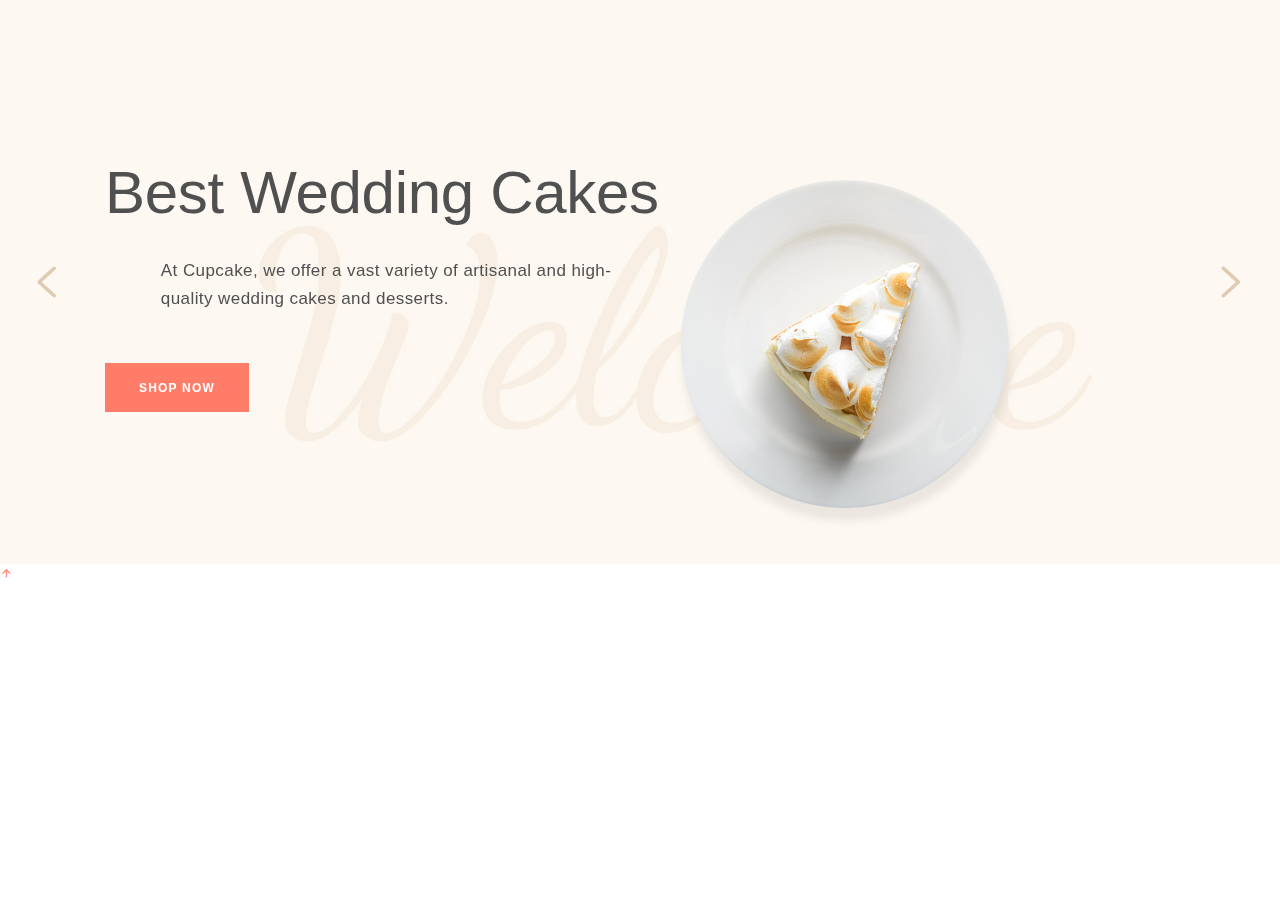
<file: slider-ref/index.html>
<!DOCTYPE html>
<html class="wide wow-animation" lang="en">
  <head>
    <title>Home</title>
    <meta charset="utf-8">
    <meta name="viewport" content="width=device-width, height=device-height, initial-scale=1.0">
    <meta http-equiv="X-UA-Compatible" content="IE=edge">

    <link rel="stylesheet" href="css/bootstrap.css">
    <link rel="stylesheet" href="css/fonts.css">
    <link rel="stylesheet" href="css/style.css">
    
  </head>
  <body>
    <section class="section swiper-container swiper-slider swiper-slider-4" data-loop="true" data-effect="fade">
      <div class="swiper-wrapper">
        <div class="swiper-slide swiper-slide-1 custom-overlay" data-slide-bg="images/slide-1.jpg">
          <div class="swiper-slide-caption section-md text-sm-left">
            <div class="container">
              <div class="row">
                <div class="col-sm-8 col-md-7">
                  <h1 class="swiper-title-1" data-caption-animate="fadeInLeft" data-caption-delay="100">Best Wedding Cakes</h1>
                  <h6 class="swiper-title-2 text-width-medium" data-caption-animate="fadeInLeft" data-caption-delay="250">At Cupcake, we offer a vast variety of artisanal and high-quality wedding cakes and desserts.</h6>
                  <div class="button-wrap" data-caption-animate="fadeInLeft" data-caption-delay="400"><a class="button button-sm button-primary button-zakaria" href="grid-shop.html">Shop now</a></div>
                </div>
              </div>
            </div>
          </div>
        </div>
        <div class="swiper-slide swiper-slide-1 custom-overlay" data-slide-bg="images/slide-2.jpg">
          <div class="swiper-slide-caption section-md text-sm-left">
            <div class="container">
              <div class="row">
                <div class="col-sm-8 col-md-7">
                  <h1 class="swiper-title-1" data-caption-animate="fadeInLeft" data-caption-delay="100">Customize Your Cake</h1>
                  <h6 class="swiper-title-2 text-width-medium" data-caption-animate="fadeInRight" data-caption-delay="250">Looking for something unique? Our pastry chefs will gladly bake a custom cake for your event.</h6>
                  <div class="button-wrap" data-caption-animate="fadeInUp" data-caption-delay="400"><a class="button button-sm button-primary button-zakaria" href="grid-shop.html">Shop now</a></div>
                </div>
              </div>
            </div>
          </div>
        </div>
      </div>
      <!-- Swiper Pagination-->
      <div class="swiper-pagination"></div>
      <!-- Swiper Navigation-->
      <div class="swiper-button-prev"></div>
      <div class="swiper-button-next"></div>
    </section>
    </div>
    <!-- <div class="snackbars" id="form-output-global"></div> -->
    <script src="js/core.min.js"></script>
    <script src="js/script.js"></script>
	
	
</html>
</file>
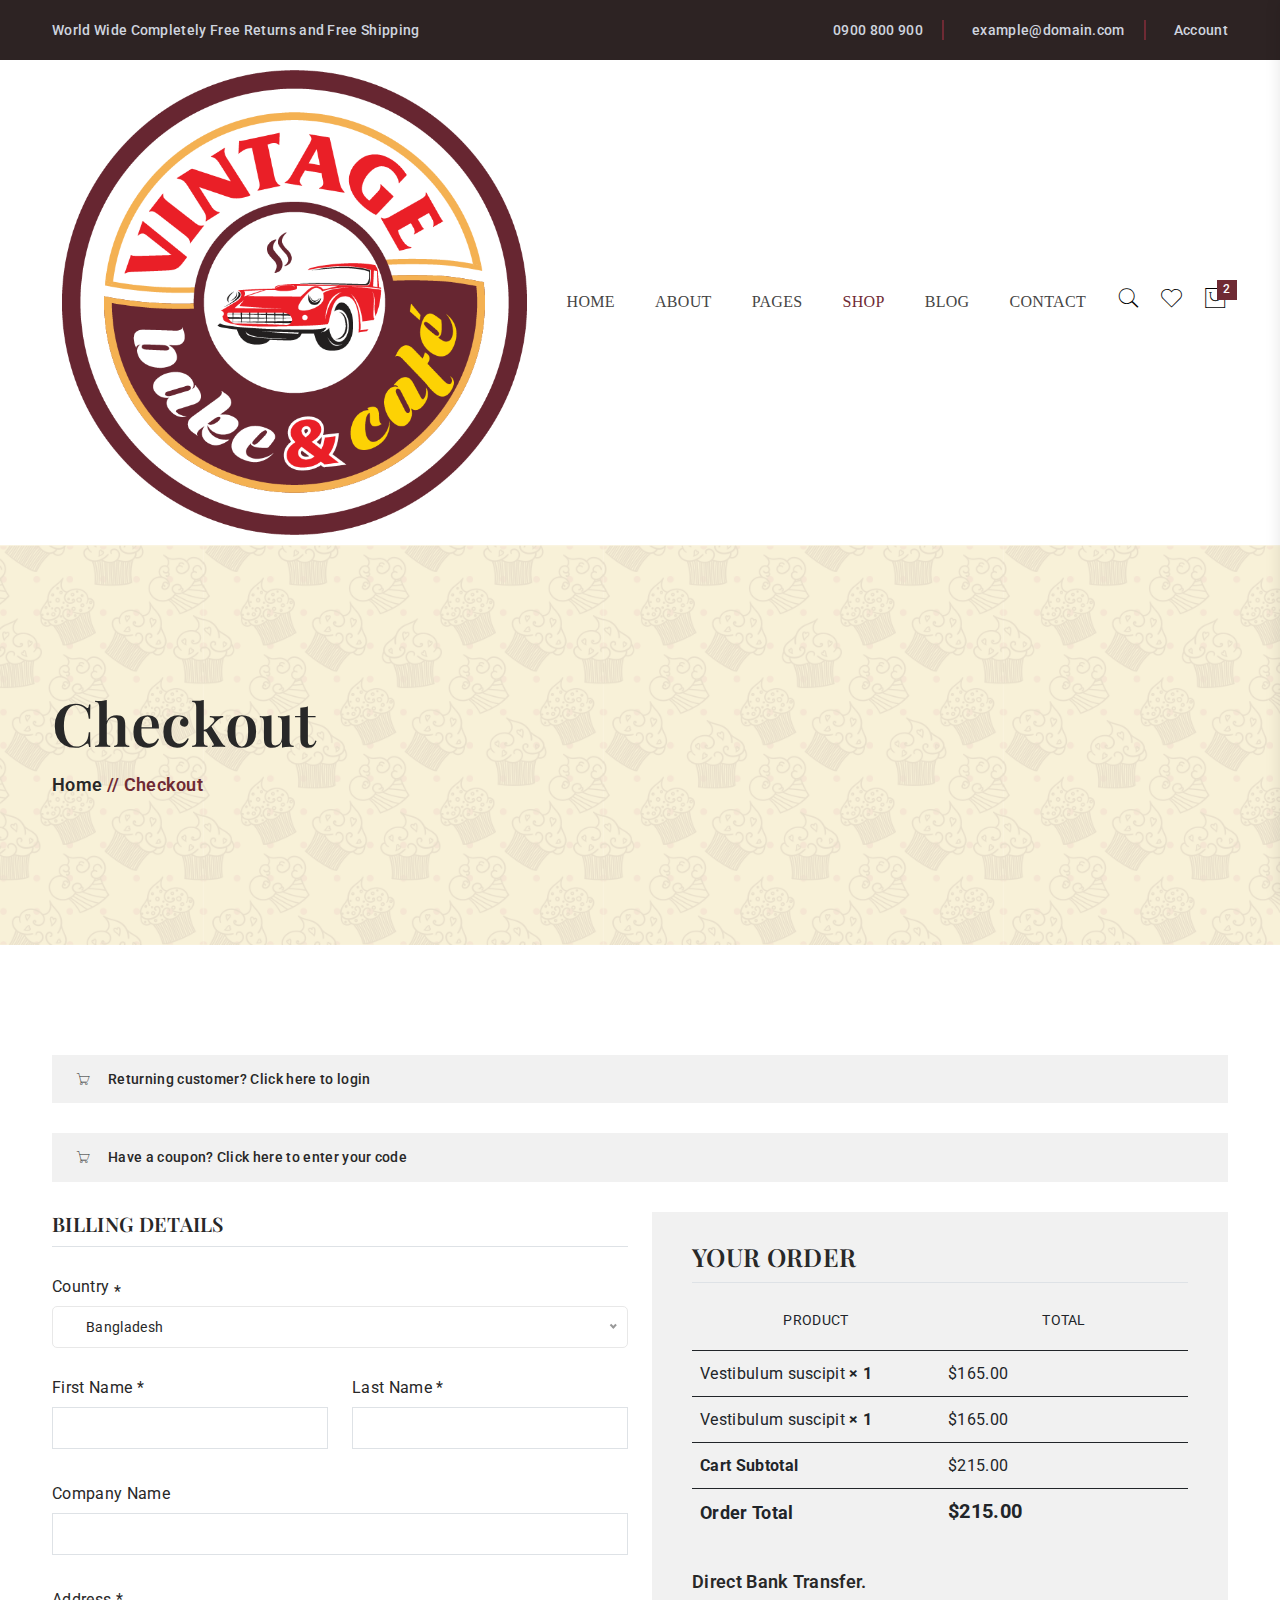
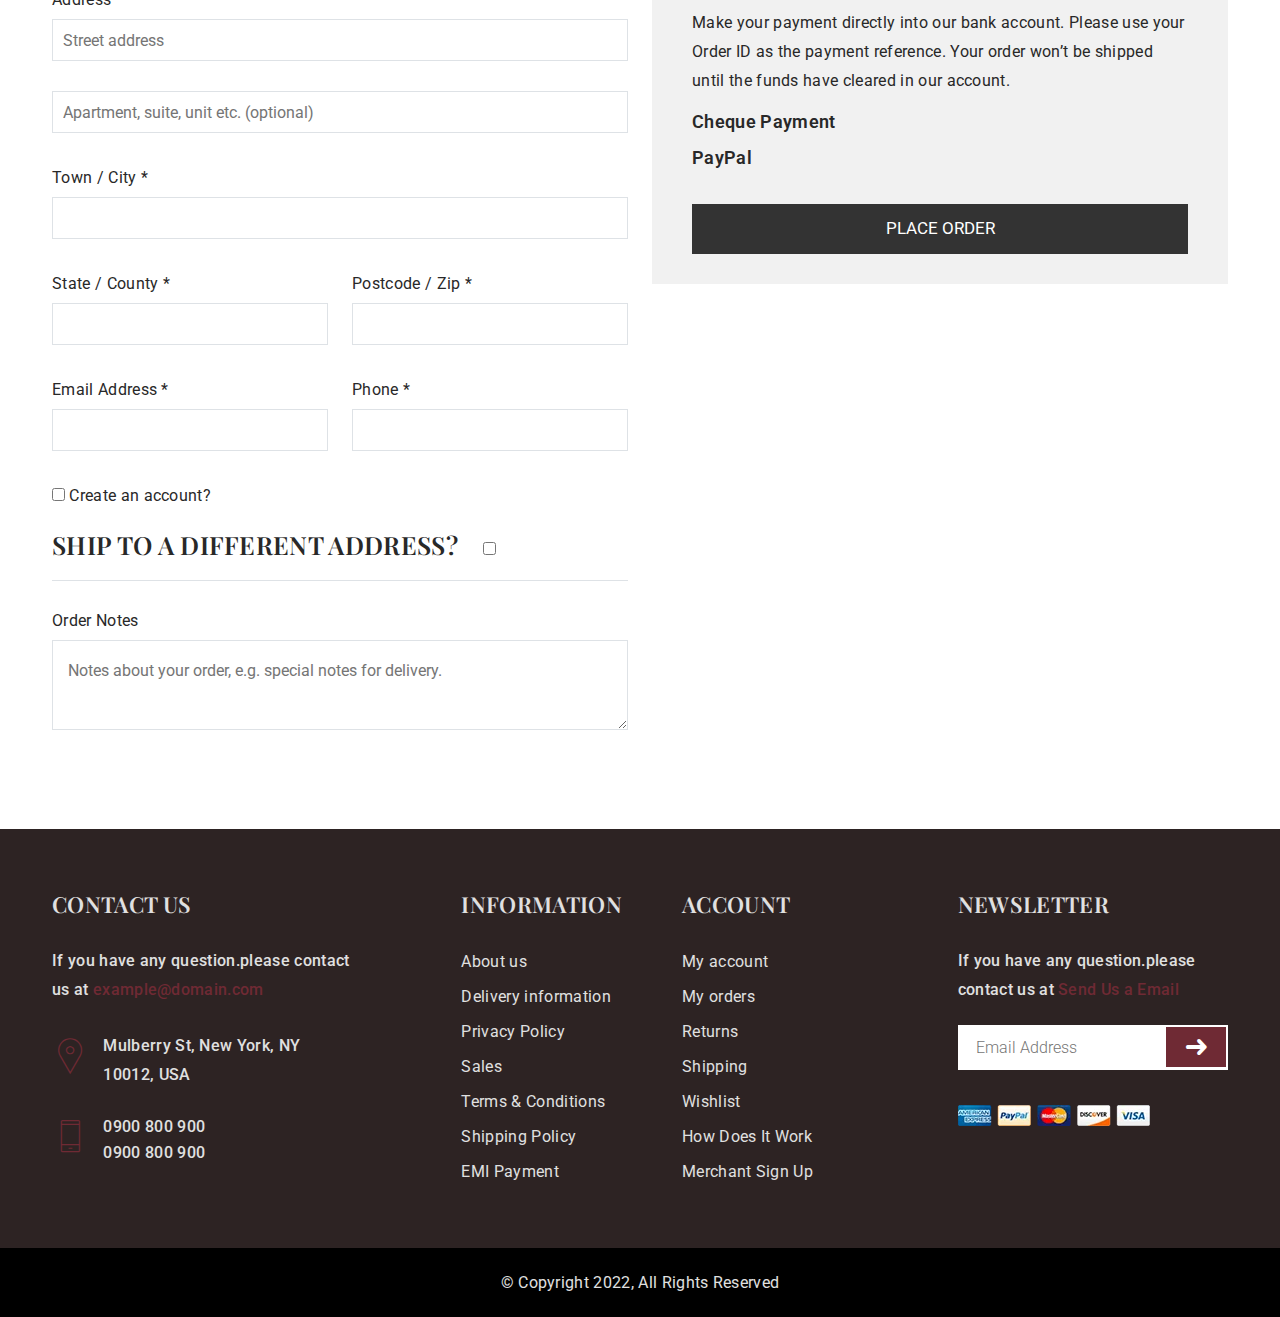
<file: checkout.html>
<!DOCTYPE html>
<html lang="en">

<head>
    <!-- Basic Page -->
    <meta charset="UTF-8">
    <title>Cupcake – Cupcake Store HTML Template</title>

    <!-- Mobile Specific -->
    <meta content="IE=edge" http-equiv="X-UA-Compatible">
    <meta content="width=device-width, initial-scale=1.0" name="viewport">

    <!-- Favicon -->
    <link href="assets/img/favicon.png" rel="shortcut icon" type="image/x-icon">
    <link href="assets/img/favicon.png" rel="icon" type="image/x-icon">

    <!-- Bootstrap -->
    <link rel="stylesheet" href="assets/css/vendor/bootstrap.min.css">
    <!-- Slick Slider Styles -->
    <link rel="stylesheet" href="assets/css/slick.css">
    <!-- Owl Carousel Styles -->
    <link rel="stylesheet" href="assets/css/owl.carousel.min.css">
    <!-- Ionicons Styles -->
    <link rel="stylesheet" href="assets/css/ionicons.min.css">
    <!-- Pe Icon 7 Stroke Styles -->
    <link rel="stylesheet" href="assets/css/pe-icon-7-stroke.css">
    <!-- Animate Styles -->
    <link rel="stylesheet" href="assets/css/animate.css">
    <!-- Nice Select Styles -->
    <link rel="stylesheet" href="assets/css/nice-select.css">
    <!-- Magnific Pop-up Styles -->
    <link rel="stylesheet" href="assets/css/magnific-popup.css">
    <!-- jQuery UI Styles -->
    <link rel="stylesheet" href="assets/css/jquery-ui.min.css">
    <!-- Main Styles -->
    <link rel="stylesheet" href="assets/css/style.css">

    <!-- HTML5 shim, for IE6-8 support of HTML5 elements. All other JS at the end of file. -->
    <!--[if lt IE 9]>
        <script src="assets/js/html5shiv.js"></script>
        <script src="assets/js/respond.min.js"></script>
    <![endif]-->

</head>

<body>


    <!--offcanvas menu area start-->
    <div class="body_overlay">

    </div>
    <div class="offcanvas_menu">
        <div class="container">
            <div class="row">
                <div class="col-12">
                    <div class="offcanvas_menu_wrapper">
                        <div class="canvas_close">
                            <a href="javascript:void(0)"><i class="ion-android-close"></i></a>
                        </div>
                        <div class="welcome_text text-center">
                            <p>Welcome to Cupcake Shop</p>
                        </div>
                        <div id="menu" class="text-left ">
                            <ul class="offcanvas_main_menu">
                                <li class="menu-item-has-children active">
                                    <a href="#">Home</a>
                                    <ul class="sub-menu">
                                        <li><a href="index.html">Home 01</a></li>
                                        <li><a href="index-2.html">Home 02</a></li>
                                    </ul>
                                </li>
                                <li><a href="about.html">About Us</a></li>
                                <li class="menu-item-has-children"><a href="#">Pages</a>
                                    <ul class="sub-menu">
                                        <li><a href="faq.html">FAQ</a></li>
                                        <li><a href="404.html">Error 404</a></li>
                                    </ul>
                                </li>
                                <li class="menu-item-has-children"><a href="#">Shop</a>
                                    <ul class="sub-menu">
                                        <li class="menu-item-has-children"><a href="#">Shop Layout</a>
                                            <ul class="sub-menu">
                                                <li>
                                                    <a href="shop-fullwidth.html">Shop Fullwidth</a>
                                                </li>
                                                <li>
                                                    <a href="shop-left-sidebar.html">Shop Left Sidebar</a>
                                                </li>
                                                <li>
                                                    <a href="shop-right-sidebar.html">Shop Right Sidebar</a>
                                                </li>
                                                <li>
                                                    <a href="shop-list-fullwidth.html">Shop List Fullwidth</a>
                                                </li>
                                                <li>
                                                    <a href="shop-list-left-sidebar.html">Shop List Left Sidebar</a>
                                                </li>
                                                <li>
                                                    <a href="shop-list-right-sidebar.html">Shop List Right
                                                        Sidebar</a>
                                                </li>
                                            </ul>
                                        </li>
                                        <li class="menu-item-has-children"><a href="#">Product Style</a>
                                            <ul class="sub-menu">
                                                <li>
                                                    <a href="single-product.html">Single Product Default</a>
                                                </li>
                                                <li>
                                                    <a href="single-product-group.html">Single Product Group</a>
                                                </li>
                                                <li>
                                                    <a href="single-product-variable.html">Single Product
                                                        Variable</a>
                                                </li>
                                                <li>
                                                    <a href="single-product-sale.html">Single Product Sale</a>
                                                </li>
                                                <li>
                                                    <a href="single-product-sticky.html">Single Product Sticky</a>
                                                </li>
                                                <li>
                                                    <a href="single-product-affiliate.html">Single Product
                                                        Affiliate</a>
                                                </li>
                                            </ul>
                                        </li>
                                        <li class="menu-item-has-children"><a href="#">Popular Products</a>
                                            <ul class="sub-menu">
                                                <li>
                                                    <a href="shop-left-sidebar.html">Carrot Cupcakes</a>
                                                </li>
                                                <li>
                                                    <a href="shop-left-sidebar.html">Chocolate Cupcakes</a>
                                                </li>
                                                <li>
                                                    <a href="shop-left-sidebar.html">Fruits Cupcakes</a>
                                                </li>
                                                <li>
                                                    <a href="shop-left-sidebar.html">Caramel Cupcakes</a>
                                                </li>
                                                <li>
                                                    <a href="shop-left-sidebar.html">Cookies Cupcakes</a>
                                                </li>
                                                <li>
                                                    <a href="shop-left-sidebar.html">Vanilla Cupcakes</a>
                                                </li>
                                            </ul>
                                        </li>
                                        <li class="menu-item-has-children"><a href="#">Product Related</a>
                                            <ul class="sub-menu">
                                                <li>
                                                    <a href="my-account.html">My Account</a>
                                                </li>
                                                <li>
                                                    <a href="login-register.html">Login | Register</a>
                                                </li>
                                                <li>
                                                    <a href="cart.html">Shopping Cart</a>
                                                </li>
                                                <li>
                                                    <a href="wishlist.html">Wishlist</a>
                                                </li>
                                                <li>
                                                    <a href="compare.html">Compare</a>
                                                </li>
                                                <li>
                                                    <a href="checkout.html">Checkout</a>
                                                </li>
                                            </ul>
                                        </li>
                                    </ul>
                                </li>
                                <li class="menu-item-has-children"><a href="blog-fullwidth.html">blog</a>
                                    <ul class="sub-menu">
                                        <li class="menu-item-has-children"><a href="#">Blog Holder</a>
                                            <ul class="sub-menu">
                                                <li><a href="blog-left-sidebar.html">Blog Left Sidebar</a></li>
                                                <li><a href="blog-right-sidebar.html">Blog Right Sidebar</a></li>
                                                <li><a href="blog-fullwidth.html">Blog Fullwidth</a></li>
                                                <li><a href="blog-list-left-sidebar.html">Blog List Left Sidebar</a>
                                                </li>
                                                <li><a href="blog-list-right-sidebar.html">Blog List Right
                                                        Sidebar</a>
                                                </li>
                                                <li><a href="blog-list-fullwidth.html">Blog List Fullwidth</a></li>
                                            </ul>
                                        </li>
                                        <li class="menu-item-has-children"><a href="#">Blog Details Holder</a>
                                            <ul class="sub-menu">
                                                <li><a href="blog-detail-fullwidth.html">Blog Detail Fullwidth</a>
                                                </li>
                                                <li><a href="blog-detail-left-sidebar.html">Blog Detail Left
                                                        Sidebar</a></li>
                                                <li><a href="blog-detail-right-sidebar.html">Blog Detail Right
                                                        Sidebar</a></li>
                                            </ul>
                                        </li>
                                    </ul>
                                </li>
                                <li class="menu-item-has-children"><a href="contact.html">Contact Us</a></li>
                            </ul>
                        </div>
                    </div>
                </div>
            </div>
        </div>
    </div>
    <!--offcanvas menu area end-->

    <!--header area start-->
    <header class="header_section">
        <div class="header_top">
            <div class="container">
                <div class="row">
                    <div class="col-12">
                        <div class="header_top_inner d-flex justify-content-between">
                            <div class="welcome_text">
                                <p>World Wide Completely Free Returns and Free Shipping</p>
                            </div>
                            <div class="header_top_sidebar d-flex align-items-center">
                                <ul class="d-flex">
                                    <li><i class="icofont-phone"></i> <a href="tel:0900800900">0900 800 900</a>
                                    </li>
                                    <li><i class="icofont-envelope"></i> <a href="mailto:example@domain.com">example@domain.com</a></li>
                                    <li class="account_link"> <i class="icofont-user-alt-7"></i><a href="#">Account</a>
                                        <ul class="dropdown_account_link">
                                            <li><a href="my-account.html">My Account</a></li>
                                            <li><a href="login-register.html">Login</a></li>
                                            <li><a href="contact.html">Contact</a></li>
                                        </ul>
                                    </li>
                                </ul>
                            </div>
                        </div>
                    </div>
                </div>
            </div>
        </div>
        <div class="container">
            <div class="row">
                <div class="col-12">
                    <div class="main_header d-flex justify-content-between align-items-center">
                        <div class="header_logo">
                            <a class="sticky_none" href="index.html"><img src="assets/img/logo/logo.png" alt=""></a>
                        </div>
                        <!--main menu start-->
                        <div class="main_menu d-none d-lg-block">
                            <nav>
                                <ul class="d-flex">
                                    <li><a href="index.html">Home</a>
                                        <ul class="cupcake-dropdown">
                                            <li><a href="index.html">Home 01</a></li>
                                            <li><a href="index-2.html">Home 02</a></li>
                                        </ul>
                                    </li>
                                    <li><a href="about.html">About</a></li>
                                    <li><a href="#">Pages</a>
                                        <ul class="cupcake-dropdown">
                                            <li><a href="faq.html">FAQ</a></li>
                                            <li><a href="404.html">Error 404</a></li>
                                        </ul>
                                    </li>
                                    <li class="megamenu-holder">
                                        <a class="active" href="shop-left-sidebar.html">Shop</a>
                                        <ul class="megamenu grid-container">
                                            <li class="grid-item">
                                                <span class="title">Shop Layout</span>
                                                <ul>
                                                    <li>
                                                        <a href="shop-fullwidth.html">Shop Fullwidth</a>
                                                    </li>
                                                    <li>
                                                        <a href="shop-left-sidebar.html">Shop Left Sidebar</a>
                                                    </li>
                                                    <li>
                                                        <a href="shop-right-sidebar.html">Shop Right Sidebar</a>
                                                    </li>
                                                    <li>
                                                        <a href="shop-list-fullwidth.html">Shop List Fullwidth</a>
                                                    </li>
                                                    <li>
                                                        <a href="shop-list-left-sidebar.html">Shop List Left Sidebar</a>
                                                    </li>
                                                    <li>
                                                        <a href="shop-list-right-sidebar.html">Shop List Right
                                                            Sidebar</a>
                                                    </li>
                                                </ul>
                                            </li>
                                            <li class="grid-item">
                                                <span class="title">Product Style</span>
                                                <ul>
                                                    <li>
                                                        <a href="single-product.html">Single Product Default</a>
                                                    </li>
                                                    <li>
                                                        <a href="single-product-group.html">Single Product Group</a>
                                                    </li>
                                                    <li>
                                                        <a href="single-product-variable.html">Single Product
                                                            Variable</a>
                                                    </li>
                                                    <li>
                                                        <a href="single-product-sale.html">Single Product Sale</a>
                                                    </li>
                                                    <li>
                                                        <a href="single-product-sticky.html">Single Product Sticky</a>
                                                    </li>
                                                    <li>
                                                        <a href="single-product-affiliate.html">Single Product
                                                            Affiliate</a>
                                                    </li>
                                                </ul>
                                            </li>
                                            <li class="grid-item">
                                                <span class="title">Popular Products</span>
                                                <ul>
                                                    <li>
                                                        <a href="shop-left-sidebar.html">Carrot Cupcakes</a>
                                                    </li>
                                                    <li>
                                                        <a href="shop-left-sidebar.html">Chocolate Cupcakes</a>
                                                    </li>
                                                    <li>
                                                        <a href="shop-left-sidebar.html">Fruits Cupcakes</a>
                                                    </li>
                                                    <li>
                                                        <a href="shop-left-sidebar.html">Caramel Cupcakes</a>
                                                    </li>
                                                    <li>
                                                        <a href="shop-left-sidebar.html">Cookies Cupcakes</a>
                                                    </li>
                                                    <li>
                                                        <a href="shop-left-sidebar.html">Vanilla Cupcakes</a>
                                                    </li>
                                                </ul>
                                            </li>
                                            <li class="grid-item">
                                                <span class="title">Product Related</span>
                                                <ul>
                                                    <li>
                                                        <a href="my-account.html">My Account</a>
                                                    </li>
                                                    <li>
                                                        <a href="login-register.html">Login | Register</a>
                                                    </li>
                                                    <li>
                                                        <a href="cart.html">Shopping Cart</a>
                                                    </li>
                                                    <li>
                                                        <a href="wishlist.html">Wishlist</a>
                                                    </li>
                                                    <li>
                                                        <a href="compare.html">Compare</a>
                                                    </li>
                                                    <li>
                                                        <a href="checkout.html">Checkout</a>
                                                    </li>
                                                </ul>
                                            </li>
                                        </ul>
                                    </li>
                                    <li><a href="blog-left-sidebar.html">blog</a>
                                        <ul class="cupcake-dropdown">
                                            <li class="submenu-holder"><a href="#">Blog Holder</a>
                                                <ul class="submenu">
                                                    <li><a href="blog-left-sidebar.html">Blog Left Sidebar</a></li>
                                                    <li><a href="blog-right-sidebar.html">Blog Right Sidebar</a></li>
                                                    <li><a href="blog-fullwidth.html">Blog Fullwidth</a></li>
                                                    <li><a href="blog-list-left-sidebar.html">Blog List Left Sidebar</a>
                                                    </li>
                                                    <li><a href="blog-list-right-sidebar.html">Blog List Right
                                                            Sidebar</a>
                                                    </li>
                                                    <li><a href="blog-list-fullwidth.html">Blog List Fullwidth</a></li>
                                                </ul>
                                            </li>
                                            <li class="submenu-holder"><a href="#">Blog Details Holder</a>
                                                <ul class="submenu">
                                                    <li><a href="blog-detail-fullwidth.html">Blog Detail Fullwidth</a>
                                                    </li>
                                                    <li><a href="blog-detail-left-sidebar.html">Blog Detail Left
                                                            Sidebar</a></li>
                                                    <li><a href="blog-detail-right-sidebar.html">Blog Detail Right
                                                            Sidebar</a></li>
                                                </ul>
                                            </li>
                                        </ul>
                                    </li>
                                    <li><a href="contact.html">Contact</a></li>
                                </ul>
                            </nav>
                        </div>
                        <!--main menu end-->
                        <div class="header_account">
                            <ul class="d-flex">
                                <li class="header_search"><a href="javascript:void(0)"><i class="pe-7s-search"></i></a>
                                </li>
                                <li class="header_wishlist"><a href="wishlist.html"><i class="pe-7s-like"></i></a></li>
                                <li class="shopping_cart"><a href="javascript:void(0)"><i class="pe-7s-shopbag"></i></a>
                                    <span class="item_count">2</span>
                                </li>
                            </ul>
                            <div class="canvas_open">
                                <a href="javascript:void(0)"><i class="ion-navicon"></i></a>
                            </div>
                        </div>
                    </div>
                </div>
            </div>
        </div>
    </header>

    <!--mini cart-->
    <div class="mini_cart">
        <div class="cart_gallery">
            <div class="cart_close">
                <div class="cart_text">
                    <h3>cart</h3>
                </div>
                <div class="mini_cart_close">
                    <a href="#"><i class="ion-android-close"></i></a>
                </div>
            </div>
            <div class="cart-item">
                <div class="cart_img">
                    <a href="single-product.html"><img src="assets/img/product/product1.png" alt=""></a>
                </div>
                <div class="cart_info">
                    <a href="single-product.html">Primis In Faucibus</a>
                    <p>1 x <span> $65.00 </span></p>
                </div>
                <div class="cart_remove">
                    <a href="#"><i class="ion-android-close"></i></a>
                </div>
            </div>
            <div class="cart-item">
                <div class="cart_img">
                    <a href="single-product.html"><img src="assets/img/product/product2.png" alt=""></a>
                </div>
                <div class="cart_info">
                    <a href="single-product.html">Letraset Sheets</a>
                    <p>1 x <span> $60.00 </span></p>
                </div>
                <div class="cart_remove">
                    <a href="#"><i class="ion-android-close"></i></a>
                </div>
            </div>
        </div>
        <div class="mini_cart_table">
            <div class="cart_table_border">
                <div class="cart_total">
                    <span>Sub total:</span>
                    <span class="price">$125.00</span>
                </div>
                <div class="cart_total mt-10">
                    <span>total:</span>
                    <span class="price">$125.00</span>
                </div>
            </div>
        </div>
        <div class="mini_cart_footer">
            <div class="cart_button">
                <a href="cart.html">View cart</a>
            </div>
            <div class="cart_button">
                <a href="checkout.html"><i class="fa fa-sign-in"></i> Checkout</a>
            </div>
        </div>
    </div>
    <!--mini cart end-->

    <!-- page search box -->
    <div class="page_search_box">
        <div class="search_close">
            <i class="ion-close-round"></i>
        </div>
        <form class="border-bottom" action="#">
            <input class="border-0" placeholder="Search products..." type="text">
            <button type="submit"><span class="pe-7s-search"></span></button>
        </form>
    </div>

    <!-- breadcrumbs area start -->
    <div class="breadcrumbs_aree breadcrumbs_bg mb-110" data-bgimg="assets/img/others/breadcrumbs-bg.png">
        <div class="container">
            <div class="row">
                <div class="col-12">
                    <div class="breadcrumbs_text">
                        <h1>Checkout</h1>
                        <ul>
                            <li><a href="index.html">Home</a></li>
                            <li> // Checkout</li>
                        </ul>
                    </div>
                </div>
            </div>
        </div>
    </div>
    <!-- breadcrumbs area end -->
    <div class="checkout-area">
        <div class="container">
            <div class="row">
                <div class="col-12">
                    <div class="coupon-accordion">
                        <h3>Returning customer? <span id="showlogin">Click here to login</span></h3>
                        <div id="checkout-login" class="coupon-content">
                            <div class="coupon-info">
                                <p class="coupon-text mb-1">Quisque gravida turpis sit amet nulla posuere lacinia. Cras sed est sit amet ipsum luctus.</p>
                                <form action="#">
                                    <p class="form-row-first">
                                        <label class="mb-1">Username or email <span class="required">*</span></label>
                                        <input type="text">
                                    </p>
                                    <p class="form-row-last">
                                        <label>Password <span class="required">*</span></label>
                                        <input type="text">
                                    </p>
                                    <p class="form-row">
                                        <input type="checkbox" id="remember_me">
                                        <label for="remember_me">Remember me</label>
                                    </p>
                                    <p class="lost-password"><a href="#">Lost your password?</a></p>
                                </form>
                            </div>
                        </div>
                        <h3>Have a coupon? <span id="showcoupon">Click here to enter your code</span></h3>
                        <div id="checkout_coupon" class="coupon-checkout-content">
                            <div class="coupon-info">
                                <form action="#">
                                    <p class="checkout-coupon">
                                        <input placeholder="Coupon code" type="text">
                                        <input class="coupon-inner_btn" value="Apply Coupon" type="submit">
                                    </p>
                                </form>
                            </div>
                        </div>
                    </div>
                </div>
            </div>
            <div class="row">
                <div class="col-lg-6 col-12">
                    <form action="#">
                        <div class="checkbox-form">
                            <h3>Billing Details</h3>
                            <div class="row">
                                <div class="col-md-12">
                                    <div class="country-select clearfix">
                                        <label>Country <span class="required">*</span></label>
                                        <select class="myniceselect nice-select wide">
                                            <option data-display="Bangladesh">Bangladesh</option>
                                            <option value="uk">London</option>
                                            <option value="rou">Romania</option>
                                            <option value="fr">French</option>
                                            <option value="de">Germany</option>
                                            <option value="aus">Australia</option>
                                        </select>
                                    </div>
                                </div>
                                <div class="col-md-6">
                                    <div class="checkout-form-list">
                                        <label>First Name <span class="required">*</span></label>
                                        <input placeholder="" type="text">
                                    </div>
                                </div>
                                <div class="col-md-6">
                                    <div class="checkout-form-list">
                                        <label>Last Name <span class="required">*</span></label>
                                        <input placeholder="" type="text">
                                    </div>
                                </div>
                                <div class="col-md-12">
                                    <div class="checkout-form-list">
                                        <label>Company Name</label>
                                        <input placeholder="" type="text">
                                    </div>
                                </div>
                                <div class="col-md-12">
                                    <div class="checkout-form-list">
                                        <label>Address <span class="required">*</span></label>
                                        <input placeholder="Street address" type="text">
                                    </div>
                                </div>
                                <div class="col-md-12">
                                    <div class="checkout-form-list">
                                        <input placeholder="Apartment, suite, unit etc. (optional)" type="text">
                                    </div>
                                </div>
                                <div class="col-md-12">
                                    <div class="checkout-form-list">
                                        <label>Town / City <span class="required">*</span></label>
                                        <input type="text">
                                    </div>
                                </div>
                                <div class="col-md-6">
                                    <div class="checkout-form-list">
                                        <label>State / County <span class="required">*</span></label>
                                        <input placeholder="" type="text">
                                    </div>
                                </div>
                                <div class="col-md-6">
                                    <div class="checkout-form-list">
                                        <label>Postcode / Zip <span class="required">*</span></label>
                                        <input placeholder="" type="text">
                                    </div>
                                </div>
                                <div class="col-md-6">
                                    <div class="checkout-form-list">
                                        <label>Email Address <span class="required">*</span></label>
                                        <input placeholder="" type="email">
                                    </div>
                                </div>
                                <div class="col-md-6">
                                    <div class="checkout-form-list">
                                        <label>Phone <span class="required">*</span></label>
                                        <input type="text">
                                    </div>
                                </div>
                                <div class="col-md-12">
                                    <div class="checkout-form-list create-acc">
                                        <input id="cbox" type="checkbox">
                                        <label for="cbox">Create an account?</label>
                                    </div>
                                    <div id="cbox-info" class="checkout-form-list create-account">
                                        <p>Create an account by entering the information below. If you are a returning customer please login at the top of the page.</p>
                                        <label>Account password <span class="required">*</span></label>
                                        <input placeholder="password" type="password">
                                    </div>
                                </div>
                            </div>
                            <div class="different-address">
                                <div class="ship-different-title">
                                    <h3>
                                        <label>Ship to a different address?</label>
                                        <input id="ship-box" type="checkbox">
                                    </h3>
                                </div>
                                <div id="ship-box-info" class="row">
                                    <div class="col-md-12">
                                        <div class="myniceselect country-select clearfix">
                                            <label>Country <span class="required">*</span></label>
                                            <select class="myniceselect nice-select wide">
                                                <option data-display="Bangladesh">Bangladesh</option>
                                                <option value="uk">London</option>
                                                <option value="rou">Romania</option>
                                                <option value="fr">French</option>
                                                <option value="de">Germany</option>
                                                <option value="aus">Australia</option>
                                            </select>
                                        </div>
                                    </div>
                                    <div class="col-md-12">
                                        <div class="checkout-form-list">
                                            <label>First Name <span class="required">*</span></label>
                                            <input placeholder="" type="text">
                                        </div>
                                    </div>
                                    <div class="col-md-12">
                                        <div class="checkout-form-list">
                                            <label>Last Name <span class="required">*</span></label>
                                            <input placeholder="" type="text">
                                        </div>
                                    </div>
                                    <div class="col-md-12">
                                        <div class="checkout-form-list">
                                            <label>Company Name</label>
                                            <input placeholder="" type="text">
                                        </div>
                                    </div>
                                    <div class="col-md-12">
                                        <div class="checkout-form-list">
                                            <label>Address <span class="required">*</span></label>
                                            <input placeholder="Street address" type="text">
                                        </div>
                                    </div>
                                    <div class="col-md-12">
                                        <div class="checkout-form-list">
                                            <input placeholder="Apartment, suite, unit etc. (optional)" type="text">
                                        </div>
                                    </div>
                                    <div class="col-md-12">
                                        <div class="checkout-form-list">
                                            <label>Town / City <span class="required">*</span></label>
                                            <input type="text">
                                        </div>
                                    </div>
                                    <div class="col-md-12">
                                        <div class="checkout-form-list">
                                            <label>State / County <span class="required">*</span></label>
                                            <input placeholder="" type="text">
                                        </div>
                                    </div>
                                    <div class="col-md-12">
                                        <div class="checkout-form-list">
                                            <label>Postcode / Zip <span class="required">*</span></label>
                                            <input placeholder="" type="text">
                                        </div>
                                    </div>
                                    <div class="col-md-12">
                                        <div class="checkout-form-list">
                                            <label>Email Address <span class="required">*</span></label>
                                            <input placeholder="" type="email">
                                        </div>
                                    </div>
                                    <div class="col-md-12">
                                        <div class="checkout-form-list">
                                            <label>Phone <span class="required">*</span></label>
                                            <input type="text">
                                        </div>
                                    </div>
                                </div>
                                <div class="order-notes">
                                    <div class="checkout-form-list checkout-form-list-2">
                                        <label>Order Notes</label>
                                        <textarea id="checkout-mess" cols="30" rows="10" placeholder="Notes about your order, e.g. special notes for delivery."></textarea>
                                    </div>
                                </div>
                            </div>
                        </div>
                    </form>
                </div>
                <div class="col-lg-6 col-12">
                    <div class="your-order">
                        <h3>Your order</h3>
                        <div class="your-order-table table-responsive">
                            <table class="table">
                                <thead>
                                    <tr>
                                        <th class="cart-product-name">Product</th>
                                        <th class="cart-product-total">Total</th>
                                    </tr>
                                </thead>
                                <tbody>
                                    <tr class="cart-item">
                                        <td class="cart-product-name"> Vestibulum suscipit<strong class="product-quantity">
                                                × 1</strong></td>
                                        <td class="cart-product-total"><span class="amount">$165.00</span></td>
                                    </tr>
                                    <tr class="cart-item">
                                        <td class="cart-product-name"> Vestibulum suscipit<strong class="product-quantity">
                                                × 1</strong></td>
                                        <td class="cart-product-total"><span class="amount">$165.00</span></td>
                                    </tr>
                                </tbody>
                                <tfoot>
                                    <tr class="cart-subtotal">
                                        <th>Cart Subtotal</th>
                                        <td><span class="amount">$215.00</span></td>
                                    </tr>
                                    <tr class="order-total">
                                        <th>Order Total</th>
                                        <td><strong><span class="amount">$215.00</span></strong></td>
                                    </tr>
                                </tfoot>
                            </table>
                        </div>
                        <div class="payment-method">
                            <div class="payment-accordion">
                                <div id="accordion">
                                    <div class="card">
                                        <div class="card-header" id="#payment-1">
                                            <h5 class="panel-title">
                                                <a href="#" class="" data-bs-toggle="collapse" data-bs-target="#collapseOne" aria-expanded="true">
                                                    Direct Bank Transfer.
                                                </a>
                                            </h5>
                                        </div>
                                        <div id="collapseOne" class="collapse show" data-bs-parent="#accordion">
                                            <div class="card-body">
                                                <p class="mb-3">Make your payment directly into our bank account. Please use your Order ID as the payment reference. Your order won’t be shipped until the funds have cleared in our account.</p>
                                            </div>
                                        </div>
                                    </div>
                                    <div class="card">
                                        <div class="card-header" id="#payment-2">
                                            <h5 class="panel-title">
                                                <a href="#" class="collapsed" data-bs-toggle="collapse" data-bs-target="#collapseTwo" aria-expanded="false">
                                                    Cheque Payment
                                                </a>
                                            </h5>
                                        </div>
                                        <div id="collapseTwo" class="collapse" data-bs-parent="#accordion">
                                            <div class="card-body">
                                                <p class="mb-3">Make your payment directly into our bank account. Please use your Order ID as the payment reference. Your order won’t be shipped until the funds have cleared in our account.</p>
                                            </div>
                                        </div>
                                    </div>
                                    <div class="card">
                                        <div class="card-header" id="#payment-3">
                                            <h5 class="panel-title">
                                                <a href="#" class="collapsed" data-bs-toggle="collapse" data-bs-target="#collapseThree" aria-expanded="false">
                                                    PayPal
                                                </a>
                                            </h5>
                                        </div>
                                        <div id="collapseThree" class="collapse" data-bs-parent="#accordion">
                                            <div class="card-body">
                                                <p>Make your payment directly into our bank account. Please use your Order ID as the payment reference. Your order won’t be shipped until the funds have cleared in our account.</p>
                                            </div>
                                        </div>
                                    </div>
                                </div>
                                <div class="order-button-payment">
                                    <input value="Place order" type="submit">
                                </div>
                            </div>
                        </div>
                    </div>
                </div>
            </div>
        </div>
    </div>

       <!--footer area start-->
       <footer class="footer_widgets">
        <div class="container">
            <div class="main_footer">
                <div class="row">
                    <div class="col-12">
                        <div class="main_footer_inner d-flex">
                            <div class="footer_widget_list contact footer_list_width">
                                <h3>Contact Us</h3>
                                <div class="footer_contact_desc">
                                    <p>If you have any question.please contact us at <a href="#">example@domain.com</a></p>
                                </div>
                                <div class="footer_contact_info">
                                    <div class="footer_contact_info_list d-flex align-items-center">
                                        <div class="footer_contact_info_icon">
                                            <span class="pe-7s-map-marker"></span>
                                        </div>
                                        <div class="footer_contact_info_text">
                                            <p>Mulberry St, New York, NY 10012, USA</p>
                                        </div>
                                    </div>
                                    <div class="footer_contact_info_list d-flex align-items-center">
                                        <div class="footer_contact_info_icon">
                                            <span class="pe-7s-phone"></span>
                                        </div>
                                        <div class="footer_contact_info_text">
                                            <ul>
                                                <li><a href="tel:0900800900">0900 800 900</a>
                                                </li>
                                                <li><a href="tel:0900800900">0900 800 900</a>
                                                </li>
                                            </ul>
                                        </div>
                                    </div>

                                </div>
                            </div>
                            <div class="footer_menu_widget footer_list_width middle d-flex">
                                <div class="footer_widget_list">
                                    <h3>Information</h3>
                                    <div class="footer_menu">
                                        <ul>
                                            <li><a href="about.html"> About us</a></li>
                                            <li><a href="contact.html">Delivery information</a></li>
                                            <li><a href="contact.html">Privacy Policy</a></li>
                                            <li><a href="contact.html">Sales</a></li>
                                            <li><a href="contact.html">Terms & Conditions</a></li>
                                            <li><a href="contact.html">Shipping Policy</a></li>
                                            <li><a href="contact.html">EMI Payment</a></li>
                                        </ul>
                                    </div>
                                </div>
                                <div class="footer_widget_list">
                                    <h3>Account</h3>
                                    <div class="footer_menu">
                                        <ul>
                                            <li><a href="my-account.html"> My account</a></li>
                                            <li><a href="contact.html">My orders</a></li>
                                            <li><a href="contact.html">Returns</a></li>
                                            <li><a href="contact.html">Shipping</a></li>
                                            <li><a href="wishlist.html">Wishlist</a></li>
                                            <li><a href="about.html">How Does It Work</a></li>
                                            <li><a href="login-register.html">Merchant Sign Up</a></li>
                                        </ul>
                                    </div>
                                </div>
                            </div>
                            <div class="footer_widget_list footer_list_width">
                                <h3>newsletter</h3>
                                <div class="footer_newsletter">
                                    <div class="newsletter_desc">
                                        <p>If you have any question.please contact us at <a href="contact.html">Send Us a Email</a></p>
                                    </div>

                                    <div class="newsletter_subscribe">
                                        <form id="mc-form">
                                            <input id="mc-email" type="email" autocomplete="off" placeholder="Email Address">
                                            <button id="mc-submit"><i class="ion-arrow-right-c"></i></button>
                                        </form>
                                        <!-- mailchimp-alerts Start -->
                                        <div class="mailchimp-alerts text-centre">
                                            <div class="mailchimp-submitting"></div>
                                            <!-- mailchimp-submitting end -->
                                            <div class="mailchimp-success"></div>
                                            <!-- mailchimp-success end -->
                                            <div class="mailchimp-error"></div>
                                            <!-- mailchimp-error end -->
                                        </div>
                                        <!-- mailchimp-alerts end -->
                                    </div>
                                    <div class="footer_paypal">
                                        <a href="#"><img src="assets/img/others/paypal.png" alt=""></a>
                                    </div>
                                </div>
                            </div>
                        </div>
                    </div>
                </div>
            </div>
        </div>
    </footer>
    <!--footer area end-->

    <!--footer bottom area start-->
    <div class="footer_bottom">
        <div class="copyright_right text-center">
            <p>© Copyright 2022, All Rights Reserved</p>
        </div>
    </div>
    <!--footer bottom area end-->

    <!-- Javascript Files
    ================================================== -->
    <!-- Modernizr jQuery -->
    <script src="assets/js/vendor/modernizr-3.11.2.min.js"></script>
    <!-- Initialize jQuery Library -->
    <script src="assets/js/vendor/jquery-3.6.0.min.js"></script>
    <!-- Migrate jQuery -->
    <script src="assets/js/vendor/jquery-migrate-3.3.2.min.js"></script>
    <!-- Bootstrap Bundle jQuery -->
    <script src="assets/js/vendor/bootstrap.bundle.min.js"></script>
    <!-- Slick Slider jQuery -->
    <script src="assets/js/slick.min.js"></script>
    <!-- Owl Carousel jQuery -->
    <script src="assets/js/owl.carousel.min.js"></script>
    <!-- Wow jQuery -->
    <script src="assets/js/wow.min.js"></script>
    <!-- Scrollup jQuery -->
    <script src="assets/js/jquery.scrollup.min.js"></script>
    <!-- Nice Select jQuery -->
    <script src="assets/js/jquery.nice-select.js"></script>
    <!-- Magnific Popup jQuery -->
    <script src="assets/js/jquery.magnific-popup.min.js"></script>
    <!-- Mailchimp jQuery -->
    <script src="assets/js/mailchimp-ajax.js"></script>
    <!-- jQuery UI -->
    <script src="assets/js/jquery-ui.min.js"></script>
    <!-- Zoom jQuery -->
    <script src="assets/js/jquery.zoom.min.js"></script>
    <!-- Template Custom -->
    <script src="assets/js/main.js"></script>

</body>

</html>
</file>
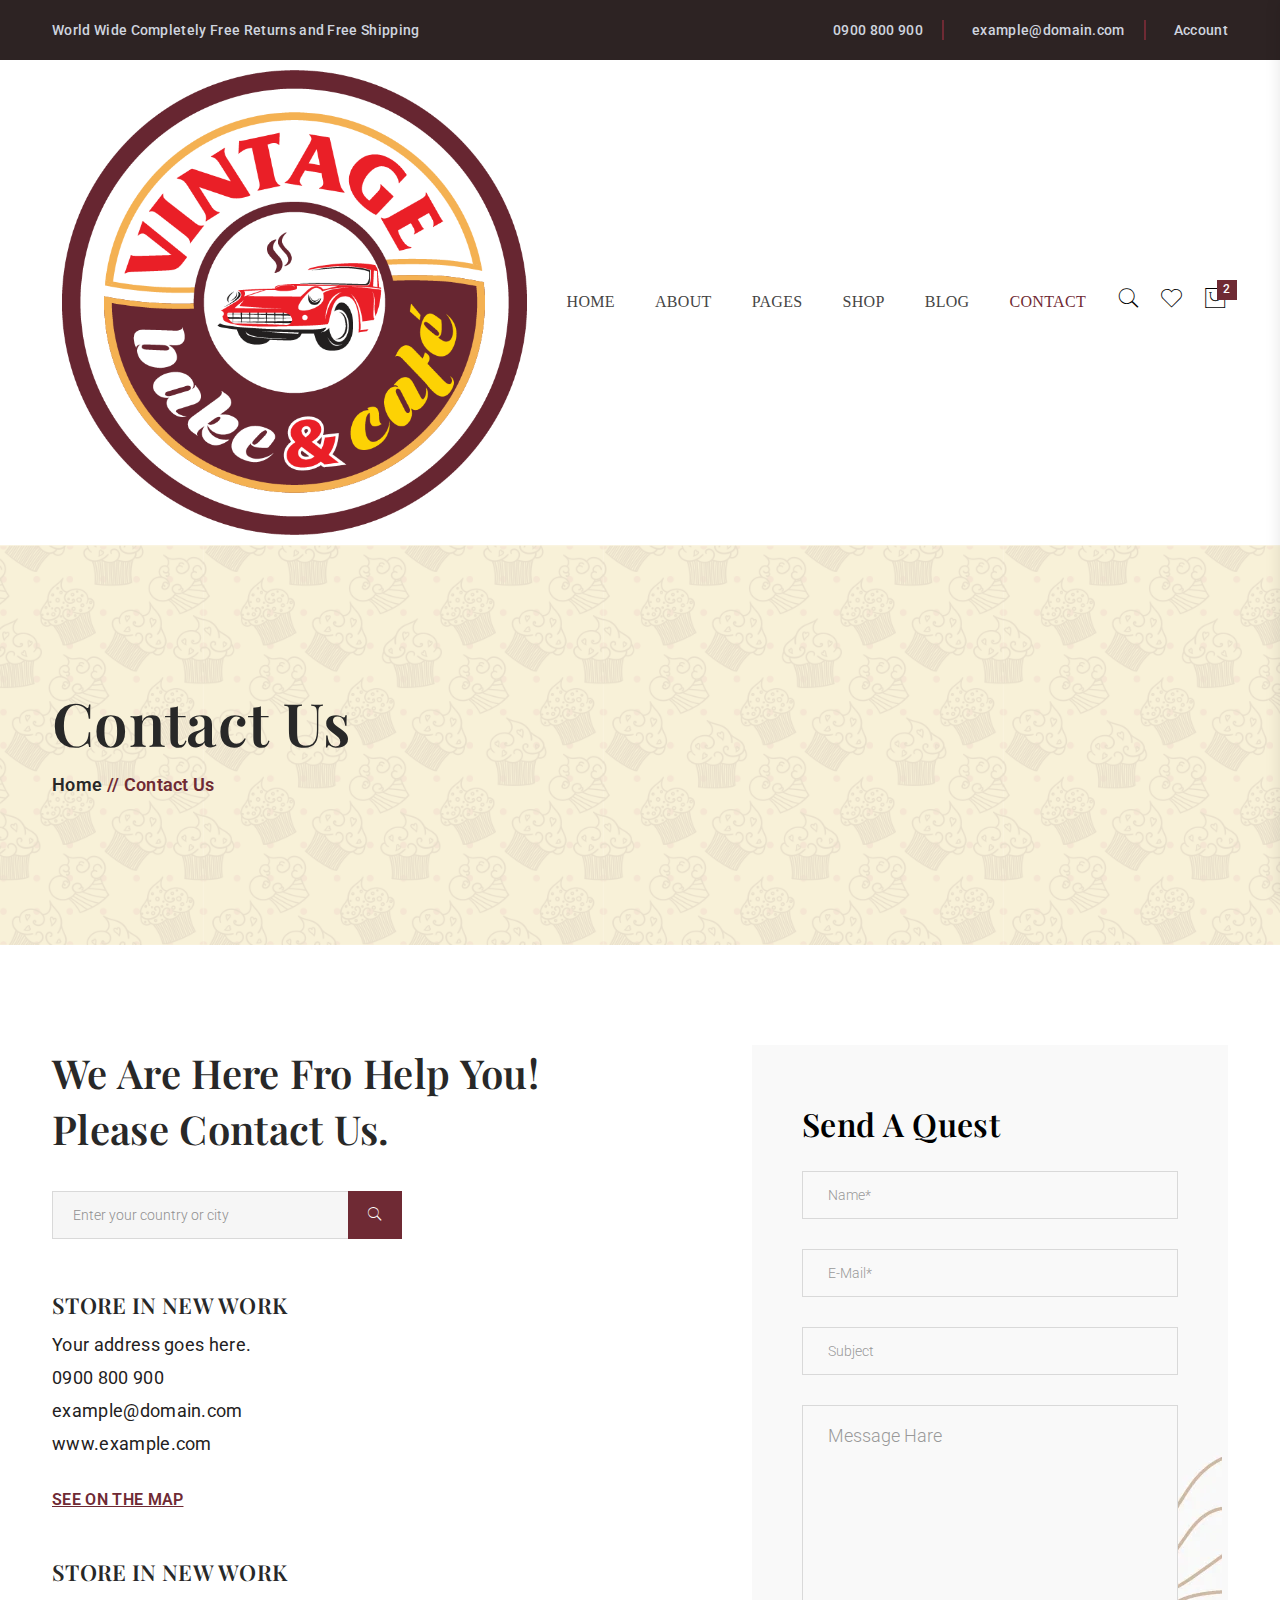
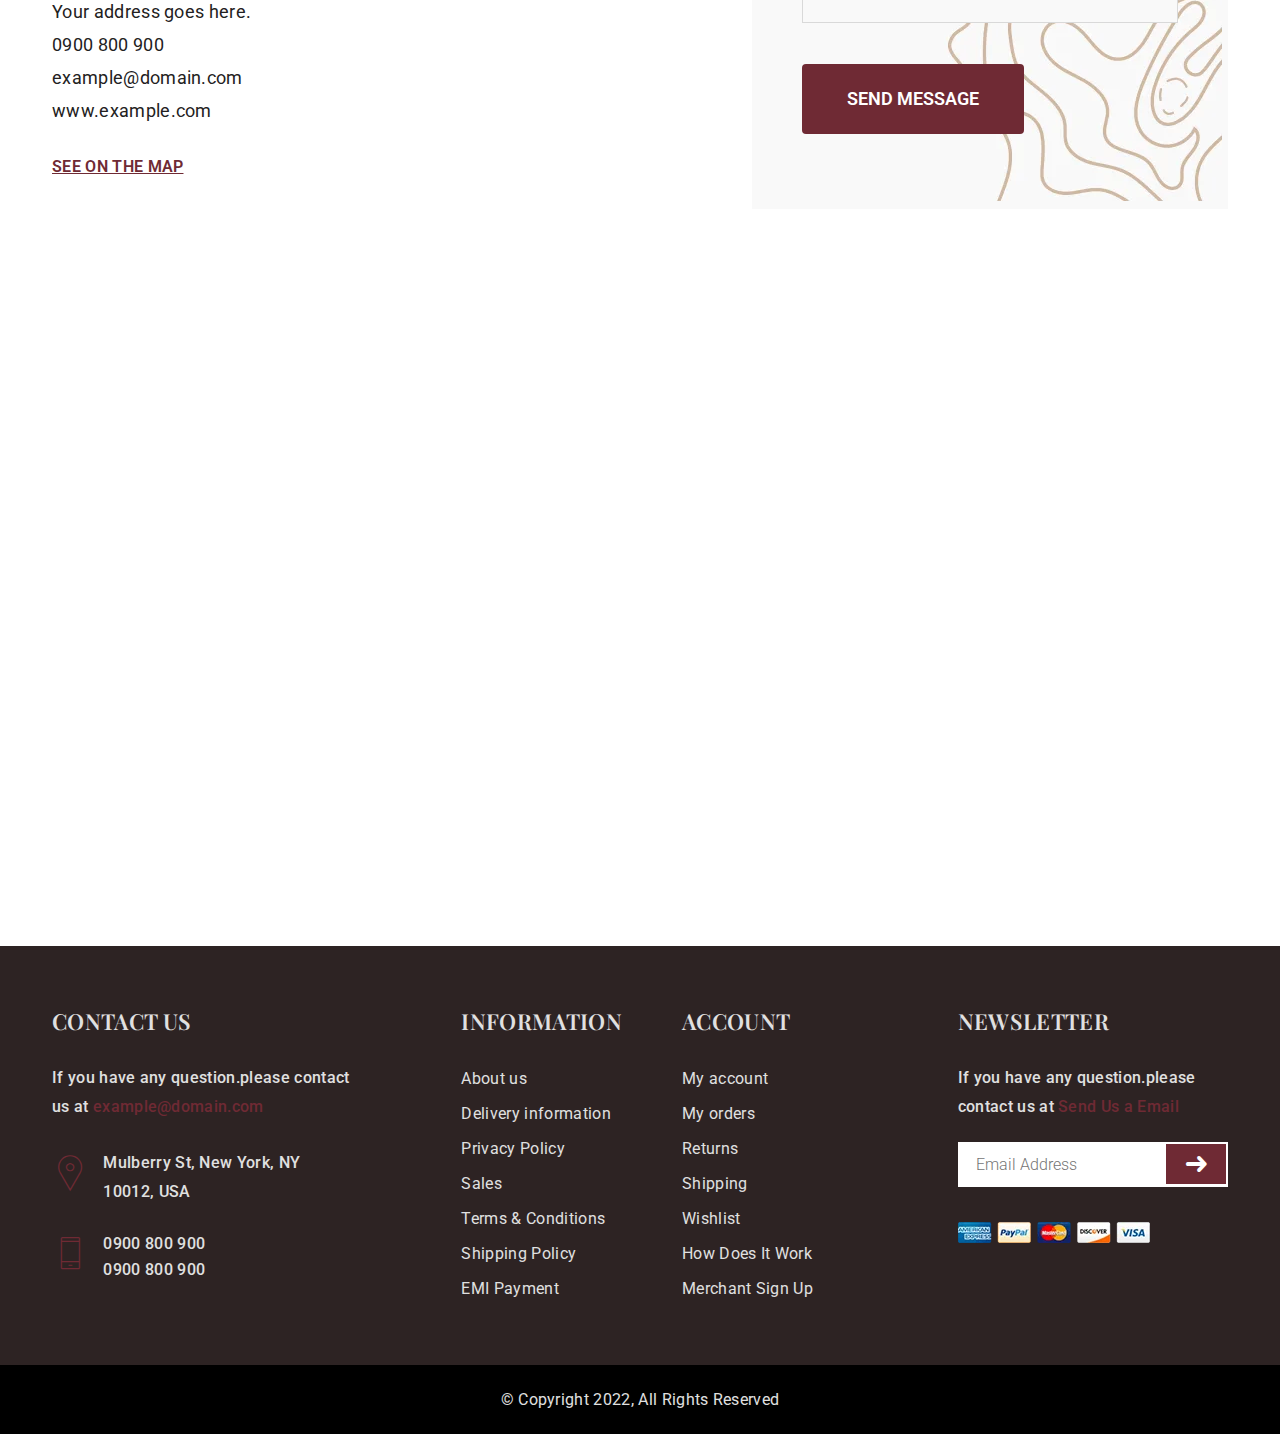
<file: contact.html>
<!DOCTYPE html>
<html lang="en">

<head>
    <!-- Basic Page -->
    <meta charset="UTF-8">
    <title>Cupcake – Cupcake Store HTML Template</title>

    <!-- Mobile Specific -->
    <meta content="IE=edge" http-equiv="X-UA-Compatible">
    <meta content="width=device-width, initial-scale=1.0" name="viewport">

    <!-- Favicon -->
    <link href="assets/img/favicon.png" rel="shortcut icon" type="image/x-icon">
    <link href="assets/img/favicon.png" rel="icon" type="image/x-icon">

    <!-- Bootstrap -->
    <link rel="stylesheet" href="assets/css/vendor/bootstrap.min.css">
    <!-- Slick Slider Styles -->
    <link rel="stylesheet" href="assets/css/slick.css">
    <!-- Owl Carousel Styles -->
    <link rel="stylesheet" href="assets/css/owl.carousel.min.css">
    <!-- Ionicons Styles -->
    <link rel="stylesheet" href="assets/css/ionicons.min.css">
    <!-- Pe Icon 7 Stroke Styles -->
    <link rel="stylesheet" href="assets/css/pe-icon-7-stroke.css">
    <!-- Animate Styles -->
    <link rel="stylesheet" href="assets/css/animate.css">
    <!-- Nice Select Styles -->
    <link rel="stylesheet" href="assets/css/nice-select.css">
    <!-- Magnific Pop-up Styles -->
    <link rel="stylesheet" href="assets/css/magnific-popup.css">
    <!-- jQuery UI Styles -->
    <link rel="stylesheet" href="assets/css/jquery-ui.min.css">
    <!-- Main Styles -->
    <link rel="stylesheet" href="assets/css/style.css">

    <!-- HTML5 shim, for IE6-8 support of HTML5 elements. All other JS at the end of file. -->
    <!--[if lt IE 9]>
        <script src="assets/js/html5shiv.js"></script>
        <script src="assets/js/respond.min.js"></script>
    <![endif]-->

</head>

<body>


    <!--offcanvas menu area start-->
    <div class="body_overlay">

    </div>
    <div class="offcanvas_menu">
        <div class="container">
            <div class="row">
                <div class="col-12">
                    <div class="offcanvas_menu_wrapper">
                        <div class="canvas_close">
                            <a href="javascript:void(0)"><i class="ion-android-close"></i></a>
                        </div>
                        <div class="welcome_text text-center">
                            <p>Welcome to Cupcake Shop</p>
                        </div>
                        <div id="menu" class="text-left ">
                            <ul class="offcanvas_main_menu">
                                <li class="menu-item-has-children active">
                                    <a href="#">Home</a>
                                    <ul class="sub-menu">
                                        <li><a href="index.html">Home 01</a></li>
                                        <li><a href="index-2.html">Home 02</a></li>
                                    </ul>
                                </li>
                                <li><a href="about.html">About Us</a></li>
                                <li class="menu-item-has-children"><a href="#">Pages</a>
                                    <ul class="sub-menu">
                                        <li><a href="faq.html">FAQ</a></li>
                                        <li><a href="404.html">Error 404</a></li>
                                    </ul>
                                </li>
                                <li class="menu-item-has-children"><a href="#">Shop</a>
                                    <ul class="sub-menu">
                                        <li class="menu-item-has-children"><a href="#">Shop Layout</a>
                                            <ul class="sub-menu">
                                                <li>
                                                    <a href="shop-fullwidth.html">Shop Fullwidth</a>
                                                </li>
                                                <li>
                                                    <a href="shop-left-sidebar.html">Shop Left Sidebar</a>
                                                </li>
                                                <li>
                                                    <a href="shop-right-sidebar.html">Shop Right Sidebar</a>
                                                </li>
                                                <li>
                                                    <a href="shop-list-fullwidth.html">Shop List Fullwidth</a>
                                                </li>
                                                <li>
                                                    <a href="shop-list-left-sidebar.html">Shop List Left Sidebar</a>
                                                </li>
                                                <li>
                                                    <a href="shop-list-right-sidebar.html">Shop List Right
                                                        Sidebar</a>
                                                </li>
                                            </ul>
                                        </li>
                                        <li class="menu-item-has-children"><a href="#">Product Style</a>
                                            <ul class="sub-menu">
                                                <li>
                                                    <a href="single-product.html">Single Product Default</a>
                                                </li>
                                                <li>
                                                    <a href="single-product-group.html">Single Product Group</a>
                                                </li>
                                                <li>
                                                    <a href="single-product-variable.html">Single Product
                                                        Variable</a>
                                                </li>
                                                <li>
                                                    <a href="single-product-sale.html">Single Product Sale</a>
                                                </li>
                                                <li>
                                                    <a href="single-product-sticky.html">Single Product Sticky</a>
                                                </li>
                                                <li>
                                                    <a href="single-product-affiliate.html">Single Product
                                                        Affiliate</a>
                                                </li>
                                            </ul>
                                        </li>
                                        <li class="menu-item-has-children"><a href="#">Popular Products</a>
                                            <ul class="sub-menu">
                                                <li>
                                                    <a href="shop-left-sidebar.html">Carrot Cupcakes</a>
                                                </li>
                                                <li>
                                                    <a href="shop-left-sidebar.html">Chocolate Cupcakes</a>
                                                </li>
                                                <li>
                                                    <a href="shop-left-sidebar.html">Fruits Cupcakes</a>
                                                </li>
                                                <li>
                                                    <a href="shop-left-sidebar.html">Caramel Cupcakes</a>
                                                </li>
                                                <li>
                                                    <a href="shop-left-sidebar.html">Cookies Cupcakes</a>
                                                </li>
                                                <li>
                                                    <a href="shop-left-sidebar.html">Vanilla Cupcakes</a>
                                                </li>
                                            </ul>
                                        </li>
                                        <li class="menu-item-has-children"><a href="#">Product Related</a>
                                            <ul class="sub-menu">
                                                <li>
                                                    <a href="my-account.html">My Account</a>
                                                </li>
                                                <li>
                                                    <a href="login-register.html">Login | Register</a>
                                                </li>
                                                <li>
                                                    <a href="cart.html">Shopping Cart</a>
                                                </li>
                                                <li>
                                                    <a href="wishlist.html">Wishlist</a>
                                                </li>
                                                <li>
                                                    <a href="compare.html">Compare</a>
                                                </li>
                                                <li>
                                                    <a href="checkout.html">Checkout</a>
                                                </li>
                                            </ul>
                                        </li>
                                    </ul>
                                </li>
                                <li class="menu-item-has-children"><a href="blog-fullwidth.html">blog</a>
                                    <ul class="sub-menu">
                                        <li class="menu-item-has-children"><a href="#">Blog Holder</a>
                                            <ul class="sub-menu">
                                                <li><a href="blog-left-sidebar.html">Blog Left Sidebar</a></li>
                                                <li><a href="blog-right-sidebar.html">Blog Right Sidebar</a></li>
                                                <li><a href="blog-fullwidth.html">Blog Fullwidth</a></li>
                                                <li><a href="blog-list-left-sidebar.html">Blog List Left Sidebar</a>
                                                </li>
                                                <li><a href="blog-list-right-sidebar.html">Blog List Right
                                                        Sidebar</a>
                                                </li>
                                                <li><a href="blog-list-fullwidth.html">Blog List Fullwidth</a></li>
                                            </ul>
                                        </li>
                                        <li class="menu-item-has-children"><a href="#">Blog Details Holder</a>
                                            <ul class="sub-menu">
                                                <li><a href="blog-detail-fullwidth.html">Blog Detail Fullwidth</a>
                                                </li>
                                                <li><a href="blog-detail-left-sidebar.html">Blog Detail Left
                                                        Sidebar</a></li>
                                                <li><a href="blog-detail-right-sidebar.html">Blog Detail Right
                                                        Sidebar</a></li>
                                            </ul>
                                        </li>
                                    </ul>
                                </li>
                                <li class="menu-item-has-children"><a href="contact.html">Contact Us</a></li>
                            </ul>
                        </div>
                    </div>
                </div>
            </div>
        </div>
    </div>
    <!--offcanvas menu area end-->

    <!--header area start-->
    <header class="header_section">
        <div class="header_top">
            <div class="container">
                <div class="row">
                    <div class="col-12">
                        <div class="header_top_inner d-flex justify-content-between">
                            <div class="welcome_text">
                                <p>World Wide Completely Free Returns and Free Shipping</p>
                            </div>
                            <div class="header_top_sidebar d-flex align-items-center">
                                <ul class="d-flex">
                                    <li><i class="icofont-phone"></i> <a href="tel:0900800900">0900 800 900</a>
                                    </li>
                                    <li><i class="icofont-envelope"></i> <a href="mailto:example@domain.com">example@domain.com</a></li>
                                    <li class="account_link"> <i class="icofont-user-alt-7"></i><a href="#">Account</a>
                                        <ul class="dropdown_account_link">
                                            <li><a href="my-account.html">My Account</a></li>
                                            <li><a href="login-register.html">Login</a></li>
                                            <li><a href="contact.html">Contact</a></li>
                                        </ul>
                                    </li>
                                </ul>
                            </div>
                        </div>
                    </div>
                </div>
            </div>
        </div>
        <div class="container">
            <div class="row">
                <div class="col-12">
                    <div class="main_header d-flex justify-content-between align-items-center">
                        <div class="header_logo">
                            <a class="sticky_none" href="index.html"><img src="assets/img/logo/logo.png" alt=""></a>
                        </div>
                        <!--main menu start-->
                        <div class="main_menu d-none d-lg-block">
                            <nav>
                                <ul class="d-flex">
                                    <li><a href="index.html">Home</a>
                                        <ul class="cupcake-dropdown">
                                            <li><a href="index.html">Home 01</a></li>
                                            <li><a href="index-2.html">Home 02</a></li>
                                        </ul>
                                    </li>
                                    <li><a href="about.html">About</a></li>
                                    <li><a href="#">Pages</a>
                                        <ul class="cupcake-dropdown">
                                            <li><a href="faq.html">FAQ</a></li>
                                            <li><a href="404.html">Error 404</a></li>
                                        </ul>
                                    </li>
                                    <li class="megamenu-holder">
                                        <a href="shop-left-sidebar.html">Shop</a>
                                        <ul class="megamenu grid-container">
                                            <li class="grid-item">
                                                <span class="title">Shop Layout</span>
                                                <ul>
                                                    <li>
                                                        <a href="shop-fullwidth.html">Shop Fullwidth</a>
                                                    </li>
                                                    <li>
                                                        <a href="shop-left-sidebar.html">Shop Left Sidebar</a>
                                                    </li>
                                                    <li>
                                                        <a href="shop-right-sidebar.html">Shop Right Sidebar</a>
                                                    </li>
                                                    <li>
                                                        <a href="shop-list-fullwidth.html">Shop List Fullwidth</a>
                                                    </li>
                                                    <li>
                                                        <a href="shop-list-left-sidebar.html">Shop List Left Sidebar</a>
                                                    </li>
                                                    <li>
                                                        <a href="shop-list-right-sidebar.html">Shop List Right
                                                            Sidebar</a>
                                                    </li>
                                                </ul>
                                            </li>
                                            <li class="grid-item">
                                                <span class="title">Product Style</span>
                                                <ul>
                                                    <li>
                                                        <a href="single-product.html">Single Product Default</a>
                                                    </li>
                                                    <li>
                                                        <a href="single-product-group.html">Single Product Group</a>
                                                    </li>
                                                    <li>
                                                        <a href="single-product-variable.html">Single Product
                                                            Variable</a>
                                                    </li>
                                                    <li>
                                                        <a href="single-product-sale.html">Single Product Sale</a>
                                                    </li>
                                                    <li>
                                                        <a href="single-product-sticky.html">Single Product Sticky</a>
                                                    </li>
                                                    <li>
                                                        <a href="single-product-affiliate.html">Single Product
                                                            Affiliate</a>
                                                    </li>
                                                </ul>
                                            </li>
                                            <li class="grid-item">
                                                <span class="title">Popular Products</span>
                                                <ul>
                                                    <li>
                                                        <a href="shop-left-sidebar.html">Carrot Cupcakes</a>
                                                    </li>
                                                    <li>
                                                        <a href="shop-left-sidebar.html">Chocolate Cupcakes</a>
                                                    </li>
                                                    <li>
                                                        <a href="shop-left-sidebar.html">Fruits Cupcakes</a>
                                                    </li>
                                                    <li>
                                                        <a href="shop-left-sidebar.html">Caramel Cupcakes</a>
                                                    </li>
                                                    <li>
                                                        <a href="shop-left-sidebar.html">Cookies Cupcakes</a>
                                                    </li>
                                                    <li>
                                                        <a href="shop-left-sidebar.html">Vanilla Cupcakes</a>
                                                    </li>
                                                </ul>
                                            </li>
                                            <li class="grid-item">
                                                <span class="title">Product Related</span>
                                                <ul>
                                                    <li>
                                                        <a href="my-account.html">My Account</a>
                                                    </li>
                                                    <li>
                                                        <a href="login-register.html">Login | Register</a>
                                                    </li>
                                                    <li>
                                                        <a href="cart.html">Shopping Cart</a>
                                                    </li>
                                                    <li>
                                                        <a href="wishlist.html">Wishlist</a>
                                                    </li>
                                                    <li>
                                                        <a href="compare.html">Compare</a>
                                                    </li>
                                                    <li>
                                                        <a href="checkout.html">Checkout</a>
                                                    </li>
                                                </ul>
                                            </li>
                                        </ul>
                                    </li>
                                    <li><a href="blog-left-sidebar.html">blog</a>
                                        <ul class="cupcake-dropdown">
                                            <li class="submenu-holder"><a href="#">Blog Holder</a>
                                                <ul class="submenu">
                                                    <li><a href="blog-left-sidebar.html">Blog Left Sidebar</a></li>
                                                    <li><a href="blog-right-sidebar.html">Blog Right Sidebar</a></li>
                                                    <li><a href="blog-fullwidth.html">Blog Fullwidth</a></li>
                                                    <li><a href="blog-list-left-sidebar.html">Blog List Left Sidebar</a>
                                                    </li>
                                                    <li><a href="blog-list-right-sidebar.html">Blog List Right
                                                            Sidebar</a>
                                                    </li>
                                                    <li><a href="blog-list-fullwidth.html">Blog List Fullwidth</a></li>
                                                </ul>
                                            </li>
                                            <li class="submenu-holder"><a href="#">Blog Details Holder</a>
                                                <ul class="submenu">
                                                    <li><a href="blog-detail-fullwidth.html">Blog Detail Fullwidth</a>
                                                    </li>
                                                    <li><a href="blog-detail-left-sidebar.html">Blog Detail Left
                                                            Sidebar</a></li>
                                                    <li><a href="blog-detail-right-sidebar.html">Blog Detail Right
                                                            Sidebar</a></li>
                                                </ul>
                                            </li>
                                        </ul>
                                    </li>
                                    <li><a class="active" href="contact.html">Contact</a></li>
                                </ul>
                            </nav>
                        </div>
                        <!--main menu end-->
                        <div class="header_account">
                            <ul class="d-flex">
                                <li class="header_search"><a href="javascript:void(0)"><i class="pe-7s-search"></i></a>
                                </li>
                                <li class="header_wishlist"><a href="wishlist.html"><i class="pe-7s-like"></i></a></li>
                                <li class="shopping_cart"><a href="javascript:void(0)"><i class="pe-7s-shopbag"></i></a>
                                    <span class="item_count">2</span>
                                </li>
                            </ul>
                            <div class="canvas_open">
                                <a href="javascript:void(0)"><i class="ion-navicon"></i></a>
                            </div>
                        </div>
                    </div>
                </div>
            </div>
        </div>
    </header>

    <!--mini cart-->
    <div class="mini_cart">
        <div class="cart_gallery">
            <div class="cart_close">
                <div class="cart_text">
                    <h3>cart</h3>
                </div>
                <div class="mini_cart_close">
                    <a href="javascript:void(0)"><i class="ion-android-close"></i></a>
                </div>
            </div>
            <div class="cart_item">
                <div class="cart_img">
                    <a href="single-product.html"><img src="assets/img/product/product1.png" alt=""></a>
                </div>
                <div class="cart_info">
                    <a href="single-product.html">Primis In Faucibus</a>
                    <p>1 x <span> $65.00 </span></p>
                </div>
                <div class="cart_remove">
                    <a href="#"><i class="ion-android-close"></i></a>
                </div>
            </div>
            <div class="cart_item">
                <div class="cart_img">
                    <a href="single-product.html"><img src="assets/img/product/product2.png" alt=""></a>
                </div>
                <div class="cart_info">
                    <a href="single-product.html">Letraset Sheets</a>
                    <p>1 x <span> $60.00 </span></p>
                </div>
                <div class="cart_remove">
                    <a href="#"><i class="ion-android-close"></i></a>
                </div>
            </div>
        </div>
        <div class="mini_cart_table">
            <div class="cart_table_border">
                <div class="cart_total">
                    <span>Sub total:</span>
                    <span class="price">$125.00</span>
                </div>
                <div class="cart_total mt-10">
                    <span>total:</span>
                    <span class="price">$125.00</span>
                </div>
            </div>
        </div>
        <div class="mini_cart_footer">
            <div class="cart_button">
                <a href="cart.html">View cart</a>
            </div>
            <div class="cart_button">
                <a href="checkout.html"><i class="fa fa-sign-in"></i> Checkout</a>
            </div>
        </div>
    </div>
    <!--mini cart end-->

    <!-- page search box -->
    <div class="page_search_box">
        <div class="search_close">
            <i class="ion-close-round"></i>
        </div>
        <form class="border-bottom" action="#">
            <input class="border-0" placeholder="Search products..." type="text">
            <button type="submit"><span class="pe-7s-search"></span></button>
        </form>
    </div>

    <!-- breadcrumbs area start -->
    <div class="breadcrumbs_aree breadcrumbs_bg mb-100" data-bgimg="assets/img/others/breadcrumbs-bg.png">
        <div class="container">
            <div class="row">
                <div class="col-12">
                    <div class="breadcrumbs_text">
                        <h1>Contact Us</h1>
                        <ul>
                            <li><a href="index.html">Home </a></li>
                            <li> // Contact Us</li>
                        </ul>
                    </div>
                </div>
            </div>
        </div>
    </div>
    <!-- breadcrumbs area end -->

    <!-- contact section start -->
    <div class="contact_page_section mb-100">
        <div class="container">
            <div class="contact_details">
                <div class="row">
                    <div class="col-lg-7 col-md-6">
                        <div class="contact_info_content">
                            <h2>We Are Here Fro Help You! Please Contact Us.</h2>
                            <div class="contact_search">
                                <form action="#">
                                    <input placeholder="Enter your country or city" type="text">
                                    <button type="submit"><i class="ion-ios-search"></i></button>
                                </form>
                            </div>
                            <div class="contact_info_details mb-45">
                                <h3>Store In New Work</h3>
                                <p>Your address goes here.</p>
                                <p><a href="tel:0900800900">0900 800 900</a></p>
                                <p><a href="#">example@domain.com</a></p>
                                <p><a href="#">www.example.com</a></p>
                                <span>See On The Map</span>
                            </div>
                            <div class="contact_info_details">
                                <h3>Store In New Work</h3>
                                <p>Your address goes here.</p>
                                <p><a href="tel:0900800900">0900 800 900</a></p>
                                <p><a href="#">example@domain.com</a></p>
                                <p><a href="#">www.example.com</a></p>
                                <span>See On The Map</span>
                            </div>
                        </div>
                    </div>
                    <div class="col-lg-5 col-md-6">
                        <div class="contact_form" data-bgimg="assets/img/others/contact-form-bg-shape.png">
                            <h2>Send A Quest</h2>
                            <form id="contact-form" action="assets/php/mail.php">
                                <div class="form_input">
                                    <input name="con_name" placeholder="Name*" type="text">
                                </div>
                                <div class="form_input">
                                    <input name="con_email" placeholder="E-Mail*" type="text">
                                </div>
                                <div class="form_input">
                                    <input name="con_subject" placeholder="Subject" type="text">
                                </div>
                                <div class="form_textarea">
                                    <textarea name="con_message" placeholder="Message Hare"></textarea>
                                </div>
                                <div class="form_input_btn">
                                    <button type="submit" class="btn btn-link">send message</button>
                                </div>
                                <p class="form-message"></p>
                            </form>
                        </div>
                    </div>
                </div>
            </div>
        </div>
    </div>
    <!-- contact section end -->

    <!--contact map start-->
    <div class="contact_map mt-70">
        <iframe src="https://www.google.com/maps/embed?pb=!1m18!1m12!1m3!1d13004082.928417291!2d-104.65713107818928!3d37.275578278180674!2m3!1f0!2f0!3f0!3m2!1i1024!2i768!4f13.1!3m3!1m2!1s0x54eab584e432360b%3A0x1c3bb99243deb742!2sUnited%20States!5e0!3m2!1sen!2sbd!4v1606327234905!5m2!1sen!2sbd"
            style="border:0;" allowfullscreen="" aria-hidden="false" tabindex="0"></iframe>
    </div>
    <!--contact map end-->

       <!--footer area start-->
       <footer class="footer_widgets">
        <div class="container">
            <div class="main_footer">
                <div class="row">
                    <div class="col-12">
                        <div class="main_footer_inner d-flex">
                            <div class="footer_widget_list contact footer_list_width">
                                <h3>Contact Us</h3>
                                <div class="footer_contact_desc">
                                    <p>If you have any question.please contact us at <a href="#">example@domain.com</a></p>
                                </div>
                                <div class="footer_contact_info">
                                    <div class="footer_contact_info_list d-flex align-items-center">
                                        <div class="footer_contact_info_icon">
                                            <span class="pe-7s-map-marker"></span>
                                        </div>
                                        <div class="footer_contact_info_text">
                                            <p>Mulberry St, New York, NY 10012, USA</p>
                                        </div>
                                    </div>
                                    <div class="footer_contact_info_list d-flex align-items-center">
                                        <div class="footer_contact_info_icon">
                                            <span class="pe-7s-phone"></span>
                                        </div>
                                        <div class="footer_contact_info_text">
                                            <ul>
                                                <li><a href="tel:0900800900">0900 800 900</a>
                                                </li>
                                                <li><a href="tel:0900800900">0900 800 900</a>
                                                </li>
                                            </ul>
                                        </div>
                                    </div>

                                </div>
                            </div>
                            <div class="footer_menu_widget footer_list_width middle d-flex">
                                <div class="footer_widget_list">
                                    <h3>Information</h3>
                                    <div class="footer_menu">
                                        <ul>
                                            <li><a href="about.html"> About us</a></li>
                                            <li><a href="contact.html">Delivery information</a></li>
                                            <li><a href="contact.html">Privacy Policy</a></li>
                                            <li><a href="contact.html">Sales</a></li>
                                            <li><a href="contact.html">Terms & Conditions</a></li>
                                            <li><a href="contact.html">Shipping Policy</a></li>
                                            <li><a href="contact.html">EMI Payment</a></li>
                                        </ul>
                                    </div>
                                </div>
                                <div class="footer_widget_list">
                                    <h3>Account</h3>
                                    <div class="footer_menu">
                                        <ul>
                                            <li><a href="my-account.html"> My account</a></li>
                                            <li><a href="contact.html">My orders</a></li>
                                            <li><a href="contact.html">Returns</a></li>
                                            <li><a href="contact.html">Shipping</a></li>
                                            <li><a href="wishlist.html">Wishlist</a></li>
                                            <li><a href="about.html">How Does It Work</a></li>
                                            <li><a href="login-register.html">Merchant Sign Up</a></li>
                                        </ul>
                                    </div>
                                </div>
                            </div>
                            <div class="footer_widget_list footer_list_width">
                                <h3>newsletter</h3>
                                <div class="footer_newsletter">
                                    <div class="newsletter_desc">
                                        <p>If you have any question.please contact us at <a href="contact.html">Send Us a Email</a></p>
                                    </div>

                                    <div class="newsletter_subscribe">
                                        <form id="mc-form">
                                            <input id="mc-email" type="email" autocomplete="off" placeholder="Email Address">
                                            <button id="mc-submit"><i class="ion-arrow-right-c"></i></button>
                                        </form>
                                        <!-- mailchimp-alerts Start -->
                                        <div class="mailchimp-alerts text-centre">
                                            <div class="mailchimp-submitting"></div>
                                            <!-- mailchimp-submitting end -->
                                            <div class="mailchimp-success"></div>
                                            <!-- mailchimp-success end -->
                                            <div class="mailchimp-error"></div>
                                            <!-- mailchimp-error end -->
                                        </div>
                                        <!-- mailchimp-alerts end -->
                                    </div>
                                    <div class="footer_paypal">
                                        <a href="#"><img src="assets/img/others/paypal.png" alt=""></a>
                                    </div>
                                </div>
                            </div>
                        </div>
                    </div>
                </div>
            </div>
        </div>
    </footer>
    <!--footer area end-->

    <!--footer bottom area start-->
    <div class="footer_bottom">
        <div class="copyright_right text-center">
            <p>© Copyright 2022, All Rights Reserved</p>
        </div>
    </div>
    <!--footer bottom area end-->

    <!-- Javascript Files
    ================================================== -->
    <!-- Modernizr jQuery -->
    <script src="assets/js/vendor/modernizr-3.11.2.min.js"></script>
    <!-- Initialize jQuery Library -->
    <script src="assets/js/vendor/jquery-3.6.0.min.js"></script>
    <!-- Migrate jQuery -->
    <script src="assets/js/vendor/jquery-migrate-3.3.2.min.js"></script>
    <!-- Bootstrap Bundle jQuery -->
    <script src="assets/js/vendor/bootstrap.bundle.min.js"></script>
    <!-- Slick Slider jQuery -->
    <script src="assets/js/slick.min.js"></script>
    <!-- Owl Carousel jQuery -->
    <script src="assets/js/owl.carousel.min.js"></script>
    <!-- Wow jQuery -->
    <script src="assets/js/wow.min.js"></script>
    <!-- Scrollup jQuery -->
    <script src="assets/js/jquery.scrollup.min.js"></script>
    <!-- Nice Select jQuery -->
    <script src="assets/js/jquery.nice-select.js"></script>
    <!-- Magnific Popup jQuery -->
    <script src="assets/js/jquery.magnific-popup.min.js"></script>
    <!-- Mailchimp jQuery -->
    <script src="assets/js/mailchimp-ajax.js"></script>
    <!-- jQuery UI -->
    <script src="assets/js/jquery-ui.min.js"></script>
    <!-- Zoom jQuery -->
    <script src="assets/js/jquery.zoom.min.js"></script>
    <!-- Template Custom -->
    <script src="assets/js/main.js"></script>

</body>

</html>
</file>
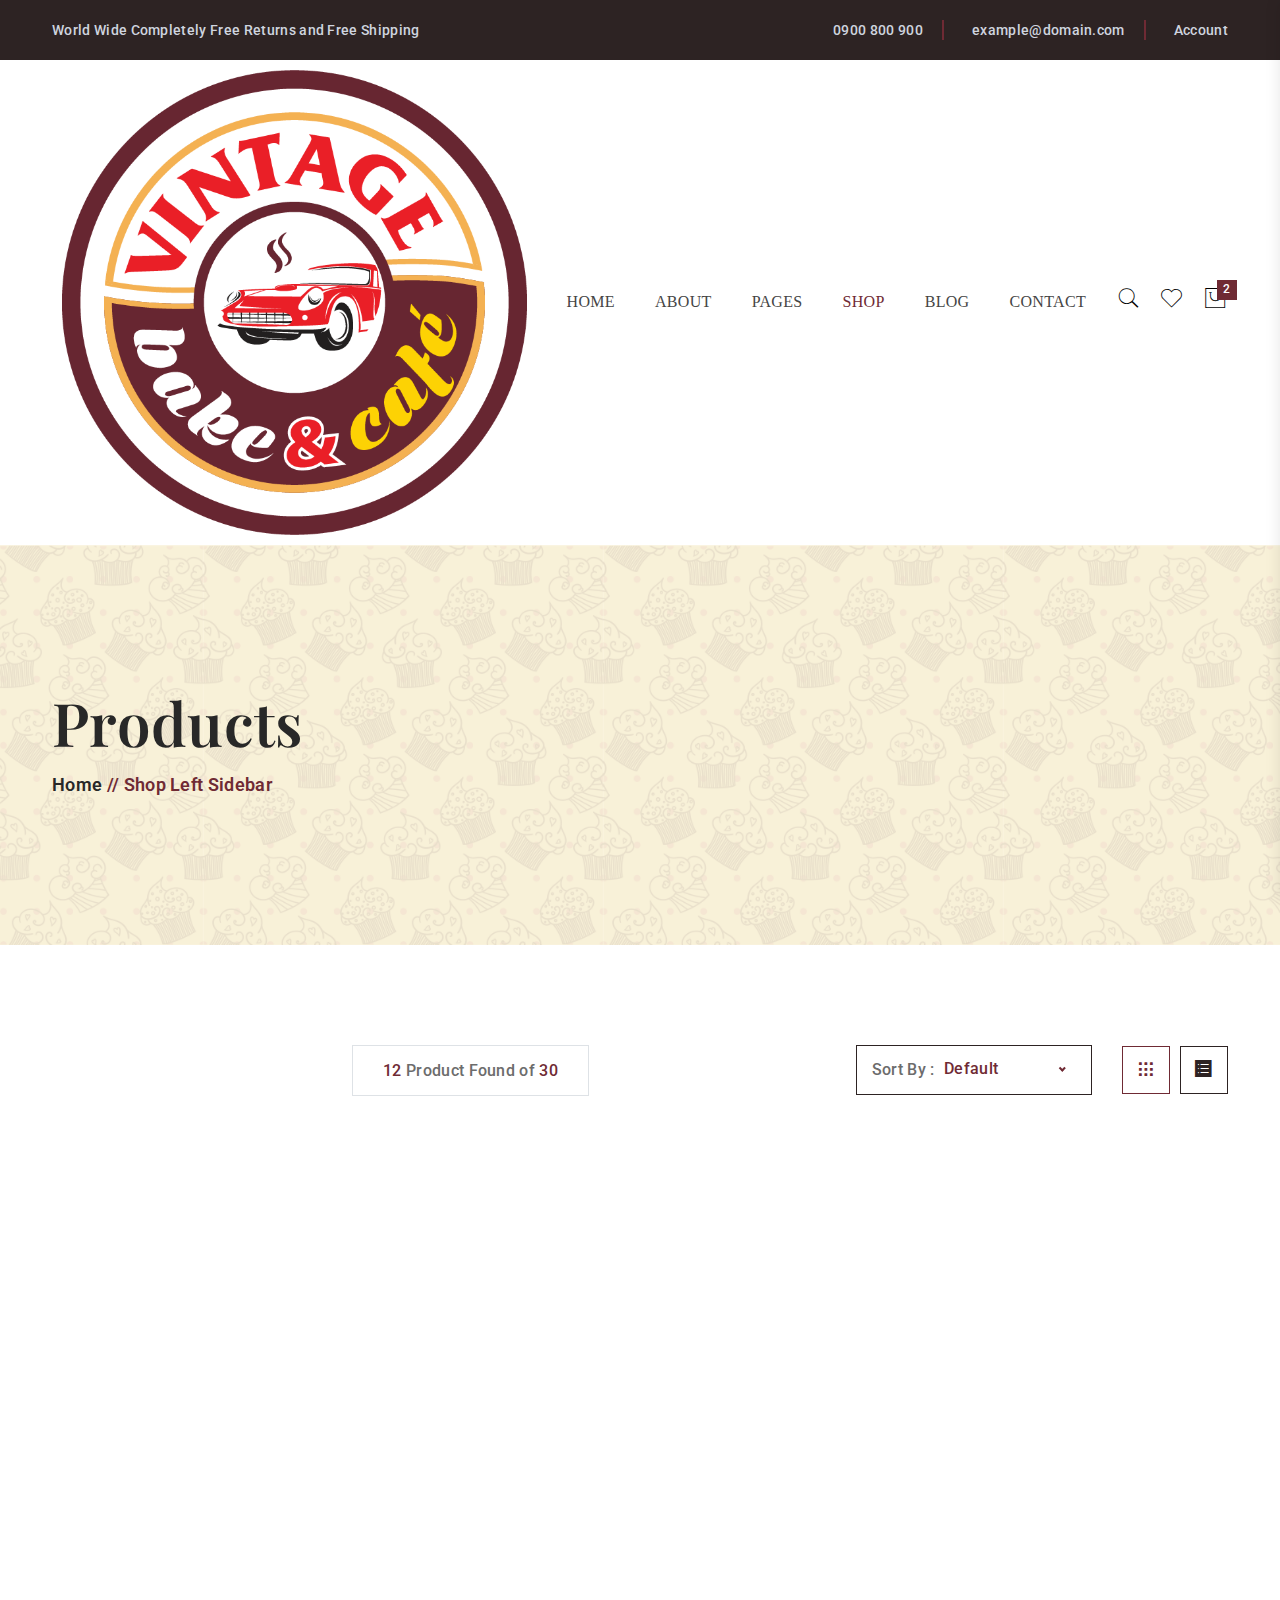
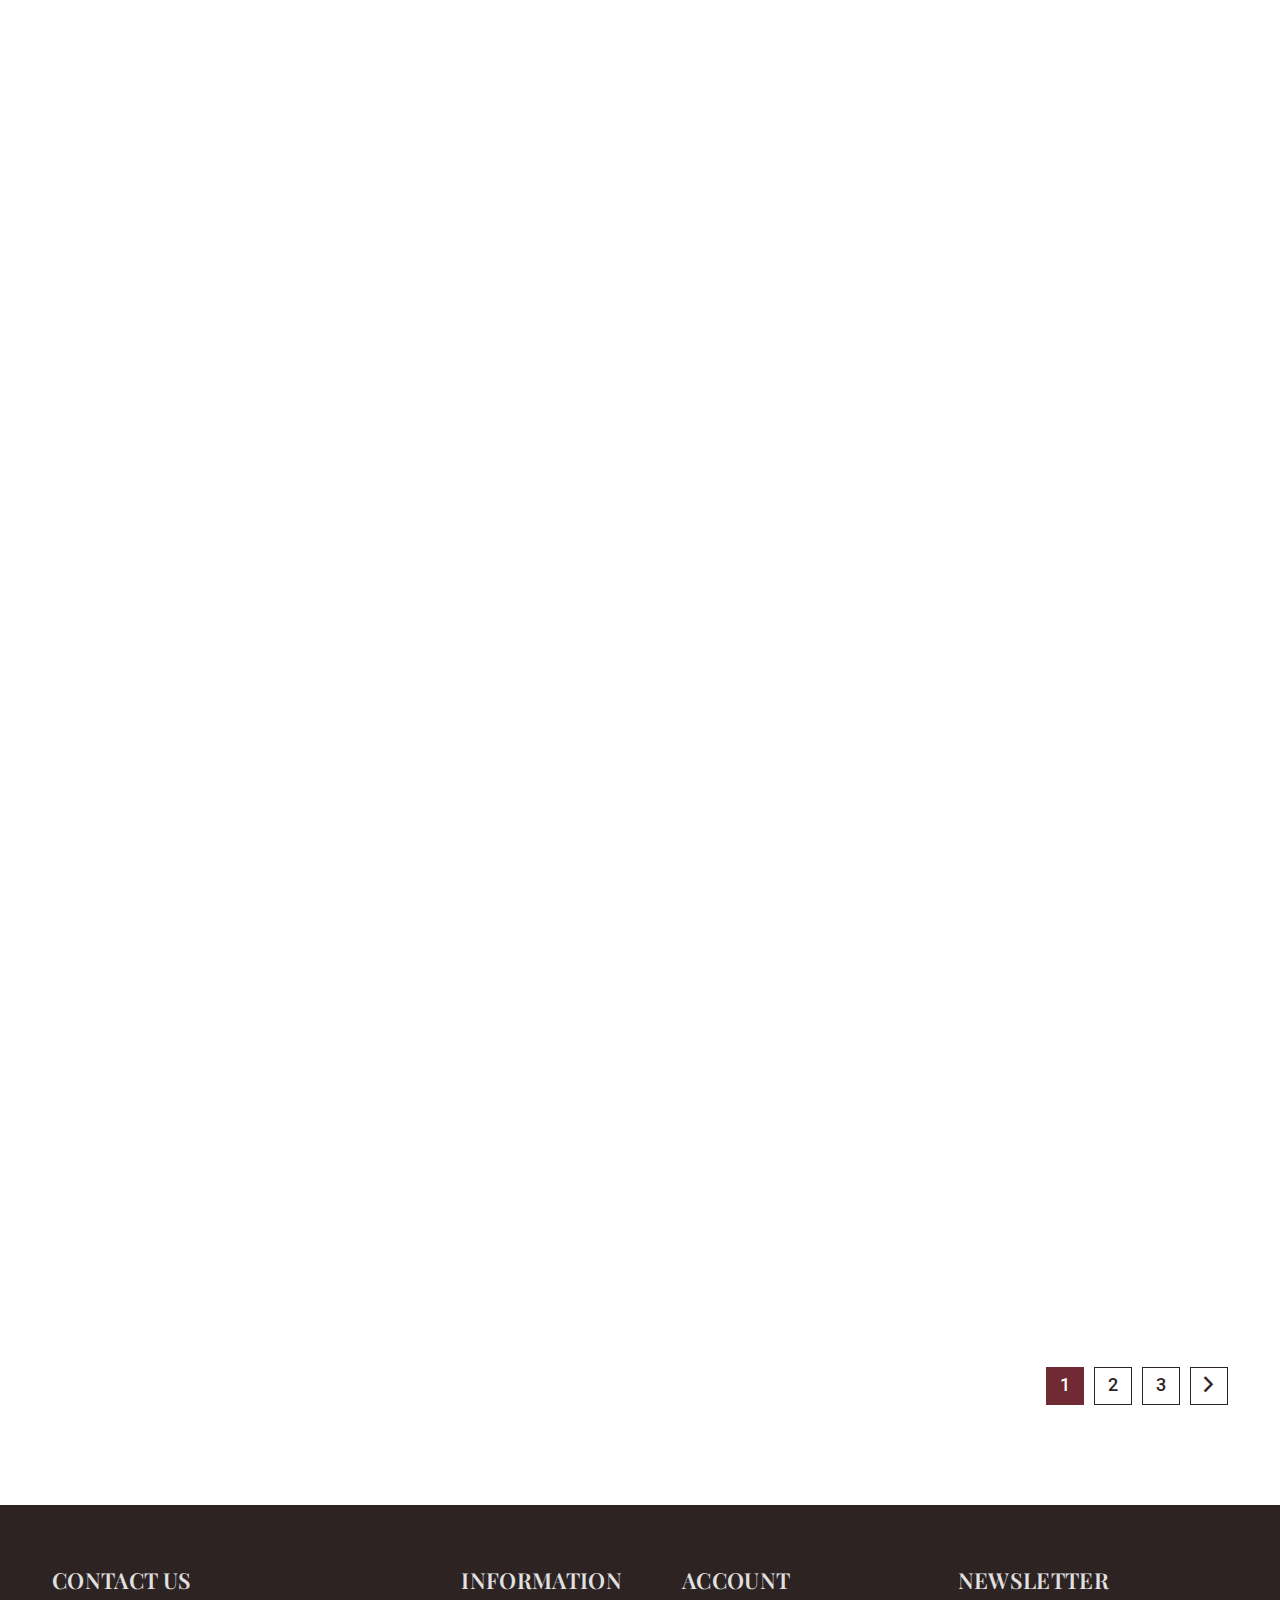
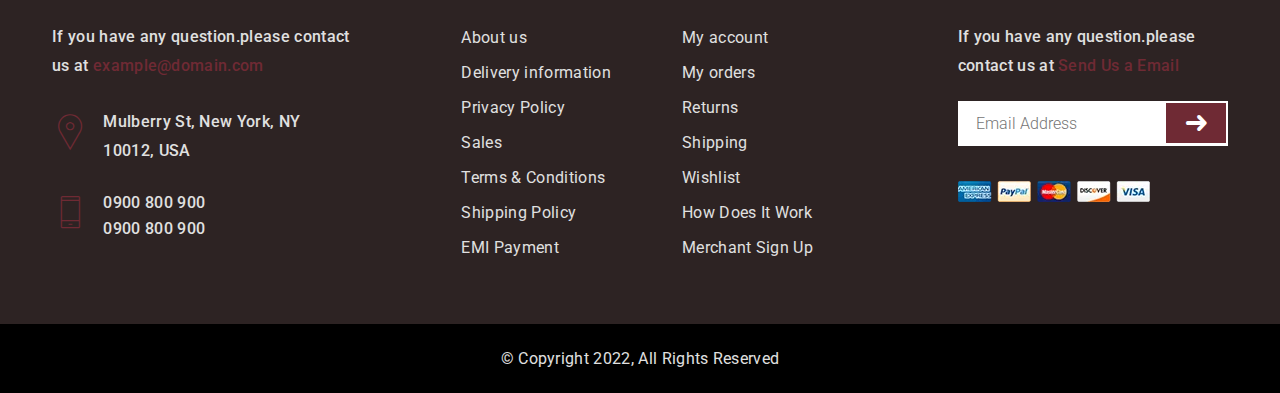
<file: shop-left-sidebar.html>
<!DOCTYPE html>
<html lang="en">

<head>
    <!-- Basic Page -->
    <meta charset="UTF-8">
    <title>Cupcake – Cupcake Store HTML Template</title>

    <!-- Mobile Specific -->
    <meta content="IE=edge" http-equiv="X-UA-Compatible">
    <meta content="width=device-width, initial-scale=1.0" name="viewport">

    <!-- Favicon -->
    <link href="assets/img/favicon.png" rel="shortcut icon" type="image/x-icon">
    <link href="assets/img/favicon.png" rel="icon" type="image/x-icon">

    <!-- Bootstrap -->
    <link rel="stylesheet" href="assets/css/vendor/bootstrap.min.css">
    <!-- Slick Slider Styles -->
    <link rel="stylesheet" href="assets/css/slick.css">
    <!-- Owl Carousel Styles -->
    <link rel="stylesheet" href="assets/css/owl.carousel.min.css">
    <!-- Ionicons Styles -->
    <link rel="stylesheet" href="assets/css/ionicons.min.css">
    <!-- Pe Icon 7 Stroke Styles -->
    <link rel="stylesheet" href="assets/css/pe-icon-7-stroke.css">
    <!-- Animate Styles -->
    <link rel="stylesheet" href="assets/css/animate.css">
    <!-- Nice Select Styles -->
    <link rel="stylesheet" href="assets/css/nice-select.css">
    <!-- Magnific Pop-up Styles -->
    <link rel="stylesheet" href="assets/css/magnific-popup.css">
    <!-- jQuery UI Styles -->
    <link rel="stylesheet" href="assets/css/jquery-ui.min.css">
    <!-- Main Styles -->
    <link rel="stylesheet" href="assets/css/style.css">

    <!-- HTML5 shim, for IE6-8 support of HTML5 elements. All other JS at the end of file. -->
    <!--[if lt IE 9]>
        <script src="assets/js/html5shiv.js"></script>
        <script src="assets/js/respond.min.js"></script>
    <![endif]-->

</head>

<body>


    <!--offcanvas menu area start-->
    <div class="body_overlay">

    </div>
    <div class="offcanvas_menu">
        <div class="container">
            <div class="row">
                <div class="col-12">
                    <div class="offcanvas_menu_wrapper">
                        <div class="canvas_close">
                            <a href="javascript:void(0)"><i class="ion-android-close"></i></a>
                        </div>
                        <div class="welcome_text text-center">
                            <p>Welcome to Cupcake Shop</p>
                        </div>
                        <div id="menu" class="text-left ">
                            <ul class="offcanvas_main_menu">
                                <li class="menu-item-has-children active">
                                    <a href="#">Home</a>
                                    <ul class="sub-menu">
                                        <li><a href="index.html">Home 01</a></li>
                                        <li><a href="index-2.html">Home 02</a></li>
                                    </ul>
                                </li>
                                <li><a href="about.html">About Us</a></li>
                                <li class="menu-item-has-children"><a href="#">Pages</a>
                                    <ul class="sub-menu">
                                        <li><a href="faq.html">FAQ</a></li>
                                        <li><a href="404.html">Error 404</a></li>
                                    </ul>
                                </li>
                                <li class="menu-item-has-children"><a href="#">Shop</a>
                                    <ul class="sub-menu">
                                        <li class="menu-item-has-children"><a href="#">Shop Layout</a>
                                            <ul class="sub-menu">
                                                <li>
                                                    <a href="shop-fullwidth.html">Shop Fullwidth</a>
                                                </li>
                                                <li>
                                                    <a href="shop-left-sidebar.html">Shop Left Sidebar</a>
                                                </li>
                                                <li>
                                                    <a href="shop-right-sidebar.html">Shop Right Sidebar</a>
                                                </li>
                                                <li>
                                                    <a href="shop-list-fullwidth.html">Shop List Fullwidth</a>
                                                </li>
                                                <li>
                                                    <a href="shop-list-left-sidebar.html">Shop List Left Sidebar</a>
                                                </li>
                                                <li>
                                                    <a href="shop-list-right-sidebar.html">Shop List Right
                                                        Sidebar</a>
                                                </li>
                                            </ul>
                                        </li>
                                        <li class="menu-item-has-children"><a href="#">Product Style</a>
                                            <ul class="sub-menu">
                                                <li>
                                                    <a href="single-product.html">Single Product Default</a>
                                                </li>
                                                <li>
                                                    <a href="single-product-group.html">Single Product Group</a>
                                                </li>
                                                <li>
                                                    <a href="single-product-variable.html">Single Product
                                                        Variable</a>
                                                </li>
                                                <li>
                                                    <a href="single-product-sale.html">Single Product Sale</a>
                                                </li>
                                                <li>
                                                    <a href="single-product-sticky.html">Single Product Sticky</a>
                                                </li>
                                                <li>
                                                    <a href="single-product-affiliate.html">Single Product
                                                        Affiliate</a>
                                                </li>
                                            </ul>
                                        </li>
                                        <li class="menu-item-has-children"><a href="#">Popular Products</a>
                                            <ul class="sub-menu">
                                                <li>
                                                    <a href="shop-left-sidebar.html">Carrot Cupcakes</a>
                                                </li>
                                                <li>
                                                    <a href="shop-left-sidebar.html">Chocolate Cupcakes</a>
                                                </li>
                                                <li>
                                                    <a href="shop-left-sidebar.html">Fruits Cupcakes</a>
                                                </li>
                                                <li>
                                                    <a href="shop-left-sidebar.html">Caramel Cupcakes</a>
                                                </li>
                                                <li>
                                                    <a href="shop-left-sidebar.html">Cookies Cupcakes</a>
                                                </li>
                                                <li>
                                                    <a href="shop-left-sidebar.html">Vanilla Cupcakes</a>
                                                </li>
                                            </ul>
                                        </li>
                                        <li class="menu-item-has-children"><a href="#">Product Related</a>
                                            <ul class="sub-menu">
                                                <li>
                                                    <a href="my-account.html">My Account</a>
                                                </li>
                                                <li>
                                                    <a href="login-register.html">Login | Register</a>
                                                </li>
                                                <li>
                                                    <a href="cart.html">Shopping Cart</a>
                                                </li>
                                                <li>
                                                    <a href="wishlist.html">Wishlist</a>
                                                </li>
                                                <li>
                                                    <a href="compare.html">Compare</a>
                                                </li>
                                                <li>
                                                    <a href="checkout.html">Checkout</a>
                                                </li>
                                            </ul>
                                        </li>
                                    </ul>
                                </li>
                                <li class="menu-item-has-children"><a href="blog-fullwidth.html">blog</a>
                                    <ul class="sub-menu">
                                        <li class="menu-item-has-children"><a href="#">Blog Holder</a>
                                            <ul class="sub-menu">
                                                <li><a href="blog-left-sidebar.html">Blog Left Sidebar</a></li>
                                                <li><a href="blog-right-sidebar.html">Blog Right Sidebar</a></li>
                                                <li><a href="blog-fullwidth.html">Blog Fullwidth</a></li>
                                                <li><a href="blog-list-left-sidebar.html">Blog List Left Sidebar</a>
                                                </li>
                                                <li><a href="blog-list-right-sidebar.html">Blog List Right
                                                        Sidebar</a>
                                                </li>
                                                <li><a href="blog-list-fullwidth.html">Blog List Fullwidth</a></li>
                                            </ul>
                                        </li>
                                        <li class="menu-item-has-children"><a href="#">Blog Details Holder</a>
                                            <ul class="sub-menu">
                                                <li><a href="blog-detail-fullwidth.html">Blog Detail Fullwidth</a>
                                                </li>
                                                <li><a href="blog-detail-left-sidebar.html">Blog Detail Left
                                                        Sidebar</a></li>
                                                <li><a href="blog-detail-right-sidebar.html">Blog Detail Right
                                                        Sidebar</a></li>
                                            </ul>
                                        </li>
                                    </ul>
                                </li>
                                <li class="menu-item-has-children"><a href="contact.html">Contact Us</a></li>
                            </ul>
                        </div>
                    </div>
                </div>
            </div>
        </div>
    </div>
    <!--offcanvas menu area end-->

    <!--header area start-->
    <header class="header_section">
        <div class="header_top">
            <div class="container">
                <div class="row">
                    <div class="col-12">
                        <div class="header_top_inner d-flex justify-content-between">
                            <div class="welcome_text">
                                <p>World Wide Completely Free Returns and Free Shipping</p>
                            </div>
                            <div class="header_top_sidebar d-flex align-items-center">
                                <ul class="d-flex">
                                    <li><i class="icofont-phone"></i> <a href="tel:0900800900">0900 800 900</a>
                                    </li>
                                    <li><i class="icofont-envelope"></i> <a href="mailto:example@domain.com">example@domain.com</a></li>
                                    <li class="account_link"> <i class="icofont-user-alt-7"></i><a href="#">Account</a>
                                        <ul class="dropdown_account_link">
                                            <li><a href="my-account.html">My Account</a></li>
                                            <li><a href="login-register.html">Login</a></li>
                                            <li><a href="contact.html">Contact</a></li>
                                        </ul>
                                    </li>
                                </ul>
                            </div>
                        </div>
                    </div>
                </div>
            </div>
        </div>
        <div class="container">
            <div class="row">
                <div class="col-12">
                    <div class="main_header d-flex justify-content-between align-items-center">
                        <div class="header_logo">
                            <a class="sticky_none" href="index.html"><img src="assets/img/logo/logo.png" alt=""></a>
                        </div>
                        <!--main menu start-->
                        <div class="main_menu d-none d-lg-block">
                            <nav>
                                <ul class="d-flex">
                                    <li><a href="index.html">Home</a>
                                        <ul class="cupcake-dropdown">
                                            <li><a href="index.html">Home 01</a></li>
                                            <li><a href="index-2.html">Home 02</a></li>
                                        </ul>
                                    </li>
                                    <li><a href="about.html">About</a></li>
                                    <li><a href="#">Pages</a>
                                        <ul class="cupcake-dropdown">
                                            <li><a href="faq.html">FAQ</a></li>
                                            <li><a href="404.html">Error 404</a></li>
                                        </ul>
                                    </li>
                                    <li class="megamenu-holder">
                                        <a class="active" href="shop-left-sidebar.html">Shop</a>
                                        <ul class="megamenu grid-container">
                                            <li class="grid-item">
                                                <span class="title">Shop Layout</span>
                                                <ul>
                                                    <li>
                                                        <a href="shop-fullwidth.html">Shop Fullwidth</a>
                                                    </li>
                                                    <li>
                                                        <a href="shop-left-sidebar.html">Shop Left Sidebar</a>
                                                    </li>
                                                    <li>
                                                        <a href="shop-right-sidebar.html">Shop Right Sidebar</a>
                                                    </li>
                                                    <li>
                                                        <a href="shop-list-fullwidth.html">Shop List Fullwidth</a>
                                                    </li>
                                                    <li>
                                                        <a href="shop-list-left-sidebar.html">Shop List Left Sidebar</a>
                                                    </li>
                                                    <li>
                                                        <a href="shop-list-right-sidebar.html">Shop List Right
                                                            Sidebar</a>
                                                    </li>
                                                </ul>
                                            </li>
                                            <li class="grid-item">
                                                <span class="title">Product Style</span>
                                                <ul>
                                                    <li>
                                                        <a href="single-product.html">Single Product Default</a>
                                                    </li>
                                                    <li>
                                                        <a href="single-product-group.html">Single Product Group</a>
                                                    </li>
                                                    <li>
                                                        <a href="single-product-variable.html">Single Product
                                                            Variable</a>
                                                    </li>
                                                    <li>
                                                        <a href="single-product-sale.html">Single Product Sale</a>
                                                    </li>
                                                    <li>
                                                        <a href="single-product-sticky.html">Single Product Sticky</a>
                                                    </li>
                                                    <li>
                                                        <a href="single-product-affiliate.html">Single Product
                                                            Affiliate</a>
                                                    </li>
                                                </ul>
                                            </li>
                                            <li class="grid-item">
                                                <span class="title">Popular Products</span>
                                                <ul>
                                                    <li>
                                                        <a href="shop-left-sidebar.html">Carrot Cupcakes</a>
                                                    </li>
                                                    <li>
                                                        <a href="shop-left-sidebar.html">Chocolate Cupcakes</a>
                                                    </li>
                                                    <li>
                                                        <a href="shop-left-sidebar.html">Fruits Cupcakes</a>
                                                    </li>
                                                    <li>
                                                        <a href="shop-left-sidebar.html">Caramel Cupcakes</a>
                                                    </li>
                                                    <li>
                                                        <a href="shop-left-sidebar.html">Cookies Cupcakes</a>
                                                    </li>
                                                    <li>
                                                        <a href="shop-left-sidebar.html">Vanilla Cupcakes</a>
                                                    </li>
                                                </ul>
                                            </li>
                                            <li class="grid-item">
                                                <span class="title">Product Related</span>
                                                <ul>
                                                    <li>
                                                        <a href="my-account.html">My Account</a>
                                                    </li>
                                                    <li>
                                                        <a href="login-register.html">Login | Register</a>
                                                    </li>
                                                    <li>
                                                        <a href="cart.html">Shopping Cart</a>
                                                    </li>
                                                    <li>
                                                        <a href="wishlist.html">Wishlist</a>
                                                    </li>
                                                    <li>
                                                        <a href="compare.html">Compare</a>
                                                    </li>
                                                    <li>
                                                        <a href="checkout.html">Checkout</a>
                                                    </li>
                                                </ul>
                                            </li>
                                        </ul>
                                    </li>
                                    <li><a href="blog-left-sidebar.html">blog</a>
                                        <ul class="cupcake-dropdown">
                                            <li class="submenu-holder"><a href="#">Blog Holder</a>
                                                <ul class="submenu">
                                                    <li><a href="blog-left-sidebar.html">Blog Left Sidebar</a></li>
                                                    <li><a href="blog-right-sidebar.html">Blog Right Sidebar</a></li>
                                                    <li><a href="blog-fullwidth.html">Blog Fullwidth</a></li>
                                                    <li><a href="blog-list-left-sidebar.html">Blog List Left Sidebar</a>
                                                    </li>
                                                    <li><a href="blog-list-right-sidebar.html">Blog List Right
                                                            Sidebar</a>
                                                    </li>
                                                    <li><a href="blog-list-fullwidth.html">Blog List Fullwidth</a></li>
                                                </ul>
                                            </li>
                                            <li class="submenu-holder"><a href="#">Blog Details Holder</a>
                                                <ul class="submenu">
                                                    <li><a href="blog-detail-fullwidth.html">Blog Detail Fullwidth</a>
                                                    </li>
                                                    <li><a href="blog-detail-left-sidebar.html">Blog Detail Left
                                                            Sidebar</a></li>
                                                    <li><a href="blog-detail-right-sidebar.html">Blog Detail Right
                                                            Sidebar</a></li>
                                                </ul>
                                            </li>
                                        </ul>
                                    </li>
                                    <li><a href="contact.html">Contact</a></li>
                                </ul>
                            </nav>
                        </div>
                        <!--main menu end-->
                        <div class="header_account">
                            <ul class="d-flex">
                                <li class="header_search"><a href="javascript:void(0)"><i class="pe-7s-search"></i></a>
                                </li>
                                <li class="header_wishlist"><a href="wishlist.html"><i class="pe-7s-like"></i></a></li>
                                <li class="shopping_cart"><a href="javascript:void(0)"><i class="pe-7s-shopbag"></i></a>
                                    <span class="item_count">2</span>
                                </li>
                            </ul>
                            <div class="canvas_open">
                                <a href="javascript:void(0)"><i class="ion-navicon"></i></a>
                            </div>
                        </div>
                    </div>
                </div>
            </div>
        </div>
    </header>

    <!--mini cart-->
    <div class="mini_cart">
        <div class="cart_gallery">
            <div class="cart_close">
                <div class="cart_text">
                    <h3>cart</h3>
                </div>
                <div class="mini_cart_close">
                    <a href="javascript:void(0)"><i class="ion-android-close"></i></a>
                </div>
            </div>
            <div class="cart_item">
                <div class="cart_img">
                    <a href="#"><img src="assets/img/product/product1.png" alt=""></a>
                </div>
                <div class="cart_info">
                    <a href="single-product.html">Primis In Faucibus</a>
                    <p>1 x <span> $65.00 </span></p>
                </div>
                <div class="cart_remove">
                    <a href="#"><i class="ion-android-close"></i></a>
                </div>
            </div>
            <div class="cart_item">
                <div class="cart_img">
                    <a href="single-product.html"><img src="assets/img/product/product2.png" alt=""></a>
                </div>
                <div class="cart_info">
                    <a href="single-product.html">Letraset Sheets</a>
                    <p>1 x <span> $60.00 </span></p>
                </div>
                <div class="cart_remove">
                    <a href="#"><i class="ion-android-close"></i></a>
                </div>
            </div>
        </div>
        <div class="mini_cart_table">
            <div class="cart_table_border">
                <div class="cart_total">
                    <span>Sub total:</span>
                    <span class="price">$125.00</span>
                </div>
                <div class="cart_total mt-10">
                    <span>total:</span>
                    <span class="price">$125.00</span>
                </div>
            </div>
        </div>
        <div class="mini_cart_footer">
            <div class="cart_button">
                <a href="cart.html">View cart</a>
            </div>
            <div class="cart_button">
                <a href="checkout.html"><i class="fa fa-sign-in"></i> Checkout</a>
            </div>
        </div>
    </div>
    <!--mini cart end-->

    <!-- page search box -->
    <div class="page_search_box">
        <div class="search_close">
            <i class="ion-close-round"></i>
        </div>
        <form class="border-bottom" action="#">
            <input class="border-0" placeholder="Search products..." type="text">
            <button type="submit"><span class="pe-7s-search"></span></button>
        </form>
    </div>

    <!-- breadcrumbs area start -->
    <div class="breadcrumbs_aree breadcrumbs_bg mb-100" data-bgimg="assets/img/others/breadcrumbs-bg.png">
        <div class="container">
            <div class="row">
                <div class="col-12">
                    <div class="breadcrumbs_text">
                        <h1>Products</h1>
                        <ul>
                            <li><a href="index.html">Home </a></li>
                            <li> // Shop Left Sidebar</li>
                        </ul>
                    </div>
                </div>
            </div>
        </div>
    </div>
    <!-- breadcrumbs area end -->

    <!-- product page section start -->
    <div class="product_page_section mb-100">
        <div class="container">
            <div class="row">
                <div class="col-lg-3 order-2 order-lg-1">
                    <div class="product_sidebar product_widget">
                        <div class="widget__list widget_filter wow fadeInUp" data-wow-delay="0.1s" data-wow-duration="1.1s">
                            <h3>Filter</h3>
                            <div class="widget_filter_list mb-30">
                                <h4>Filter By Size</h4>
                                <ul>
                                    <li><a href="#">All (65)</a></li>
                                    <li><a href="#">Small (15)</a></li>
                                    <li><a href="#">Medium (10)</a></li>
                                    <li><a href="#">Lerge (22)</a></li>
                                </ul>
                            </div>
                            <div class="widget_filter_list">
                                <h4>Filter By Price</h4>

                                <div id="slider-range"></div>
                                <div class="filter_price d-flex align-items-center">
                                    <span>Price: </span>
                                    <input type="text" id="amount"> 
                                    
                                </div>

                            </div>
                        </div>
                        <div class="widget__list category wow fadeInUp" data-wow-delay="0.2s" data-wow-duration="1.2s">
                            <h3>category</h3>
                            <div class="widget_category">
                                <ul>
                                    <li><a href="#">All <span>(65)</span></a></li>
                                    <li><a href="#">Chocolate <span>(15)</span></a></li>
                                    <li><a href="#">Carrot Cake <span>(10)</span></a></li>
                                    <li><a href="#">Fruits <span>(22)</span></a></li>
                                    <li><a href="#">Caramel <span>(15)</span></a></li>
                                    <li><a href="#">Cookies <span>(10)</span></a></li>
                                    <li><a href="#">Vanilla <span>(24)</span></a></li>
                                </ul>
                            </div>
                        </div>
                        <div class="widget__list wow fadeInUp" data-wow-delay="0.3s" data-wow-duration="1.3s">
                            <div class="widget_banner">
                                <img src="assets/img/others/product-sidaber-banner.png" alt="">
                            </div>
                        </div>
                        <div class="widget__list tags wow fadeInUp" data-wow-delay="0.4s" data-wow-duration="1.4s">
                            <h3>Tags</h3>
                            <div class="widget_tags">
                                <ul>
                                    <li><a href="#">Cookies</a></li>
                                    <li><a href="#">Caramel</a></li>
                                    <li><a href="#">Fruits</a></li>
                                    <li><a href="#">Carrot</a></li>
                                    <li><a href="#">Chocolate</a></li>
                                </ul>
                            </div>
                        </div>
                    </div>
                </div>
                <div class="col-lg-9 order-1 order-lg-2">
                    <div class="product_page_wrapper">
                        <!--shop toolbar area start-->
                        <div class="product_sidebar_header mb-60 d-flex justify-content-between align-items-center">
                            <div class="page__amount border">
                                <p><span>12</span> Product Found of <span>30</span></p>
                            </div>
                            <div class="product_header_right d-flex align-items-center">
                                <div class="sorting__by d-flex align-items-center">
                                    <span>Sort By : </span>
                                    <form class="select_option" action="#">
                                        <select name="orderby" id="short">
                                            <option selected value="1">Default</option>
                                            <option value="2">Sort by popularity</option>
                                            <option value="3">Sort by newness</option>
                                            <option value="4"> low to high</option>
                                            <option value="5"> high to low</option>
                                            <option value="6">Product Name: Z</option>
                                        </select>
                                    </form>
                                </div>
                                <div class="product__toolbar__btn">
                                    <ul class="nav" role="tablist">
                                        <li class="nav-item">
                                            <a class="active" data-bs-toggle="tab" href="#grid" role="tab" aria-controls="grid" aria-selected="true"><i class="ion-grid"></i></a>
                                        </li>
                                        <li class="nav-item">
                                            <a data-bs-toggle="tab" href="#list" aria-controls="list" role="tab" aria-selected="false"><i class="ion-ios-list"></i></a>
                                        </li>
                                    </ul>
                                </div>
                            </div>
                        </div>
                        <!--shop toolbar area end-->


                        <!--shop gallery start-->
                        <div class="product_page_gallery">
                            <div class="tab-content" id="myTabContent">
                                <div class="tab-pane fade show active" id="grid">
                                    <div class="row grid__product">
                                        <div class="col-lg-4 col-md-4 col-sm-6">
                                            <article class="single_product wow fadeInUp" data-wow-delay="0.1s" data-wow-duration="1.1s">
                                                <figure>
                                                    <div class="product_thumb">
                                                        <a href="single-product.html"><img src="assets/img/product/product1.png" alt=""></a>
                                                        <div class="action_links">
                                                            <ul class="d-flex justify-content-center">
                                                                <li class="add_to_cart">
                                                                    <a href="cart.html" title="Add to cart">
                                                                        <span class="pe-7s-shopbag"></span></a>
                                                                </li>
                                                                <li class="wishlist"><a href="#" title="Add to Wishlist"><span
                                                                            class="pe-7s-like"></span></a></li>
                                                                <li class="quick_button">
                                                                    <a href="#" title="Quick View" data-bs-toggle="modal" data-bs-target="#modal_box"> <span class="pe-7s-look"></span></a>
                                                                </li>
                                                            </ul>
                                                        </div>
                                                    </div>
                                                    <figcaption class="product_content text-center">
                                                        <h4><a href="single-product.html">Products Name Here</a></h4>
                                                        <div class="price_box">
                                                            <span class="current_price">$22.00</span>
                                                        </div>
                                                    </figcaption>
                                                </figure>
                                            </article>
                                        </div>
                                        <div class="col-lg-4 col-md-4 col-sm-6">
                                            <article class="single_product wow fadeInUp" data-wow-delay="0.2s" data-wow-duration="1.2s">
                                                <figure>
                                                    <div class="product_thumb">
                                                        <a href="single-product.html"><img src="assets/img/product/product2.png" alt=""></a>
                                                        <div class="action_links">
                                                            <ul class="d-flex justify-content-center">
                                                                <li class="add_to_cart">
                                                                    <a href="cart.html" title="Add to cart">
                                                                        <span class="pe-7s-shopbag"></span></a>
                                                                </li>
                                                                <li class="wishlist"><a href="#" title="Add to Wishlist"><span
                                                                            class="pe-7s-like"></span></a></li>
                                                                <li class="quick_button">
                                                                    <a href="#" title="Quick View" data-bs-toggle="modal" data-bs-target="#modal_box"> <span class="pe-7s-look"></span></a>
                                                                </li>
                                                            </ul>
                                                        </div>
                                                    </div>
                                                    <figcaption class="product_content text-center">
                                                        <h4><a href="single-product.html">delectus porro natus?</a></h4>
                                                        <div class="price_box">
                                                            <span class="current_price">$22.00</span>
                                                        </div>
                                                    </figcaption>
                                                </figure>
                                            </article>
                                        </div>
                                        <div class="col-lg-4 col-md-4 col-sm-6">
                                            <article class="single_product wow fadeInUp" data-wow-delay="0.3s" data-wow-duration="1.3s">
                                                <figure>
                                                    <div class="product_thumb">
                                                        <a href="single-product.html"><img src="assets/img/product/product3.png" alt=""></a>
                                                        <div class="action_links">
                                                            <ul class="d-flex justify-content-center">
                                                                <li class="add_to_cart">
                                                                    <a href="cart.html" title="Add to cart">
                                                                        <span class="pe-7s-shopbag"></span></a>
                                                                </li>
                                                                <li class="wishlist"><a href="#" title="Add to Wishlist"><span
                                                                            class="pe-7s-like"></span></a></li>
                                                                <li class="quick_button">
                                                                    <a href="#" title="Quick View" data-bs-toggle="modal" data-bs-target="#modal_box"> <span class="pe-7s-look"></span></a>
                                                                </li>
                                                            </ul>
                                                        </div>
                                                    </div>
                                                    <figcaption class="product_content text-center">
                                                        <h4><a href="single-product.html">Lorem, ipsum dolor.</a></h4>
                                                        <div class="price_box">
                                                            <span class="current_price">$24.00</span>
                                                        </div>
                                                    </figcaption>
                                                </figure>
                                            </article>
                                        </div>
                                        <div class="col-lg-4 col-md-4 col-sm-6">
                                            <article class="single_product wow fadeInUp" data-wow-delay="0.1s" data-wow-duration="1.1s">
                                                <figure>
                                                    <div class="product_thumb">
                                                        <a href="single-product.html"><img src="assets/img/product/product4.png" alt=""></a>
                                                        <div class="action_links">
                                                            <ul class="d-flex justify-content-center">
                                                                <li class="add_to_cart">
                                                                    <a href="cart.html" title="Add to cart">
                                                                        <span class="pe-7s-shopbag"></span></a>
                                                                </li>
                                                                <li class="wishlist"><a href="#" title="Add to Wishlist"><span
                                                                            class="pe-7s-like"></span></a></li>
                                                                <li class="quick_button">
                                                                    <a href="#" title="Quick View" data-bs-toggle="modal" data-bs-target="#modal_box"> <span class="pe-7s-look"></span></a>
                                                                </li>
                                                            </ul>
                                                        </div>
                                                    </div>
                                                    <figcaption class="product_content text-center">
                                                        <h4><a href="single-product.html">Praesentium vero nesciu.</a>
                                                        </h4>
                                                        <div class="price_box">
                                                            <span class="current_price">$28.00</span>
                                                        </div>
                                                    </figcaption>
                                                </figure>
                                            </article>
                                        </div>
                                        <div class="col-lg-4 col-md-4 col-sm-6">
                                            <article class="single_product wow fadeInUp" data-wow-delay="0.2s" data-wow-duration="1.2s">
                                                <figure>
                                                    <div class="product_thumb">
                                                        <a href="single-product.html"><img src="assets/img/product/product5.png" alt=""></a>
                                                        <div class="action_links">
                                                            <ul class="d-flex justify-content-center">
                                                                <li class="add_to_cart">
                                                                    <a href="cart.html" title="Add to cart">
                                                                        <span class="pe-7s-shopbag"></span></a>
                                                                </li>
                                                                <li class="wishlist"><a href="#" title="Add to Wishlist"><span
                                                                            class="pe-7s-like"></span></a></li>
                                                                <li class="quick_button">
                                                                    <a href="#" title="Quick View" data-bs-toggle="modal" data-bs-target="#modal_box"> <span class="pe-7s-look"></span></a>
                                                                </li>
                                                            </ul>
                                                        </div>
                                                    </div>
                                                    <figcaption class="product_content text-center">
                                                        <h4><a href="single-product.html">Sit amet consectetur elit.</a>
                                                        </h4>
                                                        <div class="price_box">
                                                            <span class="current_price">$32.00</span>
                                                        </div>
                                                    </figcaption>
                                                </figure>
                                            </article>
                                        </div>
                                        <div class="col-lg-4 col-md-4 col-sm-6">
                                            <article class="single_product wow fadeInUp" data-wow-delay="0.3s" data-wow-duration="1.3s">
                                                <figure>
                                                    <div class="product_thumb">
                                                        <a href="single-product.html"><img src="assets/img/product/product6.png" alt=""></a>
                                                        <div class="action_links">
                                                            <ul class="d-flex justify-content-center">
                                                                <li class="add_to_cart">
                                                                    <a href="cart.html" title="Add to cart">
                                                                        <span class="pe-7s-shopbag"></span></a>
                                                                </li>
                                                                <li class="wishlist"><a href="#" title="Add to Wishlist"><span
                                                                            class="pe-7s-like"></span></a></li>
                                                                <li class="quick_button">
                                                                    <a href="#" title="Quick View" data-bs-toggle="modal" data-bs-target="#modal_box"> <span class="pe-7s-look"></span></a>
                                                                </li>
                                                            </ul>
                                                        </div>
                                                    </div>
                                                    <figcaption class="product_content text-center">
                                                        <h4><a href="single-product.html">Atque earum ullam non.</a>
                                                        </h4>
                                                        <div class="price_box">
                                                            <span class="current_price">$35.00</span>
                                                        </div>
                                                    </figcaption>
                                                </figure>
                                            </article>
                                        </div>
                                        <div class="col-lg-4 col-md-4 col-sm-6">
                                            <article class="single_product wow fadeInUp" data-wow-delay="0.1s" data-wow-duration="1.1s">
                                                <figure>
                                                    <div class="product_thumb">
                                                        <a href="single-product.html"><img src="assets/img/product/product7.png" alt=""></a>
                                                        <div class="action_links">
                                                            <ul class="d-flex justify-content-center">
                                                                <li class="add_to_cart">
                                                                    <a href="cart.html" title="Add to cart">
                                                                        <span class="pe-7s-shopbag"></span></a>
                                                                </li>
                                                                <li class="wishlist"><a href="#" title="Add to Wishlist"><span
                                                                            class="pe-7s-like"></span></a></li>
                                                                <li class="quick_button">
                                                                    <a href="#" title="Quick View" data-bs-toggle="modal" data-bs-target="#modal_box"> <span class="pe-7s-look"></span></a>
                                                                </li>
                                                            </ul>
                                                        </div>
                                                    </div>
                                                    <figcaption class="product_content text-center">
                                                        <h4><a href="single-product.html">Atque earum ullam non.</a>
                                                        </h4>
                                                        <div class="price_box">
                                                            <span class="current_price">$35.00</span>
                                                        </div>
                                                    </figcaption>
                                                </figure>
                                            </article>
                                        </div>
                                        <div class="col-lg-4 col-md-4 col-sm-6">
                                            <article class="single_product wow fadeInUp" data-wow-delay="0.2s" data-wow-duration="1.2s">
                                                <figure>
                                                    <div class="product_thumb">
                                                        <a href="single-product.html"><img src="assets/img/product/product8.png" alt=""></a>
                                                        <div class="action_links">
                                                            <ul class="d-flex justify-content-center">
                                                                <li class="add_to_cart">
                                                                    <a href="cart.html" title="Add to cart">
                                                                        <span class="pe-7s-shopbag"></span></a>
                                                                </li>
                                                                <li class="wishlist"><a href="#" title="Add to Wishlist"><span
                                                                            class="pe-7s-like"></span></a></li>
                                                                <li class="quick_button">
                                                                    <a href="#" title="Quick View" data-bs-toggle="modal" data-bs-target="#modal_box"> <span class="pe-7s-look"></span></a>
                                                                </li>
                                                            </ul>
                                                        </div>
                                                    </div>
                                                    <figcaption class="product_content text-center">
                                                        <h4><a href="single-product.html">Modi excepturi ut ipsam.</a>
                                                        </h4>
                                                        <div class="price_box">
                                                            <span class="current_price">$38.00</span>
                                                        </div>
                                                    </figcaption>
                                                </figure>
                                            </article>
                                        </div>
                                        <div class="col-lg-4 col-md-4 col-sm-6">
                                            <article class="single_product wow fadeInUp" data-wow-delay="0.3s" data-wow-duration="1.3s">
                                                <figure>
                                                    <div class="product_thumb">
                                                        <a href="single-product.html"><img src="assets/img/product/product9.png" alt=""></a>
                                                        <div class="action_links">
                                                            <ul class="d-flex justify-content-center">
                                                                <li class="add_to_cart">
                                                                    <a href="cart.html" title="Add to cart">
                                                                        <span class="pe-7s-shopbag"></span></a>
                                                                </li>
                                                                <li class="wishlist"><a href="#" title="Add to Wishlist"><span
                                                                            class="pe-7s-like"></span></a></li>
                                                                <li class="quick_button">
                                                                    <a href="#" title="Quick View" data-bs-toggle="modal" data-bs-target="#modal_box"> <span class="pe-7s-look"></span></a>
                                                                </li>
                                                            </ul>
                                                        </div>
                                                    </div>
                                                    <figcaption class="product_content text-center">
                                                        <h4><a href="single-product.html">Provident odio, are Unde.</a>
                                                        </h4>
                                                        <div class="price_box">
                                                            <span class="current_price">$28.00</span>
                                                        </div>
                                                    </figcaption>
                                                </figure>
                                            </article>
                                        </div>
                                        <div class="col-lg-4 col-md-4 col-sm-6">
                                            <article class="single_product wow fadeInUp" data-wow-delay="0.1s" data-wow-duration="1.1s">
                                                <figure>
                                                    <div class="product_thumb">
                                                        <a href="single-product.html"><img src="assets/img/product/product10.png" alt=""></a>
                                                        <div class="action_links">
                                                            <ul class="d-flex justify-content-center">
                                                                <li class="add_to_cart">
                                                                    <a href="cart.html" title="Add to cart">
                                                                        <span class="pe-7s-shopbag"></span></a>
                                                                </li>
                                                                <li class="wishlist"><a href="#" title="Add to Wishlist"><span
                                                                            class="pe-7s-like"></span></a></li>
                                                                <li class="quick_button">
                                                                    <a href="#" title="Quick View" data-bs-toggle="modal" data-bs-target="#modal_box"> <span class="pe-7s-look"></span></a>
                                                                </li>
                                                            </ul>
                                                        </div>
                                                    </div>
                                                    <figcaption class="product_content text-center">
                                                        <h4><a href="single-product.html">Modi excepturi ut ipsam.</a>
                                                        </h4>
                                                        <div class="price_box">
                                                            <span class="current_price">$38.00</span>
                                                        </div>
                                                    </figcaption>
                                                </figure>
                                            </article>
                                        </div>
                                        <div class="col-lg-4 col-md-4 col-sm-6">
                                            <article class="single_product wow fadeInUp" data-wow-delay="0.2s" data-wow-duration="1.2s">
                                                <figure>
                                                    <div class="product_thumb">
                                                        <a href="single-product.html"><img src="assets/img/product/product11.png" alt=""></a>
                                                        <div class="action_links">
                                                            <ul class="d-flex justify-content-center">
                                                                <li class="add_to_cart">
                                                                    <a href="cart.html" title="Add to cart">
                                                                        <span class="pe-7s-shopbag"></span></a>
                                                                </li>
                                                                <li class="wishlist"><a href="#" title="Add to Wishlist"><span
                                                                            class="pe-7s-like"></span></a></li>
                                                                <li class="quick_button">
                                                                    <a href="#" title="Quick View" data-bs-toggle="modal" data-bs-target="#modal_box"> <span class="pe-7s-look"></span></a>
                                                                </li>
                                                            </ul>
                                                        </div>
                                                    </div>
                                                    <figcaption class="product_content text-center">
                                                        <h4><a href="single-product.html">Provident odio, are Unde.</a>
                                                        </h4>
                                                        <div class="price_box">
                                                            <span class="current_price">$28.00</span>
                                                        </div>
                                                    </figcaption>
                                                </figure>
                                            </article>
                                        </div>
                                        <div class="col-lg-4 col-md-4 col-sm-6">
                                            <article class="single_product wow fadeInUp" data-wow-delay="0.3s" data-wow-duration="1.3s">
                                                <figure>
                                                    <div class="product_thumb">
                                                        <a href="single-product.html"><img src="assets/img/product/product12.png" alt=""></a>
                                                        <div class="action_links">
                                                            <ul class="d-flex justify-content-center">
                                                                <li class="add_to_cart">
                                                                    <a href="cart.html" title="Add to cart">
                                                                        <span class="pe-7s-shopbag"></span></a>
                                                                </li>
                                                                <li class="wishlist"><a href="#" title="Add to Wishlist"><span
                                                                            class="pe-7s-like"></span></a></li>
                                                                <li class="quick_button">
                                                                    <a href="#" title="Quick View" data-bs-toggle="modal" data-bs-target="#modal_box"> <span class="pe-7s-look"></span></a>
                                                                </li>
                                                            </ul>
                                                        </div>
                                                    </div>
                                                    <figcaption class="product_content text-center">
                                                        <h4><a href="single-product.html">Products Name Here</a></h4>
                                                        <div class="price_box">
                                                            <span class="current_price">$22.00</span>
                                                        </div>
                                                    </figcaption>
                                                </figure>
                                            </article>
                                        </div>
                                    </div>
                                </div>
                                <div class="tab-pane fade" id="list">
                                    <div class="list__product">
                                        <article class="product_list_items border-bottom">
                                            <figure class="product_list_flex d-flex align-items-center">
                                                <div class="product_thumb">
                                                    <a href="single-product.html"><img src="assets/img/product/product12.png" alt=""></a>
                                                    <div class="action_links">
                                                        <ul class="d-flex justify-content-center">
                                                            <li class="add_to_cart">
                                                                <a href="cart.html" title="Add to cart">
                                                                    <span class="pe-7s-shopbag"></span></a>
                                                            </li>
                                                            <li class="wishlist"><a href="#" title="Add to Wishlist"><span
                                                                        class="pe-7s-like"></span></a></li>
                                                            <li class="quick_button">
                                                                <a href="#" title="Quick View" data-bs-toggle="modal" data-bs-target="#modal_box">
                                                                    <span class="pe-7s-look"></span></a>
                                                            </li>
                                                        </ul>
                                                    </div>
                                                </div>
                                                <figcaption class="product_list_content">
                                                    <h4><a href="single-product.html">Products Name Here</a></h4>
                                                    <div class="product__ratting">
                                                        <ul class="d-flex">
                                                            <li><a href="#"><i class="ion-ios-star"></i></a></li>
                                                            <li><a href="#"><i class="ion-ios-star"></i></a></li>
                                                            <li><a href="#"><i class="ion-ios-star"></i></a></li>
                                                            <li><a href="#"><i class="ion-ios-star"></i></a></li>
                                                            <li><a href="#"><i class="ion-android-star-outline"></i></a>
                                                            </li>
                                                        </ul>
                                                    </div>
                                                    <div class="price_box">
                                                        <span class="current_price">$22.00</span>
                                                    </div>
                                                    <div class="product__desc">
                                                        <p>Lorem ipsum dolor sit amet consectetur adipisicing elit. Dignissimos aliquam maiores impedit temporibus ratione eveniet adipisci ab quisquam in quam.</p>
                                                    </div>
                                                    <div class="action_links product_list_action">
                                                        <ul class="d-flex">
                                                            <li class="add_to_cart">
                                                                <a href="cart.html" title="Add to cart">
                                                                    <span class="pe-7s-shopbag"></span></a>
                                                            </li>
                                                            <li class="wishlist"><a href="#" title="Add to Wishlist"><span
                                                                        class="pe-7s-like"></span></a></li>
                                                            <li class="quick_button">
                                                                <a href="#" title="Quick View" data-bs-toggle="modal" data-bs-target="#modal_box">
                                                                    <span class="pe-7s-look"></span></a>
                                                            </li>
                                                        </ul>
                                                    </div>
                                                </figcaption>
                                            </figure>
                                        </article>
                                        <article class="product_list_items border-bottom">
                                            <figure class="product_list_flex d-flex align-items-center">
                                                <div class="product_thumb">
                                                    <a href="single-product.html"><img src="assets/img/product/product1.png" alt=""></a>
                                                    <div class="action_links">
                                                        <ul class="d-flex justify-content-center">
                                                            <li class="add_to_cart">
                                                                <a href="cart.html" title="Add to cart">
                                                                    <span class="pe-7s-shopbag"></span></a>
                                                            </li>
                                                            <li class="wishlist"><a href="#" title="Add to Wishlist"><span
                                                                        class="pe-7s-like"></span></a></li>
                                                            <li class="quick_button">
                                                                <a href="#" title="Quick View" data-bs-toggle="modal" data-bs-target="#modal_box">
                                                                    <span class="pe-7s-look"></span></a>
                                                            </li>
                                                        </ul>
                                                    </div>
                                                </div>
                                                <figcaption class="product_list_content">
                                                    <h4><a href="single-product.html">Lorem, ipsum dolor.</a></h4>
                                                    <div class="product__ratting">
                                                        <ul class="d-flex">
                                                            <li><a href="#"><i class="ion-ios-star"></i></a></li>
                                                            <li><a href="#"><i class="ion-ios-star"></i></a></li>
                                                            <li><a href="#"><i class="ion-ios-star"></i></a></li>
                                                            <li><a href="#"><i class="ion-ios-star"></i></a></li>
                                                            <li><a href="#"><i class="ion-android-star-outline"></i></a>
                                                            </li>
                                                        </ul>
                                                    </div>
                                                    <div class="price_box">
                                                        <span class="current_price">$24.00</span>
                                                    </div>
                                                    <div class="product__desc">
                                                        <p>Lorem ipsum dolor sit amet consectetur adipisicing elit. Dignissimos aliquam maiores impedit temporibus ratione eveniet adipisci ab quisquam in quam.</p>
                                                    </div>
                                                    <div class="action_links product_list_action">
                                                        <ul class="d-flex">
                                                            <li class="add_to_cart">
                                                                <a href="cart.html" title="Add to cart">
                                                                    <span class="pe-7s-shopbag"></span></a>
                                                            </li>
                                                            <li class="wishlist"><a href="#" title="Add to Wishlist"><span
                                                                        class="pe-7s-like"></span></a></li>
                                                            <li class="quick_button">
                                                                <a href="#" title="Quick View" data-bs-toggle="modal" data-bs-target="#modal_box">
                                                                    <span class="pe-7s-look"></span></a>
                                                            </li>
                                                        </ul>
                                                    </div>
                                                </figcaption>
                                            </figure>
                                        </article>
                                        <article class="product_list_items border-bottom">
                                            <figure class="product_list_flex d-flex align-items-center">
                                                <div class="product_thumb">
                                                    <a href="single-product.html"><img src="assets/img/product/product3.png" alt=""></a>
                                                    <div class="action_links">
                                                        <ul class="d-flex justify-content-center">
                                                            <li class="add_to_cart">
                                                                <a href="cart.html" title="Add to cart">
                                                                    <span class="pe-7s-shopbag"></span></a>
                                                            </li>
                                                            <li class="wishlist"><a href="#" title="Add to Wishlist"><span
                                                                        class="pe-7s-like"></span></a></li>
                                                            <li class="quick_button">
                                                                <a href="#" title="Quick View" data-bs-toggle="modal" data-bs-target="#modal_box">
                                                                    <span class="pe-7s-look"></span></a>
                                                            </li>
                                                        </ul>
                                                    </div>
                                                </div>
                                                <figcaption class="product_list_content">
                                                    <h4><a href="single-product.html">Sit amet consecte elit.</a></h4>
                                                    <div class="product__ratting">
                                                        <ul class="d-flex">
                                                            <li><a href="#"><i class="ion-ios-star"></i></a></li>
                                                            <li><a href="#"><i class="ion-ios-star"></i></a></li>
                                                            <li><a href="#"><i class="ion-ios-star"></i></a></li>
                                                            <li><a href="#"><i class="ion-ios-star"></i></a></li>
                                                            <li><a href="#"><i class="ion-android-star-outline"></i></a>
                                                            </li>
                                                        </ul>
                                                    </div>
                                                    <div class="price_box">
                                                        <span class="current_price">$26.00</span>
                                                    </div>
                                                    <div class="product__desc">
                                                        <p>Lorem ipsum dolor sit amet consectetur adipisicing elit. Dignissimos aliquam maiores impedit temporibus ratione eveniet adipisci ab quisquam in quam.</p>
                                                    </div>
                                                    <div class="action_links product_list_action">
                                                        <ul class="d-flex">
                                                            <li class="add_to_cart">
                                                                <a href="cart.html" title="Add to cart">
                                                                    <span class="pe-7s-shopbag"></span></a>
                                                            </li>
                                                            <li class="wishlist"><a href="#" title="Add to Wishlist"><span
                                                                        class="pe-7s-like"></span></a></li>
                                                            <li class="quick_button">
                                                                <a href="#" title="Quick View" data-bs-toggle="modal" data-bs-target="#modal_box">
                                                                    <span class="pe-7s-look"></span></a>
                                                            </li>
                                                        </ul>
                                                    </div>
                                                </figcaption>
                                            </figure>
                                        </article>
                                        <article class="product_list_items border-bottom">
                                            <figure class="product_list_flex d-flex align-items-center">
                                                <div class="product_thumb">
                                                    <a href="single-product.html"><img src="assets/img/product/product4.png" alt=""></a>
                                                    <div class="action_links">
                                                        <ul class="d-flex justify-content-center">
                                                            <li class="add_to_cart">
                                                                <a href="cart.html" title="Add to cart">
                                                                    <span class="pe-7s-shopbag"></span></a>
                                                            </li>
                                                            <li class="wishlist"><a href="#" title="Add to Wishlist"><span
                                                                        class="pe-7s-like"></span></a></li>
                                                            <li class="quick_button">
                                                                <a href="#" title="Quick View" data-bs-toggle="modal" data-bs-target="#modal_box">
                                                                    <span class="pe-7s-look"></span></a>
                                                            </li>
                                                        </ul>
                                                    </div>
                                                </div>
                                                <figcaption class="product_list_content">
                                                    <h4><a href="single-product.html">Atque earum ullam non.</a></h4>
                                                    <div class="product__ratting">
                                                        <ul class="d-flex">
                                                            <li><a href="#"><i class="ion-ios-star"></i></a></li>
                                                            <li><a href="#"><i class="ion-ios-star"></i></a></li>
                                                            <li><a href="#"><i class="ion-ios-star"></i></a></li>
                                                            <li><a href="#"><i class="ion-ios-star"></i></a></li>
                                                            <li><a href="#"><i class="ion-android-star-outline"></i></a>
                                                            </li>
                                                        </ul>
                                                    </div>
                                                    <div class="price_box">
                                                        <span class="current_price">$22.00</span>
                                                    </div>
                                                    <div class="product__desc">
                                                        <p>Lorem ipsum dolor sit amet consectetur adipisicing elit. Dignissimos aliquam maiores impedit temporibus ratione eveniet adipisci ab quisquam in quam.</p>
                                                    </div>
                                                    <div class="action_links product_list_action">
                                                        <ul class="d-flex">
                                                            <li class="add_to_cart">
                                                                <a href="cart.html" title="Add to cart">
                                                                    <span class="pe-7s-shopbag"></span></a>
                                                            </li>
                                                            <li class="wishlist"><a href="#" title="Add to Wishlist"><span
                                                                        class="pe-7s-like"></span></a></li>
                                                            <li class="quick_button">
                                                                <a href="#" title="Quick View" data-bs-toggle="modal" data-bs-target="#modal_box">
                                                                    <span class="pe-7s-look"></span></a>
                                                            </li>
                                                        </ul>
                                                    </div>
                                                </figcaption>
                                            </figure>
                                        </article>
                                    </div>
                                </div>
                            </div>
                        </div>
                        <div class="pagination poduct_pagination">
                            <ul>
                                <li class="current"><span>1</span></li>
                                <li><a href="#">2</a></li>
                                <li><a href="#">3</a></li>
                                <li class="next"><a href="#"><i class="ion-chevron-right"></i></a></li>
                            </ul>
                        </div>
                        <!--shop gallery end-->
                    </div>
                </div>
            </div>
        </div>
    </div>
    <!-- product page section end -->

       <!--footer area start-->
       <footer class="footer_widgets">
        <div class="container">
            <div class="main_footer">
                <div class="row">
                    <div class="col-12">
                        <div class="main_footer_inner d-flex">
                            <div class="footer_widget_list contact footer_list_width">
                                <h3>Contact Us</h3>
                                <div class="footer_contact_desc">
                                    <p>If you have any question.please contact us at <a href="#">example@domain.com</a></p>
                                </div>
                                <div class="footer_contact_info">
                                    <div class="footer_contact_info_list d-flex align-items-center">
                                        <div class="footer_contact_info_icon">
                                            <span class="pe-7s-map-marker"></span>
                                        </div>
                                        <div class="footer_contact_info_text">
                                            <p>Mulberry St, New York, NY 10012, USA</p>
                                        </div>
                                    </div>
                                    <div class="footer_contact_info_list d-flex align-items-center">
                                        <div class="footer_contact_info_icon">
                                            <span class="pe-7s-phone"></span>
                                        </div>
                                        <div class="footer_contact_info_text">
                                            <ul>
                                                <li><a href="tel:0900800900">0900 800 900</a>
                                                </li>
                                                <li><a href="tel:0900800900">0900 800 900</a>
                                                </li>
                                            </ul>
                                        </div>
                                    </div>

                                </div>
                            </div>
                            <div class="footer_menu_widget footer_list_width middle d-flex">
                                <div class="footer_widget_list">
                                    <h3>Information</h3>
                                    <div class="footer_menu">
                                        <ul>
                                            <li><a href="about.html"> About us</a></li>
                                            <li><a href="contact.html">Delivery information</a></li>
                                            <li><a href="contact.html">Privacy Policy</a></li>
                                            <li><a href="contact.html">Sales</a></li>
                                            <li><a href="contact.html">Terms & Conditions</a></li>
                                            <li><a href="contact.html">Shipping Policy</a></li>
                                            <li><a href="contact.html">EMI Payment</a></li>
                                        </ul>
                                    </div>
                                </div>
                                <div class="footer_widget_list">
                                    <h3>Account</h3>
                                    <div class="footer_menu">
                                        <ul>
                                            <li><a href="my-account.html"> My account</a></li>
                                            <li><a href="contact.html">My orders</a></li>
                                            <li><a href="contact.html">Returns</a></li>
                                            <li><a href="contact.html">Shipping</a></li>
                                            <li><a href="wishlist.html">Wishlist</a></li>
                                            <li><a href="about.html">How Does It Work</a></li>
                                            <li><a href="login-register.html">Merchant Sign Up</a></li>
                                        </ul>
                                    </div>
                                </div>
                            </div>
                            <div class="footer_widget_list footer_list_width">
                                <h3>newsletter</h3>
                                <div class="footer_newsletter">
                                    <div class="newsletter_desc">
                                        <p>If you have any question.please contact us at <a href="contact.html">Send Us a Email</a></p>
                                    </div>

                                    <div class="newsletter_subscribe">
                                        <form id="mc-form">
                                            <input id="mc-email" type="email" autocomplete="off" placeholder="Email Address">
                                            <button id="mc-submit"><i class="ion-arrow-right-c"></i></button>
                                        </form>
                                        <!-- mailchimp-alerts Start -->
                                        <div class="mailchimp-alerts text-centre">
                                            <div class="mailchimp-submitting"></div>
                                            <!-- mailchimp-submitting end -->
                                            <div class="mailchimp-success"></div>
                                            <!-- mailchimp-success end -->
                                            <div class="mailchimp-error"></div>
                                            <!-- mailchimp-error end -->
                                        </div>
                                        <!-- mailchimp-alerts end -->
                                    </div>
                                    <div class="footer_paypal">
                                        <a href="#"><img src="assets/img/others/paypal.png" alt=""></a>
                                    </div>
                                </div>
                            </div>
                        </div>
                    </div>
                </div>
            </div>
        </div>
    </footer>
    <!--footer area end-->

    <!--footer bottom area start-->
    <div class="footer_bottom">
        <div class="copyright_right text-center">
            <p>© Copyright 2022, All Rights Reserved</p>
        </div>
    </div>
    <!--footer bottom area end-->


    <!-- modal area start-->
    <div class="modal fade" id="modal_box" tabindex="-1" role="dialog" aria-hidden="true">
        <div class="modal-dialog modal-dialog-centered" role="document">
            <div class="modal-content">
                <button type="button" class="close" data-bs-dismiss="modal" aria-label="Close">
                    <span aria-hidden="true"><i class="ion-android-close"></i></span>
                </button>
                <div class="modal_body">
                    <div class="container">
                        <div class="row">
                            <div class="col-lg-5 col-md-5 col-sm-12">
                                <div class="modal_tab">
                                    <div class="tab-content product-details-large">
                                        <div class="tab-pane fade show active" id="tab1" role="tabpanel">
                                            <div class="modal_tab_img">
                                                <a href="#"><img src="assets/img/product/product1.png" alt=""></a>
                                            </div>
                                        </div>
                                        <div class="tab-pane fade" id="tab2" role="tabpanel">
                                            <div class="modal_tab_img">
                                                <a href="single-product.html"><img src="assets/img/product/product2.png" alt=""></a>
                                            </div>
                                        </div>
                                        <div class="tab-pane fade" id="tab3" role="tabpanel">
                                            <div class="modal_tab_img">
                                                <a href="#"><img src="assets/img/product/product3.png" alt=""></a>
                                            </div>
                                        </div>
                                        <div class="tab-pane fade" id="tab4" role="tabpanel">
                                            <div class="modal_tab_img">
                                                <a href="#"><img src="assets/img/product/product4.png" alt=""></a>
                                            </div>
                                        </div>
                                    </div>
                                    <div class="modal_tab_button">
                                        <ul class="nav product_navactive owl-carousel" role="tablist">
                                            <li>
                                                <a class="nav-link active" data-toggle="tab" href="#tab1" role="tab" aria-controls="tab1" aria-selected="false"><img src="assets/img/product/mini-product/product1.png" alt=""></a>
                                            </li>
                                            <li>
                                                <a class="nav-link" data-toggle="tab" href="#tab2" role="tab" aria-controls="tab2" aria-selected="false"><img src="assets/img/product/mini-product/product2.png" alt=""></a>
                                            </li>
                                            <li>
                                                <a class="nav-link button_three" data-toggle="tab" href="#tab3" role="tab" aria-controls="tab3" aria-selected="false"><img src="assets/img/product/mini-product/product3.png" alt=""></a>
                                            </li>
                                            <li>
                                                <a class="nav-link" data-toggle="tab" href="#tab4" role="tab" aria-controls="tab4" aria-selected="false"><img src="assets/img/product/mini-product/product4.png" alt=""></a>
                                            </li>

                                        </ul>
                                    </div>
                                </div>
                            </div>
                            <div class="col-lg-7 col-md-7 col-sm-12">
                                <div class="modal_right">
                                    <div class="modal_title mb-10">
                                        <h2>Donec Ac Tempus</h2>
                                    </div>
                                    <div class="modal_price mb-10">
                                        <span class="new_price">$64.99</span>
                                        <span class="old_price">$78.99</span>
                                    </div>
                                    <div class="modal_description mb-15">
                                        <p>Lorem ipsum dolor sit amet, consectetur adipisicing elit. Mollitia iste laborum ad impedit pariatur esse optio tempora sint ullam autem deleniti nam in quos qui nemo ipsum numquam, reiciendis maiores quidem aperiam,
                                            rerum vel recusandae </p>
                                    </div>
                                    <div class="variants_selects">
                                        <div class="variants_size">
                                            <h2>size</h2>
                                            <select class="select_option">
                                                <option selected value="1">s</option>
                                                <option value="1">m</option>
                                                <option value="1">l</option>
                                                <option value="1">xl</option>
                                                <option value="1">xxl</option>
                                            </select>
                                        </div>
                                        <div class="variants_color">
                                            <h2>color</h2>
                                            <select class="select_option">
                                                <option selected value="1">purple</option>
                                                <option value="1">violet</option>
                                                <option value="1">black</option>
                                                <option value="1">pink</option>
                                                <option value="1">orange</option>
                                            </select>
                                        </div>
                                        <div class="modal_add_to_cart">
                                            <form action="#">
                                                <input min="1" max="100" step="1" value="1" type="number">
                                                <button type="submit">add to cart</button>
                                            </form>
                                        </div>
                                    </div>
                                    <div class="modal_social">
                                        <h2>Share this product</h2>
                                        <ul>
                                            <li class="facebook"><a href="#"><i class="ion-social-facebook"></i></a>
                                            </li>
                                            <li class="twitter"><a href="#"><i class="ion-social-twitter"></i></a>
                                            </li>
                                            <li class="pinterest"><a href="#"><i class="ion-social-pinterest"></i></a>
                                            </li>
                                            <li class="google-plus"><a href="#"><i
                                                        class="ion-social-googleplus"></i></a>
                                            </li>
                                            <li class="linkedin"><a href="#"><i class="ion-social-linkedin"></i></a>
                                            </li>
                                        </ul>
                                    </div>
                                </div>
                            </div>
                        </div>
                    </div>
                </div>
            </div>
        </div>
    </div>
    <!-- modal area end-->

    <!-- Javascript Files
    ================================================== -->
    <!-- Modernizr jQuery -->
    <script src="assets/js/vendor/modernizr-3.11.2.min.js"></script>
    <!-- Initialize jQuery Library -->
    <script src="assets/js/vendor/jquery-3.6.0.min.js"></script>
    <!-- Migrate jQuery -->
    <script src="assets/js/vendor/jquery-migrate-3.3.2.min.js"></script>
    <!-- Bootstrap Bundle jQuery -->
    <script src="assets/js/vendor/bootstrap.bundle.min.js"></script>
    <!-- Slick Slider jQuery -->
    <script src="assets/js/slick.min.js"></script>
    <!-- Owl Carousel jQuery -->
    <script src="assets/js/owl.carousel.min.js"></script>
    <!-- Wow jQuery -->
    <script src="assets/js/wow.min.js"></script>
    <!-- Scrollup jQuery -->
    <script src="assets/js/jquery.scrollup.min.js"></script>
    <!-- Nice Select jQuery -->
    <script src="assets/js/jquery.nice-select.js"></script>
    <!-- Magnific Popup jQuery -->
    <script src="assets/js/jquery.magnific-popup.min.js"></script>
    <!-- Mailchimp jQuery -->
    <script src="assets/js/mailchimp-ajax.js"></script>
    <!-- jQuery UI -->
    <script src="assets/js/jquery-ui.min.js"></script>
    <!-- Zoom jQuery -->
    <script src="assets/js/jquery.zoom.min.js"></script>
    <!-- Template Custom -->
    <script src="assets/js/main.js"></script>

</body>

</html>
</file>
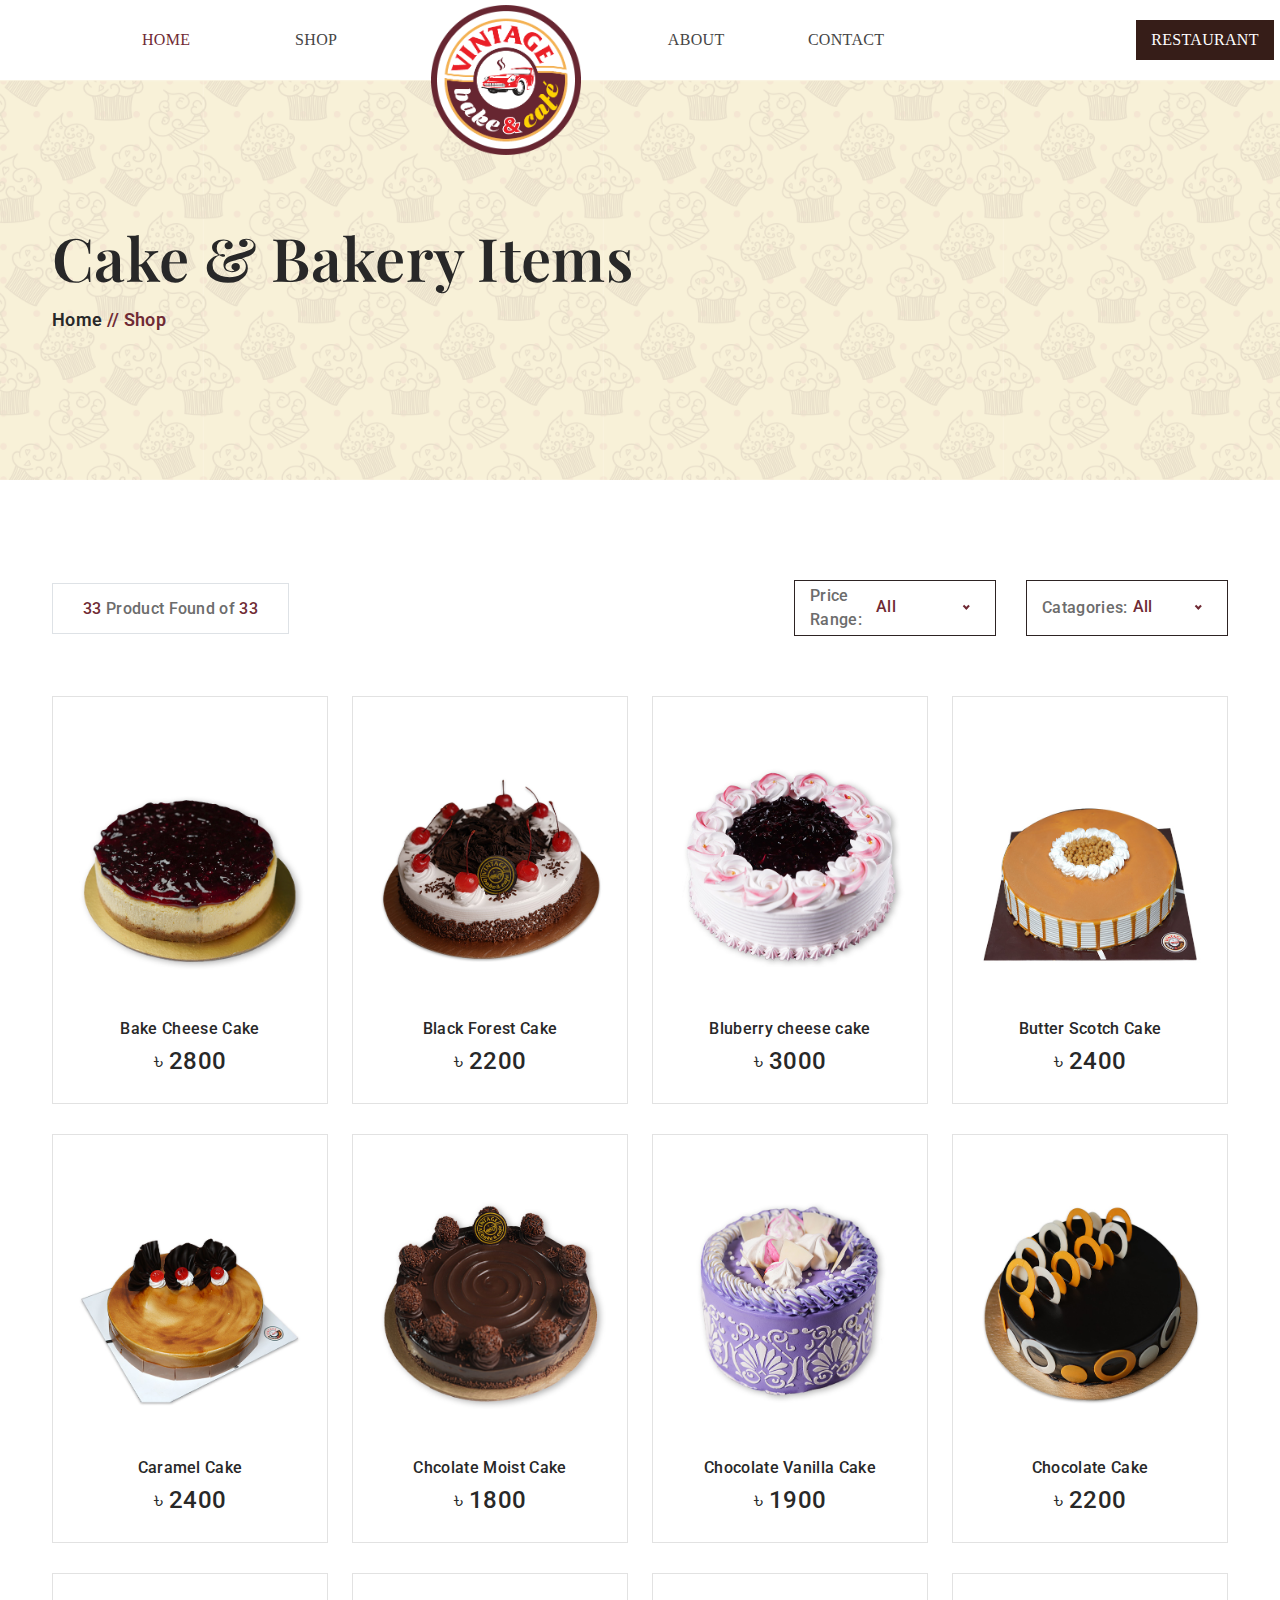
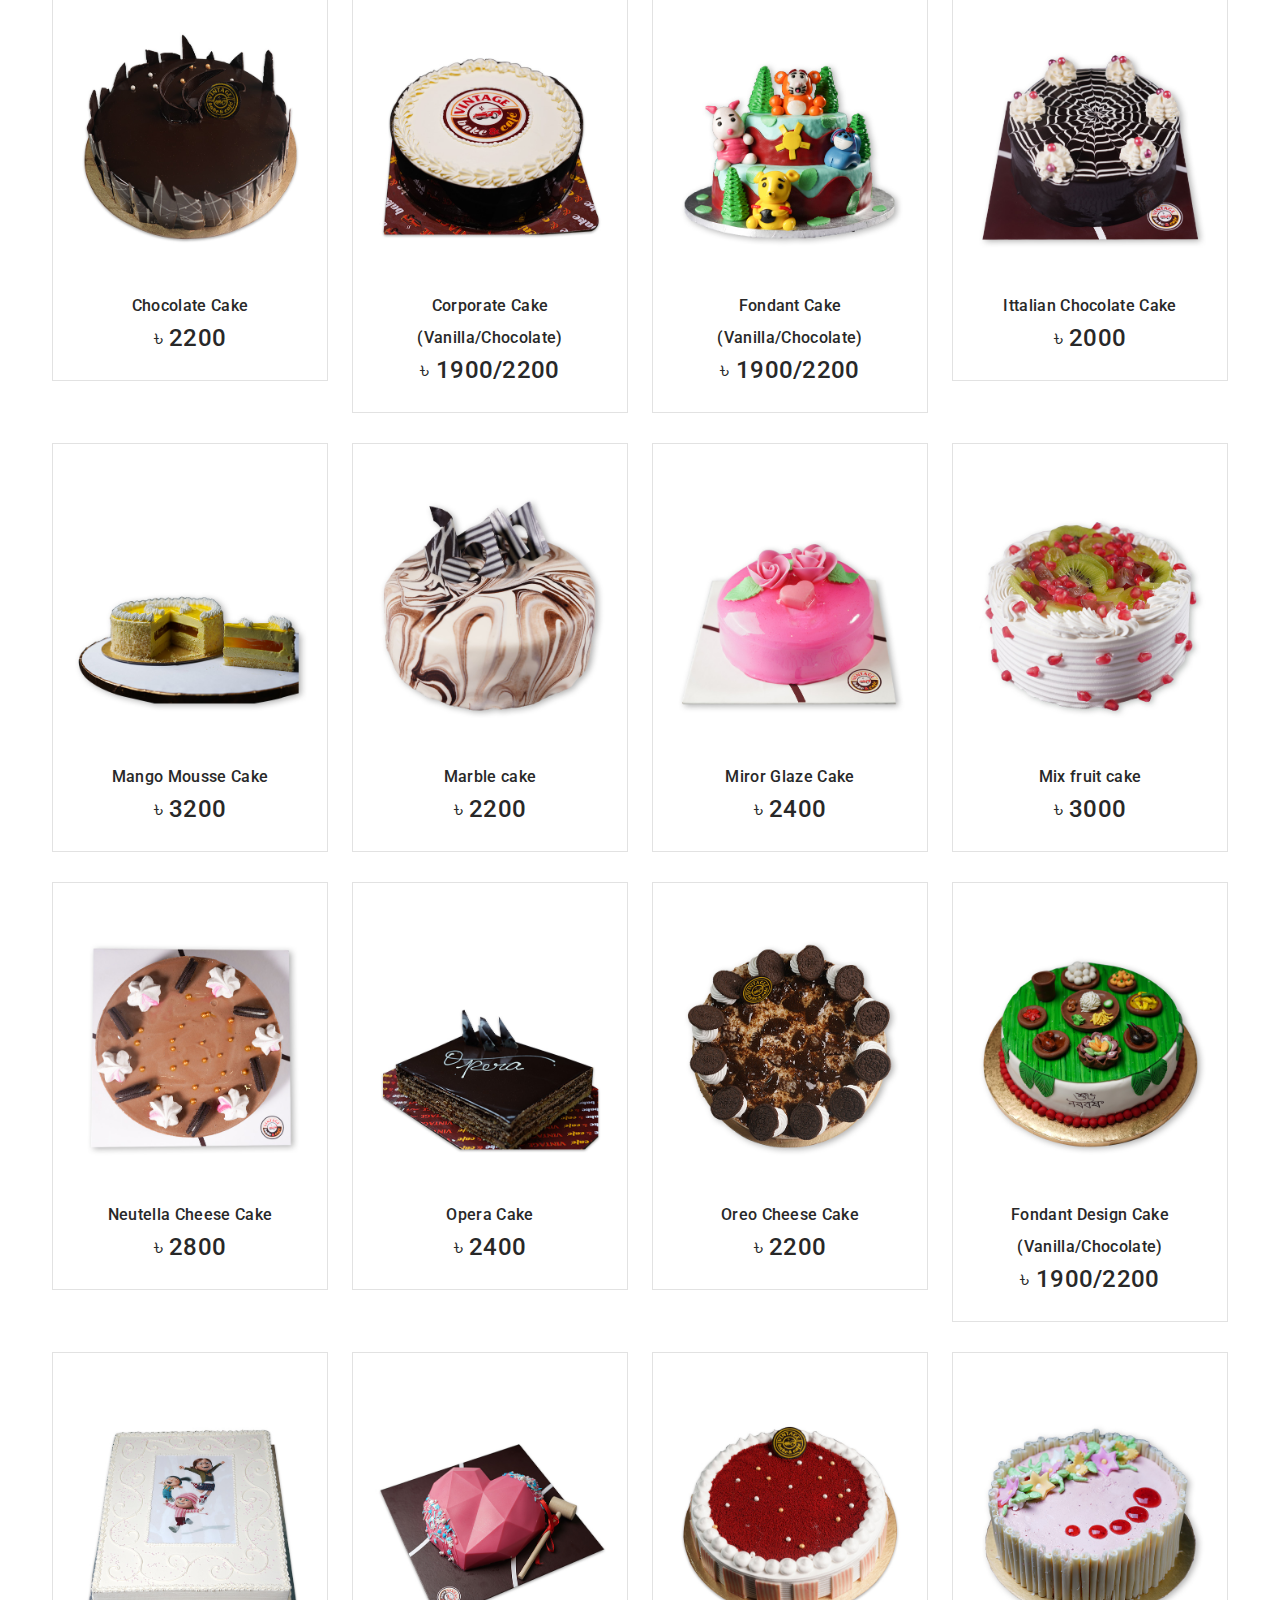
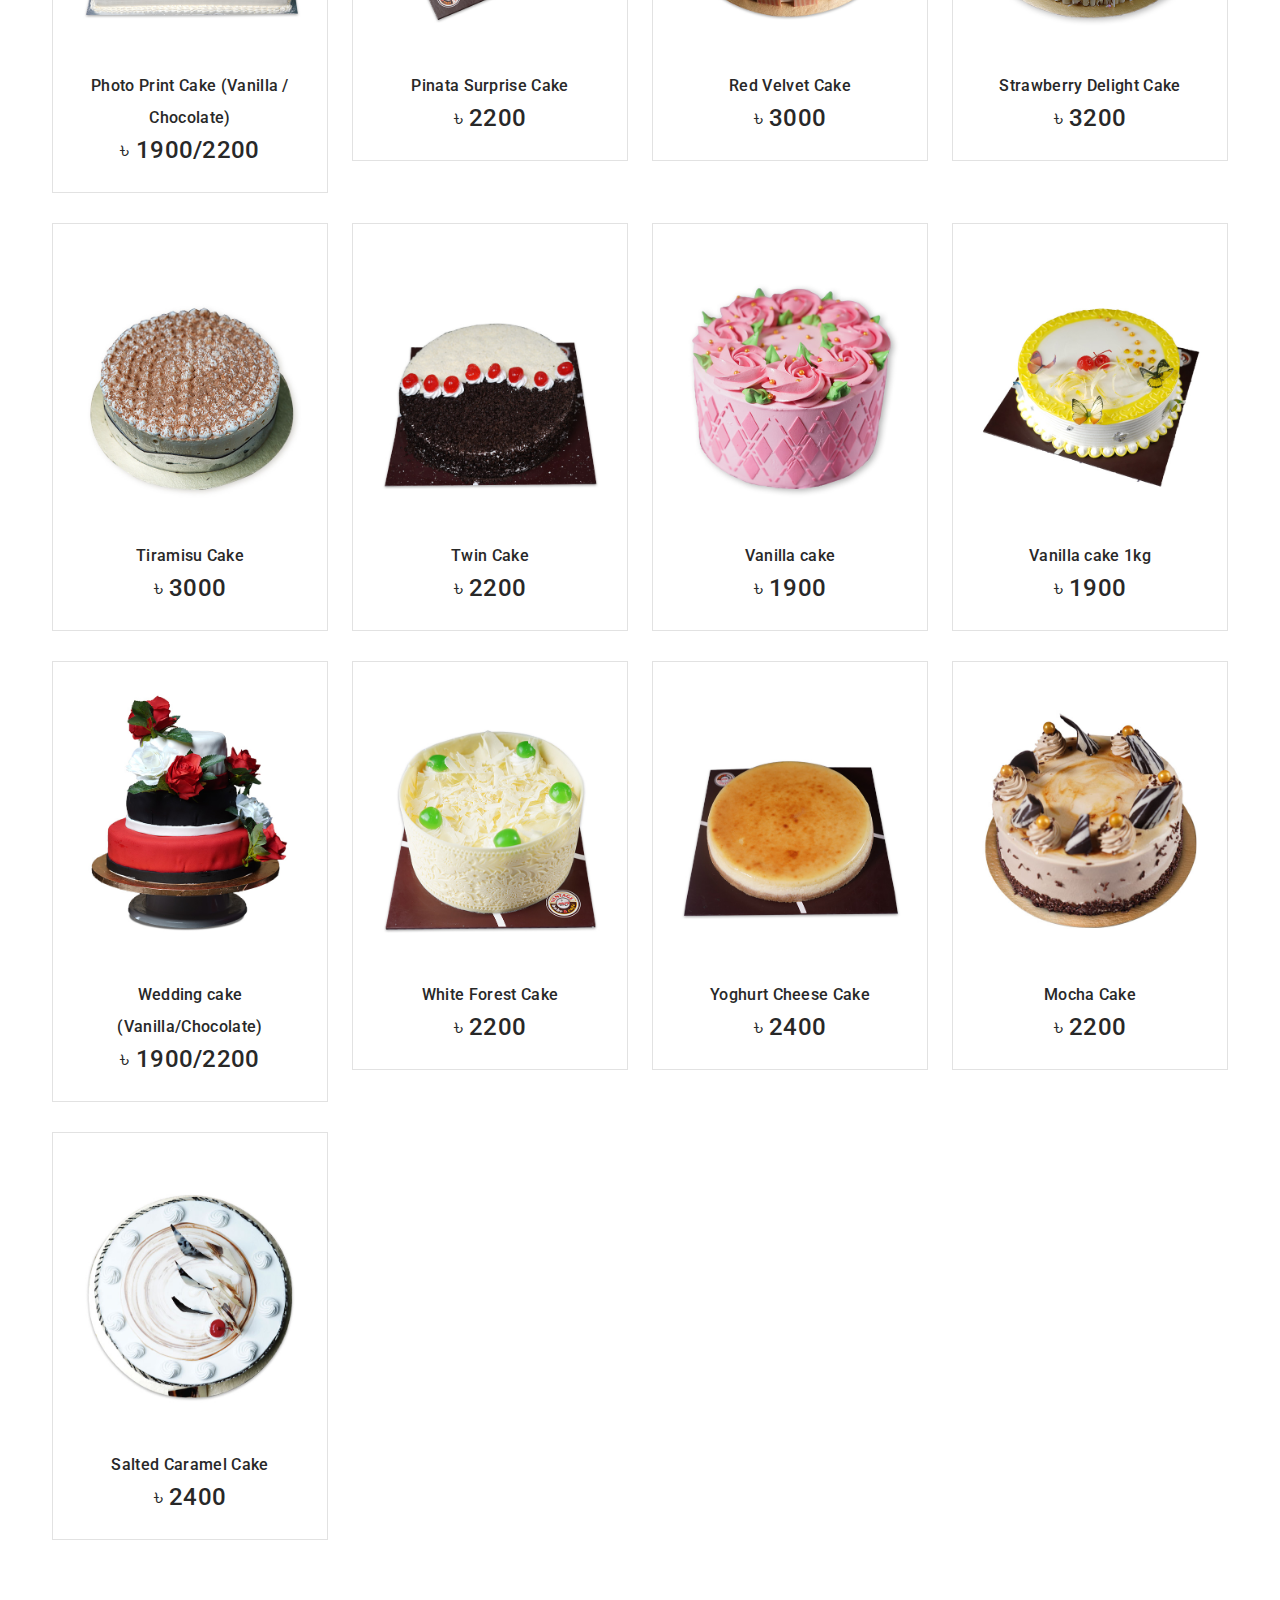
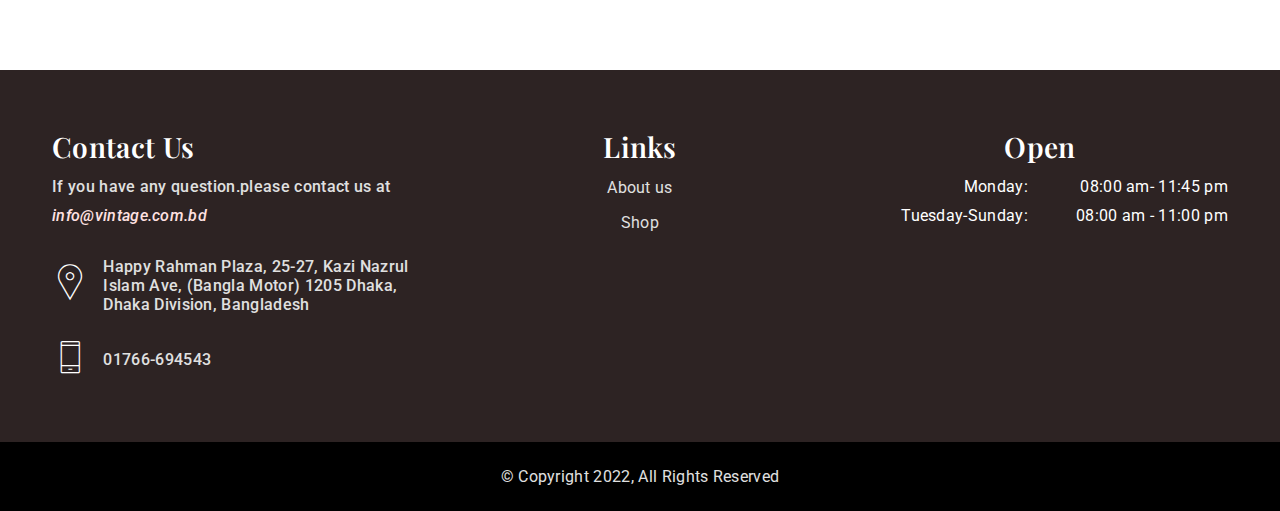
<file: shop.html>
<!DOCTYPE html>
<html lang="en">

<head>
    <!-- Basic Page -->
    <meta charset="UTF-8">
    <title>Vintage Bake & Cafe | Shop</title>

    <!-- Mobile Specific -->
    <meta content="IE=edge" http-equiv="X-UA-Compatible">
    <meta content="width=device-width, initial-scale=1.0" name="viewport">

    <!-- Favicon -->
    <link href="assets/img/logo/logo.pngp" rel="shortcut icon" type="image/x-icon">
    <link href="assets/img/favicon.png" rel="icon" type="image/x-icon">

    <!-- Bootstrap -->
    <link rel="stylesheet" href="assets/css/vendor/bootstrap.min.css">
    <!-- Slick Slider Styles -->
    <link rel="stylesheet" href="assets/css/slick.css">
    <!-- Owl Carousel Styles -->
    <link rel="stylesheet" href="assets/css/owl.carousel.min.css">
    <!-- Ionicons Styles -->
    <link rel="stylesheet" href="assets/css/ionicons.min.css">
    <!-- Pe Icon 7 Stroke Styles -->
    <link rel="stylesheet" href="assets/css/pe-icon-7-stroke.css">
    <!-- Animate Styles -->
    <link rel="stylesheet" href="assets/css/animate.css">
    <!-- Nice Select Styles -->
    <link rel="stylesheet" href="assets/css/nice-select.css">
    <!-- Magnific Pop-up Styles -->
    <link rel="stylesheet" href="assets/css/magnific-popup.css">
    <!-- jQuery UI Styles -->
    <link rel="stylesheet" href="assets/css/jquery-ui.min.css">
    <!-- Main Styles -->
    <link rel="stylesheet" href="assets/css/style.css">

    <!-- HTML5 shim, for IE6-8 support of HTML5 elements. All other JS at the end of file. -->
    <!--[if lt IE 9]>
        <script src="assets/js/html5shiv.js"></script>
        <script src="assets/js/respond.min.js"></script>
    <![endif]-->

</head>

<body>

    <!--offcanvas menu area start-->
    <div class="body_overlay">

    </div>
    <div class="offcanvas_menu">
        <div class="container">
            <div class="row">
                <div class="col-12">
                    <div class="offcanvas_menu_wrapper">
                        <div class="canvas_close">
                            <a href="javascript:void(0)"><i class="ion-android-close"></i></a>
                        </div>
                        <div class="welcome_text text-center">
                            <p>Welcome to Vintage Bake & Cafe/p>
                        </div>
                        <div id="menu" class="text-left ">
                            <ul class="offcanvas_main_menu">
                                <li class="menu-item-has-children active">
                                    <a href="#">Home</a>
                                   
                                </li>
                              
                                <li class="menu-item-has-children"><a href="shop.html">Shop</a>
                                  
                                </li>
                                
                                </li>
                                <li class="menu-item-has-children"><a href="contact.html">Contact Us</a></li>
                                <li class="menu-item-has-children"><a href="./vintage resturant/index.html">Restaurant</a></li>
                            </ul>
                        </div>
                    </div>
                </div>
            </div>
        </div>
    </div>
    <!--offcanvas menu area end-->

    <!--header area start-->
    <header class="header_section" style="background-color: #fff;">
       
        <div class="container">
            <div class="row">
                <div class="col-12">
                    <div class="main_header d-flex justify-content-md-center justify-content-between align-items-center">
                        <div class="header_logo logo-mobile-show">
                            <a class="sticky_none" href="index.html"><img style="transform: scale(1.2);"  height="60px" width="60px" src="assets/img/logo/logo.png" alt=""></a>
                        </div>
                        <!--main menu start-->

                        <div>
                            <div class="main_menu d-none d-lg-block">
                                <nav>
                                    <ul class="d-flex menu-list-item align-items-center">
                                        <li class="btnn">
                        
                                                <a class="active noselect" href="index.html">Home</a>
                                           
                                           
                                        </li>
                                        <li class="megamenu-holder btnn">
                                            <a class="noselect" href="shop.html">Shop</a>
                                            
                                        </li>
                                        <li>
                                            <div class="header_logo position-relative"> 
                                                <div class="position-relative" style="top:40px">
                                                    <a class="sticky_none" href="index.html"><img style="transform: scale(2.5); margin: 0 50px;"  height="60px" width="60px" src="assets/img/logo/logo.png" alt=""></a>
                                                </div>
                                                
                                            </div>
                                        </li>
                                        <li class="btnn" >
                                            <a class="noselect" href="#about-us">About</a>
                                            
                                        </li>
                                      
                                        <li class="btnn"><a class="noselect" href="#contact">Contact</a></li>
                                        <li  style="margin-left: 200px; margin-right: -100px; border: none; background-color: rgb(54, 29, 24); padding: 5px 15px; "><a style="color: white;" href="./vintage resturant/index.html">Restaurant</a></li>
                                    
                                        
                                        
                                    </ul>
                                </nav>
                            </div>
                            <div class="header_account">
                               
                                <div class="canvas_open">
                                    <a href="javascript:void(0)"><i class="ion-navicon"></i></a>
                                </div>
                            </div>

                        </div>
                        
                    </div>
                </div>
            </div>
        </div>
    </header>


   

   
    <!-- breadcrumbs area start -->
    <div class="breadcrumbs_aree breadcrumbs_bg mb-100" data-bgimg="assets/img/others/breadcrumbs-bg.png">
        <div class="container">
            <div class="row">
                <div class="col-12">
                    <div class="breadcrumbs_text">
                        <h1>Cake & Bakery Items</h1>
                        <ul>
                            <li><a href="index.html">Home </a></li>
                            <li> // Shop</li>
                        </ul>
                    </div>
                </div>
            </div>
        </div>
    </div>
    <!-- breadcrumbs area end -->

    <!-- product page section start -->
    <div class="product_page_section mb-100">
        <div class="container">
            <div class="row">
                <div class="col-lg-12">
                    <div class="product_page_wrapper">
                        <!--shop toolbar area start-->
                        <div class="product_sidebar_header mb-60 d-flex justify-content-between align-items-center">
                            <div class="page__amount border">
                                <p><span id="showp">12</span> Product Found of <span id="totalp">30</span></p>
                            </div>

                            
                            <div class="product_header_right d-flex align-items-center">
                                <!-- <div class="widget_filter_list " style="margin-right: 10px;">
                                    
    
                                    <div id="slider-range"></div>
                                    <div class="filter_price d-flex align-items-center">
                                        <span>Price: </span>
                                        <input type="text" id="amount">
                                  
                                    </div> -->
                                    </div>

                                    <div class="d-flex">

                                        <div class="sorting__by d-flex align-items-center mr-30">
                                            <span>Price Range: </span>
                                            <select   id="prange" >
                                                <option selected value="all">All</option>
                                                <option value="low">Normal (0-2000)</option>
                                                <option value="medium">Classic (2000-2500)</option>
                                                <option value="high">Premium (2500+)</option>
                                              
                                            </select>
                                               
                                           
                                        </div>
                                        <div class="sorting__by d-flex align-items-center">
                                            <span>Catagories: </span>
                                         
                                            <select   id="short" >
                                                <option selected value="all">All</option>

                                                <option value="wedding">Wedding Cake</option>
                                                <option value="cheese">Cheese Cake</option>
                                                <option value="chocolate">Chocolate Cake </option>
                                                <option value="mousse">Mousse Cake </option>
                                                <option value="anniversary">Anniversary Cake</option>
                                                <option value="holud">Gaye Holud Cake</option>
                                                <option value="birthday">Birthday Cake</option>
                                                <option value="corporate">Corporate Cake</option>
                                                <option value="custom">Custom Made Cake</option>
                                                <option value="print">Picture Print Cake</option>
                                                <option value="cup">Cup Cake </option>
                                                <option value="cup">Chocolate Cake </option>
                                                <option value="glaze">Glaze Cake</option>
                                                <option value="vanila">Vanila Cake</option>
                                            </select>
                                           
                                        </div>
                                    </div>
                               
                                
                                <!-- <div class="product__toolbar__btn">
                                    <ul class="nav" role="tablist">
                                        <li class="nav-item">
                                            <a class="active" data-bs-toggle="tab" href="#grid" role="tab" aria-controls="grid" aria-selected="true"><i class="ion-grid"></i></a>
                                        </li>
                                        <li class="nav-item">
                                            <a data-bs-toggle="tab" href="#list" aria-controls="list" role="tab" aria-selected="false"><i class="ion-ios-list"></i></a>
                                        </li>
                                    </ul>
                                </div> -->
                            </div>
                        </div>
                        <!--shop toolbar area end-->


                        <!--shop gallery start-->
                        <div class="product_page_gallery">
                            <div class="tab-content" id="myTabContent">
                                <div class="tab-pane fade show active" id="grid">
                                    <div class="row grid__product" id="all-product-container">
                                      
                                    </div>
                                </div>
                                <div class="tab-pane fade" id="list">
                                    <div class="list__product">
                                        <article class="product_list_items border-bottom">
                                            <figure class="product_list_flex d-flex align-items-center">
                                                <div class="product_thumb">
                                                    <a href="#" title="Quick View" data-bs-toggle="modal" data-bs-target="#modal_box"><img src="assets/img/product/product12.png" alt=""></a>
                                                    <div class="action_links">
                                                        <ul class="d-flex justify-content-center">
                                                            <li class="quick_button">
                                                                <a href="#" title="Quick View" data-bs-toggle="modal" data-bs-target="#modal_box">
                                                                    Buy Now</a>
                                                            </li>
                                                        </ul>
                                                    </div>
                                                </div>
                                                <figcaption class="product_list_content">
                                                    <h4><a href="#" title="Quick View" data-bs-toggle="modal" data-bs-target="#modal_box">Products Name Here</a></h4>
                                                    <div class="product__ratting">
                                                        <ul class="d-flex">
                                                            <li><a href="#"><i class="ion-ios-star"></i></a></li>
                                                            <li><a href="#"><i class="ion-ios-star"></i></a></li>
                                                            <li><a href="#"><i class="ion-ios-star"></i></a></li>
                                                            <li><a href="#"><i class="ion-ios-star"></i></a></li>
                                                            <li><a href="#"><i class="ion-android-star-outline"></i></a>
                                                            </li>
                                                        </ul>
                                                    </div>
                                                    <div class="price_box">
                                                        <span class="current_price">$22.00</span>
                                                    </div>
                                                    <div class="product__desc">
                                                        <p>Lorem ipsum dolor sit amet consectetur adipisicing elit. Dignissimos aliquam maiores impedit temporibus ratione eveniet adipisci ab quisquam in quam.</p>
                                                    </div>
                                                    <div class="action_links product_list_action">
                                                        <ul class="d-flex">
                                                            <li class="quick_button">
                                                                <a href="#" title="Quick View" data-bs-toggle="modal" data-bs-target="#modal_box">
                                                                    Buy Now</a>
                                                            </li>
                                                        </ul>
                                                    </div>
                                                </figcaption>
                                            </figure>
                                        </article>
                                        <article class="product_list_items border-bottom">
                                            <figure class="product_list_flex d-flex align-items-center">
                                                <div class="product_thumb">
                                                    <a href="#" title="Quick View" data-bs-toggle="modal" data-bs-target="#modal_box"><img src="assets/img/product/product1.png" alt=""></a>
                                                    <div class="action_links">
                                                        <ul class="d-flex justify-content-center">
                                                            <li class="quick_button">
                                                                <a href="#" title="Quick View" data-bs-toggle="modal" data-bs-target="#modal_box">
                                                                    Buy Now</a>
                                                            </li>
                                                        </ul>
                                                    </div>
                                                </div>
                                                <figcaption class="product_list_content">
                                                    <h4><a href="#" title="Quick View" data-bs-toggle="modal" data-bs-target="#modal_box">Lorem, ipsum dolor.</a></h4>
                                                    <div class="product__ratting">
                                                        <ul class="d-flex">
                                                            <li><a href="#"><i class="ion-ios-star"></i></a></li>
                                                            <li><a href="#"><i class="ion-ios-star"></i></a></li>
                                                            <li><a href="#"><i class="ion-ios-star"></i></a></li>
                                                            <li><a href="#"><i class="ion-ios-star"></i></a></li>
                                                            <li><a href="#"><i class="ion-android-star-outline"></i></a>
                                                            </li>
                                                        </ul>
                                                    </div>
                                                    <div class="price_box">
                                                        <span class="current_price">$24.00</span>
                                                    </div>
                                                    <div class="product__desc">
                                                        <p>Lorem ipsum dolor sit amet consectetur adipisicing elit. Dignissimos aliquam maiores impedit temporibus ratione eveniet adipisci ab quisquam in quam.</p>
                                                    </div>
                                                    <div class="action_links product_list_action">
                                                        <ul class="d-flex">
                                                            <li class="quick_button">
                                                                <a href="#" title="Quick View" data-bs-toggle="modal" data-bs-target="#modal_box">
                                                                    Buy Now</a>
                                                            </li>
                                                        </ul>
                                                    </div>
                                                </figcaption>
                                            </figure>
                                        </article>
                                        <article class="product_list_items border-bottom">
                                            <figure class="product_list_flex d-flex align-items-center">
                                                <div class="product_thumb">
                                                    <a href="#" title="Quick View" data-bs-toggle="modal" data-bs-target="#modal_box"><img src="assets/img/product/product3.png" alt=""></a>
                                                    <div class="action_links">
                                                        <ul class="d-flex justify-content-center">
                                                            <li class="quick_button">
                                                                <a href="#" title="Quick View" data-bs-toggle="modal" data-bs-target="#modal_box">
                                                                    Buy Now</a>
                                                            </li>
                                                        </ul>
                                                    </div>
                                                </div>
                                                <figcaption class="product_list_content">
                                                    <h4><a href="#" title="Quick View" data-bs-toggle="modal" data-bs-target="#modal_box">Sit amet consecte elit.</a></h4>
                                                    <div class="product__ratting">
                                                        <ul class="d-flex">
                                                            <li><a href="#"><i class="ion-ios-star"></i></a></li>
                                                            <li><a href="#"><i class="ion-ios-star"></i></a></li>
                                                            <li><a href="#"><i class="ion-ios-star"></i></a></li>
                                                            <li><a href="#"><i class="ion-ios-star"></i></a></li>
                                                            <li><a href="#"><i class="ion-android-star-outline"></i></a>
                                                            </li>
                                                        </ul>
                                                    </div>
                                                    <div class="price_box">
                                                        <span class="current_price">$26.00</span>
                                                    </div>
                                                    <div class="product__desc">
                                                        <p>Lorem ipsum dolor sit amet consectetur adipisicing elit. Dignissimos aliquam maiores impedit temporibus ratione eveniet adipisci ab quisquam in quam.</p>
                                                    </div>
                                                    <div class="action_links product_list_action">
                                                        <ul class="d-flex">
                                                            <li class="quick_button">
                                                                <a href="#" title="Quick View" data-bs-toggle="modal" data-bs-target="#modal_box">
                                                                    Buy Now</a>
                                                            </li>
                                                        </ul>
                                                    </div>
                                                </figcaption>
                                            </figure>
                                        </article>
                                        <article class="product_list_items border-bottom">
                                            <figure class="product_list_flex d-flex align-items-center">
                                                <div class="product_thumb">
                                                    <a href="#" title="Quick View" data-bs-toggle="modal" data-bs-target="#modal_box"><img src="assets/img/product/product4.png" alt=""></a>
                                                    <div class="action_links">
                                                        <ul class="d-flex justify-content-center">
                                                            <li class="quick_button">
                                                                <a href="#" title="Quick View" data-bs-toggle="modal" data-bs-target="#modal_box">
                                                                    Buy Now</a>
                                                            </li>
                                                        </ul>
                                                    </div>
                                                </div>
                                                <figcaption class="product_list_content">
                                                    <h4><a href="#" title="Quick View" data-bs-toggle="modal" data-bs-target="#modal_box">Atque earum ullam non.</a></h4>
                                                    <div class="product__ratting">
                                                        <ul class="d-flex">
                                                            <li><a href="#"><i class="ion-ios-star"></i></a></li>
                                                            <li><a href="#"><i class="ion-ios-star"></i></a></li>
                                                            <li><a href="#"><i class="ion-ios-star"></i></a></li>
                                                            <li><a href="#"><i class="ion-ios-star"></i></a></li>
                                                            <li><a href="#"><i class="ion-android-star-outline"></i></a>
                                                            </li>
                                                        </ul>
                                                    </div>
                                                    <div class="price_box">
                                                        <span class="current_price">$22.00</span>
                                                    </div>
                                                    <div class="product__desc">
                                                        <p>Lorem ipsum dolor sit amet consectetur adipisicing elit. Dignissimos aliquam maiores impedit temporibus ratione eveniet adipisci ab quisquam in quam.</p>
                                                    </div>
                                                    <div class="action_links product_list_action">
                                                        <ul class="d-flex">
                                                            <li class="quick_button">
                                                                <a href="#" title="Quick View" data-bs-toggle="modal" data-bs-target="#modal_box">
                                                                    Buy Now</a>
                                                            </li>
                                                        </ul>
                                                    </div>
                                                </figcaption>
                                            </figure>
                                        </article>
                                    </div>
                                </div>
                            </div>
                        </div>
                        <!-- <div class="pagination poduct_pagination">
                            <ul>
                                <li class="current"><span>1</span></li>
                                <li><a href="#">2</a></li>
                                <li><a href="#">3</a></li>
                                <li class="next"><a href="#"><i class="ion-chevron-right"></i></a></li>
                            </ul>
                        </div> -->
                        <!--shop gallery end-->
                    </div>
                </div>
            </div>
        </div>
    </div>
    <!-- product page section end -->

       <!--footer area start-->
       <footer id="contact" class="footer_widgets text-white">
        <div class="container">
            <div class="main_footer">
                <div class="row">

                    <div class="col-sm-4">
                        <h3 style="color: white;">Contact Us</h3>
                        <div class="footer_contact_desc">
                            <p>If you have any question.please contact us at 
                                <a href="#" style="color: rgb(255, 225, 225); font-size: 16px; font-style: italic;">info@vintage.com.bd</a></p>
                        </div>
                        <div class="footer_contact_info">
                            <div class="footer_contact_info_list d-flex align-items-center">
                                <div class="footer_contact_info_icon">
                                    <span class="pe-7s-map-marker" style="color: white;"></span>
                                </div>
                                <div class="footer_contact_info_text">
                                    <p style="line-height: normal;">Happy Rahman Plaza, 25-27, Kazi Nazrul Islam Ave, (Bangla Motor) 1205 Dhaka, Dhaka Division, Bangladesh</p>
                                </div>
                            </div>
                            <div class="footer_contact_info_list d-flex align-items-center">
                                <div class="footer_contact_info_icon">
                                    <span class="pe-7s-phone" style="color: white;"></span>
                                </div>
                                <div class="footer_contact_info_text">
                                    <ul>
                                        <li><a href="tel:01766-694543">01766-694543</a>
                                        </li>
                                        
                                    </ul>
                                </div>
                            </div>

                        </div>
                    </div>
                    <div class="col-sm-4 text-center">
                        <h3 style="color: white;">Links</h3>
                                    <div class="footer_menu">
                                        <ul>
                                            <li><a href="#about-us"> About us</a></li>
                                         
                                           
                                            <li><a href="shop.html">Shop</a></li>
                                          
                                           
                                        </ul>
                                    </div>
                    </div>
                    <div class="col-sm-4">
                        <h3 style="color: white !important; " class="text-center">Open</h3>
                                <div class="footer_menu">
                                    <ul class="row text-end">
                                        <li class="row p-0 m-0 gap-0">
                                            <div class="col-6"><span>Monday:</span>  </div>
                                            <div class="col-6"><span>08:00 am- 11:45 pm</span></div>
                                            </li>
                                        <li class="row p-0 m-0 gap-0">
                                            <div class="col-6"><span>Tuesday-Sunday: </span></div>
                                            <div class="col-6"><span>08:00 am - 11:00 pm</span></div>
                                            </li>
                                        <!-- <li class="row p-0 m-0 gap-0">
                                            <div class="col-6"><span>Wednesday: </span></div>
                                            <div class="col-6"><span>08:00 - 23:00</span></div>
                                            </li>
                                        <li class="row p-0 m-0 gap-0">
                                            <div class="col-6"><span>Thursday:</span> </div>
                                            <div class="col-6"><span>08:00 - 23:00</span></div>
                                            </li>
                                        <li class="row p-0 m-0 gap-0">
                                            <div class="col-6"><span>Friday: </span></div>
                                            <div class="col-6"><span>08:00 - 23:00</span></div>
                                            </li>
                                        <li class="row p-0 m-0 gap-0">
                                            <div class="col-6"><span>Saturday: </span></div>
                                            <div class="col-6"><span>08:00 - 23:00</span></div>
                                            </li>
                                        <li class="row p-0 m-0 gap-0">
                                            <div class="col-6"><span>Sunday: </span></div>
                                            <div class="col-6"><span>08:00 - 23:00</span></div>
                                            </li> -->
                                       
                                    </ul>
                                </div>
                    </div>
                   
                </div>
            </div>
        </div>
    </footer>
    <!--footer area end-->

    <!--footer bottom area start-->
    <div class="footer_bottom">
        <div class="copyright_right text-center">
            <p>© Copyright 2022, All Rights Reserved</p>
        </div>
    </div>
    <!--footer bottom area end-->


    <!-- modal area start-->
    <div id="modal-container" ></div>
    <div  class="modal fade" id="modal_box" tabindex="-1" role="dialog" aria-hidden="true">
        <div class="modal-dialog modal-dialog-centered" role="document">
            <div class="modal-content">
                <button type="button" class="close" data-bs-dismiss="modal" aria-label="Close">
                    <span aria-hidden="true"><i class="ion-android-close"></i></span>
                </button>
                <div class="modal_body">
                    <div class="container">
                        <div class="row">
                            <div class="col-lg-5 col-md-5 col-sm-12" style="border-right: 1px solid grey;">
                                <div class="modal_tab">
                                    <div class="modal_title mb-10">
                                        <h2 id="product-name" style="text-align: center;"></h2>
                                    </div>
                                    <div class="tab-content product-details-large">

                                        <div class="tab-pane fade show active" id="tab1" role="tabpanel">
                                            <div class="modal_tab_img">
                                                <a href="#" id="product-img1"></a>
                                            </div>
                                        </div>
                                        <div class="tab-pane fade" id="tab2" role="tabpanel">
                                            <div class="modal_tab_img" id="product-img2">
                                              
                                            </div>
                                        </div>
                                        <div class="tab-pane fade" id="tab3" role="tabpanel">
                                            <div class="modal_tab_img">
                                                <a href="#" id="product-img3"></a>
                                            </div>
                                        </div>
                                        
                                    </div>

                                    <div>
                                        <h2 style="text-align: center;">&#2547; <span id="price-show"></span></h2>
                                    </div>
                                    <div class="modal_tab_button">
                                        <ul class="nav product_navactive owl-carousel" role="tablist">
                                            <li>
                                                <a  class="nav-link active" data-toggle="tab" href="#tab1" role="tab" aria-controls="tab1" aria-selected="false" id="imgtab1"></a>
                                            </li>
                                            <li>
                                                <a class="nav-link" data-toggle="tab" href="#tab2" role="tab" aria-controls="tab2" aria-selected="false" id="imgtab2"></a>
                                            </li>
                                            <li>
                                                <a class="nav-link button_three" data-toggle="tab" href="#tab3" role="tab" aria-controls="tab3" aria-selected="false" id="imgtab3"></a>
                                            </li>
                                          

                                        </ul>
                                    </div>
                                </div>
                            </div>
                            <div class="col-lg-7 col-md-7 col-sm-12">
                                <div class="modal_right" >
                                   
                                  
                                    <div class="row">
                                        <div class=" col-12">
                                            <form onsubmit="getUserDatas()" action="#">
                                                <div class="checkbox-form">
                                                    <h3>Fill The Order Details</h3>
                                                    <div class="row">
                                                       <div class="col-md-4">
                                                        <div class="country-select clearfix">
                                                            <label>Size </label>
                                                            <select class="myniceselect nice-select wide" id="product-size">
                                                                <option data-display="500gm" value="500gm">Small (500gm)</option>
                                                                <option value="1kg">Regular (1kg)</option>
                                                                <option value="2kg">Large (2Kg)</option>
                                                                <option value="2kg+">Custom Size (2Kg+)</option>
                                                                
                                                                
                                                            </select>
                                                        </div>
                                                       </div>
                                                       <div class="col-md-4 d-none" id="flavour-check">
                                                        <div class="country-select clearfix">
                                                            <label>Flavour </label>
                                                            <select class="myniceselect nice-select wide" id="product-flavour">
                                                                
                                                                <option  value="chocolate">Chocolate</option>
                                                                <option value="vanilla">Vanilla</option>
                                                                
                                                                >
                                                            </select>
                                                        </div>

                                                       </div>
                                                       <div class="col-md-4">

                                                        <div  class="country-select clearfix">
                                                            <label>Quantity </label>
                                                            <input style="padding: 7px 30px; border: 1px solid rgba(128, 128, 128, 0.267); border-radius: 5px;" id="product-quantity" min="1" max="100" step="1" value="1" type="number">
                                                        </div>
                                                       </div>
                                                       <div class="row">

                                                      
                                                       <div class="col-md-4">
                                                        <div class="checkout-form-list">
                                                               
                                                            <input id="custom-size" class="d-none"  placeholder="Enter Your Custom Size" type="text">
                                                        </div>
                                                       </div>
                                                    </div>
                                                        <div class="col-md-12">
                                                            <div class="checkout-form-list">
                                                               
                                                                <input id="product-note"  placeholder="Wishing Note" type="text">
                                                            </div>
                                                        </div>
                                                        <div class="col-md-12">
                                                            <div class="checkout-form-list">
                                                               
                                                                <input id="user-name" required placeholder="Full Name *" type="text">
                                                            </div>
                                                        </div>
                                                        
                                                       
                                                        <div class="col-md-12">
                                                            <div class="checkout-form-list">
                                                               
                                                                <input id="user-address" required placeholder="Adress*" type="text">
                                                            </div>
                                                        </div>
                                                       
                                                       
                                                       
                                                        
                                                        <div class="col-md-6">
                                                            <div class="checkout-form-list">
                                                               
                                                                <input id="user-email"  required placeholder="Email Adress*" type="email">
                                                            </div>
                                                        </div>
                                                        <div class="col-md-6">
                                                            <div class="checkout-form-list">
                                                               
                                                                <input id="user-phone" required placeholder="Phone*" type="text">
                                                            </div>
                                                        </div>
                                                        <div class="col-md-4"></div>
                                                        <div class="col-md-4">
                                                            <div class="order-button-payment">
                                                                <button type="submit" style="background-color: #6F2A34; color:white; border: none; padding: 5px 10px;">Confirm Order</button>
                                                            </div>
                                                        </div>
                                                        <div class="col-md-4"> </div>
                                                       
                                                    </div>
                                                  
                                                </div>
                                            </form>
                                            <div style="margin-top: 20px">
                                                <span >Fondent Design Charge applicable*--- </span> <span class="font-weight-bold" id="fondent-charge"></span> <br>
                                                <span >Printing Charge applicable*---</span> <span class="font-weight-bold" id="print-charge"></span> <br>
                                                <span >Decoration Props*---</span> <span class="font-weight-bold" >As per as requirment</span> 
                                            </div>
                                        </div>
                                        
                                    </div>
                                 
                                </div>
                            </div>
                        </div>
                    </div>
                </div>
            </div>
        </div>
    </div>

    <!-- modal area end-->

    <!-- Javascript Files
    ================================================== -->
    <!-- Modernizr jQuery -->
  
   
    <script src="assets/js/vendor/modernizr-3.11.2.min.js"></script>
    <!-- Initialize jQuery Library -->
    <script src="assets/js/vendor/jquery-3.6.0.min.js"></script>
    <!-- Migrate jQuery -->
    <script src="assets/js/vendor/jquery-migrate-3.3.2.min.js"></script>
    <!-- Bootstrap Bundle jQuery -->
    <script src="assets/js/vendor/bootstrap.bundle.min.js"></script>
    <!-- Slick Slider jQuery -->
    <script src="assets/js/slick.min.js"></script>
    <!-- Owl Carousel jQuery -->
    <script src="assets/js/owl.carousel.min.js"></script>
    <!-- Wow jQuery -->
    <script src="assets/js/wow.min.js"></script>
    <!-- Scrollup jQuery -->
    <script src="assets/js/jquery.scrollup.min.js"></script>
    <!-- Nice Select jQuery -->
    <script src="assets/js/jquery.nice-select.js"></script>
    <!-- Magnific Popup jQuery -->
    <script src="assets/js/jquery.magnific-popup.min.js"></script>
    <!-- Mailchimp jQuery -->
    <script src="assets/js/mailchimp-ajax.js"></script>
    <!-- jQuery UI -->
    <script src="assets/js/jquery-ui.min.js"></script>
    <!-- Zoom jQuery -->
    <script src="assets/js/jquery.zoom.min.js"></script>
    <script src="assets/js/main.js"></script>
    <script src="https://smtpjs.com/v3/smtp.js"></script>
    <script src="shop.js"></script>

 

</body>

</html>
</file>
<file: slider-ref/css/style.css>
@charset "UTF-8";
/** @group Base */
.box-icon-modern-svg [id*='SVGID'] {
	--color-stop-1: #e9da5d;
	--color-stop-2: #76aa6f;
}

/*
* Contexts
*/
.context-dark, .bg-gray-700,  .bg-gray-3, .bg-brown-1, .bg-primary,
.context-dark h1,
.bg-gray-700 h1,
.bg-gray-3 h1,
.bg-brown-1 h1,
.bg-primary h1, .context-dark h2, .bg-gray-700 h2, .bg-gray-3 h2, .bg-brown-1 h2, .bg-primary h2, .context-dark h3, .bg-gray-700 h3, .bg-gray-3 h3, .bg-brown-1 h3, .bg-primary h3, .context-dark h4, .bg-gray-700 h4, .bg-gray-3 h4, .bg-brown-1 h4, .bg-primary h4, .context-dark h5, .bg-gray-700 h5, .bg-gray-3 h5, .bg-brown-1 h5, .bg-primary h5, .context-dark h6, .bg-gray-700 h6, .bg-gray-3 h6, .bg-brown-1 h6, .bg-primary h6, .context-dark [class^='heading-'], .bg-gray-700 [class^='heading-'], .bg-gray-3 [class^='heading-'], .bg-brown-1 [class^='heading-'], .bg-primary [class^='heading-'] {
	color: #ffffff;
}

.context-dark .form-validation, .bg-gray-700 .form-validation, .bg-gray-3 .form-validation, .bg-brown-1 .form-validation, .bg-primary .form-validation {
	color: #f5543f;
}

.context-dark .form-input, .bg-gray-700 .form-input, .bg-gray-3 .form-input, .bg-brown-1 .form-input, .bg-primary .form-input,
.context-dark .form-label,
.bg-gray-700 .form-label,
.bg-gray-3 .form-label,
.bg-brown-1 .form-label,
.bg-primary .form-label {
	color: #ffffff;
}

.context-dark p.rights, .bg-gray-700 p.rights, .bg-gray-3 p.rights, .bg-brown-1 p.rights, .bg-primary p.rights {
	color: #ffffff;
}

.context-dark p.rights a:hover, .bg-gray-700 p.rights a:hover, .bg-gray-3 p.rights a:hover, .bg-brown-1 p.rights a:hover, .bg-primary p.rights a:hover {
	color: #f96666;
}

.context-dark .rd-navbar-static .rd-nav-item, .bg-gray-700 .rd-navbar-static .rd-nav-item, .bg-gray-3 .rd-navbar-static .rd-nav-item, .bg-brown-1 .rd-navbar-static .rd-nav-item, .bg-primary .rd-navbar-static .rd-nav-item {
	display: inline-block;
}

.context-dark .rd-navbar-static .rd-nav-item.focus .rd-nav-link, .bg-gray-700 .rd-navbar-static .rd-nav-item.focus .rd-nav-link, .bg-gray-3 .rd-navbar-static .rd-nav-item.focus .rd-nav-link, .bg-brown-1 .rd-navbar-static .rd-nav-item.focus .rd-nav-link, .bg-primary .rd-navbar-static .rd-nav-item.focus .rd-nav-link, .context-dark .rd-navbar-static .rd-nav-item.opened .rd-nav-link, .bg-gray-700 .rd-navbar-static .rd-nav-item.opened .rd-nav-link, .bg-gray-3 .rd-navbar-static .rd-nav-item.opened .rd-nav-link, .bg-brown-1 .rd-navbar-static .rd-nav-item.opened .rd-nav-link, .bg-primary .rd-navbar-static .rd-nav-item.opened .rd-nav-link {
	color: #f96666;
}

.context-dark .rd-navbar-static .rd-nav-item.active .rd-nav-link, .bg-gray-700 .rd-navbar-static .rd-nav-item.active .rd-nav-link, .bg-gray-3 .rd-navbar-static .rd-nav-item.active .rd-nav-link, .bg-brown-1 .rd-navbar-static .rd-nav-item.active .rd-nav-link, .bg-primary .rd-navbar-static .rd-nav-item.active .rd-nav-link {
	color: #f96666;
}

.context-dark .rd-navbar-static .rd-nav-link, .bg-gray-700 .rd-navbar-static .rd-nav-link, .bg-gray-3 .rd-navbar-static .rd-nav-link, .bg-brown-1 .rd-navbar-static .rd-nav-link, .bg-primary .rd-navbar-static .rd-nav-link {
	color: inherit;
}

.context-dark .rd-navbar-static .rd-navbar-search-toggle, .bg-gray-700 .rd-navbar-static .rd-navbar-search-toggle, .bg-gray-3 .rd-navbar-static .rd-navbar-search-toggle, .bg-brown-1 .rd-navbar-static .rd-navbar-search-toggle, .bg-primary .rd-navbar-static .rd-navbar-search-toggle {
	color: inherit;
}

.context-dark .rd-navbar-static .rd-navbar-search-toggle:hover, .bg-gray-700 .rd-navbar-static .rd-navbar-search-toggle:hover, .bg-gray-3 .rd-navbar-static .rd-navbar-search-toggle:hover, .bg-brown-1 .rd-navbar-static .rd-navbar-search-toggle:hover, .bg-primary .rd-navbar-static .rd-navbar-search-toggle:hover {
	color: #f96666;
}

.context-dark .rd-navbar-static .rd-navbar-basket, .bg-gray-700 .rd-navbar-static .rd-navbar-basket, .bg-gray-3 .rd-navbar-static .rd-navbar-basket, .bg-brown-1 .rd-navbar-static .rd-navbar-basket, .bg-primary .rd-navbar-static .rd-navbar-basket {
	color: inherit;
}

.context-dark .rd-navbar-static .rd-navbar-basket:hover, .bg-gray-700 .rd-navbar-static .rd-navbar-basket:hover, .bg-gray-3 .rd-navbar-static .rd-navbar-basket:hover, .bg-brown-1 .rd-navbar-static .rd-navbar-basket:hover, .bg-primary .rd-navbar-static .rd-navbar-basket:hover {
	color: #f96666;
}

.context-dark .rd-navbar-fixed .brand .brand-logo-dark, .bg-gray-700 .rd-navbar-fixed .brand .brand-logo-dark, .bg-gray-3 .rd-navbar-fixed .brand .brand-logo-dark, .bg-brown-1 .rd-navbar-fixed .brand .brand-logo-dark, .bg-primary .rd-navbar-fixed .brand .brand-logo-dark {
	display: block;
}

.context-dark .rd-navbar-fixed .brand .brand-logo-light, .bg-gray-700 .rd-navbar-fixed .brand .brand-logo-light, .bg-gray-3 .rd-navbar-fixed .brand .brand-logo-light, .bg-brown-1 .rd-navbar-fixed .brand .brand-logo-light, .bg-primary .rd-navbar-fixed .brand .brand-logo-light {
	display: none;
}

.context-dark .rd-navbar-fixed .form-validation, .bg-gray-700 .rd-navbar-fixed .form-validation, .bg-gray-3 .rd-navbar-fixed .form-validation, .bg-brown-1 .rd-navbar-fixed .form-validation, .bg-primary .rd-navbar-fixed .form-validation,
.context-dark .rd-navbar-fixed .form-input,
.bg-gray-700 .rd-navbar-fixed .form-input,
.bg-gray-3 .rd-navbar-fixed .form-input,
.bg-brown-1 .rd-navbar-fixed .form-input,
.bg-primary .rd-navbar-fixed .form-input,
.context-dark .rd-navbar-fixed .form-label,
.bg-gray-700 .rd-navbar-fixed .form-label,
.bg-gray-3 .rd-navbar-fixed .form-label,
.bg-brown-1 .rd-navbar-fixed .form-label,
.bg-primary .rd-navbar-fixed .form-label {
	color: #505050;
}

.context-dark .rd-navbar-fixed .contacts-classic, .bg-gray-700 .rd-navbar-fixed .contacts-classic, .bg-gray-3 .rd-navbar-fixed .contacts-classic, .bg-brown-1 .rd-navbar-fixed .contacts-classic, .bg-primary .rd-navbar-fixed .contacts-classic {
	color: #505050;
}

.context-dark .rd-navbar-fixed .contacts-classic a, .bg-gray-700 .rd-navbar-fixed .contacts-classic a, .bg-gray-3 .rd-navbar-fixed .contacts-classic a, .bg-brown-1 .rd-navbar-fixed .contacts-classic a, .bg-primary .rd-navbar-fixed .contacts-classic a, .context-dark .rd-navbar-fixed .contacts-classic a:active, .bg-gray-700 .rd-navbar-fixed .contacts-classic a:active, .bg-gray-3 .rd-navbar-fixed .contacts-classic a:active, .bg-brown-1 .rd-navbar-fixed .contacts-classic a:active, .bg-primary .rd-navbar-fixed .contacts-classic a:active, .context-dark .rd-navbar-fixed .contacts-classic a:focus, .bg-gray-700 .rd-navbar-fixed .contacts-classic a:focus, .bg-gray-3 .rd-navbar-fixed .contacts-classic a:focus, .bg-brown-1 .rd-navbar-fixed .contacts-classic a:focus, .bg-primary .rd-navbar-fixed .contacts-classic a:focus {
	color: #777777;
}

.context-dark .rd-navbar-fixed .contacts-classic a:hover, .bg-gray-700 .rd-navbar-fixed .contacts-classic a:hover, .bg-gray-3 .rd-navbar-fixed .contacts-classic a:hover, .bg-brown-1 .rd-navbar-fixed .contacts-classic a:hover, .bg-primary .rd-navbar-fixed .contacts-classic a:hover {
	color: #ff7d68;
}

.context-dark .rd-navbar-fixed.rd-navbar-logo-mobile .brand-logo-dark, .bg-gray-700 .rd-navbar-fixed.rd-navbar-logo-mobile .brand-logo-dark, .bg-gray-3 .rd-navbar-fixed.rd-navbar-logo-mobile .brand-logo-dark, .bg-brown-1 .rd-navbar-fixed.rd-navbar-logo-mobile .brand-logo-dark, .bg-primary .rd-navbar-fixed.rd-navbar-logo-mobile .brand-logo-dark,
.context-dark .rd-navbar-fixed.rd-navbar-logo-mobile .brand-logo-light,
.bg-gray-700 .rd-navbar-fixed.rd-navbar-logo-mobile .brand-logo-light,
.bg-gray-3 .rd-navbar-fixed.rd-navbar-logo-mobile .brand-logo-light,
.bg-brown-1 .rd-navbar-fixed.rd-navbar-logo-mobile .brand-logo-light,
.bg-primary .rd-navbar-fixed.rd-navbar-logo-mobile .brand-logo-light {
	display: none;
}

.context-dark .rd-navbar-creative-2.rd-navbar-static .rd-navbar-basket span, .bg-gray-700 .rd-navbar-creative-2.rd-navbar-static .rd-navbar-basket span, .bg-gray-3 .rd-navbar-creative-2.rd-navbar-static .rd-navbar-basket span, .bg-brown-1 .rd-navbar-creative-2.rd-navbar-static .rd-navbar-basket span, .bg-primary .rd-navbar-creative-2.rd-navbar-static .rd-navbar-basket span {
	color: inherit;
}

.context-dark .rd-navbar-creative-2.rd-navbar-static .select-inline .select2-container--default .select2-selection--single, .bg-gray-700 .rd-navbar-creative-2.rd-navbar-static .select-inline .select2-container--default .select2-selection--single, .bg-gray-3 .rd-navbar-creative-2.rd-navbar-static .select-inline .select2-container--default .select2-selection--single, .bg-brown-1 .rd-navbar-creative-2.rd-navbar-static .select-inline .select2-container--default .select2-selection--single, .bg-primary .rd-navbar-creative-2.rd-navbar-static .select-inline .select2-container--default .select2-selection--single {
	color: #505050;
	background: #ffffff;
}

.context-dark .rd-navbar-creative-2.rd-navbar-static .contacts-classic-title, .bg-gray-700 .rd-navbar-creative-2.rd-navbar-static .contacts-classic-title, .bg-gray-3 .rd-navbar-creative-2.rd-navbar-static .contacts-classic-title, .bg-brown-1 .rd-navbar-creative-2.rd-navbar-static .contacts-classic-title, .bg-primary .rd-navbar-creative-2.rd-navbar-static .contacts-classic-title {
	color: inherit;
}

a:focus,
button:focus {
	outline: none !important;
}

button::-moz-focus-inner {
	border: 0;
}

*:focus {
	outline: none;
}

blockquote {
	padding: 0;
	margin: 0;
}

input,
button,
select,
textarea {
	outline: none;
}

label {
	margin-bottom: 0;
}

p {
	margin: 0;
}

ul,
ol {
	list-style: none;
	padding: 0;
	margin: 0;
}

ul li,
ol li {
	display: block;
}

dl {
	margin: 0;
}

dt,
dd {
	line-height: inherit;
}

dt {
	font-weight: inherit;
}

dd {
	margin-bottom: 0;
}

cite {
	font-style: normal;
}

form {
	margin-bottom: 0;
}

blockquote {
	padding-left: 0;
	border-left: 0;
}

address {
	margin-top: 0;
	margin-bottom: 0;
}

figure {
	margin-bottom: 0;
}

html p a:hover {
	text-decoration: none;
}

/** @group Components */
/*
* Typography
*/


@media (min-width: 768px) {
	body {
		font-size: 13px;
	}
}

h1, h2, h3, h4, h5, h6, [class^='heading-'] {
	margin-top: 0;
	margin-bottom: 0;
	font-weight: 300;
	font-family: "Open Sans", sans-serif;
	letter-spacing: .03em;
	text-transform: uppercase;
	color: #505050;
}

h1 a, h2 a, h3 a, h4 a, h5 a, h6 a, [class^='heading-'] a {
	color: inherit;
}

h1 a:hover, h2 a:hover, h3 a:hover, h4 a:hover, h5 a:hover, h6 a:hover, [class^='heading-'] a:hover {
	color: #ff7d68;
}

h1,
.heading-1 {
	font-size: 30px;
	line-height: 1.38298;
}

@media (min-width: 768px) {
	h1,
	.heading-1 {
		font-size: 38px;
	}
}

@media (min-width: 992px) {
	h1,
	.heading-1 {
		font-size: 48px;
	}
}

@media (min-width: 1200px) {
	h1,
	.heading-1 {
		font-size: 60px;
	}
}

h2,
.heading-2, .counter-classic-number .symbol {
	font-size: 28px;
	line-height: 1.38298;
}

@media (min-width: 768px) {
	h2,
	.heading-2, .counter-classic-number .symbol {
		font-size: 32px;
	}
}

@media (min-width: 992px) {
	h2,
	.heading-2, .counter-classic-number .symbol {
		font-size: 40px;
	}
}

@media (min-width: 1200px) {
	h2,
	.heading-2, .counter-classic-number .symbol {
		font-size: 47px;
	}
}

h3,
.heading-3, .event-classic-date {
	font-size: 20px;
	line-height: 1.6;
}

@media (min-width: 768px) {
	h3,
	.heading-3, .event-classic-date {
		font-size: 26px;
	}
}

@media (min-width: 992px) {
	h3,
	.heading-3, .event-classic-date {
		font-size: 28px;
	}
}

@media (min-width: 1200px) {
	h3,
	.heading-3, .event-classic-date {
		font-size: 30px;
	}
}

h4,
.heading-4, .quote-classic-text, .event-classic-month {
	font-size: 18px;
	line-height: 1.5;
}

@media (min-width: 768px) {
	h4,
	.heading-4, .quote-classic-text, .event-classic-month {
		font-size: 20px;
	}
}

@media (min-width: 992px) {
	h4,
	.heading-4, .quote-classic-text, .event-classic-month {
		font-size: 22px;
	}
}

@media (min-width: 1200px) {
	h4,
	.heading-4, .quote-classic-text, .event-classic-month {
		font-size: 24px;
	}
}

h4,
.heading-4 {
	letter-spacing: .075em;
}

h5,
.heading-5, .heading-7, .product-dawn-price, .event-classic-hours {
	font-size: 16px;
	line-height: 1.66667;
}

@media (min-width: 768px) {
	h5,
	.heading-5, .heading-7, .product-dawn-price, .event-classic-hours {
		font-size: 18px;
	}
}

h5,
.heading-5 {
	text-transform: none;
}

h6,
.heading-6 {
	font-size: 14px;
	line-height: 1.64706;
}

@media (min-width: 768px) {
	h6,
	.heading-6 {
		font-size: 17px;
	}
}

h6,
.heading-6 {
	letter-spacing: .075em;
	text-transform: none;
}

.heading-7 {
	font-weight: 400;
	letter-spacing: .1em;
	color: inherit;
}

small,
.small {
	display: block;
	font-size: 12px;
	line-height: 1.5;
}

mark,
.mark {
	padding: 3px 5px;
	color: #ffffff;
	background: #ff7d68;
}

.big {
	font-size: 16px;
	line-height: 1.66667;
	letter-spacing: .05em;
}

@media (min-width: 768px) {
	.big {
		font-size: 18px;
	}
}

.lead {
	font-size: 24px;
	line-height: 34px;
	font-weight: 300;
}

code {
	padding: 10px 5px;
	border-radius: 0.2rem;
	font-size: 90%;
	color: #111111;
	background: #e1e1e1;
}

p [data-toggle='tooltip'] {
	padding-left: .25em;
	padding-right: .25em;
	color: #ff7d68;
}

p [style*='max-width'] {
	display: inline-block;
}

::selection {
	background: #ff7d68;
	color: #ffffff;
}

::-moz-selection {
	background: #ff7d68;
	color: #ffffff;
}

/*
* Brand
*/
.brand {
	display: inline-block;
}

.brand .brand-logo-light {
	display: none;
}

.brand .brand-logo-dark {
	display: block;
}

.brand .brand-logo-fixed {
	display: none;
}

.brand * + * {
	margin-top: 0;
}

/*
* Links
*/
a {
	transition: all 0.25s ease-in-out;
}

a, a:focus, a:active, a:hover {
	text-decoration: none;
}



a:hover {
	color: #ff3b1c;
}

a[href*='tel'], a[href*='mailto'] {
	white-space: nowrap;
}

.link-hover {
	color: #ff3b1c;
}

.link-press {
	color: #ff3b1c;
}

.privacy-link {
	display: inline-block;
}

* + .privacy-link {
	margin-top: 25px;
}

@media (min-width: 768px) {
	* + .privacy-link {
		margin-top: 45px;
	}
}

.link-tag {
	font-size: 12px;
	line-height: 1;
	font-weight: 600;
	letter-spacing: .13em;
	text-transform: uppercase;
	font-family: "Open Sans", sans-serif;
}

.link-tag, .link-tag:focus, .link-tag:active {
	color: inherit;
}

.link-tag:hover {
	color: #ff7d68;
}

.link-shop {
	display: block;
}

.link-classic {
	position: relative;
	display: inline-block;
	font-size: 14px;
	line-height: 1.9;
	font-weight: 600;
	letter-spacing: .05em;
	text-transform: uppercase;
	font-family: "Open Sans", sans-serif;
	transition: all .25s ease;
}

.link-classic, .link-classic:focus, .link-classic:active {
	color: #a3a3a3;
}

.link-classic:hover {
	color: #ff7d68;
}

.link-classic::after {
	display: block;
	content: '';
	height: 0;
	width: 100%;
	border-top: 2px solid;
	transition: transform .2s ease;
}

.link-classic:hover {
	letter-spacing: .3em;
}

* + .link-classic {
	margin-top: 20px;
}

*.row + .link-classic {
	margin-top: 30px;
}

@media (min-width: 768px) {
	*.row + .link-classic {
		margin-top: 45px;
	}
}

.context-dark .link-classic, .bg-gray-700 .link-classic, .bg-gray-3 .link-classic, .bg-brown-1 .link-classic, .bg-primary .link-classic, .context-dark .link-classic:active, .bg-gray-700 .link-classic:active, .bg-gray-3 .link-classic:active, .bg-brown-1 .link-classic:active, .bg-primary .link-classic:active, .context-dark .link-classic:focus, .bg-gray-700 .link-classic:focus, .bg-gray-3 .link-classic:focus, .bg-brown-1 .link-classic:focus, .bg-primary .link-classic:focus {
	color: inherit;
}

.link-primary, .link-primary:active, .link-primary:focus {
	color: #ff7d68;
}

/*
* Blocks
*/
.block-center, .block-sm, .block-lg {
	margin-left: auto;
	margin-right: auto;
}

.block-sm {
	max-width: 560px;
}

.block-lg {
	max-width: 768px;
}

@media (max-width: 575.98px) {
	.block-1,
	.block-2 {
		margin-left: auto;
		margin-right: auto;
	}
	.block-1 {
		max-width: 270px;
	}
	.block-2 {
		max-width: 370px;
	}
}

/*
*
* Boxes
*/
.box-sm {
	max-width: 270px;
	margin-left: auto;
	margin-right: auto;
}

.box-md {
	max-width: 370px;
	margin-left: auto;
	margin-right: auto;
}

.box-lg {
	max-width: 470px;
	margin-left: auto;
	margin-right: auto;
}

.box-xl {
	max-width: 570px;
	margin-left: auto;
	margin-right: auto;
}

.box-xxl {
	max-width: 870px;
	margin-left: auto;
	margin-right: auto;
}

.box-icon-classic {
	text-align: center;
}

.box-icon-classic-svg,
.box-icon-classic-icon {
	height: 60px;
	width: 60px;
	border-radius: 50%;
	background: #ffffff;
	box-shadow: 5px 5px 10px 0 rgba(0, 0, 0, 0.06);
	animation: iconClassic 20s ease-in-out infinite;
}

.box-icon-classic-icon {
	display: inline-block;
	text-align: center;
	font-size: 24px;
	line-height: 60px;
	color: #505050;
}

.box-icon-classic-svg {
	display: inline-flex;
	align-items: center;
	justify-content: center;
	font-size: 0;
	line-height: 0;
}

.box-icon-classic-svg svg {
	max-width: 40px;
	fill: #505050;
	animation: iconSvgClassic 20s ease-in-out infinite;
}

.box-icon-classic-title {
	font-weight: 600;
}

.box-icon-classic-title a, .box-icon-classic-title a:focus, .box-icon-classic-title a:active {
	color: inherit;
}

.box-icon-classic-title a:hover {
	color: #ff7d68;
}

.box-icon-classic-text {
	letter-spacing: .025em;
}

* + .box-icon-classic-text {
	margin-top: 6px;
}

@media (min-width: 768px) {
	.box-icon-classic {
		text-align: left;
	}
	.box-icon-classic-icon,
	.box-icon-classic-svg {
		height: 70px;
		width: 70px;
	}
	.box-icon-classic-icon {
		font-size: 30px;
		line-height: 70px;
	}
	.box-icon-classic-svg svg {
		max-width: 46px;
	}
	* + .box-icon-classic-text {
		margin-top: 10px;
	}
}

@media (min-width: 992px) {
	.box-icon-classic-icon,
	.box-icon-classic-svg {
		height: 90px;
		width: 90px;
	}
	.box-icon-classic-icon {
		font-size: 40px;
		line-height: 90px;
	}
	.box-icon-classic-svg svg {
		max-width: none;
	}
	* + .box-icon-classic-text {
		margin-top: 14px;
	}
}

@media (min-width: 1200px) {
	.box-icon-classic-title {
		margin-top: 4px;
	}
}

.ie-10 .box-icon-classic-svg,
.ie-10 .box-icon-classic-icon,
.ie-10 .box-icon-classic-svg svg,
.ie-11 .box-icon-classic-svg,
.ie-11 .box-icon-classic-icon,
.ie-11 .box-icon-classic-svg svg,
.ie-edge .box-icon-classic-svg,
.ie-edge .box-icon-classic-icon,
.ie-edge .box-icon-classic-svg svg {
	animation: none;
}

.ie-10 .box-icon-classic-svg svg,
.ie-11 .box-icon-classic-svg svg,
.ie-edge .box-icon-classic-svg svg {
	height: initial;
}

.box-icon-modern {
	text-align: center;
}

.box-icon-modern-header {
	display: inline-flex;
	align-items: center;
	min-height: 60px;
}

.box-icon-modern-count + .box-icon-modern-icon {
	margin-left: 20px;
}

.box-icon-modern-count + .box-icon-modern-svg {
	margin-left: 10px;
}

.box-icon-modern-count {
	font-size: 50px;
	line-height: 1;
	font-weight: 600;
	letter-spacing: 0;
	font-family: "Open Sans", sans-serif;
	color: rgba(80, 80, 80, 0.05);
}

.box-icon-modern-icon {
	font-size: 36px;
	line-height: 1;
}

.box-icon-modern-icon:before {
	background: #ff7d68;
	background-size: 100% auto;
	background-clip: text;
	text-fill-color: transparent;
	-webkit-background-clip: text;
	-webkit-text-fill-color: transparent;
}

.ie-10 .box-icon-modern-icon,
.ie-11 .box-icon-modern-icon,
.ie-edge .box-icon-modern-icon {
	color: #ff7d68;
}

.ie-10 .box-icon-modern-icon:before,
.ie-11 .box-icon-modern-icon:before,
.ie-edge .box-icon-modern-icon:before {
	background: none;
}

.box-icon-modern-svg {
	position: relative;
	top: -5px;
}

.box-icon-modern-svg svg {
	max-width: 50px;
}

.box-icon-modern-title {
	font-weight: 600;
	letter-spacing: .01em;
}

.box-icon-modern-title a, .box-icon-modern-title a:focus, .box-icon-modern-title a:active {
	color: inherit;
}

.box-icon-modern-title a:hover {
	color: #ff7d68;
}

.box-icon-modern-text {
	letter-spacing: .025em;
}

* + .box-icon-modern-title {
	margin-top: 2px;
}

* + .box-icon-modern-text {
	margin-top: 6px;
}

@media (min-width: 768px) {
	.box-icon-modern {
		text-align: left;
	}
	.box-icon-modern-header {
		min-height: 70px;
	}
	.box-icon-modern-icon {
		font-size: 50px;
	}
	.box-icon-modern-count {
		font-size: 60px;
	}
	.box-icon-modern-svg {
		top: -10px;
	}
	.box-icon-modern-svg svg {
		max-width: 60px;
	}
	.box-icon-modern-count + .box-icon-modern-icon {
		margin-left: 30px;
	}
	.box-icon-modern-count + .box-icon-modern-svg {
		margin-left: 20px;
	}
	* + .box-icon-classic-text {
		margin-top: 10px;
	}
}

@media (min-width: 992px) {
	.box-icon-modern-text {
		max-width: 95%;
	}
	* + .box-icon-modern-text {
		margin-top: 14px;
	}
}

@media (min-width: 1200px) {
	.box-icon-modern-header {
		min-height: 80px;
	}
	.box-icon-modern-count {
		font-size: 70px;
	}
	.box-icon-modern-icon {
		font-size: 70px;
	}
	.box-icon-modern-icon.fl-bigmug-line-big104 {
		font-size: 56px;
	}
	.box-icon-modern-icon.fl-bigmug-line-giftbox54 {
		font-size: 50px;
	}
	.box-icon-modern-svg svg {
		max-width: none;
	}
}

.context-dark .box-icon-modern-count, .bg-gray-700 .box-icon-modern-count, .bg-gray-3 .box-icon-modern-count, .bg-brown-1 .box-icon-modern-count, .bg-primary .box-icon-modern-count {
	color: rgba(255, 255, 255, 0.05);
}

.ie-10 .box-icon-modern-svg svg path,
.ie-11 .box-icon-modern-svg svg path,
.ie-edge .box-icon-modern-svg svg path {
	fill: #ff7d68;
}

.box-icon-creative {
	text-align: center;
	padding: 15px;
	border: 1px solid #e1e1e1;
	background: #ffffff;
}

.box-icon-creative-icon {
	font-size: 34px;
	line-height: 1;
	color: #ff7d68;
}

.box-icon-creative-title {
	text-transform: capitalize;
	letter-spacing: .025em;
}

.box-icon-creative-text {
	letter-spacing: .025em;
}

* + .box-icon-creative-text {
	margin-top: 0;
}

@media (min-width: 768px) {
	.box-icon-creative {
		text-align: left;
	}
	.box-icon-creative-icon {
		font-size: 40px;
	}
	* + .box-icon-creative-text {
		margin-top: 4px;
	}
}

@media (min-width: 992px) {
	.box-icon-creative {
		padding: 30px 11px 30px 30px;
	}
	.box-icon-creative-icon {
		font-size: 44px;
	}
}

@media (min-width: 1200px) {
	.box-icon-creative {
		padding: 30px 12px 30px 28px;
	}
	.box-icon-creative-icon {
		font-size: 70px;
	}
}

.box-icon-nancy {
	text-align: center;
}

.box-icon-nancy-svg,
.box-icon-nancy-icon {
	height: 56px;
	width: 56px;
}

.box-icon-nancy-icon {
	display: inline-block;
	text-align: center;
	font-size: 24px;
	line-height: 60px;
	color: #505050;
}

.box-icon-nancy-svg {
	position: relative;
	display: inline-flex;
	align-items: flex-start;
	justify-content: center;
	font-size: 0;
	line-height: 0;
	z-index: 1;
}

.box-icon-nancy-svg .svg-bg,
.box-icon-nancy-svg .svg-icon {
	transition: all .25s ease;
}

.box-icon-nancy-svg .svg-bg {
	position: absolute;
	top: 50%;
	left: 50%;
	width: 57px;
	fill: #f96666;
	transform: translate3d(-50%, -50%, 0);
	z-index: -1;
}

.box-icon-nancy-svg .svg-icon {
	width: 44px;
	fill: #505050;
}

.box-icon-nancy-title {
	font-weight: 600;
}

.box-icon-nancy-title a, .box-icon-nancy-title a:focus, .box-icon-nancy-title a:active {
	color: inherit;
}

.box-icon-nancy-title a:hover {
	color: #ff7d68;
}

.box-icon-nancy-text {
	letter-spacing: .025em;
}

* + .box-icon-nancy-text {
	margin-top: 6px;
}

@media (min-width: 768px) {
	.box-icon-nancy {
		text-align: left;
	}
	.box-icon-nancy-icon,
	.box-icon-nancy-svg {
		height: 70px;
		width: 70px;
	}
	.box-icon-nancy-svg .svg-bg {
		width: 67px;
	}
	.box-icon-nancy-svg .svg-icon {
		width: 54px;
	}
	* + .box-icon-nancy-text {
		margin-top: 10px;
	}
}

@media (min-width: 992px) {
	.box-icon-nancy-right .box-icon-nancy-svg .svg-bg {
		transform: translate3d(-50%, -50%, 0) rotateY(180deg);
	}
	.box-icon-nancy-icon,
	.box-icon-nancy-svg {
		height: 80px;
		width: 80px;
		margin-top: 5px;
	}
	.box-icon-nancy-icon {
		font-size: 40px;
		line-height: 80px;
	}
	.box-icon-nancy-svg .svg-bg {
		width: auto;
	}
	.box-icon-nancy-svg .svg-icon {
		width: 64px;
	}
	* + .box-icon-nancy-text {
		margin-top: 14px;
	}
}

@media (min-width: 992px) {
	.desktop .box-icon-nancy:hover .box-icon-nancy-svg .svg-icon {
		transform: translate3d(0, -8px, 0);
	}
	.desktop .box-icon-nancy-left:hover .box-icon-nancy-svg .svg-bg {
		transform: translate3d(-50%, -50%, 0) rotate(35deg);
	}
	.desktop .box-icon-nancy-right:hover .box-icon-nancy-svg .svg-bg {
		transform: translate3d(-50%, -50%, 0) rotateY(180deg) rotate(35deg);
	}
}

.box-icon-kelly {
	text-align: left;
	padding: 20px;
	border-radius: 6px;
	box-shadow: 0 0 16px 0 rgba(0, 0, 0, 0.08);
	background: #ffffff;
}

.box-icon-kelly-svg .svg-icon {
	width: 50px;
}

.box-icon-kelly-title {
	line-height: 1.2;
	font-weight: 500;
	letter-spacing: .1em;
}

* + .box-icon-kelly-text {
	margin-top: 8px;
}

@media (min-width: 768px) {
	.box-icon-kelly {
		text-align: left;
		padding-top: 30px;
		padding-bottom: 30px;
	}
	.box-icon-kelly-svg .svg-icon {
		width: 60px;
	}
}

@media (min-width: 992px) {
	.box-icon-kelly {
		padding: 40px 30px;
	}
	.box-icon-kelly-svg .svg-icon {
		width: 70px;
	}
	* + .box-icon-kelly-text {
		margin-top: 12px;
	}
}

@media (min-width: 1200px) {
	.box-icon-kelly {
		padding-left: 40px;
		padding-right: 40px;
	}
	.box-icon-kelly-svg .svg-icon {
		width: 74px;
	}
}

.contacts-classic {
	color: #505050;
}

.contacts-classic a, .contacts-classic a:focus, .contacts-classic a:active {
	color: #505050;
}

.contacts-classic a:hover {
	color: #ff7d68;
}

.contacts-classic-title {
	font-weight: 700;
	color: #ff7d68;
}

* + .contacts-classic {
	margin-top: 12px;
}

.context-dark .contacts-classic, .bg-gray-700 .contacts-classic, .bg-gray-3 .contacts-classic, .bg-brown-1 .contacts-classic, .bg-primary .contacts-classic {
	color: inherit;
}

.context-dark .contacts-classic a, .bg-gray-700 .contacts-classic a, .bg-gray-3 .contacts-classic a, .bg-brown-1 .contacts-classic a, .bg-primary .contacts-classic a, .context-dark .contacts-classic a:focus, .bg-gray-700 .contacts-classic a:focus, .bg-gray-3 .contacts-classic a:focus, .bg-brown-1 .contacts-classic a:focus, .bg-primary .contacts-classic a:focus, .context-dark .contacts-classic a:active, .bg-gray-700 .contacts-classic a:active, .bg-gray-3 .contacts-classic a:active, .bg-brown-1 .contacts-classic a:active, .bg-primary .contacts-classic a:active {
	color: inherit;
}

.context-dark .contacts-classic a:hover, .bg-gray-700 .contacts-classic a:hover, .bg-gray-3 .contacts-classic a:hover, .bg-brown-1 .contacts-classic a:hover, .bg-primary .contacts-classic a:hover {
	color: #f96666;
}

.box-comment {
	position: relative;
	text-align: left;
	padding-bottom: 30px;
	border-bottom: 1px solid #e1e1e1;
	color: #505050;
}

.box-comment > .box-comment {
	margin-top: 35px;
	padding-top: 35px;
	border-top: 1px solid #e1e1e1;
	padding-bottom: 0;
	border-bottom: none;
}

.box-comment-figure {
	display: inline-block;
}

.box-comment-figure img {
	max-width: 60px;
}

.box-comment-author {
	font-weight: 500;
}

.box-comment-author a, .box-comment-author a:focus, .box-comment-author a:active {
	color: inherit;
}

.box-comment-author a:hover {
	color: #ff7d68;
}

.box-comment-time {
	color: #777777;
}

.box-comment-reply {
	font-size: 12px;
	line-height: 1;
	font-weight: 600;
	letter-spacing: .13em;
	text-transform: uppercase;
	font-family: "Open Sans", sans-serif;
}

.box-comment-reply, .box-comment-reply:focus, .box-comment-reply:active {
	color: #ff7d68;
}

.box-comment-reply:hover {
	color: #505050;
}

.box-comment-author + .box-comment-reply {
	padding-left: 15px;
	border-left: 1px solid #e1e1e1;
}

.box-comment-form {
	text-align: left;
}

.box-comment-form .unit-body {
	flex-grow: 1;
}

.tab-content .box-comment {
	padding-bottom: 0;
	border-bottom: none;
}

* + .box-comment {
	margin-top: 30px;
}

* + .box-comment-text {
	margin-top: 12px;
}

.box-comment + h4 {
	margin-top: 30px;
}

.box-comment + .box-comment {
	margin-top: 30px;
}

@media (min-width: 576px) {
	.box-comment-figure img {
		max-width: none;
	}
}

@media (min-width: 768px) {
	.box-comment {
		padding-bottom: 45px;
	}
	.box-comment > .box-comment {
		margin-top: 45px;
		padding-top: 45px;
		margin-left: 70px;
	}
	.box-comment + h4 {
		margin-top: 40px;
	}
	.box-comment + .box-comment {
		margin-top: 45px;
	}
}

@media (min-width: 992px) {
	.box-comment .unit {
		align-items: center;
	}
	.box-comment + h4 {
		margin-top: 50px;
	}
}

@media (min-width: 1200px) {
	.box-comment > .box-comment {
		margin-left: 145px;
	}
}

.aside .button {
	padding-left: 24px;
	padding-right: 24px;
}

.aside-title {
	padding-bottom: 14px;
	text-transform: uppercase;
	border-bottom: 1px solid #e1e1e1;
}

.aside-title + .row {
	margin-top: 30px;
}

.aside-title + .group-tags {
	margin-top: 22px;
}

.box-info-classic {
	position: relative;
	padding: 30px 15px 60px;
	z-index: 1;
}

.box-info-classic::before {
	position: absolute;
	content: '';
	top: 0;
	right: 0;
	bottom: 0;
	left: 0;
	background: linear-gradient(to bottom, white 0%, rgba(255, 255, 255, 0) 100%);
	opacity: .68;
	pointer-events: none;
	z-index: -1;
}

.box-info-classic-title {
	font-weight: 300;
	letter-spacing: .05em;
	text-transform: none;
	color: #505050;
}

.box-info-classic-text {
	color: #777777;
}

.box-info-classic-year {
	max-width: 140px;
	margin-left: auto;
	margin-right: auto;
	color: #ff7d68;
}

* + .box-info-classic-text {
	margin-top: 10px;
}

@media (min-width: 1200px) {
	.box-info-classic {
		padding: 60px 40px 90px;
	}
	.box-info-classic-year {
		max-width: 174px;
	}
	* + .box-info-classic-text {
		margin-top: 18px;
	}
}

.context-dark .box-info-classic-title, .bg-gray-700 .box-info-classic-title, .bg-gray-3 .box-info-classic-title, .bg-brown-1 .box-info-classic-title, .bg-primary .box-info-classic-title {
	color: #ffffff;
}

.context-dark .box-info-classic-text, .bg-gray-700 .box-info-classic-text, .bg-gray-3 .box-info-classic-text, .bg-brown-1 .box-info-classic-text, .bg-primary .box-info-classic-text {
	color: #ffffff;
}

.context-dark .box-info-classic-year, .bg-gray-700 .box-info-classic-year, .bg-gray-3 .box-info-classic-year, .bg-brown-1 .box-info-classic-year, .bg-primary .box-info-classic-year {
	color: #505050;
}

.box-info-modern {
	position: relative;
	text-align: center;
	color: #505050;
}

.box-info-modern::before {
	position: absolute;
	content: '';
	top: 0;
	right: 0;
	bottom: -15px;
	left: 0;
	opacity: 0;
	visibility: hidden;
	border-radius: 6px;
	box-shadow: 0 5px 16px 0 rgba(0, 0, 0, 0.15);
	transition: all .25s ease;
	pointer-events: none;
}

.box-info-modern-figure {
	display: block;
	padding: 10px;
	border: 1px solid #e1e1e1;
}

.box-info-modern-figure img {
	width: 100%;
	transform: none;
	will-change: transform;
	transition: all .25s ease;
}

.box-info-modern-title {
	font-weight: 600;
}

.box-info-modern-text {
	max-width: 330px;
	margin-left: auto;
	margin-right: auto;
	letter-spacing: .075em;
}

.box-info-modern-link {
	position: relative;
	display: inline-block;
	padding: 12px 22px;
	font-size: 14px;
	line-height: 1.2;
	font-weight: 600;
	letter-spacing: .05em;
	text-transform: uppercase;
	font-family: "Open Sans", sans-serif;
	transition: transform .25s ease, color .25s ease-in-out;
}

.box-info-modern-link, .box-info-modern-link:focus, .box-info-modern-link:active {
	color: #a3a3a3;
}

.box-info-modern-link:hover {
	color: #ff7d68;
}

.box-info-modern-link::before {
	position: absolute;
	content: '';
	top: 50%;
	left: 50%;
	width: calc(100% - 44px);
	height: 80%;
	border: 2px solid transparent;
	border-bottom-color: inherit;
	transform: translate3d(-50%, -50%, 0);
	transition: width .25s ease, height .25s ease;
}

* + .box-info-modern-title {
	margin-top: 16px;
}

* + .box-info-modern-text {
	margin-top: 6px;
}

* + .box-info-modern-link {
	margin-top: 8px;
}

@media (min-width: 768px) {
	.box-info-modern-figure {
		padding: 15px;
	}
	* + .box-info-modern-title {
		margin-top: 22px;
	}
	* + .box-info-modern-text {
		margin-top: 10px;
	}
}

@media (min-width: 992px) {
	.desktop .box-info-modern-link:hover {
		color: #a3a3a3;
	}
	.desktop .box-info-modern:hover::before {
		top: -15px;
		right: -15px;
		bottom: -60px;
		left: -15px;
		visibility: visible;
		opacity: 1;
	}
	.desktop .box-info-modern:hover .box-info-modern-figure {
		border-color: transparent;
	}
	.desktop .box-info-modern:hover .box-info-modern-figure img {
		transform: scale(1.1);
	}
	.desktop .box-info-modern:hover .box-info-modern-link {
		transform: translate3d(0, 10px, 0);
	}
	.desktop .box-info-modern:hover .box-info-modern-link, .desktop .box-info-modern:hover .box-info-modern-link:focus, .desktop .box-info-modern:hover .box-info-modern-link:active {
		color: #ff7d68;
	}
	.desktop .box-info-modern:hover .box-info-modern-link:hover {
		color: #505050;
	}
	.desktop .box-info-modern:hover .box-info-modern-link::before {
		width: 100%;
		height: 100%;
		border-color: inherit;
		transition: border-color .3s ease-in-out, width .25s ease, height .25s ease;
	}
}

@media (min-width: 992px) {
	.mac-os.desktop .box-info-modern:hover .box-info-modern-link::before {
		transition: width .25s ease, height .25s ease;
	}
}

.box-info-creative {
	text-align: center;
	color: #505050;
	background: #ffffff;
}

.box-info-creative-title {
	line-height: 1.2;
	font-weight: 600;
	letter-spacing: .1em;
}

* + .box-info-creative-text {
	margin-top: 10px;
}

* + .box-info-creative-link {
	margin-top: 10px;
}

@media (min-width: 576px) {
	.box-info-creative {
		text-align: left;
		padding: 26px 0 0;
	}
	.box-info-creative-link {
		top: 20px;
		margin-left: 46%;
	}
	* + .box-info-creative-text {
		margin-top: 18px;
	}
	* + .box-info-creative-link {
		margin-top: 0;
	}
}

.box-info-renee {
	text-align: center;
}

.box-info-renee-decor {
	font-size: 0;
	line-height: 0;
}

.box-info-renee-decor::before {
	display: inline-block;
	content: '';
	width: 0;
	height: 40px;
	border-left: 1px solid #e1e1e1;
	animation: moreLoopY 2.5s cubic-bezier(0.77, 0, 0.175, 1) infinite;
}

.box-info-renee-subtitle {
	font-weight: 600;
	letter-spacing: .1em;
	font-family: "Open Sans", sans-serif;
}

.box-info-renee-title {
	font-weight: 500;
	letter-spacing: .075em;
	text-transform: none;
}

.box-info-renee-text {
	max-width: 450px;
	margin-left: auto;
	margin-right: auto;
}

* + .box-info-renee-subtitle {
	margin-top: 15px;
}

* + .box-info-renee-title {
	margin-top: 10px;
}

* + .box-info-renee-text {
	margin-top: 10px;
}

* + .box-info-renee-link {
	margin-top: 10px;
}

@media (min-width: 768px) {
	.box-info-renee-decor::before {
		height: 54px;
	}
	* + .box-info-renee-subtitle {
		margin-top: 25px;
	}
	* + .box-info-renee-title {
		margin-top: 20px;
	}
	* + .box-info-renee-text {
		margin-top: 20px;
	}
	* + .box-info-renee-link {
		margin-top: 20px;
	}
}

@media (min-width: 992px) {
	* + .box-info-renee-subtitle {
		margin-top: 35px;
	}
	* + .box-info-renee-title {
		margin-top: 30px;
	}
	* + .box-info-renee-text {
		margin-top: 30px;
	}
	* + .box-info-renee-link {
		margin-top: 36px;
	}
}

.context-dark .box-info-renee-decor::before, .bg-gray-700 .box-info-renee-decor::before, .bg-gray-3 .box-info-renee-decor::before, .bg-brown-1 .box-info-renee-decor::before, .bg-primary .box-info-renee-decor::before {
	border-color: rgba(225, 225, 225, 0.26);
}

.context-dark .box-info-renee-subtitle, .bg-gray-700 .box-info-renee-subtitle, .bg-gray-3 .box-info-renee-subtitle, .bg-brown-1 .box-info-renee-subtitle, .bg-primary .box-info-renee-subtitle,
.context-dark .box-info-renee-text,
.bg-gray-700 .box-info-renee-text,
.bg-gray-3 .box-info-renee-text,
.bg-brown-1 .box-info-renee-text,
.bg-primary .box-info-renee-text {
	color: rgba(255, 255, 255, 0.5);
}

.box-info-rose {
	text-align: center;
	color: #505050;
	padding-bottom: 20px;
}

.box-info-rose-2 {
	padding-top: 20px;
}

.box-info-rose-title {
	letter-spacing: .01em;
	text-transform: none;
	font-weight: 500;
}

.box-info-rose-icon {
	font-size: 25px;
}

.box-info-rose-number {
	font-weight: 400;
	letter-spacing: .075em;
}

.box-info-rose-text {
	color: #505050;
}

.box-info-rose-text,
.box-info-rose-author {
	letter-spacing: .075em;
	font-family: "Open Sans", sans-serif;
}

.box-info-rose-title + .unit {
	margin-top: 4px;
}

.box-info-rose-text + .link-classic {
	margin-top: 8px;
}

@media (min-width: 576px) {
	.box-info-rose {
		padding-bottom: 0;
	}
	.box-info-rose-2 {
		padding-top: 0;
	}
}

@media (min-width: 768px) {
	.box-info-rose {
		text-align: left;
	}
	.box-info-rose-icon {
		font-size: 30px;
		line-height: 1.6;
	}
	.box-info-rose-title + .unit {
		margin-top: 18px;
	}
	.box-info-rose-text + .link-classic {
		margin-top: 16px;
	}
}

@media (min-width: 1200px) {
	.box-info-rose-text {
		padding: 4px 8px;
	}
	.box-info-rose-icon {
		font-size: 35px;
	}
}

.box-info-beryl-title {
	font-weight: 500;
	letter-spacing: .075em;
	text-transform: capitalize;
}

.box-info-beryl-time {
	font-size: 14px;
	line-height: 1.2;
	font-weight: 700;
	letter-spacing: .2em;
	text-transform: uppercase;
	font-family: "Open Sans", sans-serif;
	color: #ff7d68;
}

.box-info-beryl-text {
	letter-spacing: .075em;
}

* + .box-info-beryl-time {
	margin-top: 10px;
}

* + .box-info-beryl-text {
	margin-top: 10px;
}

@media (min-width: 768px) {
	.box-info-beryl-time {
		letter-spacing: .3em;
	}
	* + .box-info-beryl-time {
		margin-top: 20px;
	}
	* + .box-info-beryl-text {
		margin-top: 20px;
	}
}

@media (min-width: 992px) {
	* + .box-info-beryl-time {
		margin-top: 34px;
	}
	* + .box-info-beryl-text {
		margin-top: 34px;
	}
	.box-info-beryl-text + .button {
		margin-top: 40px;
	}
}

.box-cta h2 + .group-middle {
	margin-top: 16px;
}

@media (min-width: 992px) {
	.box-cta h2 + .button {
		margin-top: 40px;
	}
}

@media (min-width: 768px) {
	.box-about h2 + p {
		margin-top: 20px;
	}
	.box-about p + p {
		margin-top: 20px;
	}
}

@media (min-width: 992px) {
	.box-about h2 + p {
		margin-top: 30px;
	}
	.box-about p + p {
		margin-top: 30px;
	}
	.box-about * + img {
		margin-top: 50px;
	}
}

html:not(.ie-10):not(.ie-11):not(.ie-edge) .box-icon-classic-svg svg,
html:not(.ie-10):not(.ie-11):not(.ie-edge) .box-icon-modern-svg svg {
	height: auto;
}

html:not(.ie-10):not(.ie-11):not(.ie-edge) .box-icon-nancy-svg .svg-icon,
html:not(.ie-10):not(.ie-11):not(.ie-edge) .box-icon-kelly-svg .svg-icon {
	height: auto;
}

/*
* Element groups
*/
html .group {
	margin-bottom: -10px;
	margin-left: -10px;
}

html .group:empty {
	margin-bottom: 0;
	margin-left: 0;
}

html .group > * {
	display: inline-block;
	margin-top: 0;
	margin-bottom: 10px;
	margin-left: 10px;
}

html .group-xs {
	margin-bottom: -15px;
	margin-left: -15px;
}

html .group-xs:empty {
	margin-bottom: 0;
	margin-left: 0;
}

html .group-xs > * {
	display: inline-block;
	margin-top: 0;
	margin-bottom: 15px;
	margin-left: 15px;
}

html .group-sm {
	margin-bottom: -10px;
	margin-left: -20px;
}

html .group-sm:empty {
	margin-bottom: 0;
	margin-left: 0;
}

html .group-sm > * {
	display: inline-block;
	margin-top: 0;
	margin-bottom: 10px;
	margin-left: 20px;
}

html .group-md {
	margin-bottom: -20px;
	margin-left: -25px;
}

html .group-md:empty {
	margin-bottom: 0;
	margin-left: 0;
}

html .group-md > * {
	display: inline-block;
	margin-top: 0;
	margin-bottom: 20px;
	margin-left: 25px;
}

html .group-lg {
	margin-bottom: -20px;
	margin-left: -30px;
}

html .group-lg:empty {
	margin-bottom: 0;
	margin-left: 0;
}

html .group-lg > * {
	display: inline-block;
	margin-top: 0;
	margin-bottom: 20px;
	margin-left: 30px;
}

html .group-xl {
	margin-bottom: -30px;
	margin-left: -40px;
}

html .group-xl:empty {
	margin-bottom: 0;
	margin-left: 0;
}

html .group-xl > * {
	display: inline-block;
	margin-top: 0;
	margin-bottom: 30px;
	margin-left: 40px;
}

html .group-middle {
	display: inline-flex;
	flex-wrap: wrap;
	align-items: center;
	justify-content: center;
}

html .group-button-1 {
	display: flex;
}

html .group-justify {
	display: flex;
	flex-wrap: wrap;
	align-items: center;
	justify-content: space-between;
}

html .group-custom {
	display: flex;
	align-items: center;
	justify-content: center;
	flex-wrap: wrap;
	max-width: 100%;
}

html .group-custom > * {
	flex: 0 1 100%;
	padding-left: 20px;
	padding-right: 20px;
}

@media (min-width: 576px) {
	html .group-custom {
		flex-wrap: nowrap;
	}
	html .group-custom > * {
		flex: 1 1 auto;
	}
}

@media (min-width: 360px) {
	html .group-1 {
		display: inline-flex;
		flex-wrap: wrap;
		align-items: center;
		justify-content: center;
		margin-bottom: -10px;
		margin-left: -20px;
	}
	html .group-1:empty {
		margin-bottom: 0;
		margin-left: 0;
	}
	html .group-1 > * {
		display: inline-block;
		margin-top: 0;
		margin-bottom: 10px;
		margin-left: 20px;
	}
}

.group-button-1 .button {
	flex-grow: 1;
	padding-left: 15px;
	padding-right: 15px;
}

* + .group {
	margin-top: 30px;
}

* + .group-xs {
	margin-top: 30px;
}

* + .group-sm {
	margin-top: 30px;
}

* + .group-md {
	margin-top: 30px;
}

* + .group-lg {
	margin-top: 30px;
}

* + .group-xl {
	margin-top: 30px;
}

* + .group-1 {
	margin-top: 30px;
}

@media (min-width: 992px) {
	h3 + .group-xs {
		margin-top: 45px;
	}
}

/*
* Responsive units
*/
.unit {
	display: flex;
	flex: 0 1 100%;
	margin-bottom: -10px;
	margin-left: -10px;
}

.unit > * {
	margin-bottom: 10px;
	margin-left: 10px;
}

.unit:empty {
	margin-bottom: 0;
	margin-left: 0;
}

.unit-body {
	flex: 0 1 auto;
}

.unit-left,
.unit-right {
	flex: 0 0 auto;
	max-width: 100%;
}

.unit-spacing-0 {
	margin-bottom: 0;
	margin-left: 0;
}

.unit-spacing-0 > * {
	margin-bottom: 0;
	margin-left: 0;
}

.unit-spacing-xs {
	margin-bottom: -20px;
	margin-left: -15px;
}

.unit-spacing-xs > * {
	margin-bottom: 20px;
	margin-left: 15px;
}

.unit-spacing-sm {
	margin-bottom: -10px;
	margin-left: -20px;
}

.unit-spacing-sm > * {
	margin-bottom: 10px;
	margin-left: 20px;
}

.unit-spacing-md {
	margin-bottom: -20px;
	margin-left: -25px;
}

.unit-spacing-md > * {
	margin-bottom: 20px;
	margin-left: 25px;
}

.unit-spacing-lg {
	margin-bottom: -20px;
	margin-left: -30px;
}

.unit-spacing-lg > * {
	margin-bottom: 20px;
	margin-left: 30px;
}

.unit-spacing-xl {
	margin-bottom: -30px;
	margin-left: -40px;
}

.unit-spacing-xl > * {
	margin-bottom: 30px;
	margin-left: 40px;
}

/*
* Lists
*/
/*
* Vertical list
*/
.list > li + li {
	margin-top: 5px;
}

.list-xs > li + li {
	margin-top: 10px;
}

.list-sm > li + li {
	margin-top: 15px;
}

.list-md > li + li {
	margin-top: 20px;
}

.list-lg > li + li {
	margin-top: 25px;
}

.list-xl > li + li {
	margin-top: 30px;
}

@media (min-width: 768px) {
	.list-xl > li + li {
		margin-top: 50px;
	}
}

/*
* List inline
*/
.list-inline > li {
	display: inline-block;
}

html .list-inline-xs {
	transform: translate3d(0, -8px, 0);
	margin-bottom: -8px;
	margin-left: -4px;
	margin-right: -4px;
}

html .list-inline-xs > * {
	margin-top: 8px;
	padding-left: 4px;
	padding-right: 4px;
}

html .list-inline-sm {
	transform: translate3d(0, -10px, 0);
	margin-bottom: -10px;
	margin-left: -5px;
	margin-right: -5px;
}

html .list-inline-sm > * {
	margin-top: 10px;
	padding-left: 5px;
	padding-right: 5px;
}

html .list-inline-md {
	transform: translate3d(0, -10px, 0);
	margin-bottom: -10px;
	margin-left: -8px;
	margin-right: -8px;
}

html .list-inline-md > * {
	margin-top: 10px;
	padding-left: 8px;
	padding-right: 8px;
}

html .list-inline-lg {
	transform: translate3d(0, -10px, 0);
	margin-bottom: -10px;
	margin-left: -10px;
	margin-right: -10px;
}

html .list-inline-lg > * {
	margin-top: 10px;
	padding-left: 10px;
	padding-right: 10px;
}

html .list-inline-xl {
	transform: translate3d(0, -10px, 0);
	margin-bottom: -10px;
	margin-left: -15px;
	margin-right: -15px;
}

html .list-inline-xl > * {
	margin-top: 10px;
	padding-left: 15px;
	padding-right: 15px;
}

/*
* List terms
*/
.list-terms dt + dd {
	margin-top: 12px;
}

.list-terms dd + dt {
	margin-top: 25px;
}

.list-terms-1 dt {
	font-weight: 400;
	letter-spacing: 0;
	text-transform: none;
}

* + .list-terms {
	margin-top: 25px;
}

@media (min-width: 768px) {
	.list-terms dd + dt {
		margin-top: 45px;
	}
}

/*
* Index list
*/
.index-list {
	counter-reset: li;
}

.index-list > li .list-index-counter:before {
	content: counter(li, decimal-leading-zero);
	counter-increment: li;
}

.list-marked {
	text-align: left;
}

.list-marked > li {
	text-indent: -24px;
	padding-left: 24px;
}

.list-marked > li::before {
	position: relative;
	display: inline-block;
	left: 0;
	top: 0;
	content: '';
	height: 9px;
	width: 9px;
	margin-right: 15px;
	border-radius: 50%;
	background: #d7d7d7;
}

.list-marked > li + li {
	margin-top: 10px;
}

* + .list-marked {
	margin-top: 15px;
}

p + .list-marked {
	margin-top: 10px;
}

.list-ordered {
	counter-reset: li;
	text-align: left;
}

.list-ordered > li {
	position: relative;
	text-indent: -18px;
	padding-left: 18px;
}

.list-ordered > li:before {
	content: counter(li, decimal) ".";
	counter-increment: li;
	display: inline-block;
	top: 0;
	left: 0;
	text-indent: 0;
	min-width: 18px;
	color: inherit;
}

.list-ordered > li + li {
	margin-top: 10px;
}

* + .list-ordered {
	margin-top: 15px;
}

.list-categories {
	letter-spacing: .1em;
	color: #505050;
}

.list-categories li {
	display: flex;
	align-items: center;
	justify-content: space-between;
}

.list-categories a, .list-categories a:focus, .list-categories a:active {
	color: inherit;
}

.list-categories a:hover {
	color: #ff7d68;
}

.list-categories li + li {
	margin-top: 12px;
}

.list-categories-number {
	color: #777777;
}

* + .list-categories {
	margin-top: 24px;
}

.list-archives {
	color: #505050;
}

.list-archives > li {
	letter-spacing: .1em;
}

.list-archives > li::before {
	background: #f96666;
}

.list-archives a, .list-archives a:focus, .list-archives a:active {
	color: inherit;
}

.list-archives a:hover {
	color: #ff7d68;
}

.list-archives li + li {
	margin-top: 12px;
}

* + .list-archives {
	margin-top: 24px;
}

.list-social {
	color: #505050;
}

.list-social .icon {
	vertical-align: middle;
	font-size: 18px;
	line-height: 25px;
}

.list-social .mdi-google-plus {
	font-size: 25px;
}

.list-social a, .list-social a:focus, .list-social a:active {
	color: inherit;
}

.list-social a:hover {
	color: #ff7d68;
}

.list-social-2 {
	color: #151515;
}

.list-social-2 .icon {
	vertical-align: middle;
	font-size: 20px;
	line-height: 28px;
}

.list-social-2 .mdi-google-plus {
	font-size: 28px;
}

.list-social-2 a, .list-social-2 a:focus, .list-social-2 a:active {
	color: inherit;
}

.list-social-2 a:hover {
	color: #ff7d68;
}

.list-social-title {
	font-size: 15px;
	letter-spacing: 0;
}

.context-dark .list-social, .bg-gray-700 .list-social, .bg-gray-3 .list-social, .bg-brown-1 .list-social, .bg-primary .list-social {
	color: inherit;
}

.list-social-3 {
	color: #575757;
}

.list-social-3 .icon {
	text-align: center;
	vertical-align: middle;
	width: 41px;
	height: 41px;
	font-size: 18px;
	line-height: 39px;
	border-radius: 50%;
	border: 1px solid;
}

.list-social-3 .mdi-google-plus {
	font-size: 25px;
}

.list-social-3 .mdi-skype {
	font-size: 24px;
}

.list-social-3 a, .list-social-3 a:focus, .list-social-3 a:active {
	color: inherit;
}

.list-social-3 a:hover {
	color: #ff7d68;
}

.list-social-3 a:hover {
	border-color: #ff7d68;
}

* + .list-social-3 {
	margin-top: 26px;
}

.context-dark .list-social-3, .bg-gray-700 .list-social-3, .bg-gray-3 .list-social-3, .bg-brown-1 .list-social-3, .bg-primary .list-social-3 {
	color: rgba(255, 255, 255, 0.5);
}

.list-social-4 {
	color: inherit;
}

.list-social-4 .icon {
	text-align: center;
	vertical-align: middle;
	width: 36px;
	height: 36px;
	font-size: 14px;
	line-height: 34px;
	border-radius: 50%;
	border: 1px solid;
}

.list-social-4 .mdi-google-plus {
	font-size: 21px;
}

.list-social-4 .mdi-skype {
	font-size: 20px;
}

.list-social-4 a, .list-social-4 a:focus, .list-social-4 a:active {
	color: inherit;
}

.list-social-4 a:hover {
	color: #ff7d68;
}

.list-social-4 a:hover {
	border-color: #ff7d68;
}

* + .list-social-4 {
	margin-top: 26px;
}

.context-dark .list-social-4, .bg-gray-700 .list-social-4, .bg-gray-3 .list-social-4, .bg-brown-1 .list-social-4, .bg-primary .list-social-4 {
	color: rgba(255, 255, 255, 0.5);
}

.context-dark .list-social-4 a:hover, .bg-gray-700 .list-social-4 a:hover, .bg-gray-3 .list-social-4 a:hover, .bg-brown-1 .list-social-4 a:hover, .bg-primary .list-social-4 a:hover {
	color: #ffffff;
	border-color: #ffffff;
}

/*
* Images
*/
img {
	display: inline-block;
	max-width: 100%;
	height: auto;
}

.img-responsive {
	width: 100%;
}

/*
* Icons
*/
.icon {
	display: inline-block;
	font-size: 16px;
	line-height: 1;
}

.icon::before {
	position: relative;
	display: inline-block;
	font-weight: 400;
	font-style: normal;
	speak: none;
	text-transform: none;
}

.icon-circle {
	border-radius: 50%;
}

.icon-80 {
	font-size: 80px;
}

/*
*
* Tables custom
*/
.table-custom {
	width: 100%;
	max-width: 100%;
	text-align: left;
	background: #ffffff;
	border-collapse: collapse;
}

.table-custom th {
	padding: 12px 24px;
	font-size: 14px;
	line-height: 1.72;
	font-weight: 700;
	letter-spacing: .1em;
	text-transform: uppercase;
	font-family: "Open Sans", sans-serif;
	color: #505050;
	background: #f5f5f5;
}

@media (max-width: 991.98px) {
	.table-custom th {
		padding-top: 20px;
		padding-bottom: 20px;
	}
}

.table-custom td {
	padding: 13px 24px;
	font-size: 15px;
	line-height: 1.6;
	font-weight: 400;
	letter-spacing: .05em;
	background: #ffffff;
	font-family: "Open Sans", sans-serif;
	color: #777777;
	min-width: 170px;
}

.table-custom tfoot td {
	color: #505050;
}

.table-custom tr {
	border: 1px solid #f5f5f5;
}

* + .table-custom-responsive {
	margin-top: 30px;
}

h5 + .table-custom-responsive {
	margin-top: 25px;
}

@media (min-width: 768px) {
	* + .table-custom-responsive {
		margin-top: 40px;
	}
}

@media (min-width: 992px) {
	h3 + .table-custom-responsive {
		margin-top: 50px;
	}
	.title-group + .table-custom-responsive {
		margin-top: 55px;
	}
	.table-custom-responsive + .group-justify {
		margin-top: 35px;
	}
}

.table-custom.table-custom-primary thead th {
	color: #ffffff;
	background: #ff7d68;
}

.table-custom.table-custom-primary thead tr {
	border-color: #ff7d68;
}

.table-custom.table-custom-bordered tbody tr {
	border: none;
}

.table-custom.table-custom-bordered td {
	border: 1px solid #f5f5f5;
}

.table-custom.table-custom-striped {
	border-bottom: 1px solid #f5f5f5;
}

.table-custom.table-custom-striped tr {
	border: none;
}

.table-custom.table-custom-striped tbody tr:nth-of-type(odd) td {
	background: transparent;
}

.table-custom.table-custom-striped tbody tr:nth-of-type(even) td {
	background: #f5f5f5;
}

@media (max-width: 991.98px) {
	.table-custom-responsive {
		display: block;
		width: 100%;
		overflow-x: auto;
		-ms-overflow-style: -ms-autohiding-scrollbar;
	}
	.table-custom-responsive.table-bordered {
		border: 0;
	}
}

.table-cart {
	text-align: center;
	text-transform: uppercase;
	border: 1px solid #e1e1e1;
}

.table-cart thead tr {
	border: 1px solid #e1e1e1;
}

.table-cart tr {
	border: none;
}

.table-cart th:first-child,
.table-cart td:first-child {
	text-align: left;
}

@media (min-width: 992px) {
	.table-cart th:first-child,
	.table-cart td:first-child {
		padding-left: 30px;
	}
}

.table-cart tbody tr td {
	padding: 12px 14px;
}

.table-cart tbody tr:first-child td {
	padding-top: 26px;
}

.table-cart tbody tr:last-child td {
	padding-bottom: 26px;
}

.table-cart th {
	padding-top: 14px;
	padding-bottom: 14px;
	font-size: 16px;
	font-weight: 500;
	color: #777777;
	background: #ffffff;
}

@media (min-width: 992px) {
	.table-cart th {
		font-size: 18px;
		padding-top: 21px;
		padding-bottom: 21px;
	}
}

.table-cart td {
	width: auto;
	min-width: auto;
	font-size: 16px;
	letter-spacing: .075em;
	font-family: "Open Sans", sans-serif;
	color: #505050;
}

.table-cart td:first-child {
	display: flex;
	align-items: center;
	min-width: 280px;
	width: 50%;
}

.table-cart td:first-child > * {
	display: inline-block;
	vertical-align: middle;
}

@media (min-width: 992px) {
	.table-cart td:first-child {
		min-width: 510px;
	}
}

.table-cart td:nth-child(2), .table-cart td:nth-child(4) {
	width: 13%;
}

.table-cart td:nth-child(2), .table-cart td:nth-child(4) {
	min-width: 100px;
}

.table-cart td:nth-child(3) {
	min-width: 150px;
}

@media (min-width: 992px) {
	.table-cart td {
		font-size: 18px;
	}
}

@media (min-width: 1200px) {
	.table-cart td {
		font-size: 20px;
	}
}

.table-cart-link {
	font-weight: 500;
	letter-spacing: .05em;
}

.table-cart-link, .table-cart-link:focus, .table-cart-link:active {
	color: inherit;
}

.table-cart-link:hover {
	color: #ff7d68;
}

.table-cart-figure {
	display: inline-block;
	text-align: center;
	width: 100%;
	max-width: 90px;
	background: #f5f5f5;
}

@media (min-width: 992px) {
	.table-cart-figure {
		max-width: 146px;
	}
}

.table-cart-figure + a {
	margin-left: 15px;
}

@media (min-width: 992px) {
	.table-cart-figure + a {
		margin-left: 30px;
	}
}

.table-checkout {
	text-transform: uppercase;
}

.table-checkout tr {
	border-color: #e1e1e1;
}

.table-checkout tr + tr td {
	border-top: 1px solid #e1e1e1;
}

.table-checkout td {
	padding: 20px 20px;
	font-size: 16px;
	letter-spacing: .05em;
	color: #505050;
	font-family: "Open Sans", sans-serif;
}

.table-checkout td:first-child {
	min-width: 190px;
}

.table-checkout td:last-child {
	min-width: 150px;
	text-align: right;
}

@media (min-width: 576px) {
	.table-checkout td {
		padding: 22px 50px 22px 24px;
	}
}

@media (min-width: 768px) {
	.table-checkout td {
		font-size: 18px;
	}
}

.table-project tr {
	border: none;
}

.table-project td {
	color: #9b9b9b;
	letter-spacing: .025em;
	border: 1px solid #e1e1e1;
}

.table-project td:first-child {
	text-align: center;
	min-width: 73px;
	width: 11%;
	padding: 20px 15px;
}

.table-project td:last-child {
	padding-left: 34px;
	padding-right: 34px;
	min-width: 260px;
}

.table-project .icon {
	font-size: 24px;
	color: #ff7d68;
}

.table-project .icon-26 {
	font-size: 26px;
}

.table-project .icon-28 {
	font-size: 28px;
}

.table-project td span {
	color: #505050;
}

/*
* Dividers
*/
hr {
	margin-top: 0;
	margin-bottom: 0;
	border-top: 1px solid #ebebeb;
}

.divider {
	font-size: 0;
	line-height: 0;
}

.divider::after {
	content: '';
	display: inline-block;
	width: 60px;
	height: 2px;
	background-color: #ff7d68;
}

.hr-gray-100 {
	border-color: #e1e1e1;
}

/*
* Buttons
*/
.button {
	position: relative;
	overflow: hidden;
	display: inline-block;
	padding: 4px 17px;
	font-size: 14px;
	line-height: 2;
	border: 2px solid;
	font-family: "Open Sans", sans-serif;
	font-weight: 600;
	letter-spacing: 0.1em;
	text-transform: uppercase;
	white-space: nowrap;
	text-overflow: ellipsis;
	text-align: center;
	cursor: pointer;
	vertical-align: middle;
	user-select: none;
	transition: all 250ms ease-in-out;
}

@media (min-width: 768px) {
	.button {
		padding: 9px 29px;
	}
}

@media (min-width: 992px) {
	.button {
		padding: 14px 34px;
	}
}

.button-block {
	display: block;
	width: 100%;
}

.button-default, .button-default:focus {
	color: #cccccc;
	background-color: #2c343b;
	border-color: #2c343b;
}

.button-default:hover, .button-default:active {
	color: #ffffff;
	background-color: #ff7d68;
	border-color: #ff7d68;
}

.button-default.button-ujarak::before {
	background: #ff7d68;
}

.button-default.button-zakaria:after {
	background: #2c343b;
}

.button-gray-100, .button-gray-100:focus {
	color: #505050;
	background-color: #e1e1e1;
	border-color: #e1e1e1;
}

.button-gray-100:hover, .button-gray-100:active {
	color: #505050;
	background-color: #d4d4d4;
	border-color: #d4d4d4;
}

.button-gray-100.button-ujarak::before {
	background: #d4d4d4;
}

.button-gray-100.button-zakaria:after {
	background: #e1e1e1;
}

.button-primary, .button-primary:focus {
	color: #ffffff;
	background-color: #ff7d68;
	border-color: #ff7d68;
}

.button-primary:hover, .button-primary:active {
	color: #ffffff;
	background-color: #f96666;
	border-color: #f96666;
}

.button-primary.button-ujarak::before {
	background: #f96666;
}

.button-primary.button-zakaria:after {
	background: #ff7d68;
}

.button-primary-2, .button-primary-2:focus {
	color: #ffffff;
	background-color: #ff7d68;
	border-color: #ff7d68;
}

.button-primary-2:hover, .button-primary-2:active {
	color: #ffffff;
	background-color: #626469;
	border-color: #626469;
}

.button-primary-2.button-ujarak::before {
	background: #626469;
}

.button-primary-2.button-zakaria:after {
	background: #ff7d68;
}

.button-primary-3, .button-primary-3:focus {
	color: #ffffff;
	background-color: #ff7d68;
	border-color: #ff7d68;
}

.button-primary-3:hover, .button-primary-3:active {
	color: #ffffff;
	background-color: #707475;
	border-color: #707475;
}

.button-primary-3.button-ujarak::before {
	background: #707475;
}

.button-primary-3.button-zakaria:after {
	background: #ff7d68;
}

.button-secondary, .button-secondary:focus {
	color: #ffffff;
	background-color: #f96666;
	border-color: #f96666;
}

.button-secondary:hover, .button-secondary:active {
	color: #ffffff;
	background-color: #ff7d68;
	border-color: #ff7d68;
}

.button-secondary.button-ujarak::before {
	background: #ff7d68;
}

.button-secondary.button-zakaria:after {
	background: #f96666;
}

.button-secondary-2, .button-secondary-2:focus {
	color: #505050;
	background-color: #f96666;
	border-color: #f96666;
}

.button-secondary-2:hover, .button-secondary-2:active {
	color: #505050;
	background-color: #fe7d68;
	border-color: #fe7d68;
}

.button-secondary-2.button-ujarak::before {
	background: #fe7d68;
}

.button-secondary-2.button-zakaria:after {
	background: #f96666;
}

.button-secondary-3, .button-secondary-3:focus {
	color: #ffffff;
	background-color: #f74860;
	border-color: #f74860;
}

.button-secondary-3:hover, .button-secondary-3:active {
	color: #ffffff;
	background-color: #505050;
	border-color: #505050;
}

.button-secondary-3.button-ujarak::before {
	background: #505050;
}

.button-secondary-3.button-zakaria:after {
	background: #f74860;
}

.button-gray-6, .button-gray-6:focus {
	color: #ffffff;
	background-color: #707475;
	border-color: #707475;
}

.button-gray-6:hover, .button-gray-6:active {
	color: #505050;
	background-color: #f96666;
	border-color: #f96666;
}

.button-gray-6.button-ujarak::before {
	background: #f96666;
}

.button-gray-6.button-zakaria:after {
	background: #707475;
}

.button-gray-14, .button-gray-14:focus {
	color: #ffffff;
	background-color: #626469;
	border-color: #626469;
}

.button-gray-14:hover, .button-gray-14:active {
	color: #ffffff;
	background-color: #ff7d68;
	border-color: #ff7d68;
}

.button-gray-14.button-ujarak::before {
	background: #ff7d68;
}

.button-gray-14.button-zakaria:after {
	background: #626469;
}

.button-default-outline, .button-default-outline:focus {
	color: #505050;
	background-color: transparent;
	border-color: #505050;
}

.button-default-outline:hover, .button-default-outline:active {
	color: #ffffff;
	background-color: #ff7d68;
	border-color: #ff7d68;
}

.button-default-outline.button-ujarak::before {
	background: #ff7d68;
}

.button-default-outline.button-zakaria:after {
	background: transparent;
}

.button-default-outline-2, .button-default-outline-2:focus {
	color: #505050;
	background-color: transparent;
	border-color: #505050;
}

.button-default-outline-2:hover, .button-default-outline-2:active {
	color: #ffffff;
	background-color: #f96666;
	border-color: #f96666;
}

.button-default-outline-2.button-ujarak::before {
	background: #f96666;
}

.button-default-outline-2.button-zakaria:after {
	background: transparent;
}

.button-default-outline-3, .button-default-outline-3:focus {
	color: #ff7d68;
	background-color: transparent;
	border-color: #ff7d68;
}

.button-default-outline-3:hover, .button-default-outline-3:active {
	color: #ffffff;
	background-color: #ff7d68;
	border-color: #ff7d68;
}

.button-default-outline-3.button-ujarak::before {
	background: #ff7d68;
}

.button-default-outline-3.button-zakaria:after {
	background: transparent;
}

.button-style-1, .button-style-1:focus {
	color: #f96666;
	background-color: #707475;
	border-color: #707475;
}

.button-style-1:hover, .button-style-1:active {
	color: #ffffff;
	background-color: #ff7d68;
	border-color: #ff7d68;
}

.button-style-1.button-ujarak::before {
	background: #ff7d68;
}

.button-style-1.button-zakaria:after {
	background: #707475;
}

.button-style-2, .button-style-2:focus {
	color: #ffffff;
	background-color: #707475;
	border-color: #707475;
}

.button-style-2:hover, .button-style-2:active {
	color: #ffffff;
	background-color: #ff7d68;
	border-color: #ff7d68;
}

.button-style-2.button-ujarak::before {
	background: #ff7d68;
}

.button-style-2.button-zakaria:after {
	background: #707475;
}

.button-ghost {
	border: 0;
	background-color: transparent;
}

.button-ghost:hover {
	color: #ffffff;
	background: #ff7d68;
}

.button-facebook, .button-facebook:focus {
	color: #ffffff;
	background-color: #3972ac;
	border-color: #3972ac;
}

.button-facebook:hover, .button-facebook:active {
	color: #ffffff;
	background-color: #336599;
	border-color: #336599;
}

.button-facebook.button-ujarak::before {
	background: #336599;
}

.button-facebook.button-zakaria:after {
	background: #3972ac;
}

.button-twitter, .button-twitter:focus {
	color: #ffffff;
	background-color: #52b0e7;
	border-color: #52b0e7;
}

.button-twitter:hover, .button-twitter:active {
	color: #ffffff;
	background-color: #3ca6e4;
	border-color: #3ca6e4;
}

.button-twitter.button-ujarak::before {
	background: #3ca6e4;
}

.button-twitter.button-zakaria:after {
	background: #52b0e7;
}

.button-google, .button-google:focus {
	color: #ffffff;
	background-color: #ed5e5e;
	border-color: #ed5e5e;
}

.button-google:hover, .button-google:active {
	color: #ffffff;
	background-color: #ea4747;
	border-color: #ea4747;
}

.button-google.button-ujarak::before {
	background: #ea4747;
}

.button-google.button-zakaria:after {
	background: #ed5e5e;
}

.button-shadow {
	box-shadow: 7px 7px 3px 0 rgba(0, 0, 0, 0.04);
}

.button-shadow-2 {
	box-shadow: 3px 9px 18px 0 rgba(0, 0, 0, 0.18);
}

.button-shadow-3 {
	box-shadow: 8px 9px 16px 0 rgba(0, 0, 0, 0.35);
}

.button-shadow-4 {
	box-shadow: 2px 3px 10px 0 rgba(0, 0, 0, 0.17);
}

.button-ujarak {
	position: relative;
	z-index: 0;
	transition: background .4s, border-color .4s, color .4s;
}

.button-ujarak::before {
	content: '';
	position: absolute;
	top: 0;
	left: 0;
	width: 100%;
	height: 100%;
	background: #ff7d68;
	z-index: -1;
	opacity: 0;
	transform: scale3d(0.7, 1, 1);
	transition: transform 0.42s, opacity 0.42s;
	border-radius: inherit;
}

.button-ujarak, .button-ujarak::before {
	transition-timing-function: cubic-bezier(0.2, 1, 0.3, 1);
}

.button-ujarak:hover {
	transition: background .4s .4s, border-color .4s 0s, color .2s 0s;
}

.button-ujarak:hover::before {
	opacity: 1;
	transform: translate3d(0, 0, 0) scale3d(1, 1, 1);
}

.button-zakaria {
	transition: all .3s ease-in-out;
	z-index: 1;
}

.button-zakaria::after {
	position: absolute;
	content: '';
	top: 50%;
	left: 50%;
	width: 110%;
	padding-bottom: 110%;
	border-radius: 50%;
	transform: translate3d(-50%, -50%, 0) scale(1);
	transition: inherit;
	pointer-events: none;
	z-index: -1;
}

.button-zakaria:hover:after, .button-zakaria:active:after {
	transform: translate3d(-50%, -50%, 0) scale(0);
}

.button-zakaria.button-default-outline:after, .button-zakaria.button-default-outline-2:after, .button-zakaria.button-default-outline-3:after {
	background: #ffffff;
}

.button-sm {
	padding: 6px 16px;
	font-size: 12px;
	line-height: 1;
}

@media (min-width: 768px) {
	.button-sm {
		padding: 11px 27px;
	}
}

@media (min-width: 992px) {
	.button-sm {
		padding: 16px 32px;
	}
}

@media (min-width: 992px) {
	.button-sm {
		padding-top: 17px;
	}
}

.button-lg {
	padding: 9px 25px;
	font-size: 14px;
	line-height: 2;
}

@media (min-width: 768px) {
	.button-lg {
		padding: 14px 45px;
	}
}

@media (min-width: 992px) {
	.button-lg {
		padding: 19px 50px;
	}
}

.button-xl {
	padding: 6px 25px;
	font-size: 16px;
	line-height: 28px;
}

@media (min-width: 768px) {
	.button-xl {
		padding: 11px 45px;
	}
}

@media (min-width: 992px) {
	.button-xl {
		padding: 16px 50px;
	}
}

@media (min-width: 992px) {
	.button-xl {
		padding: 20px 80px;
	}
}

.button-circle {
	border-radius: 30px;
}

.button-round-1 {
	border-radius: 5px;
}

.button-round-2 {
	border-radius: 10px;
}

.button-icon {
	display: inline-flex;
	justify-content: center;
	align-items: center;
	vertical-align: middle;
}

.button-icon .icon {
	position: relative;
	display: inline-block;
	color: inherit;
	font-size: 14px;
	line-height: 1;
}

.button-icon .mdi-email-outline {
	font-size: 20px;
}

.button-icon-left .icon {
	margin-right: 5px;
}

.button-icon-right {
	flex-direction: row-reverse;
}

.button-icon-right .icon {
	margin-left: 5px;
}

.button-icon-2 {
	min-width: 40px;
	padding-left: 5px;
	padding-right: 5px;
	font-size: 20px;
	line-height: 28px;
	border-radius: 50%;
}

@media (min-width: 768px) {
	.button-icon-2 {
		font-size: 24px;
		min-width: 50px;
	}
}

@media (min-width: 992px) {
	.button-icon-2 {
		min-width: 60px;
	}
}

.button-icon-3 {
	min-width: 30px;
	padding-left: 3px;
	padding-right: 3px;
	font-size: 18px;
	line-height: 24px;
	border-radius: 50%;
}

.button-icon-3 span {
	font-size: inherit;
	vertical-align: middle;
}

@media (min-width: 768px) {
	.button-icon-3 {
		font-size: 22px;
		min-width: 40px;
		padding-left: 5px;
		padding-right: 5px;
	}
}

@media (min-width: 992px) {
	.button-icon-3 {
		min-width: 50px;
	}
}

@-moz-document url-prefix() {
	.button-icon-3 span {
		vertical-align: baseline;
		line-height: inherit;
	}
}

.btn-primary {
	border-radius: 3px;
	font-family: "Open Sans", sans-serif;
	font-weight: 600;
	letter-spacing: .05em;
	text-transform: uppercase;
	transition: .33s;
}

.btn-primary, .btn-primary:active, .btn-primary:focus {
	color: #ffffff;
	background: #ff7d68;
	border-color: #ff7d68;
}

.btn-primary:hover {
	color: #ffffff;
	background: #000000;
	border-color: #000000;
}

.context-dark .button-primary, .bg-gray-700 .button-primary, .bg-gray-3 .button-primary, .bg-brown-1 .button-primary, .bg-primary .button-primary, .context-dark .button-primary:focus, .bg-gray-700 .button-primary:focus, .bg-gray-3 .button-primary:focus, .bg-brown-1 .button-primary:focus, .bg-primary .button-primary:focus {
	color: #505050;
	background-color: #ffffff;
	border-color: #ffffff;
}

.context-dark .button-primary:hover, .bg-gray-700 .button-primary:hover, .bg-gray-3 .button-primary:hover, .bg-brown-1 .button-primary:hover, .bg-primary .button-primary:hover, .context-dark .button-primary:active, .bg-gray-700 .button-primary:active, .bg-gray-3 .button-primary:active, .bg-brown-1 .button-primary:active, .bg-primary .button-primary:active {
	color: #ffffff;
	background-color: #ff7d68;
	border-color: #ff7d68;
}

.context-dark .button-primary.button-ujarak::before, .bg-gray-700 .button-primary.button-ujarak::before, .bg-gray-3 .button-primary.button-ujarak::before, .bg-brown-1 .button-primary.button-ujarak::before, .bg-primary .button-primary.button-ujarak::before {
	background: #ff7d68;
}

.context-dark .button-primary.button-zakaria:after, .bg-gray-700 .button-primary.button-zakaria:after, .bg-gray-3 .button-primary.button-zakaria:after, .bg-brown-1 .button-primary.button-zakaria:after, .bg-primary .button-primary.button-zakaria:after {
	background: #ffffff;
}

/*
* Form styles
*/
.rd-form {
	position: relative;
	text-align: left;
}

.rd-form .button {
	width: 100%;
}

.rd-form .button-icon-2 {
	width: auto;
	min-width: 50px;
}

.rd-form .row + .button {
	margin-top: 30px;
}

@media (min-width: 576px) {
	.rd-form .button {
		width: auto;
	}
}

@media (min-width: 768px) {
	.rd-form .button-icon-2 {
		min-width: 60px;
	}
	.rd-form .row + .button,
	.rd-form .row + .group-1,
	.rd-form .row + .group-middle {
		margin-top: 60px;
	}
}

@media (min-width: 1200px) {
	.rd-form .button {
		min-width: 190px;
	}
	.rd-form .button-icon-2 {
		min-width: 60px;
	}
}

.rd-form-text-center {
	text-align: center;
}

.rd-form-text-center .form-input,
.rd-form-text-center .form-label {
	text-align: inherit;
}

* + .rd-form {
	margin-top: 20px;
}

@media (min-width: 768px) {
	* + .rd-form {
		margin-top: 30px;
	}
}

input:-webkit-autofill ~ label,
input:-webkit-autofill ~ .form-validation {
	color: #000000 !important;
}

.form-wrap {
	position: relative;
}

.form-wrap.has-error .form-input {
	border-color: #f5543f;
}

.form-wrap.has-focus .form-input {
	border-color: #ff7d68;
}

.form-wrap-recaptcha .form-validation {
	top: 2px;
	right: 5px;
	bottom: auto;
}

.form-wrap + * {
	margin-top: 20px;
}

.form-wrap + .button {
	margin-top: 30px;
}

@media (min-width: 768px) {
	.form-wrap + * {
		margin-top: 30px;
	}
	.form-wrap + .button,
	.form-wrap + .group-button-1 {
		margin-top: 60px;
	}
}

.form-input {
	display: block;
	width: 100%;
	min-height: 50px;
	padding: 10px 0;
	font-size: 14px;
	font-weight: 400;
	line-height: 24px;
	letter-spacing: .1em;
	font-family: "Open Sans", sans-serif;
	color: #505050;
	background-color: transparent;
	background-image: none;
	border-radius: 0;
	-webkit-appearance: none;
	transition: .3s ease-in-out;
	border: 1px solid #e1e1e1;
	border-width: 0 0 1px 0;
}

@media (min-width: 768px) {
	.form-input {
		font-size: 15px;
		min-height: 60px;
		padding: 17px 0;
	}
}

.form-input:focus {
	outline: 0;
}

textarea.form-input {
	height: 114px;
	min-height: 60px;
	max-height: 194px;
	resize: vertical;
}

textarea.textarea-lg {
	height: 150px;
	max-height: 238px;
}

.form-label,
.form-label-outside {
	margin-bottom: 0;
	color: #505050;
	font-weight: 400;
}

.form-label {
	position: absolute;
	text-align: left;
	top: 25px;
	right: 0;
	left: 0;
	padding-left: 0;
	padding-right: 0;
	font-size: 14px;
	font-weight: 400;
	line-height: 24px;
	letter-spacing: .1em;
	font-family: "Open Sans", sans-serif;
	transform: translateY(-50%);
	will-change: transform;
	pointer-events: none;
	transition: .25s;
	z-index: 9;
}

@media (min-width: 768px) {
	.form-label {
		top: 30px;
		font-size: 15px;
	}
}

.form-label.focus {
	opacity: 0;
}

.form-label.auto-fill {
	color: #505050;
}

.form-label-outside {
	width: 100%;
	margin-bottom: 4px;
}

@media (min-width: 768px) {
	.form-label-outside {
		position: static;
	}
	.form-label-outside, .form-label-outside.focus, .form-label-outside.auto-fill {
		transform: none;
	}
}

[data-x-mode='true'] .form-label {
	pointer-events: auto;
}

.form-validation {
	position: absolute;
	right: 0;
	bottom: 2px;
	z-index: 11;
	margin-top: 0;
	font-size: 9px;
	font-weight: 400;
	line-height: 12px;
	letter-spacing: 0;
	color: #f5543f;
	transition: .3s;
}

.form-validation-left .form-validation {
	right: auto;
	left: 10px;
	bottom: 5px;
}

#form-output-global {
	position: fixed;
	bottom: 30px;
	left: 15px;
	margin-right: 15px;
	z-index: 2000;
	visibility: hidden;
	transform: translate3d(-500px, 0, 0);
	transition: .3s all ease;
}

#form-output-global.active {
	visibility: visible;
	transform: translate3d(0, 0, 0);
}

@media (min-width: 576px) {
	#form-output-global {
		left: 30px;
	}
}

.form-output {
	position: absolute;
	top: 100%;
	left: 0;
	font-size: 10px;
	font-weight: 400;
	line-height: 1.2;
	margin-top: 2px;
	transition: .3s;
	opacity: 0;
	visibility: hidden;
}

.form-output.active {
	opacity: 1;
	visibility: visible;
}

.form-output.error {
	color: #f5543f;
}

.form-output.success {
	color: #98bf44;
}

.recaptcha div {
	display: block;
	transform-origin: 0 0;
}

.recaptcha iframe {
	display: block;
}

.radio .radio-custom,
.radio-inline .radio-custom,
.checkbox .checkbox-custom,
.checkbox-inline .checkbox-custom {
	opacity: 0;
}

.radio .radio-custom, .radio .radio-custom-dummy,
.radio-inline .radio-custom,
.radio-inline .radio-custom-dummy,
.checkbox .checkbox-custom,
.checkbox .checkbox-custom-dummy,
.checkbox-inline .checkbox-custom,
.checkbox-inline .checkbox-custom-dummy {
	position: absolute;
	top: 3px;
	left: 0;
	width: 18px;
	height: 18px;
	outline: none;
	cursor: pointer;
}

.radio .radio-custom-dummy,
.radio-inline .radio-custom-dummy,
.checkbox .checkbox-custom-dummy,
.checkbox-inline .checkbox-custom-dummy {
	pointer-events: none;
	background: #ffffff;
}

.radio .radio-custom-dummy::after,
.radio-inline .radio-custom-dummy::after,
.checkbox .checkbox-custom-dummy::after,
.checkbox-inline .checkbox-custom-dummy::after {
	position: absolute;
	opacity: 0;
	transition: .22s;
}

.radio .radio-custom:focus,
.radio-inline .radio-custom:focus,
.checkbox .checkbox-custom:focus,
.checkbox-inline .checkbox-custom:focus {
	outline: none;
}

.radio input,
.radio-inline input,
.checkbox input,
.checkbox-inline input {
	position: absolute;
	width: 1px;
	height: 1px;
	padding: 0;
	overflow: hidden;
	clip: rect(0, 0, 0, 0);
	white-space: nowrap;
	border: 0;
}

.radio-custom:checked + .radio-custom-dummy:after,
.checkbox-custom:checked + .checkbox-custom-dummy:after {
	opacity: 1;
}

.radio,
.radio-inline {
	position: relative;
	text-align: left;
	padding-left: 30px;
	font-size: 15px;
	line-height: 1.72;
	letter-spacing: .025em;
	font-family: "Open Sans", sans-serif;
	color: #9b9b9b;
	cursor: pointer;
}

.radio .radio-custom,
.radio .radio-custom-dummy,
.radio-inline .radio-custom,
.radio-inline .radio-custom-dummy {
	top: 2px;
	left: 0;
	width: 21px;
	height: 21px;
	margin: 0;
	border: 1px solid #e1e1e1;
	border-radius: 3px;
}

.radio .radio-custom::after,
.radio .radio-custom-dummy::after,
.radio-inline .radio-custom::after,
.radio-inline .radio-custom-dummy::after {
	content: '\f222';
	font-family: "Material Design Icons";
	position: absolute;
	top: 0;
	left: 0;
	font-size: 20px;
	line-height: 1;
	color: #505050;
}

.checkbox,
.checkbox-inline {
	position: relative;
	text-align: left;
	padding-left: 30px;
	font-size: 15px;
	line-height: 1.72;
	letter-spacing: .025em;
	font-family: "Open Sans", sans-serif;
	color: #9b9b9b;
	cursor: pointer;
}

.checkbox .checkbox-custom,
.checkbox .checkbox-custom-dummy,
.checkbox-inline .checkbox-custom,
.checkbox-inline .checkbox-custom-dummy {
	top: 2px;
	left: 0;
	width: 21px;
	height: 21px;
	margin: 0;
	border: 1px solid #e1e1e1;
	border-radius: 3px;
}

.checkbox .checkbox-custom::after,
.checkbox .checkbox-custom-dummy::after,
.checkbox-inline .checkbox-custom::after,
.checkbox-inline .checkbox-custom-dummy::after {
	content: '\f222';
	font-family: "Material Design Icons";
	position: absolute;
	top: 0;
	left: 0;
	font-size: 20px;
	line-height: 1;
	color: #505050;
}

* + .checkbox-inline {
	margin-top: 30px;
}

.checkbox-inline + .group-button-1 {
	margin-top: 30px;
}

@media (min-width: 768px) {
	.checkbox-inline + .group-button-1 {
		margin-top: 60px;
	}
}

.toggle-custom {
	padding-left: 60px;
	-webkit-appearance: none;
}

.toggle-custom:checked ~ .checkbox-custom-dummy::after {
	background: #ff7d68;
	transform: translate(20px, -50%);
}

.toggle-custom ~ .checkbox-custom-dummy {
	position: relative;
	display: inline-block;
	margin-top: -1px;
	width: 44px;
	height: 20px;
	background: transparent;
	cursor: pointer;
}

.toggle-custom ~ .checkbox-custom-dummy::after {
	content: '';
	position: absolute;
	display: inline-block;
	width: 16px;
	height: 16px;
	left: 0;
	top: 50%;
	background: #b7b7b7;
	transform: translate(4px, -50%);
	opacity: 1;
	transition: .22s;
}

.rd-form-inline {
	display: flex;
	flex-wrap: wrap;
	flex-direction: column;
	align-items: stretch;
	text-align: center;
	margin-bottom: -20px;
	margin-left: -30px;
}

.rd-form-inline:empty {
	margin-bottom: 0;
	margin-left: 0;
}

.rd-form-inline > * {
	display: inline-block;
	margin-top: 0;
	margin-bottom: 20px;
	margin-left: 30px;
}

.rd-form-inline > * {
	margin-top: 0;
}

.rd-form-inline .form-wrap {
	flex-grow: 1;
	min-width: 185px;
}

.rd-form-inline .form-wrap-select {
	text-align: left;
}

.rd-form-inline .form-button {
	flex-shrink: 0;
	min-height: 50px;
}

.rd-form-inline .form-button .button {
	padding-top: 9px;
	padding-bottom: 9px;
	min-height: inherit;
}

@media (max-width: 575.98px) {
	.rd-form-inline .form-input,
	.rd-form-inline .form-label {
		text-align: center;
	}
}

@media (min-width: 576px) {
	.rd-form-inline {
		flex-direction: row;
	}
	.rd-form-inline .button {
		display: block;
	}
}

@media (min-width: 768px) {
	.rd-form-inline .form-button {
		min-height: 60px;
	}
	.rd-form-inline .form-button .button {
		padding-top: 14px;
		padding-bottom: 14px;
	}
}

@media (min-width: 992px) {
	.rd-form-inline .form-button .button-lg {
		padding-top: 19px;
		padding-bottom: 19px;
	}
}

@media (min-width: 1200px) {
	.rd-form-inline {
		margin-left: -36px;
	}
	.rd-form-inline > * {
		margin-left: 36px;
	}
}

.rd-form-inline-2 {
	margin-left: -15px;
}

.rd-form-inline-2 > * {
	margin-left: 15px;
}

@media (min-width: 992px) {
	.rd-form-inline-2 {
		flex-wrap: nowrap;
	}
}

.rd-form-inline-3 {
	max-width: 380px;
	margin-right: auto;
	margin-left: auto;
	justify-content: center;
}

.rd-form-inline-3 .form-button .button {
	min-height: 50px;
	min-width: 144px;
	width: auto;
	padding: 0;
	margin-top: 20px;
}

.rd-form-inline-3 .form-validation {
	bottom: 2px;
}

@media (min-width: 768px) {
	.rd-form-inline-3 {
		max-width: 100%;
		margin-right: 0;
		margin-left: 0;
	}
	.rd-form-inline-3 .form-button .button {
		margin-top: 10px;
	}
}

@media (min-width: 992px) {
	.rd-form-inline-3 .form-button .button {
		margin-top: 20px;
	}
}

.form-sm .form-input,
.form-sm .button {
	padding-top: 9px;
	padding-bottom: 9px;
	min-height: 45px;
}

.form-sm .form-validation {
	top: -16px;
}

.form-sm .form-label {
	top: 22.5px;
}

.form-sm * + .button {
	margin-top: 10px;
}

@media (min-width: 992px) {
	.form-lg .form-input,
	.form-lg .form-label {
		font-size: 18px;
		font-weight: 300;
		letter-spacing: .05em;
	}
	.form-lg .form-input {
		min-height: 70px;
		padding-top: 22px;
		padding-bottom: 22px;
	}
	.form-lg .form-label {
		top: 35px;
	}
}

.rd-form-coupon {
	margin-bottom: -16px;
	margin-left: -16px;
}

.rd-form-coupon:empty {
	margin-bottom: 0;
	margin-left: 0;
}

.rd-form-coupon > * {
	display: inline-block;
	margin-top: 0;
	margin-bottom: 16px;
	margin-left: 16px;
}

.rd-form-coupon .form-input,
.rd-form-coupon .form-label {
	padding-left: 25px;
	padding-right: 25px;
	font-size: 15px;
	font-weight: 400;
	letter-spacing: .05em;
	font-family: "Open Sans", sans-serif;
}

.rd-form-coupon .form-input {
	border-width: 1px;
	border-radius: 6px;
}

@media (min-width: 992px) {
	.rd-form-coupon .form-input {
		min-height: 70px;
		padding-top: 22px;
		padding-bottom: 22px;
	}
	.rd-form-coupon .form-label {
		top: 35px;
	}
}

.form-style-1 {
	position: relative;
	overflow: hidden;
	padding: 12% 10%;
}

.form-style-1 .rd-form {
	max-width: 730px;
	margin-left: auto;
	margin-right: auto;
}

.form-style-1::before, .form-style-1::after {
	position: absolute;
	content: '';
	border: solid #e1e1e1;
	pointer-events: none;
}

.form-style-1::before {
	top: 0;
	left: 20px;
	height: 100%;
	width: calc( 100% - 40px);
	border-width: 1px 0 1px 0;
}

.form-style-1::after {
	left: 0;
	top: 20px;
	height: calc( 100% - 40px);
	width: 100%;
	border-width: 0 1px 0 1px;
}

.form-style-1 .form-style-decor-1,
.form-style-1 .form-style-decor-2 {
	pointer-events: none;
}

.form-style-1 .form-style-decor-1::before, .form-style-1 .form-style-decor-1::after,
.form-style-1 .form-style-decor-2::before,
.form-style-1 .form-style-decor-2::after {
	position: absolute;
	content: '';
	width: 40px;
	height: 40px;
	border: 1px solid #e1e1e1;
	border-radius: 50%;
}

.form-style-1 .form-style-decor-1::before, .form-style-1 .form-style-decor-1::after {
	top: 0;
}

.form-style-1 .form-style-decor-1::before {
	left: 0;
	transform: translate3d(-50%, -50%, 0);
}

.form-style-1 .form-style-decor-1::after {
	right: 0;
	transform: translate3d(50%, -50%, 0);
}

.form-style-1 .form-style-decor-2::before, .form-style-1 .form-style-decor-2::after {
	bottom: 0;
}

.form-style-1 .form-style-decor-2::before {
	left: 0;
	transform: translate3d(-50%, 50%, 0);
}

.form-style-1 .form-style-decor-2::after {
	right: 0;
	transform: translate3d(50%, 50%, 0);
}

@media (min-width: 992px) {
	.form-style-1 {
		padding-top: 6%;
		padding-bottom: 8%;
	}
	.form-style-1 * + .rd-form {
		margin-top: 30px;
	}
	.form-style-1 * + .form-button {
		margin-top: 50px;
	}
}

@media (min-width: 1200px) {
	.form-style-1 * + .rd-form {
		margin-top: 50px;
	}
	.form-style-1 * + .form-button {
		margin-top: 65px;
	}
}

.form-custom .form-wrap .form-input {
	background: #ffffff;
}

/*
* Posts
*/
.post-classic {
	text-align: left;
}

.post-classic-figure {
	display: block;
	overflow: hidden;
}

.post-classic-figure img {
	width: 100%;
	transform: none;
	will-change: transform;
	transition: all .2s ease;
}

.post-classic-content {
	padding: 15px;
	background: #ffffff;
}

.post-classic-2 .post-classic-content {
	background: #fdf8f1;
}

.post-classic-time {
	color: #ff7d68;
}

.post-classic-title {
	text-transform: capitalize;
	font-weight: 300;
	letter-spacing: .025em;
	line-height: 30px;
	max-width: 280px;
}

* + .post-classic-title {
	margin-top: 8px;
}

* + .post-classic-text {
	margin-top: 6px;
}

@media (min-width: 768px) {
	.post-classic-content {
		padding: 25px 7% 30px;
	}
	.post-classic-text {
		line-height: 1.74;
	}
	* + .post-classic-title {
		margin-top: 14px;
	}
	* + .post-classic-text {
		margin-top: 12px;
	}
}

@media (min-width: 1200px) {
	.post-classic-content {
		padding: 34px 7% 45px;
	}
	* + .post-classic-title {
		margin-top: 20px;
	}
	* + .post-classic-text {
		margin-top: 18px;
	}
}

@media (min-width: 992px) {
	.desktop .post-classic:hover .post-classic-figure img {
		transform: scale(1.1);
	}
}

.bg-gray-1 .post-classic-content,
.bg-image-1 .post-classic-content {
	background: #ffffff;
}

.post-modern,
.post-modern-1 {
	text-align: left;
}

.post-modern-panel {
	font-size: 0;
	line-height: 0;
	margin-left: -15px;
	margin-right: -15px;
}

.post-modern-panel > * {
	padding-left: 15px;
	padding-right: 15px;
}

.post-modern-panel > * {
	position: relative;
	display: inline-block;
	vertical-align: middle;
}

.post-modern-panel > * + * {
	border-left: 1px solid #e1e1e1;
}

.post-modern-tag {
	position: relative;
	display: inline-block;
	font-size: 14px;
	line-height: 1;
	font-weight: 500;
	letter-spacing: .05em;
	text-transform: uppercase;
	font-family: "Open Sans", sans-serif;
	z-index: 1;
}

.post-modern-tag, .post-modern-tag:focus, .post-modern-tag:active {
	color: #505050;
}

.post-modern-tag:hover {
	color: #505050;
}

.post-modern-tag::before {
	position: absolute;
	content: '';
	bottom: 0;
	left: 0;
	height: 4px;
	width: 100%;
	background: #ff7d68;
	transition: inherit;
	z-index: -1;
}

.post-modern-tag:hover::before {
	height: 100%;
}

.post-modern-time {
	font-size: 15px;
	line-height: 1;
}

.post-modern-title {
	line-height: 1.4em;
	font-weight: 500;
	text-transform: none;
}

.post-modern-figure {
	display: block;
	overflow: hidden;
}

.post-modern-figure img {
	width: 100%;
	transform: none;
	will-change: transform;
	transition: all .3s ease;
}

.post-modern-link {
	display: inline-block;
	font-size: 14px;
	line-height: 1;
	font-weight: 500;
	letter-spacing: .1em;
	text-transform: uppercase;
	font-family: "Open Sans", sans-serif;
}

.post-modern-link:hover {
	color: #505050;
}

* + .post-modern-title {
	margin-top: 15px;
}

* + .post-modern-figure {
	margin-top: 20px;
}

* + .post-modern-text {
	margin-top: 20px;
}

* + .post-modern-link {
	margin-top: 15px;
}

@media (min-width: 768px) {
	* + .post-modern-title {
		margin-top: 20px;
	}
	* + .post-modern-figure {
		margin-top: 30px;
	}
	* + .post-modern-text {
		margin-top: 30px;
	}
	* + .post-modern-link {
		margin-top: 22px;
	}
}

@media (min-width: 992px) {
	.post-modern-title {
		max-width: 85%;
	}
}

@media (min-width: 1200px) {
	.post-modern-title {
		max-width: 80%;
	}
}

@media (min-width: 992px) {
	.desktop .post-modern:hover .post-modern-figure img {
		transform: scale(1.1);
	}
}

.post-creative {
	text-align: center;
}

.post-creative-figure {
	display: block;
	overflow: hidden;
}

.post-creative-figure img {
	width: 100%;
	transform: none;
	will-change: transform;
	transition: all .2s ease;
}

.post-creative-title {
	line-height: 1.44;
	font-weight: 500;
}

* + .post-creative-content {
	margin-top: 10px;
}

* + .post-creative-time {
	margin-top: 8px;
}

@media (min-width: 768px) {
	* + .post-creative-content {
		margin-top: 18px;
	}
	* + .post-creative-time {
		margin-top: 12px;
	}
}

@media (min-width: 1200px) {
	* + .post-creative-content {
		margin-top: 24px;
	}
	* + .post-creative-time {
		margin-top: 15px;
	}
}

@media (min-width: 1600px) {
	.post-creative-content {
		padding: 0 6%;
	}
}

@media (min-width: 992px) {
	.desktop .post-creative:hover .post-creative-figure img {
		transform: scale(1.05);
	}
}

.post-lisa {
	text-align: left;
	border-radius: 6px;
	overflow: hidden;
	box-shadow: 0 0 9px 0 rgba(0, 0, 0, 0.09);
}

.post-lisa-2 .post-lisa-tag::before {
	background: #82e3d0;
}

.post-lisa-content {
	padding: 15px;
}

.post-lisa-tag {
	position: relative;
	display: inline-block;
	font-size: 14px;
	line-height: 1;
	font-weight: 500;
	letter-spacing: .05em;
	text-transform: uppercase;
	font-family: "Open Sans", sans-serif;
	z-index: 1;
}

.post-lisa-tag, .post-lisa-tag:focus, .post-lisa-tag:active {
	color: #505050;
}

.post-lisa-tag:hover {
	color: #505050;
}

.post-lisa-tag::before {
	position: absolute;
	content: '';
	bottom: 0;
	left: 0;
	height: 4px;
	width: 100%;
	background: #fff669;
	transition: inherit;
	z-index: -1;
}

.post-lisa-tag:hover::before {
	height: 100%;
}

.post-lisa-title {
	font-weight: 500;
	letter-spacing: .05em;
	text-transform: none;
}

.post-lisa-figure {
	display: block;
	overflow: hidden;
}

.post-lisa-figure img {
	width: 100%;
	transform: none;
	will-change: transform;
	transition: all .2s ease;
}

* + .post-lisa-title {
	margin-top: 7px;
}

* + .post-lisa-time {
	margin-top: 9px;
}

@media (min-width: 768px) {
	.post-lisa-content {
		padding: 30px;
	}
}

@media (min-width: 1200px) {
	.post-lisa-content {
		padding: 35px 65px;
	}
}

@media (min-width: 992px) {
	.desktop .post-lisa:hover .post-lisa-figure img {
		transform: scale(1.05);
	}
}

.post-nikki {
	position: relative;
	text-align: center;
}

.post-nikki-2 {
	color: #ffffff;
}

.post-nikki-2 .post-nikki-title {
	color: inherit;
}

.post-nikki-2 .post-nikki-title a:hover {
	color: #f96666;
}

.post-nikki-2 .post-nikki-time {
	color: rgba(255, 255, 255, 0.75);
}

.post-nikki-figure {
	display: block;
	overflow: hidden;
}

.post-nikki-figure img {
	width: 100%;
	transform: none;
	will-change: transform;
	transition: all .2s ease;
}

.post-nikki-body {
	display: flex;
	align-items: flex-end;
	position: absolute;
	top: 0;
	right: 0;
	bottom: 0;
	left: 0;
	padding: 15px;
	pointer-events: none;
	z-index: 1;
}

.post-nikki-body::before {
	position: absolute;
	content: '';
	top: 0;
	right: 0;
	bottom: 0;
	left: 0;
	background: linear-gradient(to bottom, rgba(89, 99, 108, 0.13) 0%, rgba(76, 89, 99, 0.25) 23%, rgba(73, 86, 97, 0.28) 28%, rgba(46, 64, 78, 0.53) 67%, rgba(36, 55, 70, 0.61) 82%, rgba(27, 47, 62, 0.71) 100%);
	z-index: -1;
}

.post-nikki-body > * {
	pointer-events: auto;
}

.post-nikki-title {
	font-size: 16px;
	line-height: 1.5;
	color: #505050;
}

.post-nikki-title a, .post-nikki-title a:focus, .post-nikki-title a:active {
	color: inherit;
}

.post-nikki-title a:hover {
	color: #ff7d68;
}

.post-nikki-title {
	font-weight: 400;
	letter-spacing: .05em;
	font-family: "Open Sans", sans-serif;
}

* + .post-nikki-title {
	margin-top: 8px;
}

@media (min-width: 768px) {
	.post-nikki {
		text-align: left;
	}
	.post-nikki .unit .post-nikki-figure {
		width: 150px;
	}
	.post-nikki-body {
		padding: 30px;
	}
}

@media (min-width: 992px) {
	.post-nikki .unit .post-nikki-figure {
		width: 210px;
	}
	.post-nikki-title {
		font-size: 22px;
	}
	* + .post-nikki-title {
		margin-top: 14px;
	}
}

@media (min-width: 1200px) {
	.post-nikki .unit .post-nikki-figure {
		width: auto;
	}
	.post-nikki-body {
		padding: 12% 10%;
	}
	.post-nikki-title {
		font-size: 24px;
	}
}

@media (min-width: 992px) {
	.desktop .post-nikki:hover .post-nikki-figure img {
		transform: scale(1.05);
	}
}

.post-minimal-figure {
	display: block;
	overflow: hidden;
}

.post-minimal-figure img {
	will-change: transform;
	transition: all .3s ease;
}

.post-minimal-title {
	color: #505050;
}

.post-minimal-title a, .post-minimal-title a:focus, .post-minimal-title a:active {
	color: inherit;
}

.post-minimal-title a:hover {
	color: #ff7d68;
}

.post-minimal-time {
	color: #ff7d68;
}

* + .post-minimal-time {
	margin-top: 2px;
}

@media (min-width: 992px) {
	.desktop .post-minimal-figure img {
		width: 100%;
	}
	.desktop .post-minimal:hover .post-minimal-figure img {
		transform: scale(1.05);
	}
}

.single-post-bottom-panel {
	padding-top: 30px;
	border-top: 1px solid #e1e1e1;
}

.single-post-title {
	font-weight: 500;
	text-transform: uppercase;
}

.single-post-title + .row {
	margin-top: 30px;
}

* + .single-post-bottom-panel {
	margin-top: 40px;
}

/*
*
* Quotes
*/
.quote-classic {
	text-align: center;
}

.quote-classic-2 .quote-classic-text {
	color: #505050;
}

.quote-classic-text {
	position: relative;
	padding-top: 40px;
	font-weight: 400;
	letter-spacing: .05em;
	font-family: "Open Sans", sans-serif;
}

.quote-classic-text::before {
	position: absolute;
	top: 0;
	left: 50%;
	content: '\201C';
	font-size: 60px;
	line-height: 1.3;
	font-weight: 700;
	font-style: normal;
	letter-spacing: 0;
	font-family: "Kalam", cursive;
	color: rgba(255, 125, 104, 0.22);
	transform: translate3d(-50%, 0, 0);
}

.quote-classic-author {
	padding-top: 14px;
	font-size: 14px;
	font-weight: 600;
	letter-spacing: .1em;
	text-transform: uppercase;
	font-family: "Open Sans", sans-serif;
	color: #ff7d68;
	border-top: 1px solid #e1e1e1;
}

* + .quote-classic {
	margin-top: 20px;
}

* + .quote-classic-author {
	margin-top: 16px;
}

.post-modern + .quote-classic {
	margin-top: 20px;
}

.quote-classic + p {
	margin-top: 26px;
}

@media (min-width: 768px) {
	.quote-classic {
		text-align: left;
	}
	.quote-classic-text {
		padding-top: 0;
	}
	.quote-classic-text::before {
		top: 8%;
		left: -4px;
		font-size: 80px;
		transform: none;
	}
	.quote-classic-author {
		padding-top: 24px;
	}
	.quote-classic-text,
	.quote-classic-author {
		padding-left: 58px;
	}
	* + .quote-classic {
		margin-top: 34px;
	}
	* + .quote-classic-author {
		margin-top: 22px;
	}
	.post-modern + .quote-classic {
		margin-top: 40px;
	}
	.quote-classic + p {
		margin-top: 36px;
	}
}

.quote-classic-big {
	text-align: center;
}

.quote-classic-big-text {
	position: relative;
	padding-top: 50px;
	letter-spacing: .035em;
	text-transform: capitalize;
}

.quote-classic-big-text::before {
	position: absolute;
	top: 0;
	left: 50%;
	content: '“';
	font-size: 80px;
	line-height: 1.3;
	font-weight: 700;
	font-style: normal;
	letter-spacing: 0;
	font-family: "Open Sans", sans-serif;
	color: rgba(21, 21, 21, 0.22);
	transform: translate3d(-50%, 0, 0);
}

* + .quote-classic-big {
	margin-top: 20px;
}

@media (min-width: 768px) {
	.quote-classic-big {
		text-align: left;
	}
	.quote-classic-big-text {
		padding-top: 0;
	}
	.quote-classic-big-text {
		padding-left: 70px;
	}
	.quote-classic-big-text::before {
		top: 8%;
		left: -4px;
		font-size: 80px;
		transform: none;
	}
	* + .quote-classic-big {
		margin-top: 34px;
	}
}

@media (min-width: 1200px) {
	.quote-classic-big-text {
		line-height: 1.2em;
	}
}

.quote-modern {
	text-align: center;
	padding: 30px 15px;
	border-radius: 10px;
	box-shadow: 0 0 18px 0 rgba(0, 0, 0, 0.13);
	background: #ffffff;
}

.quote-modern-2 {
	border-radius: 60px;
}

.quote-modern-3 .quote-modern-status {
	color: #f96666;
}

.quote-modern-text {
	position: relative;
	padding-top: 40px;
	font-size: 16px;
	line-height: 1.44;
	font-weight: 400;
	letter-spacing: .02em;
	font-family: "Open Sans", sans-serif;
}

.quote-modern-text::before {
	position: absolute;
	top: 0;
	left: 50%;
	content: '“';
	font-size: 100px;
	line-height: .6;
	font-weight: 400;
	font-style: normal;
	letter-spacing: 0;
	font-family: "Open Sans", sans-serif;
	color: rgba(21, 21, 21, 0.22);
	transform: translate3d(-50%, 0, 0);
}

@media (min-width: 992px) {
	.quote-modern-text::before {
		line-height: 1.3;
	}
}

.quote-modern-figure img {
	border-radius: 50%;
}

.quote-modern-author {
	font-size: 14px;
	font-weight: 600;
	letter-spacing: .025em;
	text-transform: uppercase;
	font-family: "Open Sans", sans-serif;
	color: #505050;
}

.quote-modern-status {
	letter-spacing: .025em;
	color: #777777;
}

.quote-modern-text + .unit {
	margin-top: 20px;
}

@media (min-width: 768px) {
	.quote-modern .unit {
		display: inline-flex;
		text-align: left;
	}
}

@media (min-width: 992px) {
	.quote-modern {
		padding: 45px 30px;
	}
	.quote-modern-text {
		padding-top: 80px;
		font-size: 18px;
	}
	.quote-modern-text::before {
		font-size: 100px;
	}
	.quote-modern-text + .unit {
		margin-top: 30px;
	}
}

@media (min-width: 1200px) {
	.quote-modern {
		padding: 60px 45px;
	}
	.quote-modern-2 {
		padding: 70px 80px;
	}
}

.quote-creative {
	text-align: center;
	padding: 30px 20px;
	border-radius: 12px;
	box-shadow: 0 0 16px 0 rgba(0, 0, 0, 0.09);
	background: #ffffff;
}

.quote-creative-text {
	position: relative;
	font-size: 18px;
	line-height: 2;
	font-weight: 400;
	letter-spacing: .05em;
	font-family: "Open Sans", sans-serif;
	color: #505050;
}

.quote-creative-rating {
	font-size: 0;
	line-height: 0;
}

.quote-creative-rating .icon {
	font-size: 20px;
	line-height: 1;
	color: #ffcc00;
}

.quote-creative-figure img {
	border-radius: 50%;
}

.quote-creative-author {
	font-size: 14px;
	font-weight: 600;
	letter-spacing: .1em;
	text-transform: uppercase;
	font-family: "Open Sans", sans-serif;
	color: #ff7d68;
}

* + .quote-creative-rating {
	margin-top: 10px;
}

.quote-creative-rating + .unit {
	margin-top: 20px;
}

@media (min-width: 768px) {
	.quote-creative {
		text-align: left;
		padding: 40px 30px;
	}
	.quote-creative-text {
		font-size: 20px;
	}
	.quote-creative-rating .icon {
		font-size: 24px;
	}
	* + .quote-creative-rating {
		margin-top: 18px;
	}
	.quote-creative-rating + .unit {
		margin-top: 35px;
	}
}

@media (min-width: 1200px) {
	.quote-creative {
		padding: 50px 50px 60px;
	}
	.quote-creative-text {
		font-size: 24px;
	}
}

.quote-minimal-text {
	font-size: 16px;
	line-height: 2;
	font-weight: 300;
	letter-spacing: .02em;
	font-family: "Open Sans", sans-serif;
}

.quote-minimal-figure img {
	border-radius: 50%;
}

.quote-minimal-author {
	font-size: 14px;
	font-weight: 600;
	letter-spacing: .1em;
	text-transform: uppercase;
	font-family: "Open Sans", sans-serif;
	color: #505050;
}

.quote-minimal-status {
	letter-spacing: .025em;
	color: #777777;
}

* + .quote-minimal-author {
	margin-top: 20px;
}

@media (min-width: 768px) {
	.quote-minimal-text {
		font-size: 18px;
	}
}

.quote-carly {
	text-align: center;
}

.quote-carly-1 {
	max-width: 500px;
	margin-left: auto;
	margin-right: auto;
}

.quote-carly-text {
	position: relative;
	padding-top: 40px;
	font-size: 16px;
	line-height: 1.45;
	font-weight: 400;
	letter-spacing: .02em;
	font-family: "Open Sans", sans-serif;
}

.quote-carly-text::before {
	position: absolute;
	top: 0;
	left: 50%;
	content: '\201C';
	font-size: 60px;
	line-height: 1.3;
	font-weight: 700;
	font-style: normal;
	letter-spacing: 0;
	font-family: "Kalam", cursive;
	color: rgba(255, 125, 104, 0.22);
	transform: translate3d(-50%, 0, 0);
}

.quote-carly-figure img {
	border-radius: 50%;
}

.quote-carly-author {
	font-size: 14px;
	font-weight: 600;
	letter-spacing: .1em;
	text-transform: uppercase;
	font-family: "Open Sans", sans-serif;
	color: #505050;
}

.quote-carly-status {
	font-style: italic;
	letter-spacing: .025em;
	color: #ff7d68;
}

* + .quote-carly-footer {
	margin-top: 20px;
	padding-top: 20px;
	border-top: 1px solid #e1e1e1;
}

* + .quote-carly {
	margin-top: 20px;
}

@media (min-width: 768px) {
	.quote-carly {
		text-align: left;
	}
	.quote-carly-text {
		padding-top: 0;
		font-size: 18px;
	}
	.quote-carly-text::before {
		top: 6px;
		left: 0;
		font-size: 80px;
		transform: none;
	}
	.quote-carly-footer,
	.quote-carly-text {
		padding-left: 60px;
	}
	* + .quote-carly-footer {
		margin-top: 30px;
		padding-top: 30px;
	}
}

@media (min-width: 992px) {
	.quote-carly-footer,
	.quote-carly-text {
		padding-left: 68px;
	}
}

/*
* Thumbnails
*/
.thumbnail-classic {
	position: relative;
	text-align: center;
}

.thumbnail-classic-figure {
	display: block;
}

.thumbnail-classic-figure img {
	width: 100%;
}

.thumbnail-classic-caption {
	padding: 15px;
	background: #f9faf9;
}

.thumbnail-classic-title {
	font-weight: 400;
	letter-spacing: 0.025em;
	color: #151515;
	text-transform: uppercase;
	font-family: "Lora", serif;
}

.thumbnail-classic-tag,
.thumbnail-classic-price {
	display: inline-block;
	vertical-align: middle;
	font-size: 15px;
	line-height: 1;
	color: #777777;
}

.thumbnail-classic-price {
	font-weight: 400;
	letter-spacing: 0;
}

.thumbnail-classic-tag {
	font-weight: 600;
	letter-spacing: .1em;
	text-transform: uppercase;
}

.thumbnail-classic-button {
	display: inline-block;
	vertical-align: middle;
	font-size: 0;
	line-height: 0;
}

.thumbnail-classic-button .button {
	text-align: center;
	padding: 0;
	width: 50px;
	height: 50px;
	font-size: 20px;
	line-height: 46px;
	border-radius: 50%;
}

.thumbnail-classic-button img {
	display: none;
}

.thumbnail-classic-button + .thumbnail-classic-button {
	margin-left: 16px;
}

* + .thumbnail-classic-button-wrap {
	margin-top: 15px;
}

@media (min-width: 992px) {
	.desktop .thumbnail-classic {
		overflow: hidden;
	}
	.desktop .thumbnail-classic-caption {
		display: flex;
		align-items: center;
		justify-content: center;
		position: absolute;
		top: 0;
		right: 0;
		bottom: 0;
		left: 0;
		background: transparent;
		pointer-events: none;
		z-index: 1;
	}
	.desktop .thumbnail-classic-caption::before {
		position: absolute;
		content: '';
		top: 0;
		right: 0;
		bottom: 0;
		left: 0;
		background: rgba(255, 255, 255, 0.96);
		transform: scale(0.8);
		transition: all .3s ease;
		opacity: 0;
		z-index: -1;
	}
	.desktop .thumbnail-classic-caption > div {
		pointer-events: auto;
	}
	.desktop .thumbnail-classic-title {
		transform: translate3d(0, -30px, 0);
		transition: all .4s ease;
		opacity: 0;
	}
	.desktop .thumbnail-classic-tag,
	.desktop .thumbnail-classic-price {
		transform: translate3d(0, 30px, 0);
		transition: all .4s ease;
		opacity: 0;
	}
	.desktop .thumbnail-classic-button {
		transition: all .4s ease;
		opacity: 0;
	}
	.desktop .thumbnail-classic-button:nth-child(1) {
		transform: translate3d(-40px, 40px, 0);
	}
	.desktop .thumbnail-classic-button:nth-child(2) {
		transform: translate3d(40px, 40px, 0);
	}
	.desktop .thumbnail-classic:hover .thumbnail-classic-caption::before,
	.desktop .thumbnail-classic:hover .thumbnail-classic-tag,
	.desktop .thumbnail-classic:hover .thumbnail-classic-price,
	.desktop .thumbnail-classic:hover .thumbnail-classic-title,
	.desktop .thumbnail-classic:hover .thumbnail-classic-button {
		transform: none;
		opacity: 1;
	}
	.desktop * + .thumbnail-classic-button-wrap {
		margin-top: 24px;
	}
}

.mac-os .thumbnail-classic-button .button {
	transform: rotate(0.0001deg);
}

.thumbnail-modern {
	position: relative;
	text-align: center;
}

.thumbnail-modern-figure {
	display: block;
}

.thumbnail-modern-figure img {
	width: 100%;
}

.thumbnail-modern-caption {
	position: absolute;
	right: 0;
	bottom: 0;
	left: 0;
	padding: 5px;
	background: rgba(255, 255, 255, 0.7);
}

.thumbnail-modern-title {
	font-weight: 400;
	letter-spacing: .05em;
	text-transform: none;
}

.mobile .thumbnail-modern-title,
.tablet .thumbnail-modern-title {
	font-size: 16px;
}

@media (min-width: 992px) {
	.desktop .thumbnail-modern {
		overflow: hidden;
	}
	.desktop .thumbnail-modern-caption {
		display: flex;
		align-items: center;
		justify-content: center;
		padding: 15px;
		top: 0;
		background: transparent;
		pointer-events: none;
		z-index: 1;
	}
	.desktop .thumbnail-modern-caption::before {
		position: absolute;
		content: '';
		top: 0;
		right: 0;
		bottom: 0;
		left: 0;
		background: rgba(255, 255, 255, 0.83);
		transform: scale(0.8);
		transition: all .3s ease;
		opacity: 0;
		z-index: -1;
	}
	.desktop .thumbnail-modern-caption > div {
		pointer-events: auto;
	}
	.desktop .thumbnail-modern-title {
		transform: scale(1.5);
		transition: all .4s ease;
		opacity: 0;
	}
	.desktop .thumbnail-modern:hover .thumbnail-modern-caption::before,
	.desktop .thumbnail-modern:hover .thumbnail-modern-title {
		transform: none;
		opacity: 1;
	}
}

.thumbnail-minimal {
	position: relative;
	display: block;
	overflow: hidden;
	background: #ff7d68;
}

.thumbnail-minimal:before {
	position: absolute;
	content: '';
	top: 0;
	left: 0;
	width: 100%;
	height: 100%;
	background: rgba(255, 255, 255, 0.5);
	transform: scale(2) rotate(45deg) translate3d(0, -100%, 0);
	transition: transform .6s;
	pointer-events: none;
	z-index: 1;
}

.thumbnail-minimal img {
	width: 100%;
	will-change: transform;
	transform: scale(1.05);
	transition: all .3s;
}

.thumbnail-minimal:hover:before {
	transform: scale(2) rotate(45deg) translate3d(0, 100%, 0);
}

.thumbnail-minimal:hover img {
	transform: none;
	opacity: .8;
}

/*
* Breadcrumbs
*/
.breadcrumbs-custom {
	position: relative;
	text-align: center;
}

.breadcrumbs-custom-body {
	display: flex;
	align-items: center;
	min-height: 24.84375vw;
	padding: 40px 0;
	background-color: transparent;
	background-position: center;
}

.breadcrumbs-custom-title {
	text-shadow: 3px 9px 16px rgba(0, 0, 0, 0.18);
	text-transform: capitalize;
	font-weight: 300;
	letter-spacing: 0;
}

.breadcrumbs-custom-text {
	font-weight: 400;
	letter-spacing: .025em;
	max-width: 640px;
	margin-right: auto;
	margin-left: auto;
}

.breadcrumbs-custom-footer {
	padding: 15px 0;
	background: #fbf0e8;
}

.breadcrumbs-custom-path {
	margin-left: -17px;
	margin-right: -17px;
}

.breadcrumbs-custom-path > * {
	padding-left: 17px;
	padding-right: 17px;
}

.breadcrumbs-custom-path a {
	display: inline;
}

.breadcrumbs-custom-path a, .breadcrumbs-custom-path a:active, .breadcrumbs-custom-path a:focus {
	color: #777777;
}

.breadcrumbs-custom-path li {
	position: relative;
	display: inline-block;
	vertical-align: middle;
	font-size: 12px;
	line-height: 2;
	font-weight: 600;
	letter-spacing: .13em;
	font-family: "Open Sans", sans-serif;
	text-transform: uppercase;
}

.breadcrumbs-custom-path li::after {
	display: inline-block;
	position: absolute;
	content: "";
	top: 50%;
	right: 0;
	font-size: 14px;
	line-height: 1.72;
	font-family: "Material Design Icons";
	color: #505050;
	transform: translate3d(50%, -50%, 0);
}

.breadcrumbs-custom-path li:last-child:after {
	display: none;
}

.breadcrumbs-custom-path a:hover,
.breadcrumbs-custom-path li.active {
	color: #505050;
}

* + .breadcrumbs-custom-path {
	margin-top: 14px;
}

@media (min-width: 576px) {
	.breadcrumbs-custom-body {
		padding: 70px 0;
	}
}

@media (min-width: 768px) {
	* + .breadcrumbs-custom-text {
		margin-top: 20px;
	}
}

@media (min-width: 992px) {
	.breadcrumbs-custom-body {
		padding: 100px 0;
	}
	* + .breadcrumbs-custom-text {
		margin-top: 30px;
	}
}

.ie-10 .breadcrumbs-custom-body,
.ie-11 .breadcrumbs-custom-body,
.ie-edge .breadcrumbs-custom-body {
	height: 24.84375vw;
}

/*
*
* Pagination custom
*/
.pagination {
	position: relative;
	padding-left: 40px;
	padding-right: 40px;
	max-width: 870px;
	margin-left: auto;
	margin-right: auto;
	align-items: center;
	justify-content: center;
	font-size: 0;
	line-height: 0;
}

@media (min-width: 768px) {
	.pagination {
		padding-left: 70px;
		padding-right: 70px;
	}
}

.page-item {
	display: inline-block;
	vertical-align: middle;
	text-align: center;
}

.page-link {
	display: inline-block;
	min-width: 24px;
	padding: 0px 5px;
	border: 0 solid transparent;
	font-size: 18px;
	line-height: 1.33333;
	font-weight: 500;
	letter-spacing: 0;
	font-family: "Open Sans", sans-serif;
	transition: all 0.25s ease-in-out;
}

.page-link, .page-link:focus, .page-link:active {
	color: #505050;
	background-color: transparent;
}

.page-link:hover {
	color: #ff7d68;
	background-color: transparent;
	border-color: transparent;
}

.page-link:focus {
	box-shadow: none;
}

.page-item.active > .page-link, .page-item.active > .page-link:hover, .page-item.active > .page-link:focus, .page-item.active > .page-link:active {
	color: #ff7d68;
	background-color: transparent;
	border-color: transparent;
}

.page-item.disabled > .page-link {
	color: rgba(80, 80, 80, 0.5);
}

.page-item.disabled > .page-link {
	display: none;
}

.page-item-control {
	position: absolute;
}

.page-item-control .icon::before {
	font-family: "Material Design Icons";
	font-size: 24px;
	line-height: 24px;
}

.page-item-control:first-child {
	left: 0;
}

.page-item-control:first-child .icon::before {
	content: '\f14a';
	margin-left: -1px;
}

@media (min-width: 768px) {
	.page-item-control:first-child {
		left: 30px;
	}
}

.page-item-control:last-child {
	right: 0;
}

.page-item-control:last-child .icon::before {
	content: '\f14f';
	margin-right: -1px;
}

@media (min-width: 768px) {
	.page-item-control:last-child {
		right: 30px;
	}
}

* + .pagination-wrap {
	margin-top: 30px;
}

@media (min-width: 768px) {
	* + .pagination-wrap {
		margin-top: 55px;
	}
}

/*
* Snackbars
*/
.snackbars {
	padding: 9px 16px;
	margin-left: auto;
	margin-right: auto;
	color: #ffffff;
	text-align: left;
	background-color: #505050;
	border-radius: 0;
	box-shadow: 0 1px 4px 0 rgba(0, 0, 0, 0.15);
	font-size: 14px;
}

.snackbars .icon-xxs {
	font-size: 18px;
}

.snackbars p span:last-child {
	padding-left: 14px;
}

.snackbars-left {
	display: inline-block;
	margin-bottom: 0;
}

.snackbars-right {
	display: inline-block;
	float: right;
	text-transform: uppercase;
}

.snackbars-right:hover {
	text-decoration: underline;
}

@media (min-width: 576px) {
	.snackbars {
		max-width: 540px;
		padding: 12px 15px;
		font-size: 15px;
	}
}

/*
* Footers
*/
.footer-classic {
	text-align: center;
	letter-spacing: .025em;
	background: #ffffff;
}

.footer-classic-2 {
	background: #151515;
}

.footer-classic-2 .footer-classic-panel {
	background: #31383b;
}

.footer-classic-panel {
	text-align: center;
	padding: 20px 0;
	background: #f5f5f5;
}

.footer-classic-panel a, .footer-classic-panel a:focus, .footer-classic-panel a:active {
	color: inherit;
}

.footer-classic-panel a:hover {
	color: #ff7d68;
}

.footer-classic-title {
	font-weight: 600;
}

.list-schedule {
	letter-spacing: 0;
}

.list-schedule li > * {
	display: inline-block;
}

.list-schedule li > *:first-child {
	color: #505050;
	min-width: 75px;
}

.list-schedule li > * + * {
	margin-left: 8px;
}

.footer-classic-social {
	color: #505050;
	letter-spacing: 0;
}

* + .footer-classic-social {
	margin-top: 24px;
	padding-top: 24px;
	border-top: 1px solid #e1e1e1;
}

.contacts-creative {
	letter-spacing: .05em;
	color: #777777;
}

.contacts-creative a, .contacts-creative a:focus, .contacts-creative a:active {
	color: inherit;
}

.contacts-creative a:hover {
	color: #ff7d68;
}

.contacts-creative .icon {
	vertical-align: middle;
	font-size: 18px;
	line-height: 21px;
	color: #ff7d68;
}

.contacts-creative li + li {
	margin-top: 12px;
}

@media (min-width: 768px) {
	.contacts-creative .icon {
		line-height: 24px;
	}
	.contacts-creative li + li {
		margin-top: 18px;
	}
}

* + .list-schedule {
	margin-top: 12px;
}

.footer-classic-brand + * {
	margin-top: 12px;
}

.footer-classic-title + * {
	margin-top: 12px;
}

@media (min-width: 576px) {
	* + .list-schedule {
		margin-top: 20px;
	}
	.footer-classic-brand + * {
		margin-top: 20px;
	}
	.footer-classic-title + * {
		margin-top: 20px;
	}
}

@media (min-width: 768px) {
	.footer-classic {
		text-align: left;
	}
	.footer-classic-panel {
		text-align: left;
		padding: 30px 0;
	}
	.list-schedule li > *:first-child {
		min-width: 86px;
	}
	* + .list-schedule {
		margin-top: 30px;
	}
	.footer-classic-brand + * {
		margin-top: 10px;
	}
	.footer-classic-title + * {
		margin-top: 30px;
	}
}

@media (min-width: 992px) {
	.footer-classic-title + * {
		margin-top: 45px;
	}
}

@media (min-width: 1200px) {
	.footer-classic-panel {
		padding: 40px 0;
	}
}

.footer-classic-text {
	letter-spacing: 0.025em;
}

.footer-classic .context-dark .button-primary:hover, .footer-classic .bg-gray-700 .button-primary:hover, .footer-classic .bg-gray-3 .button-primary:hover, .footer-classic .bg-brown-1 .button-primary:hover, .footer-classic .bg-primary .button-primary:hover, .footer-classic .context-dark .button-primary:active, .footer-classic .bg-gray-700 .button-primary:active, .footer-classic .bg-gray-3 .button-primary:active, .footer-classic .bg-brown-1 .button-primary:active, .footer-classic .bg-primary .button-primary:active {
	color: #ff7d68;
	background-color: #ffffff;
	border-color: #ffffff;
}

.context-dark .list-schedule li > *:first-child, .bg-gray-700 .list-schedule li > *:first-child, .bg-gray-3 .list-schedule li > *:first-child, .bg-brown-1 .list-schedule li > *:first-child, .bg-primary .list-schedule li > *:first-child,
.context-dark .contacts-creative,
.bg-gray-700 .contacts-creative,
.bg-gray-3 .contacts-creative,
.bg-brown-1 .contacts-creative,
.bg-primary .contacts-creative {
	color: inherit;
}

.context-dark .footer-classic-social, .bg-gray-700 .footer-classic-social, .bg-gray-3 .footer-classic-social, .bg-brown-1 .footer-classic-social, .bg-primary .footer-classic-social {
	color: inherit;
	border-top-color: rgba(255, 255, 255, 0.2);
}

.footer-modern {
	text-align: center;
	background: #ffffff;
}

.footer-modern-2 {
	background: #ffffff;
}

.footer-modern-2 .footer-modern-panel {
	border-color: #e1e1e1;
}

.footer-modern-title {
	font-weight: 400;
	letter-spacing: .025em;
}

.footer-modern-list {
	text-align: left;
	columns: 2;
	break-inside: avoid;
	-moz-column-gap: 20px;
	-webkit-column-gap: 20px;
	margin-bottom: -7px;
	color: #777777;
}

.footer-modern-list > li {
	text-indent: -20px;
	padding-left: 20px;
	transition: all .25s ease;
}

.footer-modern-list > li::before {
	display: inline-block;
	vertical-align: middle;
	content: '';
	height: 2px;
	width: 10px;
	margin-right: 10px;
	background: #d7d7d7;
	transition: inherit;
}

.footer-modern-list > li:hover a {
	color: #ff7d68;
}

.footer-modern-list > li {
	margin-bottom: 7px;
}

.footer-modern-list a {
	vertical-align: middle;
}

.footer-modern-list a, .footer-modern-list a:focus, .footer-modern-list a:active {
	color: inherit;
}

.footer-modern-list a:hover {
	color: #ff7d68;
}

.footer-modern-title + * {
	margin-top: 25px;
}

.footer-modern-panel {
	padding: 20px 0;
	border-top: 1px solid #e1e1e1;
}

@media (min-width: 576px) and (max-width: 767.98px) {
	.footer-modern-list-2 {
		columns: 1;
	}
}

@media (min-width: 768px) {
	.footer-modern {
		text-align: left;
	}
	.footer-modern-list > li {
		text-indent: -34px;
		padding-left: 34px;
	}
	.footer-modern-list > li::before {
		width: 17px;
		margin-right: 17px;
	}
	.footer-modern-title + .row {
		margin-top: 35px;
	}
}

@media (min-width: 992px) {
	.footer-modern-list {
		-moz-column-gap: 30px;
		-webkit-column-gap: 30px;
	}
	.footer-modern-panel {
		padding: 30px 0;
	}
}

@media (min-width: 1200px) {
	.footer-modern-list {
		max-width: 94%;
	}
	.footer-modern-list > li {
		padding-right: 17px;
	}
	.footer-modern-list > li:hover {
		padding-right: 0;
	}
	.footer-modern-list > li:hover::before {
		width: 34px;
		background: #ff7d68;
	}
	.footer-modern-panel {
		padding: 35px 0;
	}
}

.context-dark .footer-modern-list, .bg-gray-700 .footer-modern-list, .bg-gray-3 .footer-modern-list, .bg-brown-1 .footer-modern-list, .bg-primary .footer-modern-list {
	color: inherit;
}

.context-dark .footer-modern-list > li::before, .bg-gray-700 .footer-modern-list > li::before, .bg-gray-3 .footer-modern-list > li::before, .bg-brown-1 .footer-modern-list > li::before, .bg-primary .footer-modern-list > li::before {
	background: rgba(255, 255, 255, 0.2);
}

.footer-creative {
	text-align: center;
	background-color: #ffffff;
}

.footer-creative .list-social {
	color: inherit;
}

.footer-creative .rights {
	letter-spacing: .025em;
}

.footer-creative .row + .row {
	margin-top: 50px;
}

.footer-creative-2 {
	background-image: url(../images/bg-pattern-3.jpg);
	background-repeat: repeat;
	background-size: auto;
	background-color: #404147;
}

.footer-creative-2 .footer-creative-panel {
	background-color: #333638;
}

.footer-creative-2 .list-social a:hover {
	color: #ffffff;
}

.footer-creative-panel {
	padding: 20px 0;
	background-color: #f5f5f5;
}

.footer-creative-title {
	display: inline-block;
	padding: 0 15px;
	line-height: 1;
	font-weight: 600;
	letter-spacing: .1em;
	border: solid #ff7d68;
	border-width: 0 3px 0 3px;
}

.footer-creative-list {
	font-size: 14px;
	line-height: 2;
	font-weight: 600;
	letter-spacing: .1em;
	text-transform: uppercase;
	font-family: "Open Sans", sans-serif;
	color: #505050;
}

.footer-creative-list a, .footer-creative-list a:focus, .footer-creative-list a:active {
	color: inherit;
}

.footer-creative-list a:hover {
	color: #ff7d68;
}

.footer-creative-list li + li {
	margin-top: 10px;
}

.contacts-holly {
	color: #505050;
}

.contacts-holly a, .contacts-holly a:focus, .contacts-holly a:active {
	color: inherit;
}

.contacts-holly a:hover {
	color: #ff7d68;
}

.contacts-holly li + li {
	margin-top: 20px;
}

.contacts-holly-title {
	font-size: 12px;
	letter-spacing: .05em;
	text-transform: uppercase;
	color: #777777;
}

* + .contacts-holly-text {
	margin-top: 5px;
}

* + .footer-creative-clients {
	margin-top: 20px;
}

.footer-creative-title + * {
	margin-top: 20px;
}

@media (min-width: 768px) {
	.footer-creative {
		text-align: left;
	}
	.footer-creative .row + .row {
		margin-top: 60px;
	}
	.footer-creative-title {
		display: block;
		padding-right: 0;
		border-right-width: 0;
	}
	.footer-creative-list li + li {
		margin-top: 20px;
	}
	.contacts-holly li + li {
		margin-top: 30px;
	}
	.footer-creative-panel {
		padding: 30px 0;
	}
	.footer-creative-title + * {
		margin-top: 34px;
	}
}

@media (min-width: 992px) {
	.footer-creative .row + .row {
		margin-top: 80px;
	}
	.footer-creative-panel {
		padding: 40px 0;
	}
}

@media (min-width: 1200px) {
	.footer-creative .row + .row {
		margin-top: 100px;
	}
	.footer-creative-panel {
		padding: 50px 0;
	}
}

.context-dark .contacts-holly, .bg-gray-700 .contacts-holly, .bg-gray-3 .contacts-holly, .bg-brown-1 .contacts-holly, .bg-primary .contacts-holly,
.context-dark .footer-creative-list,
.bg-gray-700 .footer-creative-list,
.bg-gray-3 .footer-creative-list,
.bg-brown-1 .footer-creative-list,
.bg-primary .footer-creative-list {
	color: inherit;
}

.context-dark .contacts-holly-title, .bg-gray-700 .contacts-holly-title, .bg-gray-3 .contacts-holly-title, .bg-brown-1 .contacts-holly-title, .bg-primary .contacts-holly-title {
	color: rgba(255, 255, 255, 0.4);
}

.footer-corporate {
	text-align: center;
	background: #ffffff;
}

.footer-corporate * + .group-middle {
	margin-top: 22px;
}

.footer-corporate-2 {
	background: #4d4e50;
}

.footer-corporate-2 .footer-corporate-panel {
	background: #444548;
}

.footer-corporate-panel {
	text-align: center;
	padding: 20px 0;
	background: #f5f5f5;
}

.footer-corporate-panel a, .footer-corporate-panel a:focus, .footer-corporate-panel a:active {
	color: inherit;
}

.footer-corporate-panel a:hover {
	color: #ff7d68;
}

.footer-corporate-title {
	letter-spacing: .1em;
	text-transform: uppercase;
}

.footer-corporate-decor {
	font-size: 0;
	line-height: 0;
}

.footer-corporate-decor::before {
	display: inline-block;
	content: '';
	width: 58px;
	border-top: 3px solid #ff7d68;
}

.footer-corporate-info {
	text-align: center;
}

.footer-corporate-info a, .footer-corporate-info a:focus, .footer-corporate-info a:active {
	color: inherit;
}

.footer-corporate-info a:hover {
	color: #ff7d68;
}

.footer-corporate-info .icon {
	text-align: left;
	font-size: 30px;
	min-width: 30px;
	color: rgba(80, 80, 80, 0.3);
}

.footer-corporate-info > li + li {
	margin-top: 14px;
}

.footer-corporate-list {
	margin-bottom: -6px;
	color: #505050;
	columns: 2;
	break-inside: avoid;
	-moz-column-gap: 30px;
	-webkit-column-gap: 30px;
}

.footer-corporate-list > * {
	margin-bottom: 6px;
}

.footer-corporate-list a, .footer-corporate-list a:focus, .footer-corporate-list a:active {
	color: inherit;
}

.footer-corporate-list a:hover {
	color: #ff7d68;
}

* + .footer-corporate-decor {
	margin-top: 12px;
}

.footer-corporate-decor + * {
	margin-top: 20px;
}

@media (min-width: 768px) {
	.footer-corporate {
		text-align: left;
	}
	.footer-corporate-panel {
		padding: 30px 0;
	}
	.footer-corporate-info {
		text-align: left;
	}
	.footer-corporate-list {
		margin-bottom: -9px;
		max-width: 250px;
	}
	.footer-corporate-list > * {
		margin-bottom: 9px;
	}
	.footer-corporate-info .icon {
		font-size: 40px;
		min-width: 40px;
	}
	.footer-corporate-info > li + li {
		margin-top: 22px;
	}
	* + .footer-corporate-decor {
		margin-top: 16px;
	}
	.footer-corporate-decor + * {
		margin-top: 28px;
	}
}

@media (min-width: 992px) and (max-width: 1199.98px) {
	.footer-corporate .button {
		padding-left: 15px;
		padding-right: 15px;
	}
}

@media (min-width: 1200px) {
	.footer-corporate-panel {
		padding: 45px 0;
	}
}

.context-dark .footer-corporate-decor::before, .bg-gray-700 .footer-corporate-decor::before, .bg-gray-3 .footer-corporate-decor::before, .bg-brown-1 .footer-corporate-decor::before, .bg-primary .footer-corporate-decor::before {
	border-color: #f96666;
}

.context-dark .footer-corporate-info a:hover, .bg-gray-700 .footer-corporate-info a:hover, .bg-gray-3 .footer-corporate-info a:hover, .bg-brown-1 .footer-corporate-info a:hover, .bg-primary .footer-corporate-info a:hover {
	color: #f96666;
}

.context-dark .footer-corporate-info .icon, .bg-gray-700 .footer-corporate-info .icon, .bg-gray-3 .footer-corporate-info .icon, .bg-brown-1 .footer-corporate-info .icon, .bg-primary .footer-corporate-info .icon {
	color: rgba(255, 255, 255, 0.08);
}

.context-dark .footer-corporate-list, .bg-gray-700 .footer-corporate-list, .bg-gray-3 .footer-corporate-list, .bg-brown-1 .footer-corporate-list, .bg-primary .footer-corporate-list {
	color: inherit;
}

.context-dark .footer-corporate-list a:hover, .bg-gray-700 .footer-corporate-list a:hover, .bg-gray-3 .footer-corporate-list a:hover, .bg-brown-1 .footer-corporate-list a:hover, .bg-primary .footer-corporate-list a:hover {
	color: #f96666;
}

.context-dark .footer-corporate-text, .bg-gray-700 .footer-corporate-text, .bg-gray-3 .footer-corporate-text, .bg-brown-1 .footer-corporate-text, .bg-primary .footer-corporate-text {
	color: rgba(255, 255, 255, 0.34);
}

.bg-default + .footer-corporate:not(.footer-corporate-2),
.bg-default + .footer-creative:not(.footer-creative-2),
.bg-default + .footer-modern:not(.footer-modern-2),
.bg-default + .footer-classic:not(.footer-classic-2) {
	border-top: 1px solid #e1e1e1;
}

/*
*
* Product
*/
.product {
	position: relative;
	text-align: center;
	padding: 20px 15px 30px;
	max-width: 300px;
	margin-left: auto;
	margin-right: auto;
	z-index: 1;
	background: #ffffff;
	border-radius: 4px;
}

.product::before {
	position: absolute;
	content: '';
	top: 0;
	right: 0;
	bottom: 0;
	left: 0;
	background: #f5f5f5;
	border-radius: 6px;
	pointer-events: none;
	z-index: -1;
}

.product-2 .product-figure {
	min-height: 220px;
}

.product-figure {
	display: flex;
	align-items: flex-end;
	justify-content: center;
	min-height: 220px;
}

.product-title {
	font-weight: 400;
	letter-spacing: 0;
}

.product-price {
	display: inline-block;
	vertical-align: middle;
	font-size: 18px;
	line-height: 1;
	font-weight: 400;
	letter-spacing: 0;
	color: #fe7d68;
}

.product-price-old {
	font-size: 15px;
	font-weight: 400;
	text-decoration: line-through;
	color: #a3a3a3;
}

.product-price-old + .product-price {
	margin-left: 8px;
}

.product-badge {
	display: inline-block;
	position: absolute;
	text-align: center;
	top: 30px;
	right: 16px;
	padding: 5px 12px;
	font-size: 12px;
	line-height: 1;
	font-weight: 600;
	letter-spacing: .02em;
	text-transform: uppercase;
	font-family: "Open Sans", sans-serif;
	color: #ffffff;
	z-index: 1;
}

.product-badge-new {
	background: #93a6ab;
}

.product-badge-sale {
	background: #f96666;
}

.product-button-wrap {
	display: flex;
	align-items: center;
	justify-content: center;
}

@media (min-width: 768px) {
	.product-button-wrap {
		align-items: center;
		position: absolute;
		content: '';
		top: 0;
		right: 0;
		bottom: 0;
		left: 0;
		padding: 20px 20px 40px;
		background: rgba(255, 255, 255, 0.94);
		border-radius: 6px;
		transition: all .2s ease;
		z-index: 1;
		opacity: 0;
	}
}

.product-button .button {
	text-align: center;
	padding: 0;
	width: 50px;
	height: 50px;
	font-size: 20px;
	line-height: 46px;
	border-radius: 50%;
}

.product-button + .product-button {
	margin-left: 20px;
}

.box-rating {
	font-size: 0;
	line-height: 0;
}

.box-rating > * {
	font-size: 19px;
	color: #ffcc00;
	vertical-align: middle;
}

* + .product-title {
	margin-top: 20px;
}

* + .product-price-wrap {
	margin-top: 0;
}

* + .product-button-wrap {
	margin-top: 15px;
}

@media (min-width: 992px) and (max-width: 1199.98px) {
	.product-3 .product-figure {
		min-height: 180px;
	}
}

@media (min-width: 992px) {
	.product-2 .product-figure {
		min-height: 240px;
	}
	.product-figure {
		min-height: 220px;
	}
}

@media (min-width: 768px) {
	.product:hover .product-button-wrap {
		opacity: 1;
		transition: .3s all ease;
	}
}

@media (min-width: 992px) {
	.desktop .product {
		padding-bottom: 40px;
	}
	.desktop .product::before {
		display: none;
	}
	.desktop .product-badge,
	.desktop .product-body {
		transition: all .2s ease;
	}
	.desktop .product-button {
		opacity: 0;
		transform: scale(0);
		transition: all .15s ease;
		will-change: transform;
	}
	.desktop .product:hover {
		z-index: 2;
	}
	.desktop .product:hover .product-button {
		opacity: 1;
		transform: none;
		transition-duration: .3s;
	}
	.desktop .product:hover .product-button:nth-child(1) {
		transition-delay: .1s;
	}
	.desktop .product:hover .product-button:nth-child(2) {
		transition-delay: .25s;
	}
	.desktop * + .product-button-wrap {
		margin-top: 0;
	}
	.desktop .bg-gray-1 .product-button-wrap,
	.desktop .bg-image-1 .product-button-wrap {
		background: #ffffff;
	}
	.desktop .bg-image-1 .product-button-wrap {
		box-shadow: 0 1px 18px 0 rgba(0, 0, 0, 0.09);
	}
}

.bg-gray-1 .product::before,
.bg-image-1 .product::before {
	background: #ffffff;
}

.bg-image-1 .product::before {
	box-shadow: 0 1px 18px 0 rgba(0, 0, 0, 0.09);
}

.mac-os .product-button .button {
	transform: rotate(0.0001deg);
}

.product-wrap-1 {
	padding: 30px 15px;
}

@media (min-width: 1200px) {
	.product-wrap-1 {
		padding: 40px;
	}
}

.product-modern {
	position: relative;
	text-align: left;
	overflow: hidden;
	border-radius: 6px;
	background: #ffffff;
	box-shadow: 0 0 9px 0 rgba(0, 0, 0, 0.08);
	max-width: 300px;
	margin-left: auto;
	margin-right: auto;
}

.product-modern .product-badge {
	top: 15px;
	right: auto;
	left: 15px;
}

.product-modern .unit-left {
	display: flex;
	align-items: stretch;
}

.product-modern .unit-body {
	display: flex;
	align-items: center;
}

.product-modern-figure {
	display: flex;
	align-items: center;
	background: #f5f5f5;
}

.product-modern-figure img {
	width: 100%;
}

.product-modern-body {
	width: 100%;
	padding: 20px 5% 20px 8%;
}

.product-modern-title {
	font-weight: 500;
	letter-spacing: .05em;
	text-transform: none;
}

* + .product-modern-text {
	margin-top: 12px;
}

.product-modern-title + .product-price-wrap {
	margin-top: 4px;
}

.product-modern-text + .button {
	margin-top: 20px;
}

@media (min-width: 576px) {
	.product-modern {
		max-width: none;
	}
}

@media (min-width: 576px) and (max-width: 767.98px) {
	.product-modern-figure img {
		max-width: 230px;
	}
}

@media (min-width: 768px) {
	.product-modern .product-badge {
		top: 20px;
		left: 25px;
	}
	* + .product-modern-text {
		margin-top: 18px;
	}
	.product-modern-text + .button {
		margin-top: 30px;
	}
}

@media (min-width: 992px) and (max-width: 1199.98px) {
	.product-modern-figure img {
		max-width: 230px;
	}
}

.product-creative {
	text-align: center;
}

.product-creative-title {
	font-weight: 600;
	letter-spacing: .05em;
}

.product-creative-price {
	display: inline-block;
	vertical-align: middle;
	font-size: 18px;
	line-height: 1;
	font-weight: 700;
	letter-spacing: 0;
	color: #ff7d68;
}

.product-creative-price-old {
	color: #a3a3a3;
	font-weight: 400;
	text-decoration: line-through;
}

.product-creative-price-old + .product-creative-price {
	margin-left: 8px;
}

* + .product-creative-title {
	margin-top: 16px;
}

* + .product-creative-price-wrap {
	margin-top: 6px;
}

.product-beth {
	text-align: center;
}

.product-beth-badge {
	font-size: 14px;
	letter-spacing: .3em;
	text-transform: uppercase;
	color: #ff7d68;
}

.product-beth-title {
	font-weight: 500;
	letter-spacing: .01em;
	text-transform: capitalize;
}

.product-beth-subtitle {
	font-weight: 500;
	letter-spacing: .05em;
	text-transform: none;
}

* + .product-beth-title {
	margin-top: 14px;
}

* + .product-beth-subtitle {
	margin-top: 14px;
}

@media (min-width: 768px) {
	.product-beth {
		text-align: left;
	}
	* + .product-beth-subtitle {
		margin-top: 20px;
	}
	* + .product-beth-text {
		margin-top: 20px;
	}
	.product-beth-text + .group-middle {
		margin-top: 40px;
	}
}

@media (min-width: 992px) {
	* + .product-beth-subtitle {
		margin-top: 20px;
	}
	* + .product-beth-text {
		margin-top: 30px;
	}
	.product-beth-text + .group-middle {
		margin-top: 50px;
	}
}

.product-dawn {
	display: flex;
	align-items: center;
	overflow: hidden;
	text-align: left;
	min-height: 100%;
	color: #505050;
}

.product-dawn .unit-body {
	padding: 10px 10px 10px 20px;
}

.product-dawn .unit-left {
	flex-basis: 40%;
	max-width: 40%;
}

.product-dawn-bg-1 {
	background: #fbfaee;
}

.product-dawn-bg-2 {
	background: #e4eff0;
}

.product-dawn-bg-3 {
	background: #ecf2df;
}

.product-dawn-bg-4 {
	background: #e1edf2;
}

.product-dawn-button, .product-dawn-button:focus {
	color: #f96666;
	background-color: #707475;
	border-color: #707475;
}

.product-dawn-title {
	color: rgba(80, 80, 80, 0.4);
}

.product-dawn-title > * {
	color: inherit;
	line-height: 1.2;
}

.product-dawn-title-big {
	letter-spacing: .15em;
}

.product-dawn-title-small {
	letter-spacing: .1em;
	text-transform: uppercase;
}

.product-dawn-price {
	line-height: 1.2;
	letter-spacing: .025em;
	font-family: "Open Sans", sans-serif;
}

* + .product-dawn-price {
	margin-top: 8px;
}

.product-dawn-price + .button {
	margin-top: 14px;
}

@media (min-width: 576px) {
	.product-dawn .unit-left {
		flex-basis: 37%;
		max-width: 37%;
	}
}

@media (min-width: 768px) {
	.product-dawn .unit-body {
		padding-left: 30px;
	}
	* + .product-dawn-price {
		margin-top: 14px;
	}
	.product-dawn-price + .button {
		margin-top: 20px;
	}
}

@media (min-width: 1200px) {
	.product-dawn .unit-left {
		flex-basis: 50%;
		max-width: 50%;
	}
	* + .product-dawn-price {
		margin-top: 26px;
	}
	.product-dawn-price + .button {
		margin-top: 35px;
	}
}

@media (min-width: 992px) {
	.desktop .product-dawn-figure img {
		transform: translate3d(-15px, 0, 0);
		transition: all .3s ease;
		will-change: transform;
	}
	.desktop .product-dawn:hover .product-dawn-figure img {
		transform: none;
	}
	.desktop .product-dawn:hover .product-dawn-button, .desktop .product-dawn:hover .product-dawn-button:focus {
		color: #ffffff;
		background-color: #ff7d68;
		border-color: #ff7d68;
	}
}

.product-terri {
	text-align: center;
	max-width: 220px;
	margin-left: auto;
	margin-right: auto;
}

.product-terri-title {
	letter-spacing: .15em;
}

.product-terri-price {
	display: inline-block;
	vertical-align: middle;
	font-size: 18px;
	line-height: 1;
	font-weight: 700;
	letter-spacing: 0;
	color: #ff7d68;
}

.product-terri-price-old {
	font-weight: 400;
	text-decoration: line-through;
	color: rgba(80, 80, 80, 0.5);
}

.product-terri-price-old + .product-terri-price {
	margin-left: 8px;
}

.product-terri-figure {
	display: flex;
	align-items: flex-end;
	justify-content: center;
	min-height: 160px;
}

* + .product-terri-price-wrap {
	margin-top: 5px;
}

* + .product-terri-figure {
	margin-top: 16px;
}

@media (min-width: 576px) {
	.product-terri {
		text-align: center;
		max-width: none;
		margin-left: 0;
		margin-right: 0;
	}
	.product-terri-figure {
		min-height: 260px;
	}
}

@media (min-width: 1200px) {
	.product-terri-figure {
		min-height: 280px;
	}
}

.product-minimal-figure {
	display: block;
	overflow: hidden;
	background: #f5f5f5;
}

.product-minimal-figure img {
	width: 100%;
	will-change: transform;
	transition: all .3s ease;
}

.product-minimal-title {
	color: #505050;
}

.product-minimal-title a, .product-minimal-title a:focus, .product-minimal-title a:active {
	color: inherit;
}

.product-minimal-title a:hover {
	color: #ff7d68;
}

.product-minimal-price {
	line-height: 1;
	letter-spacing: .025em;
	color: #ff7d68;
}

* + .product-minimal-price {
	margin-top: 8px;
}

@media (min-width: 992px) {
	.desktop .product-minimal:hover .product-minimal-figure img {
		transform: scale(1.05);
	}
}

.product-top-panel {
	display: flex;
	flex-wrap: wrap;
	align-items: center;
	justify-content: center;
	color: #505050;
}

.product-view-link {
	vertical-align: middle;
	font-size: 24px;
	line-height: 1;
}

.product-view-link, .product-view-link:focus, .product-view-link:active {
	color: inherit;
}

.product-view-link:hover {
	color: #ff7d68;
}

.product-view-link.active {
	color: #ff7d68;
}

.product-top-panel + .row {
	margin-top: 40px;
}

@media (min-width: 576px) {
	.product-top-panel {
		justify-content: space-between;
	}
}

@media (min-width: 992px) {
	.product-top-panel + .row {
		margin-top: 55px;
	}
}

.list-shop-filter .checkbox, .list-shop-filter .checkbox-inline {
	font-size: 15px;
	line-height: 1.6;
	letter-spacing: .1em;
	font-family: "Open Sans", sans-serif;
	color: #505050;
}

.list-shop-filter li {
	display: flex;
	align-items: center;
	justify-content: space-between;
}

.list-shop-filter li > span {
	letter-spacing: .1em;
}

.list-shop-filter li + li {
	margin-top: 12px;
}

* + .list-shop-filter {
	margin-top: 24px;
}

@media (min-width: 1200px) {
	.list-shop-filter .checkbox, .list-shop-filter .checkbox-inline {
		padding-left: 40px;
	}
}

.single-product {
	text-align: left;
	color: #505050;
}

.single-product .button {
	min-width: 176px;
}

.single-product p + hr {
	margin-top: 15px;
}

.single-product h3 + .group-middle {
	margin-top: 20px;
}

.single-product hr + .group-middle {
	margin-top: 20px;
}

.single-product .group-middle + p {
	margin-top: 20px;
}

.single-product .group-middle + hr {
	margin-top: 35px;
}

@media (min-width: 768px) {
	.single-product .group-middle + p {
		margin-top: 30px;
	}
	.single-product hr + .group-middle {
		margin-top: 30px;
	}
}

.single-product-price {
	display: inline-block;
	vertical-align: middle;
	font-size: 24px;
	line-height: 1;
	font-weight: 500;
	letter-spacing: .05em;
	font-family: "Open Sans", sans-serif;
	color: #ff7d68;
}

.single-product-rating .icon {
	font-size: 25px;
	color: #ffcc00;
}

.single-product-info .icon {
	color: rgba(80, 80, 80, 0.1);
}

.list-description {
	text-align: left;
	letter-spacing: .025em;
}

.list-description li > * {
	display: inline-block;
	vertical-align: middle;
}

.list-description li span:first-child {
	margin-right: 4px;
}

.list-description li span:last-child {
	color: #777777;
}

.list-description li + li {
	margin-top: 6px;
}

* + .list-description {
	margin-top: 20px;
}

.list-description + .group-middle {
	margin-top: 30px;
}

@media (min-width: 768px) {
	* + .list-description {
		margin-top: 30px;
	}
}

.box-radio {
	text-align: left;
	padding: 28px 15px;
	border: 1px solid #e1e1e1;
}

.radio-panel-content {
	height: 0;
	max-height: 0;
	opacity: 0;
	letter-spacing: .05em;
	color: #9b9b9b;
}

.radio-panel .radio-inline {
	font-size: 16px;
	font-weight: 500;
	letter-spacing: .1em;
	text-transform: uppercase;
	font-family: "Open Sans", sans-serif;
	color: #505050;
}

.radio-panel .radio-inline.active + .radio-panel-content {
	opacity: 1;
	height: 100%;
	max-height: 100%;
	transition: opacity .3s ease-out;
}

@media (min-width: 768px) {
	.radio-panel .radio-custom,
	.radio-panel .radio-custom-dummy {
		top: 4px;
	}
	.radio-panel .radio-inline {
		font-size: 18px;
	}
}

.radio-panel-content {
	letter-spacing: .025em;
}

* + .box-radio {
	margin-top: 30px;
}

* + .radio-panel-content {
	margin-top: 5px;
}

.radio-panel + .radio-panel {
	margin-top: 22px;
}

@media (min-width: 576px) {
	.box-radio {
		padding-left: 26px;
		padding-right: 26px;
	}
}

@media (min-width: 768px) {
	* + .box-radio {
		margin-top: 40px;
	}
}

@media (min-width: 992px) {
	* + .box-radio {
		margin-top: 50px;
	}
}

.pricing-classic {
	overflow: hidden;
	max-width: 346px;
	margin-left: auto;
	margin-right: auto;
	border-radius: 6px;
	box-shadow: 3px 6px 6px 0 rgba(0, 0, 0, 0.11);
	background: #f5f5f5;
}

.pricing-classic .product-badge {
	position: static;
	top: auto;
	left: auto;
	right: auto;
}

.pricing-classic .button-zakaria:after {
	background: #f5f5f5;
}

.pricing-classic-sale .pricing-classic-caption {
	padding-bottom: 40px;
}

.pricing-classic-figure {
	width: 100%;
}

.pricing-classic-header {
	position: relative;
}

.pricing-classic-caption {
	display: flex;
	align-items: center;
	justify-content: center;
	position: absolute;
	top: 0;
	right: 0;
	bottom: 0;
	left: 0;
	padding: 15px;
}

.pricing-classic-title {
	font-weight: 500;
	letter-spacing: 0;
	text-transform: none;
	color: #ffffff;
}

.pricing-classic-price-wrap {
	display: flex;
	align-items: center;
	justify-content: center;
	margin-bottom: -10px;
	margin-left: -10px;
}

.pricing-classic-price-wrap:empty {
	margin-bottom: 0;
	margin-left: 0;
}

.pricing-classic-price-wrap > * {
	display: inline-block;
	margin-top: 0;
	margin-bottom: 10px;
	margin-left: 10px;
}

.pricing-classic-price {
	font-weight: 400;
	letter-spacing: 0;
	color: #ffffff;
}

.pricing-classic-price-old {
	text-decoration: line-through;
}

.pricing-classic-body {
	position: relative;
	padding: 30px 15px;
}

.pricing-classic-body::before {
	position: absolute;
	content: '';
	bottom: 100%;
	left: 50%;
	width: 0;
	height: 0;
	border-style: solid;
	border-width: 0 11.5px 11px 11.5px;
	border-color: transparent transparent #f5f5f5 transparent;
	transform: translate3d(-50%, 0, 0);
}

.pricing-classic-list li span {
	color: #505050;
}

.pricing-classic-list li + li {
	margin-top: 13px;
}

* + .pricing-classic-title {
	margin-top: 10px;
}

@media (min-width: 992px) {
	.pricing-classic-body {
		padding-top: 35px;
		padding-bottom: 45px;
	}
	.pricing-classic-list + .button {
		margin-top: 35px;
	}
}

.clients-modern,
.clients-classic {
	display: inline-block;
}

.clients-modern img,
.clients-classic img {
	transition: all .25s ease;
}

.clients-modern img {
	opacity: .4;
}

@media (min-width: 992px) {
	.desktop .clients-classic:hover img {
		opacity: .7;
	}
	.desktop .clients-modern:hover img {
		opacity: 1;
	}
}

.banner-classic {
	position: relative;
	display: block;
	overflow: hidden;
	background: #ff7d68;
}

.banner-classic:before {
	position: absolute;
	content: '';
	top: 0;
	left: 0;
	width: 100%;
	height: 100%;
	background: rgba(255, 255, 255, 0.5);
	transform: scale(2) rotate(45deg) translate3d(0, -100%, 0);
	transition: transform 0.6s;
	pointer-events: none;
	z-index: 1;
}

.banner-classic img {
	width: 100%;
	will-change: transform;
	transform: scale(1.05);
	transition: all .35s;
}

.banner-classic:hover:before {
	transform: scale(2) rotate(45deg) translate3d(0, 100%, 0);
}

.banner-classic:hover img {
	transform: none;
	opacity: .8;
}

.banner-modern {
	position: relative;
}

.banner-modern-figure {
	display: block;
}

.banner-modern-figure + .banner-modern-figure {
	margin-top: 30px;
}

.promo-classic {
	text-align: center;
	border: 10px solid #f3f7f8;
	padding: 30px 15px 90px;
	background-image: url(../images/dairy-farm/promo-1-1149x474.jpg);
	background-position: 50% 100%;
	background-repeat: no-repeat;
	background-size: cover;
}

.promo-classic-title {
	letter-spacing: .05em;
	text-transform: none;
	font-family: "Kalam", cursive;
	color: #ff7d68;
}

.promo-classic-text {
	max-width: 700px;
	margin-left: auto;
	margin-right: auto;
	font-family: "Open Sans", sans-serif;
}

.promo-classic-title + .promo-classic-text {
	margin-top: 16px;
}

.promo-classic-text + .button {
	margin-top: 20px;
}

@media (min-width: 768px) {
	.promo-classic {
		padding: 40px 30px 120px;
	}
}

@media (min-width: 992px) {
	.promo-classic {
		padding-top: 75px;
		padding-bottom: 185px;
	}
}

/*
* Team
*/
.team-classic {
	text-align: center;
}

.team-classic-figure {
	display: block;
	overflow: hidden;
	border-radius: 6px;
}

.team-classic-figure img {
	width: 100%;
	will-change: transform;
	transform-origin: 50% 100%;
	transition: all .3s ease;
}

.team-classic-name {
	line-height: 1;
	font-weight: 500;
	letter-spacing: .1em;
}

.team-classic-name a {
	position: relative;
	display: inline-block;
	z-index: 1;
}

.team-classic-name a, .team-classic-name a:focus, .team-classic-name a:active {
	color: inherit;
}

.team-classic-name a:hover {
	color: inherit;
}

.team-classic-name a::before {
	position: absolute;
	content: '';
	bottom: 0;
	left: 0;
	height: 4px;
	width: 100%;
	background: #ff7d68;
	transition: inherit;
	z-index: -1;
}

.team-classic-name a:hover::before {
	height: 100%;
}

* + .team-classic-name {
	margin-top: 25px;
}

* + .team-classic-text {
	margin-top: 10px;
}

* + .team-classic-list-social {
	margin-top: 15px;
}

@media (min-width: 992px) {
	.team-classic-name {
		letter-spacing: .1em;
	}
	* + .team-classic-name {
		margin-top: 35px;
	}
	* + .team-classic-text {
		margin-top: 20px;
	}
	* + .team-classic-list-social {
		margin-top: 25px;
	}
}

@media (min-width: 992px) {
	.desktop .team-classic:hover .team-classic-figure img {
		transform: scale(1.05);
	}
}

.team-modern {
	text-align: center;
}

.team-modern-figure {
	display: block;
	overflow: hidden;
}

.team-modern-figure img {
	width: 100%;
	will-change: transform;
	transform-origin: 50% 100%;
	transition: all .3s ease;
}

.team-modern-name {
	text-transform: capitalize;
	font-weight: 300;
	letter-spacing: .02em;
}

* + .team-modern-name {
	margin-top: 15px;
}

* + .team-modern-text {
	margin-top: 5px;
}

* + .team-modern-list-social {
	margin-top: 12px;
}

@media (min-width: 992px) {
	* + .team-modern-name {
		margin-top: 28px;
	}
	* + .team-modern-list-social {
		margin-top: 22px;
	}
}

@media (min-width: 992px) {
	.desktop .team-modern:hover .team-modern-figure img {
		transform: scale(1.05);
	}
}

.team-creative {
	text-align: center;
}

.team-creative-header {
	position: relative;
	display: inline-block;
	max-width: 200px;
	font-size: 0;
	line-height: 0;
}

.team-creative-figure {
	position: relative;
	display: inline-block;
	overflow: hidden;
	border-radius: 50%;
	border: 14px solid #ffffff;
	z-index: 1;
}

.team-creative-figure img {
	width: 100%;
	will-change: transform;
	transform-origin: 50% 100%;
	transition: all .3s ease;
}

.team-creative-decor {
	position: absolute;
	content: '';
	top: -6px;
	right: -6px;
	bottom: -6px;
	left: -6px;
	transform: rotate(37deg);
	transition: all .3s ease;
	pointer-events: none;
}

.team-creative-decor::before {
	position: absolute;
	content: '';
	top: 100%;
	left: 50%;
	width: 0;
	height: 0;
	border-style: solid;
	border-width: 29px 16.5px 0 16.5px;
	border-color: #ffffff transparent transparent transparent;
	transform: translate3d(-50%, 0, 0);
}

.team-creative-body {
	transition: all .3s ease;
}

.team-creative-name {
	font-weight: 600;
}

* + .team-creative-body {
	margin-top: 16px;
}

* + .team-creative-text {
	margin-top: 5px;
}

* + .team-creative-list-social {
	margin-top: 15px;
}

@media (min-width: 992px) {
	.team-creative-header {
		max-width: 277px;
	}
	* + .team-creative-text {
		margin-top: 10px;
	}
	* + .team-creative-list-social {
		margin-top: 25px;
	}
}

@media (min-width: 1200px) {
	.team-creative-body {
		padding: 0 40px;
	}
}

@media (min-width: 992px) {
	.desktop .team-creative:hover .team-creative-figure img {
		transform: scale(1.05);
	}
	.desktop .team-creative:hover .team-creative-decor {
		transform: none;
	}
	.desktop .team-creative:hover .team-creative-body {
		transform: translate3d(0, 20px, 0);
	}
}

.team-amy {
	position: relative;
	text-align: center;
}

.team-amy-figure {
	display: block;
}

.team-amy-caption {
	padding: 15px 15px;
	border-top-left-radius: 6px;
	border-top-right-radius: 6px;
	background: #ffffff;
}

.team-amy-text {
	display: none;
	font-size: 18px;
	line-height: 1.2;
	letter-spacing: .025em;
	font-family: "Kalam", cursive;
	color: #a3a3a3;
}

.team-amy-name {
	letter-spacing: .02em;
	text-transform: uppercase;
}

.team-amy-status {
	font-size: 12px;
	line-height: 2;
	font-weight: 600;
	letter-spacing: .1em;
	text-transform: uppercase;
	font-family: "Open Sans", sans-serif;
	color: #ff7d68;
}

* + .team-amy-list-social {
	margin-top: 10px;
}

@media (min-width: 992px) {
	.desktop .team-amy-caption {
		position: absolute;
		left: 50%;
		bottom: 10%;
		width: 62%;
		min-width: 180px;
		padding-top: 20px;
		padding-bottom: 20px;
		border-radius: 6px;
		transform: translate3d(-50%, 30px, 0);
		transition: all .3s ease;
		visibility: hidden;
		opacity: 0;
	}
	.desktop .team-amy-caption::before {
		position: absolute;
		content: '';
		top: 0;
		left: 50%;
		width: 0;
		height: 0;
		border-style: solid;
		border-width: 16px 0 16px 32px;
		border-color: transparent transparent transparent #ffffff;
		transform: translate3d(-50%, -50%, 0);
	}
	.desktop .team-amy-text {
		display: block;
	}
	.desktop .team-amy:hover .team-amy-caption {
		opacity: 1;
		visibility: visible;
		transform: translate3d(-50%, 0, 0);
	}
}

.team-karen {
	position: relative;
	text-align: center;
	max-width: 330px;
	margin-left: auto;
	margin-right: auto;
	z-index: 1;
}

.team-karen-header {
	position: relative;
	padding: 0 7.58% 7.58%;
}

.team-karen-header svg {
	position: absolute;
	bottom: 0;
	left: 0;
	width: 100%;
	fill: #f5f5f5;
	transition: all .3s ease;
	z-index: -1;
}

.team-karen-figure {
	display: block;
	padding: 0 5.719% 5.719%;
}

.team-karen-figure img {
	width: 100%;
	border-radius: 12px;
	transition: all .3s ease;
}

.team-karen-body {
	position: relative;
	padding: 0 7.58% 20px;
}

.team-karen-body::before {
	position: absolute;
	content: '';
	top: 0;
	right: 0;
	bottom: 0;
	left: 0;
	background: #f5f5f5;
	border-bottom-left-radius: 12px;
	border-bottom-right-radius: 12px;
	border-bottom: 5px solid #ff7d68;
	transition: all .3s ease;
	z-index: -1;
}

.team-karen-name {
	font-weight: 500;
	letter-spacing: .05em;
	text-transform: none;
}

.team-karen-status {
	color: #ff7d68;
}

.team-karen-list-social {
	color: rgba(80, 80, 80, 0.5);
}

.team-karen-list-social > li {
	will-change: transform;
	transition: all .25s ease;
}

* + .team-karen-status {
	margin-top: 2px;
}

* + .team-karen-list-social {
	margin-top: 8px;
}

@media (min-width: 768px) {
	.team-karen-body {
		padding-top: 2px;
		padding-bottom: 40px;
	}
	* + .team-karen-list-social {
		margin-top: 14px;
	}
}

@media (min-width: 992px) {
	.desktop .team-karen-body {
		padding-bottom: 10px;
	}
	.desktop .team-karen-list-social > li {
		opacity: 0;
		visibility: hidden;
		transform: rotateY(90deg);
	}
	.desktop .team-karen:hover .team-karen-figure img {
		transform: translate3d(0, -14px, 0);
	}
	.desktop .team-karen:hover .team-karen-header svg {
		fill: #ebebeb;
	}
	.desktop .team-karen:hover .team-karen-body::before {
		bottom: -30px;
		background: #ebebeb;
	}
	.desktop .team-karen:hover .team-karen-list-social > li {
		opacity: 1;
		visibility: visible;
		transform: none;
	}
	.desktop .team-karen:hover .team-karen-list-social li:nth-child(2) {
		transition-delay: 50ms;
	}
	.desktop .team-karen:hover .team-karen-list-social li:nth-child(3) {
		transition-delay: 100ms;
	}
	.desktop .team-karen:hover .team-karen-list-social li:nth-child(4) {
		transition-delay: 150ms;
	}
	.desktop .team-karen:hover .team-karen-list-social li:nth-child(5) {
		transition-delay: 200ms;
	}
	.desktop .team-karen:hover .team-karen-list-social li:nth-child(6) {
		transition-delay: 250ms;
	}
	.desktop .team-karen:hover .team-karen-list-social li:nth-child(7) {
		transition-delay: 300ms;
	}
	.desktop .team-karen:hover .team-karen-list-social li:nth-child(8) {
		transition-delay: 350ms;
	}
	.desktop .team-karen:hover .team-karen-list-social li:nth-child(9) {
		transition-delay: 400ms;
	}
	.desktop .team-karen:hover .team-karen-list-social li:nth-child(10) {
		transition-delay: 450ms;
	}
}

.team-navy-name {
	font-size: 14px;
	font-weight: 600;
	letter-spacing: .05em;
	text-transform: uppercase;
	font-family: "Open Sans", sans-serif;
	color: #505050;
}

.team-navy-name a, .team-navy-name a:focus, .team-navy-name a:active {
	color: inherit;
}

.team-navy-name a:hover {
	color: #ff7d68;
}

.team-navy-status {
	letter-spacing: .025em;
	font-style: italic;
	color: #ff7d68;
}

.team-info {
	text-align: center;
	padding: 20px 15px;
	border: 1px solid #e1e1e1;
}

.team-info-figure {
	display: inline-block;
}

.team-info-figure img {
	border-radius: 50%;
	box-shadow: none;
	transition: all .3s ease-in-out;
}

.team-info-title {
	font-size: 16px;
	font-weight: 600;
	text-transform: uppercase;
}

* + .team-info-title {
	margin-top: 10px;
}

* + .team-info-text {
	margin-top: 6px;
}

@media (min-width: 768px) {
	.team-info {
		padding-top: 25px;
		padding-bottom: 40px;
	}
	* + .team-info-title {
		margin-top: 16px;
	}
	* + .team-info-text {
		margin-top: 12px;
	}
}

@media (min-width: 992px) {
	.desktop .team-info:hover .team-info-figure img {
		box-shadow: 0 3px 18px 0 rgba(0, 0, 0, 0.15);
	}
}

html:not(.ie-10):not(.ie-11):not(.ie-edge) .team-karen-header svg {
	height: auto;
}

.ie-10 .team-karen-body,
.ie-11 .team-karen-body,
.ie-edge .team-karen-body {
	margin-top: -1px;
}

/*
* Thumbnails
*/
.event-classic {
	text-align: center;
	overflow: hidden;
	border-radius: 12px;
	background: #ffffff;
}

.event-classic > .unit > .unit-left {
	height: 150px;
}

.event-classic-figure {
	position: relative;
	overflow: hidden;
	display: block;
	width: 100%;
	height: 100%;
}

.event-classic-image {
	position: absolute;
	top: 50%;
	left: 50%;
	width: auto;
	height: auto;
	max-width: none;
	min-width: 100%;
	min-height: 100%;
	transform: translate(-50%, -50%);
}

@supports (object-fit: cover) {
	.event-classic-image {
		left: 0;
		top: 0;
		width: 100%;
		height: 100%;
		transform: none;
		object-fit: cover;
		object-position: center center;
	}
}

.event-classic-body {
	padding: 20px 5%;
}

.event-classic-title {
	font-weight: 600;
	letter-spacing: .02em;
	text-transform: none;
}

.event-classic-panel {
	color: #505050;
	margin-bottom: -5px;
	margin-left: -16px;
}

.event-classic-panel:empty {
	margin-bottom: 0;
	margin-left: 0;
}

.event-classic-panel > * {
	display: inline-block;
	margin-top: 0;
	margin-bottom: 5px;
	margin-left: 16px;
}

.event-classic-panel li {
	vertical-align: middle;
}

.event-classic-panel li > * {
	display: inline-block;
	vertical-align: middle;
}

.event-classic-panel a, .event-classic-panel a:focus, .event-classic-panel a:active {
	color: inherit;
}

.event-classic-panel a:hover {
	color: #ff7d68;
}

.event-classic-panel .icon {
	margin-right: 8px;
	font-size: 15px;
	color: #ff7d68;
}

.event-classic-link {
	color: #ff7d68;
}

.event-classic-time {
	color: rgba(80, 80, 80, 0.34);
}

.event-classic-hours,
.event-classic-month,
.event-classic-date {
	font-weight: 600;
	letter-spacing: .02em;
	font-family: "Open Sans", sans-serif;
}

.event-classic-month {
	margin-left: 10px;
	text-transform: uppercase;
}

.event-classic-hours {
	margin-left: 10px;
}

* + .event-classic-panel {
	margin-top: 8px;
}

* + .event-classic-text {
	margin-top: 10px;
}

* + .event-classic-link {
	margin-top: 10px;
}

@media (min-width: 576px) {
	.event-classic {
		text-align: left;
	}
	.event-classic > .unit {
		min-height: 310px;
	}
	.event-classic > .unit > .unit-left {
		width: 25%;
		height: auto;
	}
}

@media (min-width: 768px) {
	.event-classic > .unit {
		min-height: 350px;
	}
	.event-classic-body {
		padding: 30px 5%;
	}
	.event-classic-body .unit-body {
		max-width: 70%;
	}
	.event-classic-hours {
		display: block;
		margin-left: 0;
	}
	* + .event-classic-panel {
		margin-top: 12px;
	}
	* + .event-classic-text {
		margin-top: 20px;
	}
	* + .event-classic-link {
		margin-top: 20px;
	}
}

@media (min-width: 992px) {
	.event-classic > .unit {
		min-height: 390px;
	}
	.event-classic > .unit > .unit-left {
		width: 30%;
	}
	.event-classic-body {
		padding-left: 7%;
		padding-right: 7%;
	}
	* + .event-classic-text {
		margin-top: 30px;
	}
	* + .event-classic-link {
		margin-top: 34px;
	}
}

@media (min-width: 1200px) {
	.event-classic > .unit > .unit-left {
		width: 35%;
	}
	.event-classic-body {
		padding-left: 10%;
		padding-right: 10%;
	}
}

.context-dark .event-classic, .bg-gray-700 .event-classic, .bg-gray-3 .event-classic, .bg-brown-1 .event-classic, .bg-primary .event-classic {
	color: #777777;
}

.context-dark .event-classic-title, .bg-gray-700 .event-classic-title, .bg-gray-3 .event-classic-title, .bg-brown-1 .event-classic-title, .bg-primary .event-classic-title {
	color: #505050;
}

.context-dark .event-classic-link, .bg-gray-700 .event-classic-link, .bg-gray-3 .event-classic-link, .bg-brown-1 .event-classic-link, .bg-primary .event-classic-link {
	color: #ff7d68;
}

.ie-10 .event-classic,
.ie-11 .event-classic,
.ie-edge .event-classic {
	display: flex;
}

.ie-10 .event-classic > .unit,
.ie-10 .event-classic > .unit .unit-body,
.ie-11 .event-classic > .unit,
.ie-11 .event-classic > .unit .unit-body,
.ie-edge .event-classic > .unit,
.ie-edge .event-classic > .unit .unit-body {
	width: 100%;
}

/** @group Helpers */
/*
* Page layout
*/
.page {
	position: relative;
	overflow: hidden;
	min-height: 100vh;
	opacity: 0;
}

.page.fadeIn {
	animation-timing-function: ease-out;
}

.page.fadeOut {
	animation-timing-function: ease-in;
}

[data-x-mode] .page {
	opacity: 1;
}

html.boxed body {
	background: #e1e1e1 url(../images/bg-pattern-boxed.png) repeat fixed;
}

@media (min-width: 1630px) {
	html.boxed .page {
		max-width: 1600px;
		margin-left: auto;
		margin-right: auto;
		box-shadow: 0 0 23px 0 rgba(1, 1, 1, 0.1);
	}
	html.boxed .rd-navbar-static {
		max-width: 1600px;
		margin-left: auto;
		margin-right: auto;
	}
	html.boxed .rd-navbar-static.rd-navbar--is-stuck {
		max-width: 1600px;
		width: 100%;
		left: calc(50% - 1600px);
		right: calc(50% - 1600px);
	}
}

/*
* Text styling
*/
.text-italic {
	font-style: italic;
}

.text-normal {
	font-style: normal;
}

.text-underline {
	text-decoration: underline;
}

.text-strike {
	text-decoration: line-through;
}

.font-weight-thin {
	font-weight: 100;
}

.font-weight-light {
	font-weight: 300;
}

.font-weight-regular {
	font-weight: 400;
}

.font-weight-medium {
	font-weight: 500;
}

.font-weight-sbold {
	font-weight: 600;
}

.font-weight-bold {
	font-weight: 700;
}

.font-weight-ubold {
	font-weight: 900;
}

.text-spacing-0 {
	letter-spacing: 0;
}

.text-spacing-20 {
	letter-spacing: .02em;
}

.text-spacing-25 {
	letter-spacing: .025em;
}

.text-spacing-50 {
	letter-spacing: .05em;
}

.text-spacing-75 {
	letter-spacing: .075em;
}

.text-spacing-100 {
	letter-spacing: .1em;
}

.text-spacing-150 {
	letter-spacing: .15em;
}

.text-width-medium {
	max-width: 500px;
}

.text-width-large {
	max-width: 600px;
}

.text-center [class*='text-width-'] {
	margin-left: auto;
	margin-right: auto;
}

.text-gray-500 {
	color: #9b9b9b;
}

.text-transform-none {
	text-transform: none;
}

.text-transform-uppercase {
	text-transform: uppercase;
}

.text-transform-capitalize {
	text-transform: capitalize;
}

.font-family-sans-serif {
	font-family: "Open Sans", sans-serif;
}

.font-family-sans-serif-1 {
	font-family: "Poppins", -apple-system, BlinkMacSystemFont, "Segoe UI", Roboto, "Helvetica Neue", Arial, sans-serif;
}

.font-family-cursive {
	font-family: "Kalam", cursive;
}

/*
* Offsets
*/
* + p {
	margin-top: 15px;
}

* + img {
	margin-top: 30px;
}

h1 + p {
	margin-top: 12px;
}

h2 + p {
	margin-top: 12px;
}

h3 + p {
	margin-top: 14px;
}

h4 + p {
	margin-top: 15px;
}

h5 + p {
	margin-top: 14px;
}

h6 + p {
	margin-top: 14px;
}

h2 + h5 {
	margin-top: 16px;
}

h3 + h2 {
	margin-top: 18px;
}

h3 + h6 {
	margin-top: 16px;
}

p + h2,
p + .heading-2 {
	margin-top: 15px;
}

p + p {
	margin-top: 12px;
}

img + p {
	margin-top: 15px;
}

h3 + img {
	margin-top: 42px;
}

* + .row {
	margin-top: 30px;
}

* + .owl-carousel {
	margin-top: 30px;
}

* + .big {
	margin-top: 20px;
}

* + .text-block {
	margin-top: 27px;
}

* + .button-wrap,
* + .button {
	margin-top: 30px;
}

.row + h3,
.row + .heading-3 {
	margin-top: 80px;
}

.container + .container {
	margin-top: 35px;
}

.row + .row {
	margin-top: 35px;
}

@media (min-width: 768px) {
	* + .row {
		margin-top: 40px;
	}
	* + .owl-carousel {
		margin-top: 40px;
	}
	* + .row-sm {
		margin-top: 35px;
	}
	* + .offset-top-md-20 {
		margin-top: 20px;
	}
	h3 + .big {
		margin-top: 24px;
	}
	.row + .row {
		margin-top: 50px;
	}
	.row + .button {
		margin-top: 50px;
	}
}

@media (min-width: 1200px) {
	h1 + p {
		margin-top: 6px;
	}
	* + .row-lg {
		margin-top: 50px;
	}
	* + .row-xl {
		margin-top: 60px;
	}
	* + .row-xxl {
		margin-top: 70px;
	}
	* + .owl-carousel {
		margin-top: 50px;
	}
	.container + .container {
		margin-top: 60px;
	}
	.row + .row {
		margin-top: 60px;
	}
	.row + .button {
		margin-top: 60px;
	}
}

.row-0 {
	margin-bottom: 0px;
}

.row-0:empty {
	margin-bottom: 0;
}

.row-0 > * {
	margin-bottom: 0px;
}

.row-10 {
	margin-bottom: -10px;
}

.row-10:empty {
	margin-bottom: 0;
}

.row-10 > * {
	margin-bottom: 10px;
}

.row-15 {
	margin-bottom: -15px;
}

.row-15:empty {
	margin-bottom: 0;
}

.row-15 > * {
	margin-bottom: 15px;
}

.row-20 {
	margin-bottom: -20px;
}

.row-20:empty {
	margin-bottom: 0;
}

.row-20 > * {
	margin-bottom: 20px;
}

.row-30 {
	margin-bottom: -30px;
}

.row-30:empty {
	margin-bottom: 0;
}

.row-30 > * {
	margin-bottom: 30px;
}

.row-40 {
	margin-bottom: -40px;
}

.row-40:empty {
	margin-bottom: 0;
}

.row-40 > * {
	margin-bottom: 40px;
}

.row-50 {
	margin-bottom: -50px;
}

.row-50:empty {
	margin-bottom: 0;
}

.row-50 > * {
	margin-bottom: 50px;
}

.row-60 {
	margin-bottom: -50px;
}

.row-60:empty {
	margin-bottom: 0;
}

.row-60 > * {
	margin-bottom: 50px;
}

.row-70 {
	margin-bottom: -70px;
}

.row-70:empty {
	margin-bottom: 0;
}

.row-70 > * {
	margin-bottom: 70px;
}

.row-90 {
	margin-bottom: -90px;
}

.row-90:empty {
	margin-bottom: 0;
}

.row-90 > * {
	margin-bottom: 90px;
}

@media (min-width: 576px) {
	.row-sm-30 {
		margin-bottom: -30px;
	}
	.row-sm-30:empty {
		margin-bottom: 0;
	}
	.row-sm-30 > * {
		margin-bottom: 30px;
	}
}

@media (min-width: 768px) {
	.row-md-30 {
		margin-bottom: -30px;
	}
	.row-md-30:empty {
		margin-bottom: 0;
	}
	.row-md-30 > * {
		margin-bottom: 30px;
	}
	.row-md-40 {
		margin-bottom: -40px;
	}
	.row-md-40:empty {
		margin-bottom: 0;
	}
	.row-md-40 > * {
		margin-bottom: 40px;
	}
	.row-md-50 {
		margin-bottom: -50px;
	}
	.row-md-50:empty {
		margin-bottom: 0;
	}
	.row-md-50 > * {
		margin-bottom: 50px;
	}
	.row-md-60 {
		margin-bottom: -60px;
	}
	.row-md-60:empty {
		margin-bottom: 0;
	}
	.row-md-60 > * {
		margin-bottom: 60px;
	}
}

@media (min-width: 992px) {
	.row-lg-20 {
		margin-bottom: -20px;
	}
	.row-lg-20:empty {
		margin-bottom: 0;
	}
	.row-lg-20 > * {
		margin-bottom: 20px;
	}
	.row-lg-50 {
		margin-bottom: -50px;
	}
	.row-lg-50:empty {
		margin-bottom: 0;
	}
	.row-lg-50 > * {
		margin-bottom: 50px;
	}
	.row-lg-60 {
		margin-bottom: -60px;
	}
	.row-lg-60:empty {
		margin-bottom: 0;
	}
	.row-lg-60 > * {
		margin-bottom: 60px;
	}
	.row-lg-70 {
		margin-bottom: -70px;
	}
	.row-lg-70:empty {
		margin-bottom: 0;
	}
	.row-lg-70 > * {
		margin-bottom: 70px;
	}
	.row-lg-80 {
		margin-bottom: -80px;
	}
	.row-lg-80:empty {
		margin-bottom: 0;
	}
	.row-lg-80 > * {
		margin-bottom: 80px;
	}
}

@media (min-width: 1200px) {
	.row-xl-100 {
		margin-bottom: -100px;
	}
	.row-xl-100:empty {
		margin-bottom: 0;
	}
	.row-xl-100 > * {
		margin-bottom: 100px;
	}
}

/*
*
* Sections
*/
.section-sm {
	padding: 25px 0;
}

.section-sm.section-first {
	padding-top: 50px;
}

.section-sm.section-last {
	padding-bottom: 50px;
}

.section-md,
.section-lg,
.section-xl,
.section-xxl,
.section-inset-2 {
	padding: 50px 0;
}

.section-xxl-2 {
	padding: 100px 0;
}

.section-collapse + .section-collapse {
	padding-top: 0;
}

.section-collapse:last-child {
	padding-bottom: 0;
}

html [class*='section-'].section-bottom-0 {
	padding-bottom: 0;
}

html [class*='section-'].section-top-0 {
	padding-top: 0;
}

@media (min-width: 992px) {
	html [class*='section-'].section-lg-0 {
		padding: 0 0 1px;
	}
}

@media (min-width: 768px) {
	.section-sm {
		padding: 40px 0;
	}
	.section-sm.section-first {
		padding-top: 80px;
	}
	.section-sm.section-last {
		padding-bottom: 80px;
	}
	.section-md {
		padding: 60px 0;
	}
	.section-lg {
		padding: 70px 0;
	}
	.section-xl {
		padding: 80px 0;
	}
	.section-xxl {
		padding: 90px 0;
	}
	.section-inset-2 {
		padding: 65px 0;
	}
}

@media (min-width: 992px) {
	.section-sm {
		padding: 50px 0;
	}
	.section-sm.section-first {
		padding-top: 100px;
	}
	.section-sm.section-last {
		padding-bottom: 100px;
	}
	.section-md {
		padding: 70px 0;
	}
	.section-lg {
		padding: 80px 0;
	}
	.section-xl {
		padding: 90px 0;
	}
	.section-xxl {
		padding: 100px 0;
	}
}

@media (min-width: 1200px) {
	.section-md {
		padding: 80px 0;
	}
	.section-lg {
		padding: 90px 0;
	}
	.section-xl {
		padding: 100px 0;
	}
	.section-xxl {
		padding: 110px 0;
	}
	.section-inset-1 {
		padding: 120px 0;
	}
	.section-inset-4,
	.section-inset-5 {
		padding-top: 120px;
	}
}

@media (min-width: 1600px) {
	.section-xxl {
		padding: 120px 0;
	}
	.section-inset-1 {
		padding: 140px 0;
	}
	.section-inset-3,
	.section-inset-4 {
		padding-top: 140px;
	}
	.section-inset-5 {
		padding-top: 150px;
	}
}

.section-single {
	display: flex;
	text-align: center;
}

.section-single p {
	margin-left: auto;
	margin-right: auto;
}

.section-single .rd-mailform-wrap {
	max-width: 740px;
	margin-left: auto;
	margin-right: auto;
	text-align: center;
}

.section-single p.rights {
	font-size: 14px;
}

.section-single * + .rd-mailform-wrap {
	margin-top: 30px;
}

@media (min-width: 768px) {
	.section-single * + .countdown-wrap {
		margin-top: 40px;
	}
	.section-single * + .rd-mailform-wrap {
		margin-top: 40px;
	}
}

@media (min-width: 992px) {
	.section-single .countdown-wrap {
		margin-bottom: -30px;
		margin-left: -65px;
	}
	.section-single .countdown-wrap:empty {
		margin-bottom: 0;
		margin-left: 0;
	}
	.section-single .countdown-wrap > * {
		display: inline-block;
		margin-top: 0;
		margin-bottom: 30px;
		margin-left: 65px;
	}
	.section-single * + .button {
		margin-top: 50px;
	}
	.section-single * + .countdown-wrap {
		margin-top: 55px;
	}
	.section-single * + .rd-mailform-wrap {
		margin-top: 60px;
	}
}

.section-single-header {
	padding: calc(1em + 3vh) 0 calc(1em + 2vh);
}

.section-single-main {
	padding: calc(1em + 4vh) 0;
}

.section-single-footer {
	padding: calc(1em + 2vh) 0 calc(1em + 3vh);
}

.section-single-inner {
	display: flex;
	flex-direction: column;
	align-items: center;
	justify-content: space-between;
	width: 100%;
	min-height: 100vh;
}

.section-single-inner > * {
	width: 100%;
}

@supports (display: grid) {
	.section-single-inner {
		display: grid;
		justify-items: center;
		align-content: space-between;
		grid-template-columns: 1fr;
	}
}

@media (min-width: 1600px) {
	.section-single-header {
		padding-top: calc(1em + 9vh);
	}
	.section-single-main {
		padding: calc(1em + 1vh) 0 calc(1em + 10vh);
	}
	.section-single-footer {
		padding-bottom: calc(1em + 4vh);
	}
}

@media (min-width: 1600px) {
	.section-fluid {
		padding-left: 75px;
		padding-right: 75px;
	}
	.section-fluid .container-fluid {
		padding-left: 0;
		padding-right: 0;
		max-width: 1770px;
		margin-left: auto;
		margin-right: auto;
	}
}

.box-relative,
.section-relative {
	position: relative;
	z-index: 1;
}

.section-custom-1 {
	min-height: 46.875vw;
}

.custom-line {
	width: 100%;
	border-top: 1px solid #e1e1e1;
}

/*
*
* Grid modules
*/
.grid-demonstration {
	text-align: left;
	line-height: 1.67;
}

.grid-demonstration h5, .grid-demonstration .heading-5 {
	font-weight: 500;
}

@media (max-width: 767.98px) {
	.grid-demonstration * + p {
		margin-top: 6px;
	}
}

@media (max-width: 1599.98px) {
	.grid-demonstration p {
		white-space: nowrap;
		overflow: hidden;
		text-overflow: ellipsis;
	}
}

@media (min-width: 1200px) {
	.grid-demonstration * + p {
		margin-top: 22px;
	}
}

@media (max-width: 575.98px) {
	.container.grid-demonstration [class^='col'] {
		padding: 5px;
	}
}

@media (max-width: 991.98px) {
	.container-fluid.grid-demonstration .row {
		margin-left: 0;
		margin-right: 0;
	}
}

.container-fluid.grid-demonstration [class^='col'] {
	padding: 5px;
}

@media (min-width: 576px) {
	.container-fluid.grid-demonstration [class^='col'] {
		padding: 10px;
	}
}

@media (min-width: 768px) {
	.container-fluid.grid-demonstration [class^='col'] {
		padding: 15px 10px;
	}
}

@media (min-width: 992px) {
	.container-fluid.grid-demonstration [class^='col'] {
		padding: 20px;
	}
}

@media (min-width: 1200px) {
	.container-fluid.grid-demonstration [class^='col'] {
		padding: 30px;
	}
}

@media (min-width: 1600px) {
	.container-fluid.grid-demonstration .row {
		margin-left: -35px;
		margin-right: -35px;
	}
	.container-fluid.grid-demonstration [class^='col'] {
		padding: 40px 40px 40px 60px;
	}
	.container-fluid.grid-demonstration .col-12,
	.container-fluid.grid-demonstration .col-6 {
		padding-right: 60px;
	}
}

@media (min-width: 1800px) {
	.container-fluid.grid-demonstration .row {
		margin-left: -75px;
		margin-right: -75px;
	}
	.container-fluid.grid-demonstration [class^='col'] {
		padding: 45px 80px 45px 100px;
	}
	.container-fluid.grid-demonstration .col-12,
	.container-fluid.grid-demonstration .col-6 {
		padding-right: 100px;
	}
}

.grid-system-bordered .row {
	margin-left: 0;
	margin-right: 0;
}

.grid-system-bordered [class*='col'] {
	padding-top: 15px;
	padding-bottom: 15px;
}

.grid-system-bordered .row {
	border-bottom: 1px solid #ebebeb;
}

.grid-system-bordered .row:last-child {
	border-bottom-width: 0;
}

.grid-system-bordered * + .row {
	margin-top: 20px;
}

.grid-system-bordered .row + .row {
	margin-top: 0;
}

@media (min-width: 576px) {
	.grid-system-bordered * + .row {
		margin-top: 0;
	}
}

@media (min-width: 768px) {
	.grid-system-bordered [class*='col'] {
		padding-top: 25px;
		padding-bottom: 25px;
	}
}

@media (min-width: 1200px) {
	.grid-system-bordered [class*='col'] {
		padding-top: 40px;
		padding-bottom: 40px;
	}
}

.grid-system-outline .row {
	border-top: 1px solid #ebebeb;
}

.grid-system-outline .row:last-child {
	border-bottom: 1px solid #ebebeb;
}

.grid-system-outline [class*='col']:not(:last-child) {
	border-right: 1px solid #ebebeb;
}

.grid-system-outline * + .row {
	margin-top: 30px;
}

.grid-system-outline .row + .row {
	margin-top: 0;
}

@media (min-width: 768px) {
	.grid-system-outline * + .row {
		margin-top: 45px;
	}
}

.container-fluid-inset-0 {
	padding-left: 0;
	padding-right: 0;
}

/*
* Backgrounds
*/
.context-dark .brand .brand-logo-dark, .bg-gray-700 .brand .brand-logo-dark, .bg-gray-3 .brand .brand-logo-dark, .bg-brown-1 .brand .brand-logo-dark, .bg-primary .brand .brand-logo-dark {
	display: none;
}

.context-dark .brand .brand-logo-light, .bg-gray-700 .brand .brand-logo-light, .bg-gray-3 .brand .brand-logo-light, .bg-brown-1 .brand .brand-logo-light, .bg-primary .brand .brand-logo-light {
	display: block;
}

/*
* Light Backgrounds
*/
.bg-default {
	background-color: #ffffff;
}

.bg-primary {
	background-color: #ff7d68;
}

.bg-primary-2 {
	background-color: #fdf8f1;
}

.bg-primary-3 {
	background-color: #fbf0e8;
}

.bg-secondary {
	background-color: #f96666;
}

.bg-gray-100 {
	background-color: #e1e1e1;
}

.bg-gray-600 {
	background-color: #777777;
}

.bg-gray-800 {
	background-color: #505050;
}

.bg-gray-1 {
	background-color: #f5f5f5;
}

.bg-gray-2 {
	background-color: #ebebeb;
}

.bg-gray-4 {
	background-color: #f9faf9;
}

.bg-gray-11 {
	background-color: #586167;
}

.bg-gray-13 {
	background-color: #404147;
}

/*
* Dark Backgrounds
*/
.bg-gray-700 {
	background-color: #2c343b;
}

.bg-gray-3 {
	background-color: #464a4c;
}

.bg-brown-1 {
	background-color: #555552;
}

/*
* Accent Backgrounds
*/
.bg-primary + .bg-primary {
	padding-top: 0;
}

/*
* Background Image
*/
.bg-image {
	background-size: cover;
	background-position: center center;
}

[class*='bg-'] {
	background-size: cover;
	background-position: center center;
}

@media (min-width: 992px) {
	html:not(.tablet):not(.mobile) .bg-fixed {
		background-attachment: fixed;
	}
}

.bg-image-1 {
	background-image: url(../images/bg-pattern-1.jpg);
	background-repeat: repeat;
	background-size: auto;
	background-color: #f5f5f5;
}

.bg-image-2::before {
	position: absolute;
	content: '';
	top: 0;
	right: 0;
	bottom: 45px;
	left: 0;
	background-size: cover;
	background-repeat: no-repeat;
	background-position: 50%;
	background-color: #ff7d68;
	background-image: url(../images/bg-about-1.jpg);
	z-index: -1;
}

.bg-image-3 {
	background-image: url(../images/bg-pattern-2.jpg);
	background-repeat: repeat;
	background-size: auto;
	background-color: #f5f5f5;
}

.bg-image-4 {
	position: relative;
}

.bg-image-4::before {
	position: absolute;
	content: '';
	top: 0;
	right: 0;
	bottom: 0;
	left: 0;
	background: rgba(0, 0, 0, 0.2);
}

@media (min-width: 576px) {
	.bg-image-4::before {
		display: none;
	}
}

.bg-image-5 {
	background-image: url(../images/bg-pattern-3.jpg);
	background-repeat: repeat;
	background-size: auto;
	background-color: #404147;
}

.bg-image-6 {
	display: none;
	position: absolute;
	top: 0;
	right: 0;
	width: calc( 50% + 45px);
	height: 100%;
	pointer-events: none;
	transform: translate3d(0, 0, 0);
	z-index: -1;
}

.bg-image-7 {
	display: none;
	position: absolute;
	top: 0;
	left: 0;
	height: 100%;
	width: calc( 50% + 45px);
	background-position-x: 90%;
	z-index: -2;
}

@media (min-width: 576px) {
	.bg-image-6,
	.bg-image-7 {
		display: block;
	}
}

@media (min-width: 2560px) {
	.bg-image-6 {
		width: 55%;
	}
}

.image-decor-wrap {
	position: relative;
	overflow: hidden;
}

.image-decor-left,
.image-decor-right {
	position: absolute;
	bottom: 0;
}

.image-decor-left {
	right: 70%;
}

.image-decor-right {
	left: 70%;
}

@media (min-width: 768px) {
	.image-decor-left {
		left: -12%;
		right: auto;
	}
	.image-decor-right {
		right: -12%;
		left: auto;
	}
}

@media (min-width: 1200px) {
	.image-decor-left {
		left: -10%;
	}
	.image-decor-right {
		right: -10%;
	}
}

@media (min-width: 1500px) {
	.image-decor-left {
		left: 0;
	}
	.image-decor-right {
		right: 0;
	}
}

.custom-overlay {
	position: relative;
}

.custom-overlay > * {
	z-index: 2;
}

.custom-overlay::before {
	content: '';
	position: absolute;
	z-index: 1;
	top: 0;
	right: 0;
	bottom: 0;
	left: 0;
	background: #fdf8f1;
}

@media (min-width: 576px) {
	.custom-overlay::before {
		opacity: 0;
	}
}

.decorative-box {
	position: relative;
}

.decorative-box::before {
	content: '';
	position: absolute;
	z-index: 1;
	top: -22px;
	bottom: -34px;
	left: 25px;
	right: 82px;
	border: 1px solid #e1e1e1;
}

.decorative-box > * {
	z-index: 2;
	position: relative;
}

.box-shadow-1 {
	box-shadow: 32px 57px 92px 0px rgba(0, 0, 0, 0.08);
}

/*
* Utilities custom
*/
.height-fill {
	position: relative;
	display: flex;
	flex-direction: column;
	align-items: stretch;
}

.height-fill > * {
	flex-grow: 1;
	flex-shrink: 0;
}

.object-inline {
	white-space: nowrap;
}

.object-inline > * {
	display: inline-block;
	min-width: 20px;
	vertical-align: top;
	white-space: normal;
}

.object-inline > * + * {
	margin-left: 5px;
}

.oh {
	position: relative;
	overflow: hidden;
}

.text-decoration-lines {
	position: relative;
	overflow: hidden;
	width: 100%;
}

.text-decoration-lines-content {
	position: relative;
	display: inline-block;
	min-width: 170px;
	font-size: 13px;
	text-transform: uppercase;
}

.text-decoration-lines-content::before, .text-decoration-lines-content::after {
	content: '';
	position: absolute;
	height: 1px;
	background: #d7d7d7;
	top: 50%;
	width: 100vw;
}

.text-decoration-lines-content::before {
	left: 0;
	transform: translate3d(-100%, 0, 0);
}

.text-decoration-lines-content::after {
	right: 0;
	transform: translate3d(100%, 0, 0);
}

* + .text-decoration-lines {
	margin-top: 30px;
}

p.rights {
	letter-spacing: 0;
	color: #777777;
	font-family: "Open Sans", sans-serif;
}

p.rights a, p.rights a:focus, p.rights a:active {
	color: inherit;
}

p.rights a:hover {
	color: #ff7d68;
}

[style*='z-index: 1000;'] {
	z-index: 1101 !important;
}

.text-block > * {
	margin-left: .125em;
	margin-right: .125em;
}

@media (min-width: 2650px) {
	.offset-top-1 {
		margin-top: 5%;
	}
}

@media (min-width: 992px) {
	.inset-lg-bottom-10 {
		padding-bottom: 10px;
	}
}

@media (min-width: 1200px) {
	.inset-xl-left-35 {
		padding-left: 35px;
	}
	.inset-xl-right-20 {
		padding-right: 20px;
	}
	.inset-xl-right-30 {
		padding-right: 30px;
	}
	.inset-xl-right-35 {
		padding-right: 35px;
	}
	.inset-xl-right-50 {
		padding-right: 50px;
	}
	.inset-xl-right-55 {
		padding-right: 55px;
	}
	.inset-xl-right-70 {
		padding-right: 70px;
	}
	.inset-xl-right-100 {
		padding-right: 100px;
	}
}

@media (min-width: 1200px) {
	.typography-style-1 p {
		max-width: 95%;
	}
}

.aside-typography p + h2 {
	margin-top: 16px;
}

.aside-typography h2 + h3 {
	margin-top: 12px;
}

.aside-typography h3 + h4 {
	margin-top: 22px;
}

.box-color-line {
	display: flex;
	justify-content: center;
	margin-left: -8px;
}

.box-color-line > * {
	margin-left: 8px;
}

.box-color-item {
	width: 53px;
	height: 53px;
}

* + .box-color {
	margin-top: 16px;
}

.box-color-line + .box-color-line {
	margin-top: 8px;
}

@media (min-width: 768px) {
	.box-color-line {
		justify-content: flex-start;
	}
}

@media (min-width: 992px) {
	.aside-typography-item {
		padding-left: 30px;
		border-left: 1px solid #e1e1e1;
	}
}

@media (min-width: 1200px) {
	.aside-typography {
		padding-top: 20px;
	}
}

.title-group p + p {
	margin-top: 0;
}

.title-group h4 + p {
	margin-top: 22px;
}

.title-classic {
	margin-bottom: -10px;
	margin-left: -40px;
}

.title-classic:empty {
	margin-bottom: 0;
	margin-left: 0;
}

.title-classic > * {
	display: inline-block;
	margin-top: 0;
	margin-bottom: 10px;
	margin-left: 40px;
}

@media (min-width: 768px) {
	.title-classic {
		display: flex;
		align-items: center;
	}
	.title-classic-title {
		max-width: 40%;
		flex-shrink: 0;
	}
	.title-classic-title + .title-classic-subtitle {
		padding-left: 40px;
		border-left: 1px solid #e1e1e1;
	}
}

.title-modern {
	font-size: 10em;
	font-weight: 500;
	line-height: 1;
	letter-spacing: .05em;
	font-family: "Open Sans", sans-serif;
	color: rgba(255, 255, 255, 0.14);
	animation: titleColor 3s linear infinite;
}

.title-modern + h4 {
	margin-top: 34px;
}

@media (min-width: 992px) {
	.title-modern {
		font-size: 13em;
	}
}

@media (min-width: 1200px) {
	.title-modern {
		font-size: 15em;
	}
}

@media (min-width: 1600px) {
	.title-modern {
		font-size: 20em;
	}
}

@keyframes titleColor {
	50% {
		color: rgba(255, 255, 255, 0.5);
	}
}

.title-style-1 {
	letter-spacing: .05em;
	text-transform: none;
	font-family: "Kalam", cursive;
	color: #ff7d68;
}

.title-style-2 {
	letter-spacing: .2em;
	text-transform: uppercase;
	color: #ff7d68;
}

.title-style-3 {
	font-weight: 500;
	letter-spacing: .15em;
}

.title-style-4 {
	font-weight: 300;
	letter-spacing: .075em;
}

.title-style-5 {
	font-weight: 400;
	letter-spacing: .075em;
}

.title-style-6 {
	letter-spacing: .02em;
	font-family: "Kalam", cursive;
	color: #ff7d68;
}

.title-style-7 {
	font-weight: 700;
	letter-spacing: .075em;
	text-transform: none;
	font-family: "Kalam", cursive;
	color: #ff7d68;
}

.title-style-8 {
	font-weight: 500;
	text-transform: capitalize;
}

.title-style-9 {
	font-weight: 500;
	letter-spacing: .075em;
	text-transform: none;
	line-height: 1.31;
}

.title-style-10 {
	font-weight: 400;
	text-transform: capitalize;
}

.title-style-11 {
	font-weight: 700;
	text-transform: none;
}

.title-decor-1 {
	position: relative;
	font-weight: 300;
	z-index: 1;
}

.title-decor-1::before {
	position: absolute;
	content: '';
	bottom: 22%;
	left: 0;
	width: 94%;
	height: 10%;
	background: #fff669;
	z-index: -1;
}

* + .title-style-3 {
	margin-top: 6px;
}

* + .title-style-4 {
	margin-top: 6px;
}

.title-style-1 + h2 {
	margin-top: 10px;
}

@media (min-width: 768px) {
	* + .title-style-3 {
		margin-top: 12px;
	}
	* + .title-style-4 {
		margin-top: 12px;
	}
	* + .title-style-5 {
		margin-top: 25px;
	}
}

@media (min-width: 992px) {
	* + .title-style-4 {
		margin-top: 20px;
	}
	.title-style-4 + .tabs-line {
		margin-top: 50px;
	}
	.title-style-5 + .button {
		margin-top: 35px;
	}
}

@media (min-width: 1200px) {
	* + .title-style-5 {
		margin-top: 35px;
	}
}

.context-dark .title-style-6, .bg-gray-700 .title-style-6, .bg-gray-3 .title-style-6, .bg-brown-1 .title-style-6, .bg-primary .title-style-6,
.context-dark .title-style-7,
.bg-gray-700 .title-style-7,
.bg-gray-3 .title-style-7,
.bg-brown-1 .title-style-7,
.bg-primary .title-style-7 {
	color: #f96666;
}

.group .title-style-6 {
	margin-bottom: 4px;
}

.bordered-1 {
	overflow: hidden;
}

.bordered-1 > div::before {
	position: absolute;
	content: '';
	top: 50%;
	left: -1px;
	width: 0;
	height: 40%;
	border-left: 1px solid #e1e1e1;
	transform: translate3d(0, -50%, 0);
}

@media (min-width: 768px) {
	.bordered-2 > div + div > * {
		padding-top: 40px;
		border-top: 1px solid #e1e1e1;
	}
}

@media (min-width: 992px) {
	.bordered-2 > div + div > * {
		padding-top: 50px;
		border-top: 1px solid #e1e1e1;
	}
}

.gutters-10 {
	margin-left: -5px;
	margin-right: -5px;
}

.gutters-10 [class*='col-'] {
	padding-left: 5px;
	padding-right: 5px;
}

.gutters-20 {
	margin-left: -10px;
	margin-right: -10px;
}

.gutters-20 [class*='col-'] {
	padding-left: 10px;
	padding-right: 10px;
}

/** @group Plugins */
/*
*
* Animate.css
*/
.animated {
	-webkit-animation-duration: .7s;
	animation-duration: .7s;
	-webkit-animation-fill-mode: both;
	animation-fill-mode: both;
	opacity: 1;
}

.animated.infinite {
	-webkit-animation-iteration-count: infinite;
	animation-iteration-count: infinite;
}

.animated.hinge {
	-webkit-animation-duration: 2s;
	animation-duration: 2s;
}

html:not(.lt-ie10) .not-animated {
	opacity: 0;
}

@-webkit-keyframes fadeIn {
	0% {
		opacity: 0;
	}
	100% {
		opacity: 1;
	}
}

@keyframes fadeIn {
	0% {
		opacity: 0;
	}
	100% {
		opacity: 1;
	}
}

.fadeIn {
	-webkit-animation-name: fadeIn;
	animation-name: fadeIn;
}

@-webkit-keyframes fadeInUp {
	0% {
		opacity: 0;
		-webkit-transform: translate3d(0, 40px, 0);
		transform: translate3d(0, 40px, 0);
	}
	100% {
		opacity: 1;
		-webkit-transform: none;
		transform: none;
	}
}

@keyframes fadeInUp {
	0% {
		opacity: 0;
		-webkit-transform: translate3d(0, 40px, 0);
		transform: translate3d(0, 40px, 0);
	}
	100% {
		opacity: 1;
		-webkit-transform: none;
		transform: none;
	}
}

.fadeInUp {
	-webkit-animation-name: fadeInUp;
	animation-name: fadeInUp;
}

@-webkit-keyframes fadeInDown {
	0% {
		opacity: 0;
		-webkit-transform: translate3d(0, -40px, 0);
		transform: translate3d(0, -40px, 0);
	}
	100% {
		opacity: 1;
		-webkit-transform: none;
		transform: none;
	}
}

@keyframes fadeInDown {
	0% {
		opacity: 0;
		-webkit-transform: translate3d(0, -40px, 0);
		transform: translate3d(0, -40px, 0);
	}
	100% {
		opacity: 1;
		-webkit-transform: none;
		transform: none;
	}
}

.fadeInDown {
	-webkit-animation-name: fadeInDown;
	animation-name: fadeInDown;
}

@-webkit-keyframes fadeInLeft {
	0% {
		opacity: 0;
		-webkit-transform: translate3d(-40px, 0, 0);
		transform: translate3d(-40px, 0, 0);
	}
	100% {
		opacity: 1;
		-webkit-transform: none;
		transform: none;
	}
}

@keyframes fadeInLeft {
	0% {
		opacity: 0;
		-webkit-transform: translate3d(-40px, 0, 0);
		transform: translate3d(-40px, 0, 0);
	}
	100% {
		opacity: 1;
		-webkit-transform: none;
		transform: none;
	}
}

.fadeInLeft {
	-webkit-animation-name: fadeInLeft;
	animation-name: fadeInLeft;
}

@-webkit-keyframes fadeInRight {
	0% {
		opacity: 0;
		-webkit-transform: translate3d(40px, 0, 0);
		transform: translate3d(40px, 0, 0);
	}
	100% {
		opacity: 1;
		-webkit-transform: none;
		transform: none;
	}
}

@keyframes fadeInRight {
	0% {
		opacity: 0;
		-webkit-transform: translate3d(40px, 0, 0);
		transform: translate3d(40px, 0, 0);
	}
	100% {
		opacity: 1;
		-webkit-transform: none;
		transform: none;
	}
}

.fadeInRight {
	-webkit-animation-name: fadeInRight;
	animation-name: fadeInRight;
}

@-webkit-keyframes fadeOut {
	0% {
		opacity: 1;
	}
	100% {
		opacity: 0;
	}
}

@keyframes fadeOut {
	0% {
		opacity: 1;
	}
	100% {
		opacity: 0;
	}
}

.fadeOut {
	-webkit-animation-name: fadeOut;
	animation-name: fadeOut;
}

@-webkit-keyframes slideInUp {
	0% {
		-webkit-transform: translate3d(0, 100%, 0);
		transform: translate3d(0, 100%, 0);
		visibility: visible;
	}
	100% {
		-webkit-transform: translate3d(0, 0, 0);
		transform: translate3d(0, 0, 0);
	}
}

@keyframes slideInUp {
	0% {
		-webkit-transform: translate3d(0, 100%, 0);
		transform: translate3d(0, 100%, 0);
		visibility: visible;
	}
	100% {
		-webkit-transform: translate3d(0, 0, 0);
		transform: translate3d(0, 0, 0);
	}
}

.slideInUp {
	-webkit-animation-name: slideInUp;
	animation-name: slideInUp;
}

@-webkit-keyframes slideInDown {
	0% {
		-webkit-transform: translate3d(0, -100%, 0);
		transform: translate3d(0, -100%, 0);
		visibility: visible;
	}
	100% {
		-webkit-transform: translate3d(0, 0, 0);
		transform: translate3d(0, 0, 0);
	}
}

@keyframes slideInDown {
	0% {
		-webkit-transform: translate3d(0, -100%, 0);
		transform: translate3d(0, -100%, 0);
		visibility: visible;
	}
	100% {
		-webkit-transform: translate3d(0, 0, 0);
		transform: translate3d(0, 0, 0);
	}
}

.slideInDown {
	-webkit-animation-name: slideInDown;
	animation-name: slideInDown;
}

@-webkit-keyframes slideInLeft {
	0% {
		-webkit-transform: translate3d(-100%, 0, 0);
		transform: translate3d(-100%, 0, 0);
		visibility: visible;
	}
	100% {
		-webkit-transform: translate3d(0, 0, 0);
		transform: translate3d(0, 0, 0);
	}
}

@keyframes slideInLeft {
	0% {
		-webkit-transform: translate3d(-100%, 0, 0);
		transform: translate3d(-100%, 0, 0);
		visibility: visible;
	}
	100% {
		-webkit-transform: translate3d(0, 0, 0);
		transform: translate3d(0, 0, 0);
	}
}

.slideInLeft {
	-webkit-animation-name: slideInLeft;
	animation-name: slideInLeft;
}

@-webkit-keyframes slideInRight {
	0% {
		-webkit-transform: translate3d(100%, 0, 0);
		transform: translate3d(100%, 0, 0);
		visibility: visible;
	}
	100% {
		-webkit-transform: translate3d(0, 0, 0);
		transform: translate3d(0, 0, 0);
	}
}

@keyframes slideInRight {
	0% {
		-webkit-transform: translate3d(100%, 0, 0);
		transform: translate3d(100%, 0, 0);
		visibility: visible;
	}
	100% {
		-webkit-transform: translate3d(0, 0, 0);
		transform: translate3d(0, 0, 0);
	}
}

.slideInRight {
	-webkit-animation-name: slideInRight;
	animation-name: slideInRight;
}

@-webkit-keyframes slideOutDown {
	0% {
		-webkit-transform: translate3d(0, 0, 0);
		transform: translate3d(0, 0, 0);
	}
	100% {
		visibility: hidden;
		-webkit-transform: translate3d(0, 100%, 0);
		transform: translate3d(0, 100%, 0);
	}
}

@keyframes slideOutDown {
	0% {
		-webkit-transform: translate3d(0, 0, 0);
		transform: translate3d(0, 0, 0);
	}
	100% {
		visibility: hidden;
		-webkit-transform: translate3d(0, 100%, 0);
		transform: translate3d(0, 100%, 0);
	}
}

.slideOutDown {
	-webkit-animation-name: slideOutDown;
	animation-name: slideOutDown;
}

@-webkit-keyframes fadeScale {
	0% {
		opacity: 0;
		-webkit-transform: scale(0.5);
		transform: scale(0.5);
	}
	100% {
		opacity: 1;
		-webkit-transform: none;
		transform: none;
	}
}

@keyframes fadeScale {
	0% {
		opacity: 0;
		-webkit-transform: scale(0.5);
		transform: scale(0.5);
	}
	100% {
		opacity: 1;
		-webkit-transform: none;
		transform: none;
	}
}

.fadeScale {
	-webkit-animation-name: fadeScale;
	animation-name: fadeScale;
}

@keyframes moreLoopX {
	0% {
		transform: scale(0, 1);
		transform-origin: left;
	}
	47% {
		transform: scale(1, 1);
		transform-origin: left;
	}
	48% {
		transform: scale(1, 1);
		transform-origin: right;
	}
	95% {
		transform: scale(0, 1);
		transform-origin: right;
	}
	96% {
		transform: scale(0, 1);
		transform-origin: left;
	}
	100% {
		transform: scale(0, 1);
	}
}

@keyframes moreLoopY {
	0% {
		transform: scale(1, 0);
		transform-origin: top;
	}
	47% {
		transform: scale(1, 1);
		transform-origin: top;
	}
	48% {
		transform: scale(1, 1);
		transform-origin: bottom;
	}
	95% {
		transform: scale(1, 0);
		transform-origin: bottom;
	}
	96% {
		transform: scale(1, 0);
		transform-origin: top;
	}
	100% {
		transform: scale(1, 0);
	}
}

@keyframes iconClassic {
	30% {
		color: #505050;
		background: #ffffff;
	}
	33% {
		color: #ffffff;
		background: #ff7d68;
	}
	64% {
		color: #ffffff;
		background: #ff7d68;
	}
	67% {
		color: #505050;
		background: #f96666;
	}
	97% {
		color: #505050;
		background: #f96666;
	}
}

@keyframes iconSvgClassic {
	30% {
		fill: #505050;
	}
	33% {
		fill: #ffffff;
	}
	64% {
		fill: #ffffff;
	}
	67% {
		fill: #505050;
	}
	97% {
		fill: #505050;
	}
}

/*
*
* Preloader
*/
.preloader {
	position: fixed;
	left: 0;
	top: 0;
	bottom: 0;
	right: 0;
	z-index: 10000;
	display: flex;
	justify-content: center;
	align-items: center;
	padding: 20px;
	background: #ffffff;
	transition: .3s all ease;
}

.preloader * {
	box-sizing: content-box;
}

.preloader.loaded {
	opacity: 0;
	visibility: hidden;
}

.preloader-body {
	text-align: center;
}

.preloader-body p {
	position: relative;
	right: -8px;
}

.cssload-bell {
	width: 97px;
	height: 99px;
	border-radius: 100%;
}

.cssload-circle {
	width: 100%;
	height: 100%;
	position: absolute;
}

.cssload-circle .cssload-inner {
	width: 100%;
	height: 100%;
	border-radius: 100%;
	border: 5px solid rgba(255, 125, 104, 0.7);
	border-right: none;
	border-top: none;
	background-clip: padding;
	box-shadow: inset 0 0 10px rgba(255, 125, 104, 0.15);
}

.cssload-circle:nth-of-type(0) {
	transform: rotate(0deg);
}

.cssload-circle:nth-of-type(0) .cssload-inner {
	animation: cssload-spin 2.3s infinite linear;
}

.cssload-circle:nth-of-type(1) {
	transform: rotate(70deg);
}

.cssload-circle:nth-of-type(1) .cssload-inner {
	animation: cssload-spin 2.3s infinite linear;
}

.cssload-circle:nth-of-type(2) {
	transform: rotate(140deg);
}

.cssload-circle:nth-of-type(2) .cssload-inner {
	animation: cssload-spin 2.3s infinite linear;
}

.cssload-bell {
	animation: cssload-spin 5.75s infinite linear;
}

@keyframes cssload-spin {
	from {
		transform: rotate(0deg);
	}
	to {
		transform: rotate(360deg);
	}
}

/*
*
* ToTop
*/
/* .ui-to-top {
	position: fixed;
	overflow: hidden;
	text-align: center;
	right: 15px;
	bottom: 15px;
	width: 50px;
	height: 50px;
	font-size: 20px;
	line-height: 50px;
	border-radius: 50%;
	text-decoration: none;
	transition: all .45s ease, opacity .25s ease-in-out;
	transform: translate3d(0, 100px, 0);
	opacity: .6;
	z-index: 100;
}

.ui-to-top, .ui-to-top:focus, .ui-to-top:active {
	color: #ffffff;
	background: #ff7d68;
}

.ui-to-top:hover {
	opacity: 1;
	color: #ffffff;
	text-decoration: none;
}

.ui-to-top.active {
	transform: translate3d(0, 0, 0);
}

html.mobile .ui-to-top,
html.tablet .ui-to-top {
	display: none !important;
}

@media (min-width: 576px) {
	.ui-to-top {
		right: 40px;
		bottom: 40px;
	}
} */

/*
*
* RD Navbar
*/
@keyframes rd-navbar-slide-down {
	0% {
		transform: translateY(-100%);
	}
	100% {
		transform: translateY(0);
	}
}

@keyframes rd-navbar-slide-up {
	0% {
		transform: translateY(0);
	}
	100% {
		transform: translateY(-100%);
	}
}

.rd-navbar-wrap, .rd-navbar,
.rd-menu,
.rd-navbar-nav,
.rd-navbar-panel, .rd-navbar-static .rd-menu, .rd-navbar-fixed .rd-navbar-nav-wrap, .rd-navbar-fixed .rd-navbar-submenu, .rd-navbar-project {
	transition: 0.35s all cubic-bezier(0.65, 0.05, 0.36, 1);
}

.rd-navbar--no-transition, .rd-navbar--no-transition * {
	transition: none !important;
}

.rd-navbar,
.rd-navbar.rd-navbar--is-clone {
	display: none;
}

.rd-navbar.rd-navbar-fixed + .rd-navbar.rd-navbar--is-clone,
.rd-navbar.rd-navbar-sidebar + .rd-navbar.rd-navbar--is-clone {
	display: none;
}

.rd-navbar {
	display: none;
	background: transparent;
}

.rd-navbar-toggle {
	display: inline-block;
	position: relative;
	width: 40px;
	height: 48px;
	line-height: 48px;
	padding: 1px 6px;
	cursor: pointer;
	color: #505050;
	background-color: transparent;
	border: none;
	display: none;
}

.rd-navbar-toggle span {
	position: relative;
	display: block;
	margin: auto;
	transition: .3s all ease;
}

.rd-navbar-toggle span:after, .rd-navbar-toggle span:before {
	content: "";
	position: absolute;
	left: 0;
	top: -8px;
	transition: .3s all ease;
}

.rd-navbar-toggle span:after {
	top: 8px;
}

.rd-navbar-toggle span:after, .rd-navbar-toggle span:before, .rd-navbar-toggle span {
	width: 24px;
	height: 2px;
	background-color: #505050;
	backface-visibility: hidden;
	border-radius: 0;
}

.rd-navbar-toggle.active span {
	background: transparent;
}

.rd-navbar-toggle.active span:before, .rd-navbar-toggle.active span:after {
	transform-origin: 50% 50%;
	top: 0;
}

.rd-navbar-toggle.active span:before {
	transform: rotate(45deg);
}

.rd-navbar-toggle.active span:after {
	transform: rotate(-45deg);
}

.rd-navbar-collapse-toggle {
	display: inline-block;
	position: relative;
	width: 40px;
	height: 48px;
	line-height: 48px;
	padding: 1px 6px;
	cursor: pointer;
	color: #505050;
	display: none;
}

.rd-navbar-collapse-toggle span {
	top: 50%;
	margin-top: -3px;
}

.rd-navbar-collapse-toggle span, .rd-navbar-collapse-toggle span:before, .rd-navbar-collapse-toggle span:after {
	position: absolute;
	width: 6px;
	height: 6px;
	line-height: 6px;
	text-align: center;
	background: #505050;
	left: 50%;
	margin-left: -3px;
	border-radius: 50%;
	transition: .3s all ease;
}

.rd-navbar-collapse-toggle span:before, .rd-navbar-collapse-toggle span:after {
	content: '';
}

.rd-navbar-collapse-toggle span:before {
	bottom: 100%;
	margin-bottom: 3px;
}

.rd-navbar-collapse-toggle span:after {
	top: 100%;
	margin-top: 3px;
}

.rd-navbar-collapse-toggle.active span {
	transform: scale(0.7);
}

.rd-navbar-collapse-toggle.active span:before {
	transform: translateY(18px);
}

.rd-navbar-collapse-toggle.active span:after {
	transform: translateY(-18px);
}

.rd-navbar-brand a {
	display: block;
}

.rd-navbar-search {
	position: relative;
	display: inline-flex;
}

.rd-navbar-search .form-input {
	padding-right: 50px;
}

.rd-navbar-search .rd-search-form-submit {
	position: absolute;
	top: 0;
	bottom: 0;
	right: 0;
	width: 50px;
	padding: 0;
	margin: 0;
	font-size: 24px;
	line-height: 1;
	border: none;
	cursor: pointer;
	background-color: transparent;
	color: #cccccc;
	transition: .33s;
}

.rd-navbar-search .rd-search-form-submit:hover {
	color: #ff7d68;
}

.rd-navbar-search-toggle {
	background: none;
	border: none;
	display: inline-block;
	padding: 0;
	outline: none;
	outline-offset: 0;
	cursor: pointer;
	-webkit-appearance: none;
}

.rd-navbar-search-toggle::-moz-focus-inner {
	border: none;
	padding: 0;
}

.rd-navbar-dropdown {
	display: none;
}

.mac-os .rd-menu a {
	opacity: .9999;
}

/*
* @subsection  RD Navbar Static
*/
.rd-navbar-static {
	display: block;
}

.rd-navbar-static .rd-nav-item {
	display: inline-block;
}

.rd-navbar-static .rd-nav-item.focus .rd-nav-link, .rd-navbar-static .rd-nav-item.opened .rd-nav-link {
	color: #ff7d68;
	background: transparent;
}

.rd-navbar-static .rd-nav-item.focus > .rd-navbar-submenu-toggle, .rd-navbar-static .rd-nav-item.opened > .rd-navbar-submenu-toggle {
	color: #ff7d68;
}

.rd-navbar-static .rd-nav-item.active .rd-nav-link {
	color: #ff7d68;
	background: transparent;
}

.rd-navbar-static .rd-nav-item.active > .rd-navbar-submenu-toggle {
	color: #ff7d68;
}

.rd-navbar-static .rd-nav-item.focus > .rd-navbar-submenu-toggle::before,
.rd-navbar-static .rd-nav-item.opened > .rd-navbar-submenu-toggle::before,
.rd-navbar-static .rd-nav-item .rd-nav-link:hover + .rd-navbar-submenu-toggle::before {
	transform: rotate(180deg);
}

.rd-navbar-static .rd-nav-item > .rd-navbar-submenu-toggle {
	display: none;
	margin-left: 4px;
	font-family: "Material Design Icons";
	font-size: 16px;
	cursor: pointer;
}

.rd-navbar-static .rd-nav-item > .rd-navbar-submenu-toggle::before {
	position: relative;
	display: inline-block;
	transition: .22s;
	content: '\f236';
}

.rd-navbar-static .rd-nav-item > .rd-navbar-submenu-toggle:hover {
	color: #ff7d68;
}

.rd-navbar-static .rd-nav-item > .rd-navbar-submenu {
	margin-top: 20px;
}

.rd-navbar-static .rd-nav-item + .rd-nav-item {
	margin-left: 42px;
}

.rd-navbar-static .rd-nav-link {
	position: relative;
	display: inline-block;
	font-size: 12px;
	line-height: 1.2;
	font-weight: 600;
	letter-spacing: .1em;
	text-transform: uppercase;
	font-family: "Open Sans", sans-serif;
	color: #505050;
	transition: all .25s ease-in-out;
}

.rd-navbar-static .rd-nav-link:hover {
	color: #ff7d68;
}

.rd-navbar-static .rd-menu {
	position: absolute;
	text-align: left;
	display: block;
	top: 100%;
	transform: translate3d(0, 30px, 0) scale(0.7);
	visibility: hidden;
	opacity: 0;
	z-index: 15;
}

.rd-navbar-static .rd-menu::before, .rd-navbar-static .rd-menu::after {
	position: absolute;
	content: '';
	right: 0;
	bottom: 0;
	left: 0;
	z-index: -1;
	pointer-events: none;
}

.rd-navbar-static .rd-menu::before {
	top: 5px;
	box-shadow: 0 0 5px 0 rgba(1, 3, 4, 0.19);
}

.rd-navbar-static .rd-menu::after {
	top: 0;
	background: #ffffff;
}

.rd-navbar-static .rd-navbar-dropdown {
	position: absolute;
	padding: 30px;
	margin-left: -30px;
	width: 260px;
	background: #ffffff;
	z-index: 5;
}

.rd-navbar-static .rd-navbar-dropdown .rd-navbar-dropdown {
	top: -1px;
	left: 100%;
	z-index: 2;
	margin-top: -15px;
	margin-left: 15px;
	transform: translate3d(30px, 0, 0);
}

.rd-navbar-static .rd-navbar-dropdown .rd-navbar-dropdown.rd-navbar-open-left {
	left: auto;
	right: 100%;
	margin-left: 0;
	margin-right: 15px;
	transform: translate3d(-30px, 0, 0);
}

@media (min-width: 1200px) {
	.rd-navbar-static .rd-navbar-dropdown {
		padding: 40px 44px;
		margin-left: -44px;
	}
}

.rd-navbar-static .rd-dropdown-item.focus .rd-dropdown-link, .rd-navbar-static .rd-dropdown-item.opened .rd-dropdown-link {
	color: #ff7d68;
}

.rd-navbar-static .rd-dropdown-item + .rd-dropdown-item {
	margin-top: 14px;
}

@media (min-width: 1200px) {
	.rd-navbar-static .rd-dropdown-item + .rd-dropdown-item {
		margin-top: 24px;
	}
}

.rd-navbar-static .rd-dropdown-link {
	color: #505050;
}

.rd-navbar-static .rd-dropdown-link:hover {
	color: #ff7d68;
}

.rd-navbar-static .rd-dropdown-link,
.rd-navbar-static .rd-megamenu-list-link {
	font-size: 12px;
	line-height: 1.2;
	font-weight: 400;
	letter-spacing: .1em;
	text-transform: uppercase;
	font-family: "Open Sans", sans-serif;
	color: #505050;
	transition: all .25s ease-in-out;
}

@media (min-width: 1200px) {
	.rd-navbar-static .rd-dropdown-link,
	.rd-navbar-static .rd-megamenu-list-link {
		font-size: 14px;
	}
}

.rd-navbar-static .rd-navbar-megamenu {
	display: flex;
	justify-content: space-between;
	left: 0;
	width: 100%;
	padding: 30px;
	max-width: 1200px;
	background: #ffffff;
}

@media (min-width: 1200px) {
	.rd-navbar-static .rd-navbar-megamenu {
		padding: 30px 70px 70px;
	}
}

.rd-navbar-static .rd-megamenu-item + .rd-megamenu-item {
	padding-left: 30px;
}

@media (min-width: 1200px) {
	.rd-navbar-static .rd-megamenu-item + .rd-megamenu-item {
		padding-left: 40px;
	}
}

.rd-navbar-static .rd-megamenu-banner .banner-classic {
	max-width: 220px;
}

.rd-navbar-static .rd-megamenu-banner .owl-dots {
	margin-top: 30px;
}

@media (min-width: 1200px) {
	.rd-navbar-static .rd-megamenu-banner .banner-classic {
		max-width: 300px;
	}
}

.rd-navbar-static .rd-megamenu-item-1 {
	flex-basis: 371px;
	max-width: 371px;
}

.rd-navbar-static .rd-megamenu-item-1 .rd-megamenu-list {
	columns: 2;
	break-inside: avoid;
	-moz-column-gap: 30px;
	-webkit-column-gap: 30px;
}

@media (min-width: 1200px) {
	.rd-navbar-static .rd-megamenu-item-1 .rd-megamenu-list {
		-moz-column-gap: 40px;
		-webkit-column-gap: 40px;
	}
}

.rd-navbar-static .rd-megamenu-item-2 {
	flex: 1 0 320px;
	max-width: 320px;
}

.rd-navbar-static .rd-megamenu-title {
	padding-bottom: 16px;
	border-bottom: 1px solid #e1e1e1;
	color: #ff7d68;
}

.rd-navbar-static .rd-megamenu-title > * {
	display: inline-block;
	vertical-align: middle;
}

.rd-navbar-static .rd-megamenu-title > * + * {
	margin-left: 14px;
}

.rd-navbar-static .rd-megamenu-icon {
	font-size: 24px;
}

@media (min-width: 1200px) {
	.rd-navbar-static .rd-megamenu-icon {
		font-size: 30px;
	}
}

.rd-navbar-static .rd-megamenu-text {
	font-size: 12px;
	line-height: 1.72;
	font-weight: 600;
	letter-spacing: .1em;
	text-transform: uppercase;
	font-family: "Open Sans", sans-serif;
}

@media (min-width: 1200px) {
	.rd-navbar-static .rd-megamenu-text {
		font-size: 14px;
	}
}

.rd-navbar-static .rd-megamenu-list-item + .rd-megamenu-list-item {
	margin-top: 14px;
}

@media (min-width: 1200px) {
	.rd-navbar-static .rd-megamenu-list-item + .rd-megamenu-list-item {
		margin-top: 24px;
	}
}

.rd-navbar-static .rd-megamenu-list-link {
	color: #000000;
	background: transparent;
}

.rd-navbar-static .rd-megamenu-list-link:hover {
	color: #ff7d68;
	background: transparent;
}

.rd-navbar-static * + .rd-megamenu-list {
	margin-top: 20px;
}

.rd-navbar-static .rd-megamenu-title + .banner-classic {
	margin-top: 25px;
}

@media (min-width: 1200px) {
	.rd-navbar-static * + .rd-megamenu-list {
		margin-top: 35px;
	}
	.rd-navbar-static .rd-megamenu-title + .banner-classic {
		margin-top: 42px;
	}
}

.rd-navbar-static .rd-navbar-submenu.focus > .rd-menu, .rd-navbar-static .rd-navbar-submenu.opened > .rd-menu {
	opacity: 1;
	visibility: visible;
	transform: translate3d(0, 0, 0);
}

.rd-navbar-static .rd-navbar-search.active .rd-search {
	visibility: visible;
	opacity: 1;
}

.rd-navbar-static .rd-search {
	position: absolute;
	top: 0;
	right: 0;
	width: 270px;
	opacity: 0;
	visibility: hidden;
	transition: .3s;
	z-index: 2;
}

.rd-navbar-static * + .rd-navbar-search {
	margin-left: 42px;
}

.rd-navbar-static .rd-navbar-search-toggle {
	display: inline-flex;
	color: #505050;
}

.rd-navbar-static .rd-navbar-search-toggle span {
	display: inline-block;
	position: relative;
	width: 30px;
	height: 30px;
	font-size: 24px;
	line-height: 30px;
	text-align: center;
	cursor: pointer;
	background: none;
	border: none;
	outline: none;
	padding: 0;
}

.rd-navbar-static .rd-navbar-search-toggle span::before, .rd-navbar-static .rd-navbar-search-toggle span::after {
	position: absolute;
	top: 0;
	left: 0;
	right: 0;
	bottom: 0;
	transition: all .3s ease;
}

.rd-navbar-static .rd-navbar-search-toggle span::before {
	content: "";
	transform: rotate(0deg) scale(1);
	opacity: 1;
	visibility: visible;
	font-family: "fl-bigmug-line";
}

.rd-navbar-static .rd-navbar-search-toggle span::after {
	content: "";
	transform: rotate(-90deg) scale(0.4);
	opacity: 0;
	visibility: hidden;
	font-family: "fl-bigmug-line";
}

.rd-navbar-static .rd-navbar-search-toggle.active span::before {
	opacity: 0;
	visibility: hidden;
	transform: rotate(90deg) scale(0.4);
}

.rd-navbar-static .rd-navbar-search-toggle.active span::after {
	transform: rotate(0deg) scale(1);
	opacity: 1;
	visibility: visible;
}

.rd-navbar-static .rd-navbar-search-toggle:hover {
	color: #ff7d68;
}

.rd-navbar-static.rd-navbar--is-clone {
	display: block;
	transform: translate3d(0, -100%, 0);
}

.rd-navbar-static.rd-navbar--is-clone.rd-navbar--is-stuck {
	transform: translate3d(0, 0, 0);
}

.rd-navbar-static.rd-navbar--is-stuck, .rd-navbar-static.rd-navbar--is-clone {
	position: fixed;
	left: 0;
	top: 0;
	right: 0;
	z-index: 1080;
	background: #ffffff;
}

.rd-navbar-static .rd-navbar-basket-wrap {
	display: block;
}

.rd-navbar-static .rd-navbar-basket-mobile {
	display: none;
}

.rd-navbar-static .rd-navbar-search-2.active .rd-search .form-wrap {
	max-width: 80%;
	opacity: 1;
	transition-delay: .3s;
}

@media (min-width: 1200px) {
	.rd-navbar-static .rd-navbar-search-2.active .rd-search .form-wrap {
		max-width: 1000px;
	}
}

.rd-navbar-static .rd-navbar-search-2 .rd-search {
	position: fixed;
	content: '';
	top: 0;
	right: 0;
	bottom: 0;
	left: 0;
	width: auto;
	margin-top: 0;
	background: rgba(0, 0, 0, 0.9);
	transition: all .3s ease-in-out;
	z-index: 1090;
}

.rd-navbar-static .rd-navbar-search-2 .rd-search .form-wrap {
	margin-top: 20%;
	margin-left: auto;
	margin-right: auto;
	max-width: 200px;
	opacity: 0;
	transition: all .3s ease;
}

@media (min-width: 1600px) {
	.rd-navbar-static .rd-navbar-search-2 .rd-search .form-wrap {
		margin-top: 15%;
	}
}

.rd-navbar-static .rd-navbar-search-2 .form-label {
	top: 35px;
}

.rd-navbar-static .rd-navbar-search-2 .form-label,
.rd-navbar-static .rd-navbar-search-2 .rd-navbar-search-form-input {
	color: #ffffff;
	font-size: 24px;
}

.rd-navbar-static .rd-navbar-search-2 .rd-navbar-search-form-input {
	border-radius: 0;
	background: transparent;
	border-bottom: 1px solid #ffffff;
}

.rd-navbar-static .rd-navbar-search-2 .rd-navbar-search-toggle {
	position: relative;
}

.rd-navbar-static .rd-navbar-search-2 .rd-navbar-search-toggle.active {
	color: #ffffff;
	z-index: 1091;
}

.rd-navbar-static .rd-navbar-search-2 .rd-navbar-search-toggle.active:hover {
	color: rgba(255, 255, 255, 0.5);
}

.rd-navbar-static .rd-navbar-search-2 .rd-search-results-live {
	min-height: 400px;
}

.rd-navbar-static .rd-navbar-search-2 .rd-search-results-live .search-quick-result {
	visibility: hidden;
	opacity: 0;
}

.rd-navbar-static .rd-navbar-search-2 .rd-search-results-live .search-list > li {
	transform: translate3d(0, 40px, 0);
	visibility: hidden;
	opacity: 0;
}

.rd-navbar-static .rd-navbar-search-2 .rd-search-form-submit {
	color: #ffffff;
}

.rd-navbar-static .rd-navbar-search-2 .rd-search-form-submit:hover {
	color: rgba(255, 255, 255, 0.5);
}

.rd-navbar-static .rd-navbar-search-2 .search-list {
	display: flex;
	flex-wrap: wrap;
}

.rd-navbar-static .rd-navbar-search-2 .search-list > li {
	transition: all .5s ease;
}

.rd-navbar-static .rd-navbar-search-2 .search-list > li:not(.search-list-item-all) {
	flex: 0 0 50%;
	max-width: 50%;
	margin-top: 20px;
}

.rd-navbar-static .rd-navbar-search-2 .search-list .search-list-item-all {
	margin-top: 30px;
	padding: 0 15px;
}

.rd-navbar-static .rd-navbar-search-2 .search-list li + li {
	margin-top: 0;
}

.rd-navbar-static .rd-navbar-search-2 .search-list {
	margin-top: 10px;
}

.rd-navbar-static .rd-navbar-search-2 #search-results {
	margin: 0;
	color: #ffffff;
	background: transparent;
	opacity: 1;
	visibility: visible;
	border-radius: 0;
	transform: none;
}

.rd-navbar-static .rd-navbar-search-2 #search-results.active {
	transform: none;
}

.rd-navbar-static .rd-navbar-search-2 #search-results.active .search-quick-result {
	opacity: 1;
	visibility: visible;
	transform: none;
}

.rd-navbar-static .rd-navbar-search-2 #search-results.active .search-list > li {
	opacity: 1;
	visibility: visible;
	transform: none;
}

.rd-navbar-static .rd-navbar-search-2 #search-results.active .search-list li:nth-child(1) {
	transition-delay: 50ms;
}

.rd-navbar-static .rd-navbar-search-2 #search-results.active .search-list li:nth-child(2) {
	transition-delay: 100ms;
}

.rd-navbar-static .rd-navbar-search-2 #search-results.active .search-list li:nth-child(3) {
	transition-delay: 150ms;
}

.rd-navbar-static .rd-navbar-search-2 #search-results.active .search-list li:nth-child(4) {
	transition-delay: 200ms;
}

.rd-navbar-static .rd-navbar-search-2 #search-results.active .search-list li:nth-child(5) {
	transition-delay: 250ms;
}

.rd-navbar-static .rd-navbar-search-2 #search-results.active .search-list li:nth-child(6) {
	transition-delay: 300ms;
}

.rd-navbar-static .rd-navbar-search-2 #search-results.active .search-list li:nth-child(7) {
	transition-delay: 350ms;
}

.rd-navbar-static .rd-navbar-search-2 #search-results.active .search-list li:nth-child(8) {
	transition-delay: 400ms;
}

.rd-navbar-static .rd-navbar-search-2 #search-results.active .search-list li:nth-child(9) {
	transition-delay: 450ms;
}

.rd-navbar-static .rd-navbar-search-2 #search-results.active .search-list li:nth-child(10) {
	transition-delay: 500ms;
}

.rd-navbar-static .rd-navbar-search-2 .search-submit {
	display: inline-block;
	padding: 10px 30px;
	font-family: "Open Sans", sans-serif;
}

.rd-navbar-static .rd-navbar-search-2 * + .rd-search-results-live {
	margin-top: 20px;
}

.rd-navbar-static .rd-navbar-search-2 .search-title {
	color: #ffffff;
}

.rd-navbar-static .rd-navbar-search-2 .search-link:hover {
	color: #f96666;
}

.rd-navbar-static .rd-navbar-search-2 .search-quick-result {
	color: #ffffff;
	transition: all .5s ease;
}

.cart-inline {
	position: absolute;
	text-align: left;
	top: calc(100% + 30px);
	right: -18px;
	min-width: 400px;
	margin-top: 30px;
	background: #ffffff;
	transform: translate3d(0, 0, 0);
	backface-visibility: hidden;
	filter: drop-shadow(0 0 3px rgba(1, 3, 4, 0.19));
	opacity: 0;
	visibility: hidden;
	pointer-events: none;
	transition: all .3s ease-in-out;
	z-index: 1082;
}

.cart-inline::before {
	position: absolute;
	content: '';
	bottom: calc(100% - 10px);
	right: 40px;
	width: 0;
	height: 0;
	border-style: solid;
	border-width: 0 0 34px 34px;
	border-color: transparent transparent #ffffff transparent;
}

.cart-inline.active {
	margin-top: 0;
	opacity: 1;
	visibility: visible;
	pointer-events: auto;
}

.cart-inline .stepper input[type="number"] {
	min-height: 40px;
	padding-top: 0;
	padding-bottom: 0;
}

.cart-inline-header {
	padding: 20px;
}

.cart-inline-body {
	padding: 20px;
	border-top: 1px solid #e1e1e1;
}

.cart-inline-footer {
	padding: 20px;
	border-top: 1px solid #e1e1e1;
}

.cart-inline-title {
	text-transform: uppercase;
}

.cart-inline-figure {
	display: block;
	background: #f5f5f5;
}

.cart-inline-figure img {
	width: 100%;
	transition: all .3s ease;
	will-change: transform;
}

.cart-inline-figure:hover img {
	transform: scale(1.05);
}

* + .cart-inline-title {
	margin-top: 0;
}

.cart-inline-name + * {
	margin-top: 10px;
}

.cart-inline-item + .cart-inline-item {
	margin-top: 15px;
}

.ie-10 .cart-inline,
.ie-11 .cart-inline,
.ie-edge .cart-inline {
	box-shadow: 0 0 5px rgba(1, 3, 4, 0.19);
}

.ie-10 .cart-inline::before,
.ie-11 .cart-inline::before,
.ie-edge .cart-inline::before {
	bottom: 100%;
	border-width: 0 0 24px 24px;
	z-index: 1;
}

.ie-10 .cart-inline::after,
.ie-11 .cart-inline::after,
.ie-edge .cart-inline::after {
	position: absolute;
	content: '';
	bottom: calc(100% + 2px);
	right: 38px;
	width: 0;
	height: 0;
	border-style: solid;
	border-width: 0 0 28px 28px;
	border-color: transparent transparent rgba(0, 0, 0, 0.04) transparent;
	z-index: 0;
}

.context-dark .cart-inline-name, .bg-gray-700 .cart-inline-name, .bg-gray-3 .cart-inline-name, .bg-brown-1 .cart-inline-name, .bg-primary .cart-inline-name,
.context-dark .cart-inline-title,
.bg-gray-700 .cart-inline-title,
.bg-gray-3 .cart-inline-title,
.bg-brown-1 .cart-inline-title,
.bg-primary .cart-inline-title {
	color: #505050;
}

.rd-navbar-basket {
	position: relative;
	display: inline-block;
	padding: 0 12px 0 0;
	font-size: 24px;
	line-height: 1;
	color: #505050;
	outline: none;
	border: none;
	box-shadow: none;
	background: none;
	cursor: pointer;
	transition: all .3s ease-in-out;
}

.rd-navbar-basket span {
	position: absolute;
	top: 0;
	right: 0;
	font-size: 12px;
	font-weight: 600;
	letter-spacing: 0;
	font-family: "Open Sans", sans-serif;
	color: #ff7d68;
}

.rd-navbar-basket:hover {
	color: #ff7d68;
}

.rd-navbar-basket-wrap {
	position: relative;
}

/*
*
* RD Navbar Fixed
*/
.rd-navbar-fixed {
	display: block;
}

.rd-navbar-fixed .rd-navbar-toggle {
	display: inline-block;
}

.rd-navbar-fixed .rd-navbar-brand {
	position: relative;
	margin-left: 6px;
	overflow: hidden;
	white-space: nowrap;
	text-overflow: ellipsis;
	text-align: left;
	font-size: 22px;
	line-height: 46px;
}

.rd-navbar-fixed .rd-navbar-brand img {
	width: auto;
	height: auto;
	max-width: 120px;
	max-height: 40px;
}

.rd-navbar-fixed.rd-navbar-logo-mobile .brand-logo-dark,
.rd-navbar-fixed.rd-navbar-logo-mobile .brand-logo-light {
	display: none;
}

.rd-navbar-fixed.rd-navbar-logo-mobile .brand-logo-fixed {
	display: block;
}

.rd-navbar-fixed .rd-navbar-panel {
	position: fixed;
	left: 0;
	top: 0;
	right: 0;
	z-index: 1080;
	display: flex;
	align-items: center;
	height: 56px;
	padding: 4px;
}

.rd-navbar-fixed .rd-navbar-nav-wrap {
	position: fixed;
	left: 0;
	top: -56px;
	bottom: -56px;
	z-index: 1079;
	width: 270px;
	padding: 112px 0 81px;
	overflow-y: auto;
	overflow-x: hidden;
	-webkit-overflow-scrolling: touch;
	font-size: 14px;
	line-height: 34px;
	transform: translateX(-110%);
}

.rd-navbar-fixed .rd-navbar-nav-wrap::-webkit-scrollbar {
	width: 4px;
}

.rd-navbar-fixed .rd-navbar-nav-wrap::-webkit-scrollbar-thumb {
	background: #ffd5ce;
	border: none;
	border-radius: 0;
	opacity: .2;
}

.rd-navbar-fixed .rd-navbar-nav-wrap::-webkit-scrollbar-track {
	background: #ff7d68;
	border: none;
	border-radius: 0;
}

.rd-navbar-fixed .rd-navbar-nav-wrap.active {
	transform: translateX(0);
}

.rd-navbar-fixed .rd-navbar-nav {
	display: block;
	margin: 15px 0;
	height: auto;
	text-align: left;
}

.rd-navbar-fixed .rd-nav-item {
	text-align: left;
}

.rd-navbar-fixed .rd-nav-item + .rd-nav-item {
	margin-top: 4px;
}

.rd-navbar-fixed .rd-nav-link {
	display: block;
	padding: 9px 50px 9px 12px;
	font-size: 12px;
	line-height: 1.4;
	font-weight: 600;
	letter-spacing: .1em;
	text-transform: uppercase;
	font-family: "Open Sans", sans-serif;
}

.rd-navbar-fixed li.opened > .rd-navbar-dropdown {
	padding: 4px 0 0;
}

.rd-navbar-fixed li.opened > .rd-navbar-megamenu {
	padding-top: 20px;
	padding-bottom: 15px;
}

.rd-navbar-fixed li.opened > .rd-menu {
	opacity: 1;
	height: auto;
}

.rd-navbar-fixed li.opened > .rd-navbar-submenu-toggle::after {
	transform: rotate(180deg);
}

.rd-navbar-fixed .rd-menu {
	display: none;
	transition: opacity 0.3s, height 0.4s ease;
	opacity: 0;
	height: 0;
	overflow: hidden;
}

.rd-navbar-fixed .rd-navbar-submenu {
	position: relative;
}

.rd-navbar-fixed .rd-navbar-submenu .rd-navbar-dropdown .rd-navbar-submenu-toggle:after {
	height: 34px;
	line-height: 34px;
}

.rd-navbar-fixed .rd-navbar-submenu .rd-navbar-dropdown > li > a {
	padding-left: 24px;
}

.rd-navbar-fixed .rd-navbar-submenu .rd-navbar-dropdown li li > a,
.rd-navbar-fixed .rd-navbar-submenu .rd-navbar-megamenu ul li li > a {
	padding-left: 46px;
}

.rd-navbar-fixed .rd-navbar-submenu.opened > .rd-navbar-dropdown,
.rd-navbar-fixed .rd-navbar-submenu.opened > .rd-navbar-megamenu {
	display: block;
}

.rd-navbar-fixed .rd-megamenu-list > li > a,
.rd-navbar-fixed .rd-navbar-dropdown > li > a {
	display: block;
	padding: 9px 50px 9px 16px;
	font-size: 12px;
	line-height: 1.4;
	font-weight: 400;
	letter-spacing: .1em;
	text-transform: uppercase;
}

.rd-navbar-fixed .rd-megamenu-list > li + li,
.rd-navbar-fixed .rd-navbar-dropdown > li + li {
	margin-top: 3px;
}

.rd-navbar-fixed .rd-megamenu-list > li > a {
	padding-left: 24px;
}

.rd-navbar-fixed .rd-navbar-megamenu * + .rd-megamenu-list {
	margin-top: 10px;
}

.rd-navbar-fixed .rd-navbar-megamenu * + .rd-megamenu-title {
	margin-top: 20px;
}

.rd-navbar-fixed .rd-navbar-megamenu > li + li {
	margin-top: 20px;
}

.rd-navbar-fixed .rd-megamenu-title {
	margin-left: 12px;
	padding-bottom: 10px;
	border-bottom: 1px solid #e1e1e1;
	font-size: 0;
	line-height: 0;
	color: #ff7d68;
}

.rd-navbar-fixed .rd-megamenu-title > * {
	display: inline-block;
	vertical-align: middle;
}

.rd-navbar-fixed .rd-megamenu-title > * + * {
	margin-left: 8px;
}

.rd-navbar-fixed .rd-megamenu-icon {
	font-size: 20px;
}

.rd-navbar-fixed .rd-megamenu-text {
	font-size: 12px;
	line-height: 1.72;
	font-weight: 600;
	letter-spacing: .1em;
	text-transform: uppercase;
	font-family: "Open Sans", sans-serif;
}

.rd-navbar-fixed .rd-navbar-submenu-toggle {
	cursor: pointer;
}

.rd-navbar-fixed .rd-navbar-submenu-toggle::after {
	content: '\f107';
	position: absolute;
	top: 0;
	right: 0;
	width: 50px;
	height: 34px;
	font: 400 14px "FontAwesome";
	line-height: 34px;
	text-align: center;
	transition: 0.4s all ease;
	z-index: 2;
	cursor: pointer;
}

.rd-navbar-fixed .rd-navbar-collapse-toggle {
	display: block;
	top: 4px;
	z-index: 1081;
}

.rd-navbar-fixed .rd-navbar-collapse {
	text-align: center;
	position: fixed;
	top: 56px;
	right: 0;
	width: auto;
	padding: 15px;
	border-radius: 0;
	font-size: 15px;
	transform: translate3d(0, -10px, 0);
	opacity: 0;
	transition: .3s;
	visibility: hidden;
	z-index: 1079;
}

.rd-navbar-fixed .rd-navbar-collapse.active {
	transform: translate3d(0, 0, 0);
	opacity: 1;
	visibility: visible;
}

.rd-navbar-fixed .rd-navbar-collapse .list-inline > li {
	display: block;
}

.rd-navbar-fixed .rd-navbar-collapse .list-inline > li + li {
	margin-top: 10px;
}

.rd-navbar-fixed .rd-navbar-main-element {
	position: absolute;
	float: left;
}

.rd-navbar-fixed .rd-navbar-search .rd-search {
	position: fixed;
	right: 0;
	left: 0;
	top: 56px;
	z-index: 1079;
	width: 100%;
	opacity: 0;
	visibility: hidden;
	transition: .3s;
	transform: translate3d(0, -10px, 0);
}

.rd-navbar-fixed .rd-navbar-search .rd-search-results-live {
	display: none;
}

.rd-navbar-fixed .rd-navbar-search .form-input {
	background: #ffffff;
	border: 1px solid #ffffff;
	box-shadow: 0 0 5px 0 rgba(1, 3, 4, 0.19);
}

.rd-navbar-fixed .rd-navbar-search .form-input,
.rd-navbar-fixed .rd-navbar-search .form-label {
	padding-right: 50px;
	padding-left: 15px;
}

.rd-navbar-fixed .rd-navbar-search .rd-search-form-submit {
	position: absolute;
	top: 0;
	bottom: 0;
	right: 0;
	width: 50px;
	padding: 0;
	margin: 0;
	border: none;
	background-color: transparent;
}

.rd-navbar-fixed .rd-navbar-search.active .rd-search {
	opacity: 1;
	visibility: visible;
	transform: none;
}

.rd-navbar-fixed .rd-navbar-search-toggle {
	display: inline-flex;
}

.rd-navbar-fixed .rd-navbar-search-toggle span {
	display: inline-block;
	position: relative;
	width: 48px;
	height: 48px;
	font-size: 26px;
	line-height: 48px;
	text-align: center;
	cursor: pointer;
	background: none;
	border: none;
	outline: none;
	padding: 0;
}

.rd-navbar-fixed .rd-navbar-search-toggle span::before, .rd-navbar-fixed .rd-navbar-search-toggle span::after {
	position: absolute;
	top: 0;
	left: 0;
	right: 0;
	bottom: 0;
	transition: all .3s ease;
}

.rd-navbar-fixed .rd-navbar-search-toggle span::before {
	content: "";
	transform: rotate(0deg) scale(1);
	opacity: 1;
	visibility: visible;
	font-family: "Material Design Icons";
}

.rd-navbar-fixed .rd-navbar-search-toggle span::after {
	content: "";
	transform: rotate(-90deg) scale(0.4);
	opacity: 0;
	visibility: hidden;
	font-family: "Material Design Icons";
}

.rd-navbar-fixed .rd-navbar-search-toggle.active span::before {
	opacity: 0;
	visibility: hidden;
	transform: rotate(90deg) scale(0.4);
}

.rd-navbar-fixed .rd-navbar-search-toggle.active span::after {
	transform: rotate(0deg) scale(1);
	opacity: 1;
	visibility: visible;
}

.rd-navbar-fixed .rd-navbar-search-toggle span {
	display: inline-block;
	position: relative;
	width: 30px;
	height: 48px;
	font-size: 24px;
	line-height: 48px;
	text-align: center;
	cursor: pointer;
	background: none;
	border: none;
	outline: none;
	padding: 0;
}

.rd-navbar-fixed .rd-navbar-search-toggle span::before, .rd-navbar-fixed .rd-navbar-search-toggle span::after {
	position: absolute;
	top: 0;
	left: 0;
	right: 0;
	bottom: 0;
	transition: all .3s ease;
}

.rd-navbar-fixed .rd-navbar-search-toggle span::before {
	content: "";
	transform: rotate(0deg) scale(1);
	opacity: 1;
	visibility: visible;
	font-family: "fl-bigmug-line";
}

.rd-navbar-fixed .rd-navbar-search-toggle span::after {
	content: "";
	transform: rotate(-90deg) scale(0.4);
	opacity: 0;
	visibility: hidden;
	font-family: "fl-bigmug-line";
}

.rd-navbar-fixed .rd-navbar-search-toggle.active span::before {
	opacity: 0;
	visibility: hidden;
	transform: rotate(90deg) scale(0.4);
}

.rd-navbar-fixed .rd-navbar-search-toggle.active span::after {
	transform: rotate(0deg) scale(1);
	opacity: 1;
	visibility: visible;
}

.rd-navbar-fixed [class*='rd-navbar-fixed-element'] {
	position: fixed;
	top: 4px;
	z-index: 1082;
}

.rd-navbar-fixed .rd-navbar-fixed-element-1 {
	right: 0;
}

.rd-navbar-fixed .rd-navbar-fixed-element-2 {
	right: 42px;
}

.rd-navbar-fixed .rd-navbar-fixed-element-3 {
	right: 80px;
}

.rd-navbar-fixed.rd-navbar--is-clone {
	display: none;
}

.rd-navbar-fixed .rd-navbar-fixed--visible {
	display: block;
}

.rd-navbar-fixed .rd-navbar-fixed--hidden {
	display: none;
}

.rd-navbar-fixed .rd-megamenu-banner,
.rd-navbar-fixed .rd-navbar-basket-wrap {
	display: none;
}

.rd-navbar-fixed * + .button {
	margin-top: 20px;
}

.rd-navbar-fixed .ec-cart-widget {
	top: 5px;
	right: 19px;
	padding-right: 10px;
	position: fixed;
	z-index: 1082;
}

.rd-navbar-fixed .rd-navbar-panel {
	color: #505050;
	box-shadow: 0 0 5px 0 rgba(1, 3, 4, 0.19);
	background: #ffffff;
}

.rd-navbar-fixed .rd-navbar-nav-wrap {
	color: #ffffff;
	background: #ffffff;
	border: 1px solid #d7d7d7;
	box-shadow: 0 0 5px 0 rgba(1, 3, 4, 0.19);
}

.rd-navbar-fixed .rd-nav-item:hover .rd-nav-link, .rd-navbar-fixed .rd-nav-item.focus .rd-nav-link, .rd-navbar-fixed .rd-nav-item.active .rd-nav-link, .rd-navbar-fixed .rd-nav-item.opened .rd-nav-link {
	color: #ffffff;
	background: #ff7d68;
}

.rd-navbar-fixed .rd-nav-item:hover > .rd-navbar-submenu-toggle, .rd-navbar-fixed .rd-nav-item.focus > .rd-navbar-submenu-toggle, .rd-navbar-fixed .rd-nav-item.active > .rd-navbar-submenu-toggle, .rd-navbar-fixed .rd-nav-item.opened > .rd-navbar-submenu-toggle {
	color: #ffffff;
}

.rd-navbar-fixed .rd-nav-link {
	color: #505050;
}

.rd-navbar-fixed .rd-megamenu-list > li > a,
.rd-navbar-fixed .rd-navbar-dropdown > li > a {
	color: #505050;
}

.rd-navbar-fixed .rd-megamenu-list > li:hover > a,
.rd-navbar-fixed .rd-megamenu-list > li.focus > a,
.rd-navbar-fixed .rd-megamenu-list > li.active > a,
.rd-navbar-fixed .rd-megamenu-list > li.opened > a,
.rd-navbar-fixed .rd-navbar-dropdown > li:hover > a,
.rd-navbar-fixed .rd-navbar-dropdown > li.focus > a,
.rd-navbar-fixed .rd-navbar-dropdown > li.active > a,
.rd-navbar-fixed .rd-navbar-dropdown > li.opened > a {
	color: #ffffff;
	background: #ff7d68;
}

.rd-navbar-fixed .rd-navbar-submenu-toggle {
	color: #505050;
}

.rd-navbar-fixed .rd-navbar-search .rd-search-form-submit, .rd-navbar-fixed .rd-navbar-search .rd-search-form-submit:focus {
	color: #505050;
}

.rd-navbar-fixed .rd-navbar-search .rd-search-form-submit:hover, .rd-navbar-fixed .rd-navbar-search .rd-search-form-submit:active {
	color: #ff7d68;
}

.rd-navbar-fixed .rd-navbar-search-toggle, .rd-navbar-fixed .rd-navbar-search-toggle:focus {
	color: #505050;
}

.rd-navbar-fixed .rd-navbar-search-toggle:hover, .rd-navbar-fixed .rd-navbar-search-toggle:active {
	color: #ff7d68;
}

.rd-navbar-fixed .rd-navbar-collapse {
	background-color: #ffffff;
	box-shadow: 0 0 5px 0 rgba(1, 3, 4, 0.19);
}

html.rd-navbar-fixed-linked .page {
	padding-top: 56px;
}

/**
*
* RD Navbar Classic
* =====================================================
*/
.rd-navbar-classic.rd-navbar-static .rd-navbar-main-outer {
	padding-left: 15px;
	padding-right: 15px;
}

.rd-navbar-classic.rd-navbar-static .rd-navbar-main {
	position: relative;
	display: flex;
	align-items: center;
	justify-content: space-between;
	padding: 13px 0;
	margin-left: auto;
	margin-right: auto;
	max-width: 1170px;
}

@media (min-width: 1200px) {
	.rd-navbar-classic.rd-navbar-static .rd-navbar-main {
		padding-top: 18px;
		padding-bottom: 18px;
	}
}

@media (min-width: 1600px) {
	.rd-navbar-classic.rd-navbar-static .rd-navbar-main {
		padding-top: 30px;
		padding-bottom: 30px;
	}
}

.rd-navbar-classic.rd-navbar-static .rd-navbar-main-element {
	display: flex;
	align-items: center;
}

.rd-navbar-classic.rd-navbar-static .rd-navbar-main-element > * + * {
	margin-left: 18px;
}

.rd-navbar-classic.rd-navbar-static .rd-navbar-nav-wrap {
	margin: 0 30px;
}

.rd-navbar-classic.rd-navbar-static .rd-navbar-brand {
	display: flex;
	align-items: center;
	justify-content: flex-start;
	height: 70px;
}

.rd-navbar-classic.rd-navbar-static .rd-navbar-brand img {
	max-width: 160px;
	max-height: 70px;
}

.rd-navbar-classic.rd-navbar-static.rd-navbar--is-stuck, .rd-navbar-classic.rd-navbar-static.rd-navbar--is-clone {
	box-shadow: 0 0 5px 0 rgba(1, 3, 4, 0.19);
}

.rd-navbar-classic.rd-navbar-static.rd-navbar--is-stuck .rd-navbar-main, .rd-navbar-classic.rd-navbar-static.rd-navbar--is-clone .rd-navbar-main {
	padding: 3px 0;
}

.rd-navbar-classic.rd-navbar-static.rd-navbar--is-stuck .rd-navbar-aside-outer, .rd-navbar-classic.rd-navbar-static.rd-navbar--is-clone .rd-navbar-aside-outer {
	display: none;
}

.rd-navbar-classic.rd-navbar-fixed .rd-navbar-project-hamburger-open {
	padding: 10px 14px;
}

.rd-navbar-classic.rd-navbar-fixed .project-hamburger {
	align-items: center;
	width: 4px;
	height: 28px;
}

.rd-navbar-classic.rd-navbar-fixed .project-hamburger-line {
	height: 4px;
	width: 100%;
}

.rd-navbar-classic.rd-navbar-fixed .rd-navbar-basket {
	top: 16px;
	right: 36px;
	padding-right: 10px;
}

.rd-navbar-main.active .project-hamburger {
	width: 0;
}

.rd-navbar-main.active .rd-navbar-project-hamburger {
	margin: 0;
}

.rd-navbar-main.active .rd-navbar-project {
	transform: translateX(0);
}

.rd-navbar-project-hamburger {
	padding: 0;
	outline: none;
	border: none;
	background: transparent;
	cursor: pointer;
	transition: all .2s ease;
}

.rd-navbar-project-hamburger-close {
	position: relative;
	width: 26px;
	height: 26px;
}

.rd-navbar-project-hamburger.active .project-close > span:nth-child(1) {
	height: 100%;
	transition-delay: .3s;
}

.rd-navbar-project-hamburger.active .project-close > span:nth-child(2) {
	width: 100%;
	transition-delay: .45s;
}

.project-hamburger {
	display: flex;
	flex-direction: column;
	justify-content: space-between;
	width: 22px;
	height: 20px;
	transition: inherit;
}

.project-hamburger-line {
	display: block;
	width: 100%;
	height: 2px;
	background: #505050;
	transition: all .25s linear;
}

.project-hamburger-line:last-child {
	width: 60%;
}

.project-hamburger:hover .project-hamburger-line {
	background: #ff7d68;
}

.project-hamburger:hover .project-hamburger-line:first-child {
	width: 60%;
}

.project-hamburger:hover .project-hamburger-line:last-child {
	width: 100%;
}

.project-close {
	position: absolute;
	left: 0;
	top: 0;
	height: 100%;
	width: 100%;
	transform: rotate(45deg);
	will-change: transform;
}

.project-close span {
	position: absolute;
	background: #505050;
	transition: all .15s linear;
}

.project-close span:nth-child(1) {
	height: 0;
	width: 2px;
	top: 0;
	left: 50%;
	margin-left: -1px;
	transition-delay: 0s;
}

.project-close span:nth-child(2) {
	width: 0;
	height: 2px;
	left: 0;
	top: 50%;
	margin-top: -1px;
	transition-delay: .15s;
}

.rd-navbar-project {
	position: fixed;
	display: flex;
	flex-direction: column;
	top: 0;
	right: 0;
	bottom: 0;
	padding: 15px;
	width: 270px;
	background: #ffffff;
	transform: translateX(102%);
	box-shadow: 0 0 5px 0 rgba(1, 3, 4, 0.19);
	z-index: 1084;
}

.rd-navbar-project .owl-dots {
	margin-top: 25px;
}

.rd-navbar-project-content {
	display: inherit;
	flex-grow: 1;
	direction: rtl;
	overflow-y: auto;
	overflow-x: hidden;
	max-height: 100%;
	-webkit-overflow-scrolling: touch;
	padding-left: 6px;
	margin-left: -6px;
}

.rd-navbar-project-content > div {
	display: inherit;
	flex-direction: column;
	justify-content: space-between;
	direction: ltr;
	width: 100%;
	padding-bottom: 1px;
}

.rd-navbar-project-content > div > * + * {
	margin-top: 30px;
}

.rd-navbar-project-content::-webkit-scrollbar {
	width: 4px;
}

.rd-navbar-project-content::-webkit-scrollbar-thumb {
	background: rgba(249, 102, 102, 0.8);
	border: none;
	border-radius: 0;
}

.rd-navbar-project-content::-webkit-scrollbar-track {
	background: #cccccc;
	border: none;
	border-radius: 0;
}

.rd-navbar-project-header {
	display: flex;
	flex-wrap: nowrap;
	align-items: center;
	padding-right: 26px;
}

.rd-navbar-project-title {
	flex-grow: 1;
	text-transform: uppercase;
}

* + .rd-navbar-project-content {
	margin-top: 30px;
}

@media (min-width: 576px) {
	.rd-navbar-project {
		width: 350px;
	}
}

@media (min-width: 992px) {
	.rd-navbar-project {
		padding: 33px 15px 30px;
	}
	* + .rd-navbar-project-content {
		margin-top: 33px;
	}
}

@media (min-width: 1200px) {
	.rd-navbar-project {
		width: 410px;
		padding: 38px 30px 50px;
	}
	* + .rd-navbar-project-content {
		margin-top: 38px;
	}
}

@media (min-width: 1600px) {
	.rd-navbar-project {
		padding-top: 50px;
		padding-bottom: 90px;
	}
	* + .rd-navbar-project-content {
		margin-top: 50px;
	}
}

.contacts-modern a, .contacts-modern a:focus, .contacts-modern a:active {
	color: #505050;
}

.contacts-modern a:hover {
	color: #ff7d68;
}

.contacts-modern li + li {
	margin-top: 18px;
	padding-top: 18px;
}

.contacts-modern li + li::before {
	display: inline-block;
}

.contacts-modern li {
	position: relative;
}

.contacts-modern li::before {
	position: absolute;
	display: none;
	content: '';
	top: 0;
	left: 50%;
	width: 50px;
	height: 0;
	font-size: 0;
	line-height: 0;
	border-top: 1px solid #e1e1e1;
	transform: translate3d(-50%, 0, 0);
}

* + .contacts-modern {
	margin-top: 40px;
}

@media (min-width: 1200px) {
	* + .contacts-modern {
		margin-top: 60px;
	}
}

/**
*
* RD Navbar Modern
* =====================================================
*/
.rd-navbar-modern.rd-navbar-static .rd-navbar-aside-outer,
.rd-navbar-modern.rd-navbar-static .rd-navbar-main-outer {
	padding-left: 15px;
	padding-right: 15px;
}

.rd-navbar-modern.rd-navbar-static .rd-navbar-main-outer {
	border-top: 1px solid #e1e1e1;
}

.rd-navbar-modern.rd-navbar-static .rd-navbar-aside,
.rd-navbar-modern.rd-navbar-static .rd-navbar-main {
	position: relative;
	display: flex;
	justify-content: space-between;
	margin-left: auto;
	margin-right: auto;
	max-width: 1170px;
}

.rd-navbar-modern.rd-navbar-static .rd-navbar-aside {
	align-items: flex-end;
	padding: 5px 0 25px;
}

@media (min-width: 1200px) {
	.rd-navbar-modern.rd-navbar-static .rd-navbar-aside {
		padding-top: 15px;
		padding-bottom: 35px;
	}
}

@media (min-width: 1600px) {
	.rd-navbar-modern.rd-navbar-static .rd-navbar-aside {
		padding-top: 25px;
		padding-bottom: 45px;
	}
}

.rd-navbar-modern.rd-navbar-static .rd-navbar-main {
	align-items: center;
}

.rd-navbar-modern.rd-navbar-static .rd-navbar-collapse,
.rd-navbar-modern.rd-navbar-static .rd-navbar-button {
	flex: 0 0 40%;
	max-width: 40%;
}

.rd-navbar-modern.rd-navbar-static .rd-navbar-collapse .button {
	display: none;
}

.rd-navbar-modern.rd-navbar-static .rd-navbar-button {
	display: block;
	text-align: right;
}

.rd-navbar-modern.rd-navbar-static .rd-navbar-panel {
	flex: 0 0 20%;
	max-width: 20%;
}

.rd-navbar-modern.rd-navbar-static .rd-navbar-brand {
	display: flex;
	align-items: flex-end;
	justify-content: center;
	height: 70px;
}

.rd-navbar-modern.rd-navbar-static .rd-navbar-brand img {
	max-width: 160px;
	max-height: 70px;
}

.rd-navbar-modern.rd-navbar-static .rd-navbar-main-element {
	display: flex;
	align-items: center;
}

.rd-navbar-modern.rd-navbar-static .rd-navbar-main-element > * + * {
	margin-left: 18px;
}

.rd-navbar-modern.rd-navbar-static .rd-navbar-nav-wrap {
	margin-right: 30px;
}

.rd-navbar-modern.rd-navbar-static .rd-nav-item {
	display: inline-block;
}

.rd-navbar-modern.rd-navbar-static .rd-nav-item.focus .rd-nav-link, .rd-navbar-modern.rd-navbar-static .rd-nav-item.opened .rd-nav-link, .rd-navbar-modern.rd-navbar-static .rd-nav-item.active .rd-nav-link {
	color: #505050;
}

.rd-navbar-modern.rd-navbar-static .rd-nav-item.focus .rd-nav-link::before, .rd-navbar-modern.rd-navbar-static .rd-nav-item.opened .rd-nav-link::before, .rd-navbar-modern.rd-navbar-static .rd-nav-item.active .rd-nav-link::before {
	width: 100%;
	background: #ff7d68;
}

.rd-navbar-modern.rd-navbar-static .rd-nav-link {
	padding: 25px 0;
}

.rd-navbar-modern.rd-navbar-static .rd-nav-link::before {
	position: absolute;
	content: '';
	top: 0;
	left: 50%;
	height: 8px;
	width: 140%;
	background: transparent;
	transform: translate3d(-50%, -50%, 0);
	transition: all .25s ease;
}

.rd-navbar-modern.rd-navbar-static.rd-navbar--is-stuck, .rd-navbar-modern.rd-navbar-static.rd-navbar--is-clone {
	box-shadow: 0 0 5px 0 rgba(1, 3, 4, 0.19);
}

.rd-navbar-modern.rd-navbar-static.rd-navbar--is-stuck .rd-navbar-main-outer, .rd-navbar-modern.rd-navbar-static.rd-navbar--is-clone .rd-navbar-main-outer {
	border-color: transparent;
}

.rd-navbar-modern.rd-navbar-static.rd-navbar--is-stuck .rd-navbar-aside-outer, .rd-navbar-modern.rd-navbar-static.rd-navbar--is-clone .rd-navbar-aside-outer {
	display: none;
}

.rd-navbar-modern.rd-navbar-fixed .rd-navbar-collapse-toggle {
	width: 32px;
}

.rd-navbar-modern.rd-navbar-fixed .rd-navbar-basket {
	top: 16px;
	right: 36px;
	padding-right: 10px;
}

.rd-navbar-modern.rd-navbar-fixed .rd-navbar-button {
	display: none;
}

.contacts-ruth {
	text-align: left;
}

.contacts-ruth a {
	font-size: 14px;
	letter-spacing: .05em;
}

.contacts-ruth a, .contacts-ruth a:focus, .contacts-ruth a:active {
	color: #505050;
}

.contacts-ruth a:hover {
	color: #ff7d68;
}

.contacts-ruth .icon {
	font-size: 38px;
	color: #ff7d68;
}

/**
*
* RD Navbar Creative
* =====================================================
*/
.rd-navbar-creative.rd-navbar-static .rd-navbar-aside-outer,
.rd-navbar-creative.rd-navbar-static .rd-navbar-main-outer {
	padding-left: 15px;
	padding-right: 15px;
}

.rd-navbar-creative.rd-navbar-static .rd-navbar-main {
	border-width: 1px 0 1px 0;
	border-style: solid;
	border-color: #e1e1e1 transparent #e1e1e1 transparent;
}

.rd-navbar-creative.rd-navbar-static .rd-navbar-aside,
.rd-navbar-creative.rd-navbar-static .rd-navbar-main {
	position: relative;
	display: flex;
	margin-left: auto;
	margin-right: auto;
	max-width: 1170px;
}

.rd-navbar-creative.rd-navbar-static .rd-navbar-aside {
	align-items: center;
	justify-content: space-between;
	padding: 7px 0;
}

@media (min-width: 1200px) {
	.rd-navbar-creative.rd-navbar-static .rd-navbar-aside {
		padding: 13px 0;
	}
}

@media (min-width: 1600px) {
	.rd-navbar-creative.rd-navbar-static .rd-navbar-aside {
		padding: 23px 0;
	}
}

.rd-navbar-creative.rd-navbar-static .rd-navbar-main {
	padding: 23px 0;
	justify-content: center;
}

.rd-navbar-creative.rd-navbar-static .rd-navbar-collapse,
.rd-navbar-creative.rd-navbar-static .rd-navbar-aside-element {
	flex: 0 0 40%;
	max-width: 40%;
}

.rd-navbar-creative.rd-navbar-static .rd-navbar-collapse .button {
	display: none;
}

.rd-navbar-creative.rd-navbar-static .rd-navbar-aside-element {
	display: flex;
	align-items: center;
	justify-content: flex-end;
}

.rd-navbar-creative.rd-navbar-static .rd-navbar-aside-element > * + * {
	margin-left: 18px;
}

.rd-navbar-creative.rd-navbar-static .rd-navbar-panel {
	flex: 0 0 20%;
	max-width: 20%;
}

.rd-navbar-creative.rd-navbar-static .rd-navbar-brand {
	display: flex;
	align-items: center;
	justify-content: center;
	height: 86px;
}

.rd-navbar-creative.rd-navbar-static .rd-navbar-brand img {
	max-width: 180px;
	max-height: 86px;
}

.rd-navbar-creative.rd-navbar-static.rd-navbar--is-stuck, .rd-navbar-creative.rd-navbar-static.rd-navbar--is-clone {
	box-shadow: 0 0 5px 0 rgba(1, 3, 4, 0.19);
}

.rd-navbar-creative.rd-navbar-static.rd-navbar--is-stuck .rd-navbar-main, .rd-navbar-creative.rd-navbar-static.rd-navbar--is-clone .rd-navbar-main {
	border-color: transparent;
}

.rd-navbar-creative.rd-navbar-static.rd-navbar--is-stuck .rd-navbar-aside-outer, .rd-navbar-creative.rd-navbar-static.rd-navbar--is-clone .rd-navbar-aside-outer {
	display: none;
}

.rd-navbar-creative.rd-navbar-static .contacts-classic {
	text-align: left;
}

.rd-navbar-creative.rd-navbar-fixed .rd-navbar-aside-element {
	font-size: 0;
	line-height: 0;
}

.rd-navbar-creative.rd-navbar-fixed .rd-navbar-collapse * + .rd-navbar-basket {
	margin-top: 15px;
}

.rd-navbar-creative.rd-navbar-fixed .rd-navbar-collapse-toggle {
	width: 32px;
}

.rd-navbar-creative.rd-navbar-fixed .select-inline {
	top: 12px;
	right: 36px;
}

.rd-navbar-creative.rd-navbar-fixed .rd-navbar-button {
	display: none;
}

.rd-navbar-static-linked .header-creative-wrap .rd-navbar-wrap {
	position: absolute;
	top: 0;
	right: 0;
	left: 0;
	z-index: 1080;
}

.context-dark .rd-navbar-creative.rd-navbar-static, .bg-gray-700 .rd-navbar-creative.rd-navbar-static, .bg-gray-3 .rd-navbar-creative.rd-navbar-static, .bg-brown-1 .rd-navbar-creative.rd-navbar-static, .bg-primary .rd-navbar-creative.rd-navbar-static {
	background: transparent;
}

.context-dark .rd-navbar-creative.rd-navbar-static .rd-navbar-main, .bg-gray-700 .rd-navbar-creative.rd-navbar-static .rd-navbar-main, .bg-gray-3 .rd-navbar-creative.rd-navbar-static .rd-navbar-main, .bg-brown-1 .rd-navbar-creative.rd-navbar-static .rd-navbar-main, .bg-primary .rd-navbar-creative.rd-navbar-static .rd-navbar-main {
	border-color: rgba(255, 255, 255, 0.23);
}

.context-dark .rd-navbar-creative.rd-navbar-static.rd-navbar--is-stuck, .bg-gray-700 .rd-navbar-creative.rd-navbar-static.rd-navbar--is-stuck, .bg-gray-3 .rd-navbar-creative.rd-navbar-static.rd-navbar--is-stuck, .bg-brown-1 .rd-navbar-creative.rd-navbar-static.rd-navbar--is-stuck, .bg-primary .rd-navbar-creative.rd-navbar-static.rd-navbar--is-stuck, .context-dark .rd-navbar-creative.rd-navbar-static.rd-navbar--is-clone, .bg-gray-700 .rd-navbar-creative.rd-navbar-static.rd-navbar--is-clone, .bg-gray-3 .rd-navbar-creative.rd-navbar-static.rd-navbar--is-clone, .bg-brown-1 .rd-navbar-creative.rd-navbar-static.rd-navbar--is-clone, .bg-primary .rd-navbar-creative.rd-navbar-static.rd-navbar--is-clone {
	background: #404147;
}

.context-dark .rd-navbar-creative.rd-navbar-static.rd-navbar--is-stuck .rd-navbar-main, .bg-gray-700 .rd-navbar-creative.rd-navbar-static.rd-navbar--is-stuck .rd-navbar-main, .bg-gray-3 .rd-navbar-creative.rd-navbar-static.rd-navbar--is-stuck .rd-navbar-main, .bg-brown-1 .rd-navbar-creative.rd-navbar-static.rd-navbar--is-stuck .rd-navbar-main, .bg-primary .rd-navbar-creative.rd-navbar-static.rd-navbar--is-stuck .rd-navbar-main, .context-dark .rd-navbar-creative.rd-navbar-static.rd-navbar--is-clone .rd-navbar-main, .bg-gray-700 .rd-navbar-creative.rd-navbar-static.rd-navbar--is-clone .rd-navbar-main, .bg-gray-3 .rd-navbar-creative.rd-navbar-static.rd-navbar--is-clone .rd-navbar-main, .bg-brown-1 .rd-navbar-creative.rd-navbar-static.rd-navbar--is-clone .rd-navbar-main, .bg-primary .rd-navbar-creative.rd-navbar-static.rd-navbar--is-clone .rd-navbar-main {
	border-color: transparent;
}

.context-dark .rd-navbar-creative-2.rd-navbar-static.rd-navbar--is-stuck, .bg-gray-700 .rd-navbar-creative-2.rd-navbar-static.rd-navbar--is-stuck, .bg-gray-3 .rd-navbar-creative-2.rd-navbar-static.rd-navbar--is-stuck, .bg-brown-1 .rd-navbar-creative-2.rd-navbar-static.rd-navbar--is-stuck, .bg-primary .rd-navbar-creative-2.rd-navbar-static.rd-navbar--is-stuck, .context-dark .rd-navbar-creative-2.rd-navbar-static.rd-navbar--is-clone, .bg-gray-700 .rd-navbar-creative-2.rd-navbar-static.rd-navbar--is-clone, .bg-gray-3 .rd-navbar-creative-2.rd-navbar-static.rd-navbar--is-clone, .bg-brown-1 .rd-navbar-creative-2.rd-navbar-static.rd-navbar--is-clone, .bg-primary .rd-navbar-creative-2.rd-navbar-static.rd-navbar--is-clone {
	background: linear-gradient(to right, #f96666 0%, #fdf8f1 100%);
}

.context-dark .rd-navbar-creative-2.rd-navbar-static.rd-navbar--is-stuck::before, .bg-gray-700 .rd-navbar-creative-2.rd-navbar-static.rd-navbar--is-stuck::before, .bg-gray-3 .rd-navbar-creative-2.rd-navbar-static.rd-navbar--is-stuck::before, .bg-brown-1 .rd-navbar-creative-2.rd-navbar-static.rd-navbar--is-stuck::before, .bg-primary .rd-navbar-creative-2.rd-navbar-static.rd-navbar--is-stuck::before, .context-dark .rd-navbar-creative-2.rd-navbar-static.rd-navbar--is-clone::before, .bg-gray-700 .rd-navbar-creative-2.rd-navbar-static.rd-navbar--is-clone::before, .bg-gray-3 .rd-navbar-creative-2.rd-navbar-static.rd-navbar--is-clone::before, .bg-brown-1 .rd-navbar-creative-2.rd-navbar-static.rd-navbar--is-clone::before, .bg-primary .rd-navbar-creative-2.rd-navbar-static.rd-navbar--is-clone::before {
	position: absolute;
	content: '';
	top: 0;
	right: 0;
	bottom: 0;
	left: 0;
	background-size: auto;
	background-repeat: repeat;
	background-color: #ff7d68;
	background-image: url(../images/bg-pattern-1.jpg);
	opacity: .25;
	z-index: -1;
}

/**
*
* RD Navbar Corporate
* =====================================================
*/
.rd-navbar-static-linked .page-header-corporate {
	position: relative;
	margin-bottom: -34px;
	z-index: 10;
}

.rd-navbar-corporate.rd-navbar-static {
	background: transparent;
}

.rd-navbar-corporate.rd-navbar-static::before {
	position: absolute;
	content: '';
	top: 0;
	right: 0;
	bottom: 34px;
	left: 0;
	background: #ffffff;
	z-index: -1;
}

.rd-navbar-corporate.rd-navbar-static .rd-navbar-aside-outer,
.rd-navbar-corporate.rd-navbar-static .rd-navbar-main-outer {
	padding-left: 15px;
	padding-right: 15px;
}

.rd-navbar-corporate.rd-navbar-static .rd-navbar-aside-outer {
	font-size: 12px;
	line-height: 2;
	letter-spacing: .1em;
	font-family: "Open Sans", sans-serif;
	color: #ffffff;
	background: #4d4e50;
	border-bottom: 6px solid #838996;
}

.rd-navbar-corporate.rd-navbar-static .rd-navbar-aside,
.rd-navbar-corporate.rd-navbar-static .rd-navbar-main {
	margin-left: auto;
	margin-right: auto;
	max-width: 1170px;
}

.rd-navbar-corporate.rd-navbar-static .rd-navbar-aside {
	display: flex;
	align-items: center;
	justify-content: space-between;
	padding: 11px 0 8px;
}

@media (min-width: 1200px) {
	.rd-navbar-corporate.rd-navbar-static .rd-navbar-aside {
		padding: 15px 0 12px;
	}
}

@media (min-width: 1600px) {
	.rd-navbar-corporate.rd-navbar-static .rd-navbar-aside {
		padding: 19px 0 16px;
	}
}

.rd-navbar-corporate.rd-navbar-static .rd-navbar-main {
	position: relative;
}

.rd-navbar-corporate.rd-navbar-static .rd-navbar-main-element {
	display: flex;
	align-items: center;
	justify-content: space-between;
	padding: 10px 0;
}

.rd-navbar-corporate.rd-navbar-static .rd-navbar-main-element > * + * {
	margin-left: 30px;
}

@media (min-width: 1200px) {
	.rd-navbar-corporate.rd-navbar-static .rd-navbar-main-element {
		padding: 20px 0;
	}
}

@media (min-width: 1600px) {
	.rd-navbar-corporate.rd-navbar-static .rd-navbar-main-element {
		padding: 32px 0;
	}
}

.rd-navbar-corporate.rd-navbar-static .rd-navbar-nav-wrap {
	display: flex;
	align-items: stretch;
	flex-direction: row-reverse;
	justify-content: space-between;
	padding-left: 45px;
	border-radius: 30px;
	color: #ffffff;
	background: #4d4e50;
}

.rd-navbar-corporate.rd-navbar-static .rd-navbar-nav {
	padding: 20px 0;
}

.rd-navbar-corporate.rd-navbar-static .rd-navbar-brand {
	display: flex;
	align-items: center;
	height: 80px;
}

.rd-navbar-corporate.rd-navbar-static .rd-navbar-brand img {
	max-width: 180px;
	max-height: 80px;
}

.rd-navbar-corporate.rd-navbar-static .rd-nav-item.focus .rd-nav-link, .rd-navbar-corporate.rd-navbar-static .rd-nav-item.opened .rd-nav-link, .rd-navbar-corporate.rd-navbar-static .rd-nav-item.active .rd-nav-link {
	color: #f96666;
}

.rd-navbar-corporate.rd-navbar-static .rd-nav-link {
	color: inherit;
}

.rd-navbar-corporate.rd-navbar-static .rd-nav-link:hover {
	color: #f96666;
}

.rd-navbar-corporate.rd-navbar-static.rd-navbar--is-stuck .rd-navbar-main-outer, .rd-navbar-corporate.rd-navbar-static.rd-navbar--is-clone .rd-navbar-main-outer {
	background: #4d4e50;
	box-shadow: 0 0 5px 0 rgba(1, 3, 4, 0.19);
}

.rd-navbar-corporate.rd-navbar-static.rd-navbar--is-stuck .rd-navbar-main-element, .rd-navbar-corporate.rd-navbar-static.rd-navbar--is-clone .rd-navbar-main-element {
	padding: 5px 0;
}

.rd-navbar-corporate.rd-navbar-static.rd-navbar--is-stuck .rd-navbar-main-element,
.rd-navbar-corporate.rd-navbar-static.rd-navbar--is-stuck .rd-navbar-aside-outer, .rd-navbar-corporate.rd-navbar-static.rd-navbar--is-clone .rd-navbar-main-element,
.rd-navbar-corporate.rd-navbar-static.rd-navbar--is-clone .rd-navbar-aside-outer {
	display: none;
}

.rd-navbar-corporate.rd-navbar-static .rd-navbar-basket {
	color: inherit;
}

.rd-navbar-corporate.rd-navbar-static .rd-navbar-basket span {
	color: #f96666;
}

.rd-navbar-corporate.rd-navbar-static .rd-navbar-basket:hover {
	color: #f96666;
}

.rd-navbar-corporate.rd-navbar-static .rd-navbar-basket-text {
	position: relative;
	top: -2px;
	color: rgba(255, 255, 255, 0.5);
}

.rd-navbar-corporate.rd-navbar-static .rd-navbar-search {
	margin-left: 40px;
}

.rd-navbar-corporate.rd-navbar-static .rd-navbar-search.active .rd-search {
	width: 345px;
}

.rd-navbar-corporate.rd-navbar-static .rd-navbar-search-toggle {
	text-align: center;
	align-items: center;
	border-radius: 30px;
	color: inherit;
	background: #626469;
}

.rd-navbar-corporate.rd-navbar-static .rd-navbar-search-toggle span {
	width: 90px;
}

.rd-navbar-corporate.rd-navbar-static .rd-navbar-search-toggle span::after {
	display: none;
}

.rd-navbar-corporate.rd-navbar-static .rd-navbar-search-toggle:hover {
	color: #f96666;
}

.rd-navbar-corporate.rd-navbar-static .rd-navbar-search-toggle.active span::before {
	opacity: 1;
	transform: none;
	visibility: visible;
}

.rd-navbar-corporate.rd-navbar-static .rd-search-form-submit {
	color: #ffffff;
	width: 90px;
}

.rd-navbar-corporate.rd-navbar-static .rd-search-form-submit:hover {
	color: #f96666;
}

.rd-navbar-corporate.rd-navbar-static .rd-search {
	width: 150px;
}

.rd-navbar-corporate.rd-navbar-static .rd-search .form-input {
	min-height: 64px;
	border-width: 1px;
	border-radius: 30px;
	border-color: transparent;
	background: #626469;
}

.rd-navbar-corporate.rd-navbar-static .rd-search .form-label {
	top: 32px;
}

.rd-navbar-corporate.rd-navbar-static .rd-search .form-label,
.rd-navbar-corporate.rd-navbar-static .rd-search .form-input {
	color: inherit;
	padding-left: 30px;
	padding-right: 90px;
}

.rd-navbar-corporate.rd-navbar-static .contacts-amber {
	display: flex;
	flex-wrap: wrap;
	align-items: center;
	justify-content: center;
	text-align: left;
	margin-left: -44px;
	margin-right: -44px;
}

.rd-navbar-corporate.rd-navbar-static .contacts-amber > * {
	padding-left: 44px;
	padding-right: 44px;
}

.rd-navbar-corporate.rd-navbar-static .contacts-amber li + li {
	border-left: 1px solid #e1e1e1;
}

.rd-navbar-corporate.rd-navbar-fixed .rd-navbar-aside-outer {
	display: none;
}

.rd-navbar-corporate.rd-navbar-fixed .rd-navbar-collapse-toggle {
	width: 32px;
}

.rd-navbar-corporate.rd-navbar-fixed .rd-navbar-search {
	display: block;
	padding: 0 10px;
	margin-top: 15px;
}

.rd-navbar-corporate.rd-navbar-fixed .rd-navbar-search .rd-search {
	position: static;
	visibility: visible;
	transform: none;
	opacity: 1;
}

.rd-navbar-corporate.rd-navbar-fixed .rd-navbar-search .form-label,
.rd-navbar-corporate.rd-navbar-fixed .rd-navbar-search .form-input {
	padding-left: 0;
}

.rd-navbar-corporate.rd-navbar-fixed .rd-navbar-search .form-input {
	box-shadow: none;
	border-bottom-color: #e1e1e1;
}

.rd-navbar-corporate.rd-navbar-fixed * + .rd-navbar-search {
	margin-top: 30px;
}

.rd-navbar-corporate.rd-navbar-fixed * + .rd-navbar-nav {
	margin-top: 20px;
}

.rd-navbar-corporate.rd-navbar-fixed .rd-navbar-search-toggle {
	display: none;
}

.rd-navbar-corporate.rd-navbar-fixed .rd-navbar-basket {
	top: 16px;
	right: 36px;
	padding-right: 10px;
}

.contacts-amber {
	color: #505050;
	margin-bottom: -10px;
}

.contacts-amber > * {
	margin-bottom: 10px;
}

.contacts-amber a, .contacts-amber a:focus, .contacts-amber a:active {
	color: inherit;
}

.contacts-amber a:hover {
	color: #ff7d68;
}

/*
* Swiper
*/
.swiper-container {
	position: relative;
	overflow: hidden;
	display: flex;
	margin: 0 auto;
	width: 100%;
	height: auto;
	list-style: none;
	padding: 0;
	/* Fix of Webkit flickering */
	z-index: 1;
}

.swiper-container-no-flexbox .swiper-slide {
	float: left;
}

.swiper-container-vertical > .swiper-wrapper {
	-webkit-box-orient: vertical;
	-webkit-box-direction: normal;
	-webkit-flex-direction: column;
	-ms-flex-direction: column;
	flex-direction: column;
}

.swiper-wrapper {
	position: relative;
	width: 100%;
	height: auto;
	min-height: inherit;
	display: -webkit-box;
	display: -webkit-flex;
	display: -ms-flexbox;
	display: flex;
	align-self: stretch;
	align-items: stretch;
	-webkit-transition-property: -webkit-transform;
	transition-property: -webkit-transform;
	-o-transition-property: transform;
	transition-property: transform;
	transition-property: transform, -webkit-transform;
	-webkit-box-sizing: content-box;
	box-sizing: content-box;
	z-index: 1;
}

.swiper-container-android .swiper-slide,
.swiper-wrapper {
	-webkit-transform: translate3d(0px, 0, 0);
	transform: translate3d(0px, 0, 0);
}

.swiper-container-multirow > .swiper-wrapper {
	-webkit-flex-wrap: wrap;
	-ms-flex-wrap: wrap;
	flex-wrap: wrap;
}

.swiper-container-free-mode > .swiper-wrapper {
	-webkit-transition-timing-function: ease-out;
	-o-transition-timing-function: ease-out;
	transition-timing-function: ease-out;
	margin: 0 auto;
}

.swiper-slide {
	-webkit-flex-shrink: 0;
	-ms-flex-negative: 0;
	flex-shrink: 0;
	width: 100%;
	height: 100%;
	min-height: inherit;
	position: relative;
	-webkit-transition-property: -webkit-transform;
	transition-property: -webkit-transform;
	-o-transition-property: transform;
	transition-property: transform;
	transition-property: transform, -webkit-transform;
}

.swiper-invisible-blank-slide {
	visibility: hidden;
}

/* Auto Height */
.swiper-container-autoheight,
.swiper-container-autoheight .swiper-slide {
	height: auto;
}

.swiper-container-autoheight .swiper-wrapper {
	-webkit-box-align: start;
	-webkit-align-items: flex-start;
	-ms-flex-align: start;
	align-items: flex-start;
	-webkit-transition-property: height, -webkit-transform;
	transition-property: height, -webkit-transform;
	-o-transition-property: transform, height;
	transition-property: transform, height;
	transition-property: transform, height, -webkit-transform;
}

/* 3D Effects */
.swiper-container-3d {
	-webkit-perspective: 1200px;
	perspective: 1200px;
}

.swiper-container-3d .swiper-wrapper,
.swiper-container-3d .swiper-slide,
.swiper-container-3d .swiper-slide-shadow-left,
.swiper-container-3d .swiper-slide-shadow-right,
.swiper-container-3d .swiper-slide-shadow-top,
.swiper-container-3d .swiper-slide-shadow-bottom,
.swiper-container-3d .swiper-cube-shadow {
	-webkit-transform-style: preserve-3d;
	transform-style: preserve-3d;
}

.swiper-container-3d .swiper-slide-shadow-left,
.swiper-container-3d .swiper-slide-shadow-right,
.swiper-container-3d .swiper-slide-shadow-top,
.swiper-container-3d .swiper-slide-shadow-bottom {
	position: absolute;
	left: 0;
	top: 0;
	width: 100%;
	height: 100%;
	pointer-events: none;
	z-index: 10;
}

.swiper-container-3d .swiper-slide-shadow-left {
	background-image: -webkit-gradient(linear, right top, left top, from(rgba(0, 0, 0, 0.5)), to(rgba(0, 0, 0, 0)));
	background-image: -webkit-linear-gradient(right, rgba(0, 0, 0, 0.5), rgba(0, 0, 0, 0));
	background-image: -o-linear-gradient(right, rgba(0, 0, 0, 0.5), rgba(0, 0, 0, 0));
	background-image: linear-gradient(to left, rgba(0, 0, 0, 0.5), rgba(0, 0, 0, 0));
}

.swiper-container-3d .swiper-slide-shadow-right {
	background-image: -webkit-gradient(linear, left top, right top, from(rgba(0, 0, 0, 0.5)), to(rgba(0, 0, 0, 0)));
	background-image: -webkit-linear-gradient(left, rgba(0, 0, 0, 0.5), rgba(0, 0, 0, 0));
	background-image: -o-linear-gradient(left, rgba(0, 0, 0, 0.5), rgba(0, 0, 0, 0));
	background-image: linear-gradient(to right, rgba(0, 0, 0, 0.5), rgba(0, 0, 0, 0));
}

.swiper-container-3d .swiper-slide-shadow-top {
	background-image: -webkit-gradient(linear, left bottom, left top, from(rgba(0, 0, 0, 0.5)), to(rgba(0, 0, 0, 0)));
	background-image: -webkit-linear-gradient(bottom, rgba(0, 0, 0, 0.5), rgba(0, 0, 0, 0));
	background-image: -o-linear-gradient(bottom, rgba(0, 0, 0, 0.5), rgba(0, 0, 0, 0));
	background-image: linear-gradient(to top, rgba(0, 0, 0, 0.5), rgba(0, 0, 0, 0));
}

.swiper-container-3d .swiper-slide-shadow-bottom {
	background-image: -webkit-gradient(linear, left top, left bottom, from(rgba(0, 0, 0, 0.5)), to(rgba(0, 0, 0, 0)));
	background-image: -webkit-linear-gradient(top, rgba(0, 0, 0, 0.5), rgba(0, 0, 0, 0));
	background-image: -o-linear-gradient(top, rgba(0, 0, 0, 0.5), rgba(0, 0, 0, 0));
	background-image: linear-gradient(to bottom, rgba(0, 0, 0, 0.5), rgba(0, 0, 0, 0));
}

/* IE10 Windows Phone 8 Fixes */
.swiper-container-wp8-horizontal,
.swiper-container-wp8-horizontal > .swiper-wrapper {
	-ms-touch-action: pan-y;
	touch-action: pan-y;
}

.swiper-container-wp8-vertical,
.swiper-container-wp8-vertical > .swiper-wrapper {
	-ms-touch-action: pan-x;
	touch-action: pan-x;
}

.swiper-button-prev,
.swiper-button-next {
	text-align: center;
	position: absolute;
	display: none;
	top: 50%;
	font-size: 30px;
	line-height: 1;
	font-weight: 600;
	letter-spacing: .05em;
	font-family: "fl-bigmug-line";
	color: #decbb2;
	transition: all .2s ease;
	transform: translate3d(0, -50%, 0);
	will-change: transform;
	cursor: pointer;
	z-index: 10;
}

.swiper-button-prev:hover,
.swiper-button-next:hover {
	color: #ff7d68;
	transition: .3s all ease;
}

@media (min-width: 992px) {
	.swiper-button-prev,
	.swiper-button-next {
		display: block;
	}
}

.swiper-button-prev.swiper-button-disabled,
.swiper-button-next.swiper-button-disabled {
	opacity: 0.35;
	cursor: auto;
	pointer-events: none;
}

.swiper-button-prev,
.swiper-container-rtl .swiper-button-next {
	left: 3%;
}

@media (min-width: 1600px) {
	.swiper-button-prev,
	.swiper-container-rtl .swiper-button-next {
		left: 6.6%;
	}
}

.swiper-button-prev:before,
.swiper-container-rtl .swiper-button-next:before {
	content: "\e05b";
}

.swiper-button-next,
.swiper-container-rtl .swiper-button-prev {
	right: 3%;
}

@media (min-width: 1600px) {
	.swiper-button-next,
	.swiper-container-rtl .swiper-button-prev {
		right: 6.6%;
	}
}

.swiper-button-next:before,
.swiper-container-rtl .swiper-button-prev:before {
	content: "\e097";
}

.swiper-button-prev.swiper-button-white,
.swiper-container-rtl .swiper-button-next.swiper-button-white {
	background-image: url("data:image/svg+xml;charset=utf-8,%3Csvg%20xmlns%3D'http%3A%2F%2Fwww.w3.org%2F2000%2Fsvg'%20viewBox%3D'0%200%2027%2044'%3E%3Cpath%20d%3D'M0%2C22L22%2C0l2.1%2C2.1L4.2%2C22l19.9%2C19.9L22%2C44L0%2C22L0%2C22L0%2C22z'%20fill%3D'%23ffffff'%2F%3E%3C%2Fsvg%3E");
}

.swiper-button-next.swiper-button-white,
.swiper-container-rtl .swiper-button-prev.swiper-button-white {
	background-image: url("data:image/svg+xml;charset=utf-8,%3Csvg%20xmlns%3D'http%3A%2F%2Fwww.w3.org%2F2000%2Fsvg'%20viewBox%3D'0%200%2027%2044'%3E%3Cpath%20d%3D'M27%2C22L27%2C22L5%2C44l-2.1-2.1L22.8%2C22L2.9%2C2.1L5%2C0L27%2C22L27%2C22z'%20fill%3D'%23ffffff'%2F%3E%3C%2Fsvg%3E");
}

.swiper-button-prev.swiper-button-black,
.swiper-container-rtl .swiper-button-next.swiper-button-black {
	background-image: url("data:image/svg+xml;charset=utf-8,%3Csvg%20xmlns%3D'http%3A%2F%2Fwww.w3.org%2F2000%2Fsvg'%20viewBox%3D'0%200%2027%2044'%3E%3Cpath%20d%3D'M0%2C22L22%2C0l2.1%2C2.1L4.2%2C22l19.9%2C19.9L22%2C44L0%2C22L0%2C22L0%2C22z'%20fill%3D'%23000000'%2F%3E%3C%2Fsvg%3E");
}

.swiper-button-next.swiper-button-black,
.swiper-container-rtl .swiper-button-prev.swiper-button-black {
	background-image: url("data:image/svg+xml;charset=utf-8,%3Csvg%20xmlns%3D'http%3A%2F%2Fwww.w3.org%2F2000%2Fsvg'%20viewBox%3D'0%200%2027%2044'%3E%3Cpath%20d%3D'M27%2C22L27%2C22L5%2C44l-2.1-2.1L22.8%2C22L2.9%2C2.1L5%2C0L27%2C22L27%2C22z'%20fill%3D'%23000000'%2F%3E%3C%2Fsvg%3E");
}

.swiper-button-lock {
	display: none;
}

.swiper-pagination {
	position: absolute;
	text-align: center;
	display: block;
	font-size: 0;
	line-height: 0;
	transition: .3s;
	transform: translate3d(0, 0, 0);
	z-index: 10;
}

@media (min-width: 992px) {
	.swiper-pagination {
		display: none;
	}
}

.swiper-pagination.swiper-pagination-hidden {
	opacity: 0;
}

/* Common Styles */
.swiper-pagination-fraction,
.swiper-pagination-custom,
.swiper-container-horizontal > .swiper-pagination-bullets {
	left: 0;
	bottom: 25px;
	width: 100%;
}

/* Bullets */
.swiper-pagination-bullets-dynamic {
	overflow: hidden;
	font-size: 0;
}

.swiper-pagination-bullets-dynamic .swiper-pagination-bullet {
	-webkit-transform: scale(0.33);
	-ms-transform: scale(0.33);
	transform: scale(0.33);
	position: relative;
}

.swiper-pagination-bullets-dynamic .swiper-pagination-bullet-active {
	-webkit-transform: scale(1);
	-ms-transform: scale(1);
	transform: scale(1);
}

.swiper-pagination-bullets-dynamic .swiper-pagination-bullet-active-main {
	-webkit-transform: scale(1);
	-ms-transform: scale(1);
	transform: scale(1);
}

.swiper-pagination-bullets-dynamic .swiper-pagination-bullet-active-prev {
	-webkit-transform: scale(0.66);
	-ms-transform: scale(0.66);
	transform: scale(0.66);
}

.swiper-pagination-bullets-dynamic .swiper-pagination-bullet-active-prev-prev {
	-webkit-transform: scale(0.33);
	-ms-transform: scale(0.33);
	transform: scale(0.33);
}

.swiper-pagination-bullets-dynamic .swiper-pagination-bullet-active-next {
	-webkit-transform: scale(0.66);
	-ms-transform: scale(0.66);
	transform: scale(0.66);
}

.swiper-pagination-bullets-dynamic .swiper-pagination-bullet-active-next-next {
	-webkit-transform: scale(0.33);
	-ms-transform: scale(0.33);
	transform: scale(0.33);
}

.swiper-pagination-bullet {
	width: 14px;
	height: 14px;
	display: inline-block;
	border-radius: 100%;
	background: rgba(255, 125, 104, 0.2);
	transition: all .25s ease-in-out;
}

.swiper-pagination-bullet:hover {
	background: #ff7d68;
}

.swiper-pagination-clickable .swiper-pagination-bullet {
	cursor: pointer;
}

.swiper-pagination-bullet-active {
	background: #ff7d68;
}

.swiper-container-vertical > .swiper-pagination-bullets {
	right: 10px;
	top: 50%;
	-webkit-transform: translate3d(0px, -50%, 0);
	transform: translate3d(0px, -50%, 0);
}

.swiper-container-vertical > .swiper-pagination-bullets .swiper-pagination-bullet {
	margin: 6px 0;
	display: block;
}

.swiper-container-vertical > .swiper-pagination-bullets.swiper-pagination-bullets-dynamic {
	top: 50%;
	-webkit-transform: translateY(-50%);
	-ms-transform: translateY(-50%);
	transform: translateY(-50%);
	width: 8px;
}

.swiper-container-vertical > .swiper-pagination-bullets.swiper-pagination-bullets-dynamic .swiper-pagination-bullet {
	display: inline-block;
	-webkit-transition: 200ms top, 200ms -webkit-transform;
	transition: 200ms top, 200ms -webkit-transform;
	-o-transition: 200ms transform, 200ms top;
	transition: 200ms transform, 200ms top;
	transition: 200ms transform, 200ms top, 200ms -webkit-transform;
}

.swiper-container-horizontal > .swiper-pagination-bullets .swiper-pagination-bullet {
	margin: 0 6px;
}

.swiper-container-horizontal > .swiper-pagination-bullets.swiper-pagination-bullets-dynamic {
	left: 50%;
	-webkit-transform: translateX(-50%);
	-ms-transform: translateX(-50%);
	transform: translateX(-50%);
	white-space: nowrap;
}

.swiper-container-horizontal > .swiper-pagination-bullets.swiper-pagination-bullets-dynamic .swiper-pagination-bullet {
	-webkit-transition: 200ms left, 200ms -webkit-transform;
	transition: 200ms left, 200ms -webkit-transform;
	-o-transition: 200ms transform, 200ms left;
	transition: 200ms transform, 200ms left;
	transition: 200ms transform, 200ms left, 200ms -webkit-transform;
}

.swiper-container-horizontal.swiper-container-rtl > .swiper-pagination-bullets-dynamic .swiper-pagination-bullet {
	-webkit-transition: 200ms right, 200ms -webkit-transform;
	transition: 200ms right, 200ms -webkit-transform;
	-o-transition: 200ms transform, 200ms right;
	transition: 200ms transform, 200ms right;
	transition: 200ms transform, 200ms right, 200ms -webkit-transform;
}

/* Progress */
.swiper-pagination-progressbar {
	background: rgba(0, 0, 0, 0.25);
	position: absolute;
}

.swiper-pagination-progressbar .swiper-pagination-progressbar-fill {
	background: #007aff;
	position: absolute;
	left: 0;
	top: 0;
	width: 100%;
	height: 100%;
	-webkit-transform: scale(0);
	-ms-transform: scale(0);
	transform: scale(0);
	-webkit-transform-origin: left top;
	-ms-transform-origin: left top;
	transform-origin: left top;
}

.swiper-container-rtl .swiper-pagination-progressbar .swiper-pagination-progressbar-fill {
	-webkit-transform-origin: right top;
	-ms-transform-origin: right top;
	transform-origin: right top;
}

.swiper-container-horizontal > .swiper-pagination-progressbar {
	width: 100%;
	height: 4px;
	left: 0;
	top: 0;
}

.swiper-container-vertical > .swiper-pagination-progressbar {
	width: 4px;
	height: 100%;
	left: 0;
	top: 0;
}

.swiper-pagination-white .swiper-pagination-bullet-active {
	background: #ffffff;
}

.swiper-pagination-progressbar.swiper-pagination-white {
	background: rgba(255, 255, 255, 0.25);
}

.swiper-pagination-progressbar.swiper-pagination-white .swiper-pagination-progressbar-fill {
	background: #ffffff;
}

.swiper-pagination-black .swiper-pagination-bullet-active {
	background: #000000;
}

.swiper-pagination-progressbar.swiper-pagination-black {
	background: rgba(0, 0, 0, 0.25);
}

.swiper-pagination-progressbar.swiper-pagination-black .swiper-pagination-progressbar-fill {
	background: #000000;
}

.swiper-pagination-lock {
	display: none;
}

/* Scrollbar */
.swiper-scrollbar {
	position: relative;
	border-radius: 10px;
	-ms-touch-action: none;
	background: rgba(255, 255, 255, 0.1);
}

.swiper-container-horizontal > .swiper-scrollbar {
	position: absolute;
	left: 0;
	bottom: 3px;
	z-index: 50;
	height: 5px;
	width: 100%;
}

.ios .swiper-container-horizontal > .swiper-scrollbar .swiper-scrollbar-drag,
.iphone .swiper-container-horizontal > .swiper-scrollbar .swiper-scrollbar-drag,
.ipad .swiper-container-horizontal > .swiper-scrollbar .swiper-scrollbar-drag,
.mac-os .swiper-container-horizontal > .swiper-scrollbar .swiper-scrollbar-drag {
	height: inherit;
}

.swiper-container-vertical > .swiper-scrollbar {
	position: absolute;
	top: 0;
	right: 3px;
	width: 4px;
	height: 100%;
	z-index: 50;
}

.swiper-scrollbar-drag {
	height: 100%;
	width: 100%;
	position: relative;
	background: rgba(0, 0, 0, 0.5);
	border-radius: 10px;
	left: 0;
	top: 0;
}

.swiper-scrollbar-cursor-drag {
	cursor: move;
}

.swiper-scrollbar-lock {
	display: none;
}

.swiper-zoom-container {
	width: 100%;
	height: 100%;
	display: -webkit-box;
	display: -webkit-flex;
	display: -ms-flexbox;
	display: flex;
	-webkit-box-pack: center;
	-webkit-justify-content: center;
	-ms-flex-pack: center;
	justify-content: center;
	-webkit-box-align: center;
	-webkit-align-items: center;
	-ms-flex-align: center;
	align-items: center;
	text-align: center;
}

.swiper-zoom-container > img,
.swiper-zoom-container > svg,
.swiper-zoom-container > canvas {
	max-width: 100%;
	max-height: 100%;
	-o-object-fit: contain;
	object-fit: contain;
}

.swiper-slide-zoomed {
	cursor: move;
}

/* Preloader */
.swiper-lazy-preloader {
	width: 42px;
	height: 42px;
	position: absolute;
	left: 50%;
	top: 50%;
	margin-left: -21px;
	margin-top: -21px;
	z-index: 10;
	-webkit-transform-origin: 50%;
	-ms-transform-origin: 50%;
	transform-origin: 50%;
	-webkit-animation: swiper-preloader-spin 1s steps(12, end) infinite;
	animation: swiper-preloader-spin 1s steps(12, end) infinite;
}

.swiper-lazy-preloader:after {
	display: block;
	content: '';
	width: 100%;
	height: 100%;
	background-image: url("data:image/svg+xml;charset=utf-8,%3Csvg%20viewBox%3D'0%200%20120%20120'%20xmlns%3D'http%3A%2F%2Fwww.w3.org%2F2000%2Fsvg'%20xmlns%3Axlink%3D'http%3A%2F%2Fwww.w3.org%2F1999%2Fxlink'%3E%3Cdefs%3E%3Cline%20id%3D'l'%20x1%3D'60'%20x2%3D'60'%20y1%3D'7'%20y2%3D'27'%20stroke%3D'%236c6c6c'%20stroke-width%3D'11'%20stroke-linecap%3D'round'%2F%3E%3C%2Fdefs%3E%3Cg%3E%3Cuse%20xlink%3Ahref%3D'%23l'%20opacity%3D'.27'%2F%3E%3Cuse%20xlink%3Ahref%3D'%23l'%20opacity%3D'.27'%20transform%3D'rotate(30%2060%2C60)'%2F%3E%3Cuse%20xlink%3Ahref%3D'%23l'%20opacity%3D'.27'%20transform%3D'rotate(60%2060%2C60)'%2F%3E%3Cuse%20xlink%3Ahref%3D'%23l'%20opacity%3D'.27'%20transform%3D'rotate(90%2060%2C60)'%2F%3E%3Cuse%20xlink%3Ahref%3D'%23l'%20opacity%3D'.27'%20transform%3D'rotate(120%2060%2C60)'%2F%3E%3Cuse%20xlink%3Ahref%3D'%23l'%20opacity%3D'.27'%20transform%3D'rotate(150%2060%2C60)'%2F%3E%3Cuse%20xlink%3Ahref%3D'%23l'%20opacity%3D'.37'%20transform%3D'rotate(180%2060%2C60)'%2F%3E%3Cuse%20xlink%3Ahref%3D'%23l'%20opacity%3D'.46'%20transform%3D'rotate(210%2060%2C60)'%2F%3E%3Cuse%20xlink%3Ahref%3D'%23l'%20opacity%3D'.56'%20transform%3D'rotate(240%2060%2C60)'%2F%3E%3Cuse%20xlink%3Ahref%3D'%23l'%20opacity%3D'.66'%20transform%3D'rotate(270%2060%2C60)'%2F%3E%3Cuse%20xlink%3Ahref%3D'%23l'%20opacity%3D'.75'%20transform%3D'rotate(300%2060%2C60)'%2F%3E%3Cuse%20xlink%3Ahref%3D'%23l'%20opacity%3D'.85'%20transform%3D'rotate(330%2060%2C60)'%2F%3E%3C%2Fg%3E%3C%2Fsvg%3E");
	background-position: 50%;
	background-size: 100%;
	background-repeat: no-repeat;
}

.swiper-lazy-preloader-white:after {
	background-image: url("data:image/svg+xml;charset=utf-8,%3Csvg%20viewBox%3D'0%200%20120%20120'%20xmlns%3D'http%3A%2F%2Fwww.w3.org%2F2000%2Fsvg'%20xmlns%3Axlink%3D'http%3A%2F%2Fwww.w3.org%2F1999%2Fxlink'%3E%3Cdefs%3E%3Cline%20id%3D'l'%20x1%3D'60'%20x2%3D'60'%20y1%3D'7'%20y2%3D'27'%20stroke%3D'%23fff'%20stroke-width%3D'11'%20stroke-linecap%3D'round'%2F%3E%3C%2Fdefs%3E%3Cg%3E%3Cuse%20xlink%3Ahref%3D'%23l'%20opacity%3D'.27'%2F%3E%3Cuse%20xlink%3Ahref%3D'%23l'%20opacity%3D'.27'%20transform%3D'rotate(30%2060%2C60)'%2F%3E%3Cuse%20xlink%3Ahref%3D'%23l'%20opacity%3D'.27'%20transform%3D'rotate(60%2060%2C60)'%2F%3E%3Cuse%20xlink%3Ahref%3D'%23l'%20opacity%3D'.27'%20transform%3D'rotate(90%2060%2C60)'%2F%3E%3Cuse%20xlink%3Ahref%3D'%23l'%20opacity%3D'.27'%20transform%3D'rotate(120%2060%2C60)'%2F%3E%3Cuse%20xlink%3Ahref%3D'%23l'%20opacity%3D'.27'%20transform%3D'rotate(150%2060%2C60)'%2F%3E%3Cuse%20xlink%3Ahref%3D'%23l'%20opacity%3D'.37'%20transform%3D'rotate(180%2060%2C60)'%2F%3E%3Cuse%20xlink%3Ahref%3D'%23l'%20opacity%3D'.46'%20transform%3D'rotate(210%2060%2C60)'%2F%3E%3Cuse%20xlink%3Ahref%3D'%23l'%20opacity%3D'.56'%20transform%3D'rotate(240%2060%2C60)'%2F%3E%3Cuse%20xlink%3Ahref%3D'%23l'%20opacity%3D'.66'%20transform%3D'rotate(270%2060%2C60)'%2F%3E%3Cuse%20xlink%3Ahref%3D'%23l'%20opacity%3D'.75'%20transform%3D'rotate(300%2060%2C60)'%2F%3E%3Cuse%20xlink%3Ahref%3D'%23l'%20opacity%3D'.85'%20transform%3D'rotate(330%2060%2C60)'%2F%3E%3C%2Fg%3E%3C%2Fsvg%3E");
}

@-webkit-keyframes swiper-preloader-spin {
	100% {
		-webkit-transform: rotate(360deg);
		transform: rotate(360deg);
	}
}

@keyframes swiper-preloader-spin {
	100% {
		-webkit-transform: rotate(360deg);
		transform: rotate(360deg);
	}
}

/* a11y */
.swiper-container .swiper-notification {
	position: absolute;
	left: 0;
	top: 0;
	pointer-events: none;
	opacity: 0;
	z-index: -1000;
}

.swiper-container-fade.swiper-container-free-mode .swiper-slide {
	-webkit-transition-timing-function: ease-out;
	-o-transition-timing-function: ease-out;
	transition-timing-function: ease-out;
}

.swiper-container-fade .swiper-slide {
	pointer-events: none;
	-webkit-transition-property: opacity;
	-o-transition-property: opacity;
	transition-property: opacity;
}

.swiper-container-fade .swiper-slide .swiper-slide {
	pointer-events: none;
}

.swiper-container-fade .swiper-slide-active,
.swiper-container-fade .swiper-slide-active .swiper-slide-active {
	pointer-events: auto;
}

.swiper-container-cube {
	overflow: visible;
}

.swiper-container-cube .swiper-slide {
	pointer-events: none;
	-webkit-backface-visibility: hidden;
	backface-visibility: hidden;
	z-index: 1;
	visibility: hidden;
	-webkit-transform-origin: 0 0;
	-ms-transform-origin: 0 0;
	transform-origin: 0 0;
	width: 100%;
	height: 100%;
}

.swiper-container-cube .swiper-slide .swiper-slide {
	pointer-events: none;
}

.swiper-container-cube.swiper-container-rtl .swiper-slide {
	-webkit-transform-origin: 100% 0;
	-ms-transform-origin: 100% 0;
	transform-origin: 100% 0;
}

.swiper-container-cube .swiper-slide-active,
.swiper-container-cube .swiper-slide-active .swiper-slide-active {
	pointer-events: auto;
}

.swiper-container-cube .swiper-slide-active,
.swiper-container-cube .swiper-slide-next,
.swiper-container-cube .swiper-slide-prev,
.swiper-container-cube .swiper-slide-next + .swiper-slide {
	pointer-events: auto;
	visibility: visible;
}

.swiper-container-cube .swiper-slide-shadow-top,
.swiper-container-cube .swiper-slide-shadow-bottom,
.swiper-container-cube .swiper-slide-shadow-left,
.swiper-container-cube .swiper-slide-shadow-right {
	z-index: 0;
	-webkit-backface-visibility: hidden;
	backface-visibility: hidden;
}

.swiper-container-cube .swiper-cube-shadow {
	position: absolute;
	left: 0;
	bottom: 0px;
	width: 100%;
	height: 100%;
	background: #000000;
	opacity: 0.6;
	-webkit-filter: blur(50px);
	filter: blur(50px);
	z-index: 0;
}

.swiper-container-flip {
	overflow: visible;
}

.swiper-container-flip .swiper-slide {
	pointer-events: none;
	-webkit-backface-visibility: hidden;
	backface-visibility: hidden;
	z-index: 1;
}

.swiper-container-flip .swiper-slide .swiper-slide {
	pointer-events: none;
}

.swiper-container-flip .swiper-slide-active,
.swiper-container-flip .swiper-slide-active .swiper-slide-active {
	pointer-events: auto;
}

.swiper-container-flip .swiper-slide-shadow-top,
.swiper-container-flip .swiper-slide-shadow-bottom,
.swiper-container-flip .swiper-slide-shadow-left,
.swiper-container-flip .swiper-slide-shadow-right {
	z-index: 0;
	-webkit-backface-visibility: hidden;
	backface-visibility: hidden;
}

.swiper-container-coverflow .swiper-wrapper {
	/* Windows 8 IE 10 fix */
	-ms-perspective: 1200px;
}

.swiper-slide {
	position: relative;
	display: flex;
	align-items: center;
	justify-content: center;
	flex-shrink: 0;
	white-space: nowrap;
	background-position: 50%;
	background-size: cover;
}

.swiper-slide-caption {
	width: 100%;
	white-space: normal;
}

@media (max-width: 991.98px) {
	.swiper-slide-caption {
		padding-bottom: 70px;
	}
}

.swiper-nav-1 .swiper-button-prev,
.swiper-nav-1 .swiper-button-next {
	color: inherit;
	background: #ffffff;
}

.swiper-nav-1 .swiper-button-prev:hover,
.swiper-nav-1 .swiper-button-next:hover {
	color: #505050;
}

.swiper-nav-1 .swiper-pagination-bullet {
	background: #707475;
}

.swiper-nav-1 .swiper-pagination-bullet:hover,
.swiper-nav-1 .swiper-pagination-bullet-active {
	background: #ff7d68;
}

.swiper-slider-1 {
	min-height: 37.5vw;
}

.swiper-slider-1 .swiper-title-1 {
	text-shadow: 1px 9px 16px rgba(0, 0, 0, 0.18);
}

.swiper-slider-1 .swiper-title-2 {
	letter-spacing: .1em;
	margin: 0 auto;
}

.swiper-slider-1 .swiper-title-3 {
	letter-spacing: .05em;
	font-family: "Kalam", cursive;
	text-transform: none;
}

.swiper-slider-1 * + .swiper-title-1 {
	margin-top: 8px;
}

.swiper-slider-1 * + .swiper-title-2 {
	margin-top: 10px;
}

@media (min-width: 768px) {
	.swiper-slider-1 * + .swiper-title-1 {
		margin-top: 12px;
	}
	.swiper-slider-1 * + .swiper-title-2 {
		margin-top: 16px;
	}
}

@media (min-width: 992px) {
	.swiper-slider-1 .swiper-slide-caption {
		padding-right: 90px;
		padding-left: 90px;
	}
}

@media (min-width: 1200px) {
	.swiper-slider-1 * + .button-wrap,
	.swiper-slider-1 * + .button {
		margin-top: 40px;
	}
	.swiper-slider-1 * + .swiper-title-1 {
		margin-top: 18px;
	}
	.swiper-slider-1 * + .swiper-title-2 {
		margin-top: 24px;
	}
}

.swiper-slider-2 {
	min-height: 37.5vw;
}

.swiper-slider-2 .swiper-title-1 {
	font-weight: 600;
	letter-spacing: .025em;
}

.swiper-slider-2 .swiper-title-2 {
	letter-spacing: .2em;
	text-transform: uppercase;
}

.swiper-slider-2 .swiper-text {
	letter-spacing: .075em;
	font-family: "Open Sans", sans-serif;
}

.swiper-slider-2 * + .swiper-text {
	margin-top: 10px;
}

.swiper-slider-2 * + .swiper-title-1 {
	margin-top: 10px;
}

@media (min-width: 768px) {
	.swiper-slider-2 * + .swiper-text {
		margin-top: 18px;
	}
}

@media (min-width: 992px) {
	.swiper-slider-2 .swiper-slide-caption {
		padding-right: 90px;
		padding-left: 90px;
	}
}

@media (min-width: 1200px) {
	.swiper-slider-2 * + .button-wrap,
	.swiper-slider-2 * + .button {
		margin-top: 45px;
	}
	.swiper-slider-2 * + .swiper-text {
		margin-top: 28px;
	}
	.swiper-slider-2 * + .swiper-title-1 {
		margin-top: 16px;
	}
}

.swiper-slider-3 {
	min-height: 33.33333vw;
}

.swiper-slider-3 .swiper-slide {
	align-items: flex-start;
	padding-bottom: 50px;
}

.swiper-slider-3 .swiper-title-1 {
	letter-spacing: 0;
	color: white;
}

.swiper-slider-3 .swiper-title-2 {
	font-weight: 700;
	letter-spacing: .2em;
}

.swiper-slider-3 .swiper-title-2 span {
	display: block;
	font-size: 0;
	line-height: 0;
	color: #ffffff;
	margin-bottom: 10px;
}

.swiper-slider-3 .swiper-title-2 span::before {
	display: inline-block;
	content: '';
	width: 60px;
	border-top: 2px solid;
}

.swiper-slider-3 .swiper-title-3 {
	letter-spacing: .1em;
	font-weight: 400;
	text-transform: none;
}

.swiper-slider-3 .swiper-text {
	letter-spacing: .075em;
	font-family: "Open Sans", sans-serif;
}

.swiper-slider-3.swiper-container-horizontal > .swiper-pagination-bullets {
	bottom: 75px;
}

.swiper-slider-3 * + .swiper-title-2 {
	margin-top: 16px;
}

.swiper-slider-3 * + .swiper-title-3 {
	margin-top: 16px;
}

@media (min-width: 768px) {
	.swiper-slider-3 .swiper-title-2 span {
		display: inline-block;
		vertical-align: middle;
		margin-right: 22px;
		margin-bottom: 0;
	}
}

@media (min-width: 992px) {
	.swiper-slider-3 .swiper-slide-caption {
		padding-right: 90px;
		padding-left: 90px;
	}
}

@media (min-width: 1200px) {
	.swiper-slider-3 * + .button-wrap,
	.swiper-slider-3 * + .button {
		margin-top: 35px;
	}
	.swiper-slider-3 * + .swiper-title-3 {
		margin-top: 26px;
	}
}

.swiper-slider-3 + .offset-negative-1 .container {
	position: relative;
	margin-top: -50px;
	z-index: 1;
}

.swiper-slider-4 {
	min-height: 44.0625vw;
}

.swiper-slider-4 .swiper-pagination {
	display: block;
}

.swiper-slider-4 .swiper-title-1 {
	text-transform: none;
	letter-spacing: -.005em;
}

.swiper-slider-4 .swiper-title-2 {
	font-weight: 400;
	letter-spacing: .025em;
}

.swiper-slider-4 * + .swiper-title-2 {
	margin-top: 16px;
}

@media (min-width: 992px) {
	.swiper-slider-4 .swiper-slide-caption {
		padding-right: 90px;
		padding-left: 90px;
	}
	.swiper-slider-4 .swiper-pagination {
		display: none;
	}
	.swiper-slider-4 .swiper-title-1 {
		line-height: 1.364;
	}
	.swiper-slider-4 * + .button-wrap,
	.swiper-slider-4 * + .button {
		margin-top: 40px;
	}
}

@media (min-width: 1200px) {
	.swiper-slider-4 * + .swiper-title-2 {
		margin-top: 24px;
	}
	.swiper-slider-4 * + .button-wrap,
	.swiper-slider-4 * + .button {
		margin-top: 50px;
	}
}

.header-creative-wrap + .swiper-slider-4 .swiper-slide-2 {
	padding-bottom: 4%;
}

@media (min-width: 992px) {
	.rd-navbar-static-linked .header-creative-wrap + .section-custom-1,
	.rd-navbar-static-linked .header-creative-wrap + .swiper-slider-4 .swiper-slide {
		padding-top: 172px;
	}
}

@media (min-width: 1200px) {
	.rd-navbar-static-linked .header-creative-wrap + .section-custom-1,
	.rd-navbar-static-linked .header-creative-wrap + .swiper-slider-4 .swiper-slide {
		padding-top: 184px;
	}
}

@media (min-width: 1600px) {
	.rd-navbar-static-linked .header-creative-wrap + .section-custom-1,
	.rd-navbar-static-linked .header-creative-wrap + .swiper-slider-4 .swiper-slide {
		padding-top: 204px;
	}
}

.rd-navbar-static-linked .header-creative-wrap + .swiper-slider-4 .swiper-slide-1 {
	padding-bottom: 5%;
}

.rd-navbar-static-linked .header-creative-wrap + .swiper-slider-4 .swiper-slide-2 {
	padding-bottom: 8%;
}

.swiper-scrollbar-1 .swiper-scrollbar-drag {
	background: transparent;
}

.swiper-scrollbar-1 .swiper-scrollbar-drag::before {
	position: absolute;
	content: '';
	top: 50%;
	left: 50%;
	width: 12px;
	height: 12px;
	border-radius: 50%;
	border: 3px solid #ff7d68;
	background: #ffffff;
	transform: translate3d(-50%, -50%, 0);
}

.swiper-scrollbar-1.swiper-container-horizontal {
	padding-bottom: 70px;
}

.swiper-scrollbar-1.swiper-container-horizontal .swiper-scrollbar {
	bottom: 30px;
}

.swiper-scrollbar-1.swiper-container-vertical {
	padding-right: 50px;
}

.swiper-scrollbar-1.swiper-container-vertical .swiper-scrollbar {
	right: 14px;
}

.swiper-slider-5 {
	pointer-events: none;
}

.swiper-slider-5 .swiper-wrapper {
	pointer-events: auto;
}

.swiper-slider-5 .swiper-slide {
	height: auto;
}

.swiper-slider-5 .swiper-slide > * {
	width: 100%;
	opacity: .18;
	white-space: normal;
	transition: all .4s linear;
	pointer-events: none;
}

.swiper-slider-5 .swiper-slide-last {
	display: none;
}

.swiper-slider-5 .swiper-slide-active > * {
	opacity: 1;
	pointer-events: auto;
}

.swiper-slider-5 .swiper-pagination {
	display: block;
}

.swiper-slider-5.swiper-container-vertical .event-classic > .unit {
	max-height: 420px;
}

.swiper-slider-5.swiper-container-vertical .swiper-slide-last {
	display: flex;
}

* + .swiper-slider-5 {
	margin-top: 30px;
}

@media (min-width: 576px) {
	.swiper-slider-5.swiper-container-vertical {
		max-height: 520px;
	}
	.swiper-slider-5.swiper-container-vertical .swiper-slide-last {
		height: 170px;
	}
}

@media (min-width: 768px) {
	.swiper-slider-5.swiper-container-vertical {
		max-height: 600px;
	}
	.swiper-slider-5.swiper-container-vertical .swiper-slide-last {
		height: 210px;
	}
	* + .swiper-slider-5 {
		margin-top: 40px;
	}
}

@media (min-width: 992px) {
	.swiper-slider-5.swiper-container-vertical {
		max-height: 685px;
		padding-right: 70px;
	}
	.swiper-slider-5.swiper-container-vertical .swiper-slide-last {
		height: 255px;
	}
}

@media (min-width: 1200px) {
	* + .swiper-slider-5 {
		margin-top: 50px;
	}
}

.swiper-slider-6 {
	min-height: 34.11458vw;
}

.swiper-slider-6 .swiper-slide::before {
	position: absolute;
	content: '';
	top: 0;
	right: 0;
	bottom: 0;
	left: 0;
	background: rgba(255, 255, 255, 0.5);
	pointer-events: none;
}

.swiper-slider-6 .swiper-title-1 {
	font-weight: 500;
	letter-spacing: .15em;
}

.swiper-slider-6 .swiper-title-2 {
	font-weight: 300;
	line-height: 1.528;
	letter-spacing: .075em;
}

.swiper-slider-6 .swiper-title-3 {
	position: relative;
	display: inline-block;
	line-height: 1;
	letter-spacing: .1em;
	text-transform: uppercase;
}

.swiper-slider-6 .swiper-title-3::before {
	position: absolute;
	content: '';
	bottom: 0;
	left: 0;
	height: 45%;
	width: 100%;
	background: #fff669;
	transition: inherit;
	z-index: -1;
}

.swiper-slider-6 * + .swiper-title-1 {
	margin-top: 15px;
}

.swiper-slider-6 * + .swiper-title-2 {
	margin-top: 15px;
}

@media (min-width: 576px) {
	.swiper-slider-6 .swiper-title-3 {
		letter-spacing: .2em;
	}
	.swiper-slider-6 .swiper-slide::before {
		display: none;
	}
}

@media (min-width: 768px) {
	.swiper-slider-6 .swiper-box {
		padding-left: 30px;
	}
	.swiper-slider-6 .swiper-box .swiper-title-1 {
		margin-left: -30px;
	}
	.swiper-slider-6 * + .swiper-title-1 {
		margin-top: 25px;
	}
	.swiper-slider-6 * + .swiper-title-2 {
		margin-top: 24px;
	}
	.swiper-slider-6 * + .button-wrap,
	.swiper-slider-6 * + .button {
		margin-top: 40px;
	}
}

@media (min-width: 992px) {
	.swiper-slider-6 .swiper-slide-caption {
		padding-right: 90px;
		padding-left: 90px;
	}
	.swiper-slider-6 .swiper-box {
		padding-left: 70px;
	}
	.swiper-slider-6 .swiper-box .swiper-title-1 {
		margin-left: -70px;
	}
}

@media (min-width: 1200px) {
	.swiper-slider-6 * + .button-wrap,
	.swiper-slider-6 * + .button {
		margin-top: 50px;
	}
}

.swiper-slider-7 {
	pointer-events: none;
}

.swiper-slider-7 .swiper-wrapper {
	pointer-events: auto;
}

.swiper-slider-7 .swiper-slide {
	height: auto;
}

.swiper-slider-7 .swiper-slide > * {
	width: 100%;
	opacity: .71;
	white-space: normal;
	transition: all .4s linear;
	pointer-events: none;
}

.swiper-slider-7 .swiper-slide-last {
	display: none;
}

.swiper-slider-7 .swiper-slide-active > *,
.swiper-slider-7 .swiper-slide-active + .swiper-slide > * {
	opacity: 1;
	pointer-events: auto;
}

.swiper-slider-7 .swiper-scrollbar {
	background: #e1e1e1;
}

.swiper-slider-7.swiper-container-vertical .swiper-slide-last {
	display: flex;
}

* + .swiper-slider-7 {
	margin-top: 30px;
}

@media (min-width: 576px) {
	.swiper-slider-7.swiper-container-vertical {
		max-height: 350px;
	}
	.swiper-slider-7.swiper-container-vertical .swiper-slide-last {
		height: 42px;
	}
}

@media (min-width: 768px) {
	.swiper-slider-7.swiper-container-vertical {
		max-height: 445px;
		padding-right: 55px;
	}
	.swiper-slider-7.swiper-container-vertical .swiper-slide-last {
		height: 68px;
	}
	* + .swiper-slider-7 {
		margin-top: 68px;
	}
}

@media (min-width: 992px) {
	.swiper-slider-7.swiper-container-vertical .swiper-slide-last {
		height: 64px;
	}
	* + .swiper-slider-7 {
		margin-top: 45px;
	}
}

@media (min-width: 1200px) {
	.swiper-slider-7.swiper-container-vertical .swiper-slide-last {
		height: 60px;
	}
}

.google-map-markers {
	display: none;
}

.google-map-container {
	width: 100%;
}

.google-map {
	height: 250px;
	width: 100%;
	color: #777777;
}

@media (min-width: 576px) {
	.google-map {
		height: 400px;
	}
}

@media (min-width: 992px) {
	.google-map {
		height: 520px;
	}
}

/*
*
* Search Results
*/
.rd-search-results-live {
	position: absolute;
	text-align: left;
	overflow-y: auto;
	max-height: 600px;
	box-shadow: 0 0 5px rgba(0, 0, 0, 0.05);
	top: 100%;
	right: 0;
	left: 0;
	z-index: 998;
}

.rd-search-results-live #search-results {
	position: relative;
	padding: 16px 0 0;
	color: #505050;
	background: #ffffff;
	opacity: 0;
	visibility: hidden;
	transform-origin: 50% 0;
	transform: scale(1, 0.9);
	transition: .3s all ease;
	border-radius: 6px;
}

.rd-search-results-live #search-results.active {
	opacity: 1;
	visibility: visible;
	transform: scale(1, 1);
}

.rd-search-results-live .search-quick-result {
	padding-left: 15px;
	padding-right: 15px;
	font-family: "Open Sans", sans-serif;
	font-size: 14px;
	font-weight: 700;
	line-height: 30px;
	text-transform: uppercase;
	color: #505050;
}

.rd-search-results-live .search-list {
	margin-top: 11px;
}

.rd-search-results-live .search-list li:only-child {
	padding: 0 15px 15px;
}

.rd-search-results-live .search-link {
	color: inherit;
}

.rd-search-results-live .search-link:hover {
	color: #505050;
}

.rd-search-results-live .search-error {
	font-size: 14px;
	line-height: 1.6;
}

.rd-search-results-live .search-title {
	position: relative;
	font-family: "Open Sans", sans-serif;
	font-size: 14px;
	font-weight: 700;
	color: #ff7d68;
}

.rd-search-results-live .search-list-item-all {
	margin-top: 18px;
	width: 100%;
}

.rd-search-results-live .search-submit {
	position: relative;
	text-align: center;
	overflow: hidden;
	display: block;
	padding: 8px;
	font-family: "Open Sans", sans-serif;
	font-size: 14px;
	font-weight: 600;
	letter-spacing: 0.1em;
	text-transform: uppercase;
	border-radius: 6px;
	transition: all 250ms ease-in-out;
	color: #ffffff;
	background: #ff7d68;
	z-index: 0;
}

.rd-search-results-live .search-submit:hover {
	color: #505050;
	background: #f96666;
}

.rd-search-results-live .match {
	display: none;
}

.rd-search-results-live p {
	font-size: 11px;
}

.rd-search-results-live p * {
	margin: 0;
}

.rd-search-results-live .search-list-item {
	padding: 0 15px;
}

.rd-search-results-live * + p {
	margin-top: 5px;
}

.rd-search-results-live .search-list-item + .search-list-item {
	margin-top: 17px;
}

.rd-search-results .search-list {
	counter-reset: li;
	text-align: left;
	padding-left: 0;
	font-size: 18px;
	list-style-type: none;
	overflow: hidden;
}

.rd-search-results .search-list li div {
	overflow: hidden;
	text-overflow: ellipsis;
	max-width: 100%;
	white-space: nowrap;
}

.rd-search-results .search-list li:only-child::before {
	display: none;
}

.rd-search-results .search-list-item {
	position: relative;
	padding-left: 40px;
	font-size: 15px;
	color: #9b9b9b;
}

.rd-search-results .search-list-item::before {
	content: counter(li, decimal-leading-zero) ".";
	counter-increment: li;
	position: absolute;
	left: 0;
	top: 0;
	font-size: 16px;
	line-height: 1.2;
	font-weight: 300;
	font-family: "Open Sans", sans-serif;
	color: #000000;
}

.rd-search-results .search-list-item + .search-list-item {
	margin-top: 40px;
}

.rd-search-results .search-title {
	color: #505050;
	line-height: 1.2;
}

.rd-search-results .search {
	color: #ffffff;
	padding: 0 .25em;
	background: #ff7d68;
}

.rd-search-results .match {
	padding: 5px;
	font-size: 12px;
	line-height: 1.7;
	letter-spacing: .1em;
	text-transform: uppercase;
	color: #000000;
}

.rd-search-results .match em {
	margin: 0;
	font-style: normal;
}

.rd-search-results p * {
	margin: 0;
}

.rd-search-results * + .match {
	margin-top: 10px;
}

@media (min-width: 768px) {
	.rd-search-results .search-list-item::before {
		font-size: 18px;
	}
	.rd-search-results * + p {
		margin-top: 12px;
	}
}

@media (min-width: 992px) {
	.rd-search-results .search-list-item {
		padding-left: 40px;
	}
}

* + .rd-search-results {
	margin-top: 40px;
}

@media (min-width: 768px) {
	* + .rd-search-results {
		margin-top: 55px;
	}
}

.rd-search-classic {
	position: relative;
}

.rd-search-classic .form-input {
	padding-right: 50px;
}

.rd-search-classic .form-input,
.rd-search-classic .form-label {
	letter-spacing: 0;
}

.rd-search-classic .rd-search-submit {
	background: none;
	border: none;
	display: inline-block;
	padding: 0;
	outline: none;
	outline-offset: 0;
	cursor: pointer;
	-webkit-appearance: none;
	position: absolute;
	top: 0;
	right: 0;
	bottom: 0;
	width: 50px;
	padding-top: 3px;
	padding-right: 2px;
	margin: 0;
	text-align: center;
	color: #cccccc;
	font-size: 0;
	line-height: 0;
}

.rd-search-classic .rd-search-submit::-moz-focus-inner {
	border: none;
	padding: 0;
}

.rd-search-classic .rd-search-submit:before {
	position: relative;
	top: -1px;
	content: '\e014';
	font: 400 20px 'fl-chapps';
	line-height: 1;
	transition: .33s all ease;
}

.rd-search-classic .rd-search-submit:hover {
	color: #ff7d68;
}

.rd-search.rd-search-inline {
	position: relative;
}

.rd-search.rd-search-inline .form-input {
	padding-right: 60px;
}

.rd-search.rd-search-inline .button-link {
	position: absolute;
	top: 50%;
	transform: translateY(-50%);
	width: 60px;
	right: 0;
	margin: 0;
	font-size: 21px;
	color: #cccccc;
	transition: .33s;
}

.rd-search.rd-search-inline .button-link::before {
	display: block;
	margin: auto;
}

.rd-search.rd-search-inline .button-link:hover {
	color: #ff7d68;
}

.rd-search.rd-search-inline.form-sm .form-input {
	padding-right: 45px;
}

.rd-search.rd-search-inline.form-sm .button-link {
	width: 45px;
	font-size: 18px;
}

.rd-search.rd-search-inline.form-lg .form-input {
	padding-right: 70px;
}

.rd-search.rd-search-inline.form-lg .button-link {
	width: 70px;
}

.button-search {
	position: absolute;
	text-align: center;
	padding: 0 5px;
	right: 0;
	top: 0;
	height: 60px;
	width: 56px;
	font-size: 25px;
	line-height: 60px;
	border: none;
	outline: none;
	box-shadow: none;
	background: transparent;
	cursor: pointer;
	transition: all 250ms ease;
}

.button-search:hover {
	color: #ff7d68;
}

.form-search .form-label,
.form-search .form-input {
	padding-left: 20px;
	padding-right: 56px;
	letter-spacing: .05em;
	font-family: "Open Sans", sans-serif;
	color: #777777;
}

.form-search .form-input {
	min-height: 60px;
	background: #f9faf9;
	border-width: 1px;
	border-color: #f9faf9;
}

.form-search .form-label {
	top: 30px;
}

* + .form-search {
	margin-top: 30px;
}

@media (min-width: 768px) {
	.form-search .form-input,
	.form-search .form-label {
		padding-left: 25px;
	}
	* + .form-search {
		margin-top: 50px;
	}
}

@media (min-width: 1200px) {
	* + .form-search {
		margin-top: 60px;
	}
}

/** @section Isotope */
.isotope {
	z-index: 0;
	display: block;
	transition: .3s ease;
}

.isotope-1 {
	z-index: 1;
}

.isotope-sizer {
	height: 0;
	margin-top: -1px;
	margin-bottom: 0;
}

.isotope-item {
	display: block;
	backface-visibility: hidden;
	transition: .1s opacity ease-in;
}

.isotope-filters {
	position: relative;
}

.isotope-filters > * {
	margin-top: 0;
	vertical-align: middle;
}

* + .isotope {
	margin-top: 30px;
}

* + .isotope-wrap {
	margin-top: 30px;
}

@media (min-width: 768px) {
	* + .isotope {
		margin-top: 50px;
	}
	* + .isotope-wrap {
		margin-top: 44px;
	}
}

.isotope-filters-list {
	position: absolute;
	top: calc(100% + 20px);
	left: 50%;
	width: 100%;
	max-width: 280px;
	padding: 15px;
	background: #ffffff;
	box-shadow: 0 0 10px 0 rgba(0, 0, 0, 0.17);
	transform: translate3d(-50%, 0, 0);
	opacity: 0;
	visibility: hidden;
	transition: all .3s ease-in-out;
	z-index: 2;
}

.isotope-filters-list a {
	position: relative;
	text-align: center;
	vertical-align: middle;
	display: block;
	padding: 5px 10px;
	font-size: 14px;
	line-height: 1;
	font-weight: 600;
	letter-spacing: .02em;
	font-family: "Open Sans", sans-serif;
	text-transform: uppercase;
	color: #9b9b9b;
}

.isotope-filters-list a.active {
	color: #ff7d68;
}

.isotope-filters-list.active {
	opacity: 1;
	visibility: visible;
}

.isotope-filters-toggle .icon {
	transition: transform .25s ease;
}

.isotope-filters-toggle.active .icon {
	transform: rotate(180deg);
}

@media (min-width: 768px) {
	.isotope-filters-list-wrap {
		display: inline-block;
		position: relative;
		padding-bottom: 4px;
	}
	.isotope-filters-list-wrap::before {
		position: absolute;
		content: '';
		bottom: 0;
		left: 0;
		height: 4px;
		width: 100%;
		border-radius: 6px;
		background: #d7d7d7;
	}
	.isotope-filters-list {
		position: static;
		display: flex;
		justify-content: space-between;
		max-width: none;
		top: auto;
		left: auto;
		width: auto;
		padding: 0;
		box-shadow: none;
		background: transparent;
		transform: none;
		visibility: visible;
		opacity: 1;
		margin-left: -30px;
		margin-right: -30px;
	}
	.isotope-filters-list > * {
		padding-left: 30px;
		padding-right: 30px;
	}
	.isotope-filters-list a {
		display: inline-block;
		padding: 0 0 16px;
	}
	.isotope-filters-list a::after {
		position: absolute;
		content: '';
		bottom: -4px;
		left: 50%;
		width: 130%;
		height: 4px;
		border-radius: 6px;
		background: #ff7d68;
		transform: translate3d(-50%, 0, 0);
		opacity: 0;
		transition: all .25s ease;
	}
	.isotope-filters-list a.active::after, .isotope-filters-list a:hover::after {
		width: 100%;
		opacity: 1;
	}
	.isotope-filters-toggle {
		display: none;
	}
}

@media (min-width: 992px) and (max-width: 1199.98px) {
	.mobile .isotope-custom-1 .col-lg-8,
	.tablet .isotope-custom-1 .col-lg-8 {
		flex: 0 0 33.33333%;
		max-width: 33.33333%;
	}
}

@media (min-width: 992px) {
	.desktop .isotope-custom-2 {
		padding-left: 0;
		padding-right: 0;
	}
	.desktop .isotope-custom-2 .row {
		margin-right: 0;
		margin-left: 0;
		margin-bottom: 0;
	}
	.desktop .isotope-custom-2 .row > .col,
	.desktop .isotope-custom-2 .row > [class*="col-"] {
		padding-right: 0;
		padding-left: 0;
		margin-bottom: 0;
	}
}

.tabs-custom {
	text-align: left;
}

.tabs-custom .nav-tabs {
	font-size: 0;
	line-height: 0;
	word-spacing: 0;
	border: 0;
	justify-content: center;
}

.tabs-custom .nav-item {
	float: none;
	margin: 0;
	border: 0;
	cursor: pointer;
	transition: .33s all ease;
}

.tabs-custom .nav-link {
	margin: 0;
	border: 0;
	border-radius: 0;
	font-family: "Open Sans", sans-serif;
	color: #9b9b9b;
}

.tabs-custom .nav-link.active {
	cursor: default;
}

.tab-content > .tab-pane {
	display: block;
	visibility: hidden;
	height: 0;
	overflow: hidden;
}

.tab-content > .active {
	visibility: visible;
	height: auto;
	overflow: visible;
}

* + .tabs-line {
	margin-top: 15px;
}

* + .tabs-horizontal.tabs-corporate {
	margin-top: 25px;
}

.row + .tabs-line {
	margin-top: 40px;
}

@media (min-width: 768px) {
	* + .tabs-line {
		margin-top: 40px;
	}
	.row + .tabs-line {
		margin-top: 65px;
	}
	.tabs-line + .button {
		margin-top: 50px;
	}
}

.tabs-line .nav-tabs-wrap {
	position: relative;
	padding-bottom: 1px;
}

.tabs-line .nav-tabs-wrap::before {
	position: absolute;
	content: '';
	bottom: 0;
	left: 0;
	height: 1px;
	width: 100%;
	border-radius: 0;
	background: #d7d7d7;
}

.tabs-line .nav-tabs {
	margin-left: -15px;
	margin-right: -15px;
}

.tabs-line .nav-tabs > * {
	padding-left: 15px;
	padding-right: 15px;
}

.tabs-line .nav-link {
	position: relative;
	text-align: center;
	vertical-align: middle;
	padding: 12px 0 8px;
	font-size: 12px;
	line-height: 1;
	font-weight: 600;
	letter-spacing: .02em;
	text-transform: uppercase;
}

.tabs-line .nav-link::after {
	position: absolute;
	content: '';
	bottom: -1px;
	left: 50%;
	width: 130%;
	height: 1px;
	border-radius: 0;
	background: #ff7d68;
	transform: translate3d(-50%, 0, 0);
	opacity: 0;
	transition: all .25s ease;
}

.tabs-line .nav-link.active::after,
.tabs-line .nav-link:hover::after {
	width: 100%;
	opacity: 1;
}

.tabs-line .nav-link.active {
	color: #505050;
	background: transparent;
}

.tabs-line * + .tab-content {
	margin-top: 20px;
}

.tabs-line-2 .nav-link::after {
	background: #f96666;
}

.tabs-line-2 .nav-link.active {
	color: #f96666;
}

.tabs-corporate .nav-tabs {
	position: relative;
}

.tabs-corporate .nav-link {
	padding: 12px 0 8px;
	text-transform: uppercase;
	font-size: 18px;
	font-weight: 500;
	line-height: 1;
	letter-spacing: .1em;
	color: #9b9b9b;
	background: transparent;
	text-align: center;
	vertical-align: middle;
}

.tabs-corporate .nav-link:hover,
.tabs-corporate .nav-link.active {
	color: #505050;
}

.tabs-corporate .nav-link:hover {
	border-color: transparent;
}

.tabs-corporate .tab-content {
	padding: 20px 0 0;
}

@media (max-width: 767.98px) {
	.tabs-corporate .nav-tabs {
		margin-bottom: 0;
		margin-left: -20px;
	}
	.tabs-corporate .nav-tabs:empty {
		margin-bottom: 0;
		margin-left: 0;
	}
	.tabs-corporate .nav-tabs > * {
		display: inline-block;
		margin-top: 0;
		margin-bottom: 0;
		margin-left: 20px;
	}
	.tabs-corporate .nav-link {
		border-width: 1px;
		border-style: solid;
		border-color: transparent;
	}
	.tabs-corporate .nav-link.active {
		border-color: transparent transparent #f96666 transparent;
	}
}

@media (min-width: 768px) {
	.tabs-horizontal.tabs-corporate .nav-tabs {
		position: relative;
		width: 100%;
		border: 0;
		will-change: transform;
		justify-content: flex-start;
	}
	.tabs-horizontal.tabs-corporate .nav-item {
		will-change: transform;
	}
	.tabs-horizontal.tabs-corporate .nav-link {
		display: block;
		position: relative;
		z-index: 1;
		min-width: 188px;
		letter-spacing: .1em;
		padding: 26px 20px;
		border-width: 1px 1px 0 1px;
		border-style: solid;
		border-color: transparent;
	}
	.tabs-horizontal.tabs-corporate .nav-link.active,
	.tabs-horizontal.tabs-corporate .nav-link:hover {
		color: #505050;
	}
	.tabs-horizontal.tabs-corporate .nav-link.active {
		border-color: #f5f5f5;
	}
	.tabs-horizontal.tabs-corporate .tab-content {
		border: 1px solid #f5f5f5;
	}
	.tabs-horizontal.tabs-line .nav-tabs-wrap {
		padding-bottom: 4px;
	}
	.tabs-horizontal.tabs-line .nav-tabs-wrap::before {
		height: 4px;
		border-radius: 6px;
	}
	.tabs-horizontal.tabs-line .nav-tabs {
		justify-content: space-between;
	}
	.tabs-horizontal.tabs-line .nav-tabs-1 {
		margin-left: -30px;
		margin-right: -30px;
		justify-content: flex-start;
	}
	.tabs-horizontal.tabs-line .nav-tabs-1 > * {
		padding-left: 30px;
		padding-right: 30px;
	}
	.tabs-horizontal.tabs-line .nav-item {
		display: inline-block;
	}
	.tabs-horizontal.tabs-line .nav-link {
		padding-top: 0;
		padding-bottom: 16px;
		font-size: 14px;
	}
	.tabs-horizontal.tabs-line .nav-link::after {
		bottom: -4px;
		height: 4px;
		border-radius: 6px;
	}
	.tabs-horizontal.tabs-line * + .tab-content {
		margin-top: 30px;
	}
}

@media (min-width: 992px) {
	.tabs-horizontal.tabs-line .nav-tabs-1 {
		margin-left: -45px;
		margin-right: -45px;
	}
	.tabs-horizontal.tabs-line .nav-tabs-1 > * {
		padding-left: 45px;
		padding-right: 45px;
	}
	.tabs-horizontal.tabs-line .nav-tabs-1 .nav-link {
		letter-spacing: .075em;
	}
	.tabs-horizontal.tabs-line * + .tab-content {
		margin-top: 35px;
	}
	.tabs-horizontal.tabs-line * + .tab-content-1 {
		margin-top: 45px;
	}
}

@media (min-width: 768px) {
	.tabs-vertical {
		display: flex;
		align-items: flex-start;
	}
	.tabs-vertical .nav-tabs {
		display: flex;
		flex-direction: column;
		align-items: stretch;
		flex-shrink: 0;
		max-width: 50%;
	}
	.tabs-vertical .nav-item {
		border: 0;
		width: 100%;
		text-align: left;
	}
	.tabs-vertical .tab-content {
		flex-grow: 1;
	}
	.tabs-vertical.tabs-line .nav-tabs {
		width: auto;
		min-width: 167px;
		border: 0;
	}
	.tabs-vertical.tabs-line .nav-item {
		margin: 0;
	}
	.tabs-vertical.tabs-line .nav-link {
		position: relative;
		padding: 21px 0 17px;
		border: 0;
		overflow: hidden;
		text-align: left;
	}
	.tabs-vertical.tabs-line .nav-link.active,
	.tabs-vertical.tabs-line .nav-link:hover {
		color: #ff7d68;
	}
	.tabs-vertical.tabs-line .nav-item + .nav-item {
		border-top: 1px solid #f5f5f5;
	}
	.tabs-vertical.tabs-line .tab-content {
		padding: 0 0 0 35px;
	}
	.tabs-vertical.tabs-line * + .tab-content {
		margin-top: 0;
	}
}

.tabs-jean .nav-tabs-wrap {
	padding: 10px;
	background: #f5f5f5;
}

.tabs-jean .nav-tabs {
	display: block;
	text-align: center;
}

.tabs-jean .nav-link {
	position: relative;
	padding: 10px 0;
	font-size: 14px;
	line-height: 1.2;
	font-weight: 600;
	letter-spacing: .1em;
	text-transform: uppercase;
	font-family: "Open Sans", sans-serif;
	color: rgba(80, 80, 80, 0.41);
	background: transparent;
	border: none;
}

.tabs-jean .nav-link::before {
	position: absolute;
	top: 50%;
	left: 50%;
	font-size: 60px;
	font-weight: 300;
	letter-spacing: 0;
	line-height: 1;
	color: rgba(80, 80, 80, 0.1);
	transform: translate3d(-50%, -50%, 0);
	transition: inherit;
}

.tabs-jean .nav-link::after {
	display: none;
	position: absolute;
	content: '';
	top: 0;
	left: 50%;
	width: 0;
	height: 0;
	border-style: solid;
	border-width: 0 13px 10px 13px;
	border-color: transparent transparent #f5f5f5 transparent;
	transform: translate3d(-50%, 0, 0);
	transition: all .25s ease;
}

.tabs-jean .nav-link.active,
.tabs-jean .nav-link:hover {
	color: #ffffff;
	background: #ff7d68;
}

.tabs-jean .nav-link.active::before,
.tabs-jean .nav-link:hover::before {
	color: rgba(255, 125, 104, 0.2);
}

.tabs-jean .nav-link.active::after {
	transform: translate3d(-50%, -100%, 0);
}

.tabs-jean * + .nav-tabs-wrap {
	margin-top: 30px;
}

@media (min-width: 576px) {
	.tabs-jean .nav-tabs-wrap {
		padding: 0 20px 1px;
	}
	.tabs-jean .nav-tabs {
		counter-reset: li;
		display: flex;
		justify-content: space-around;
		margin-left: -30px;
	}
	.tabs-jean .nav-tabs > * {
		margin-left: 30px;
	}
	.tabs-jean .nav-tabs li a::before {
		content: counter(li, decimal-leading-zero);
		counter-increment: li;
	}
	.tabs-jean .nav-link {
		padding: 35px 0;
	}
	.tabs-jean .nav-link::after {
		display: block;
	}
	.tabs-jean .nav-link.active,
	.tabs-jean .nav-link:hover {
		color: #ff7d68;
		background: transparent;
	}
	.tabs-jean .tab-content {
		position: relative;
		padding: 8% 0 14% 17%;
		z-index: 1;
	}
	.tabs-jean .tab-content::before {
		position: absolute;
		content: '';
		top: 0;
		bottom: 0;
		left: 0;
		width: 44%;
		border: 15px solid #f5f5f5;
		z-index: -1;
	}
	.tabs-jean * + .nav-tabs-wrap {
		margin-top: 40px;
	}
}

@media (min-width: 768px) {
	.tabs-jean .nav-link {
		padding: 40px 0;
	}
	.tabs-jean .nav-link::before {
		font-size: 80px;
	}
}

@media (min-width: 1200px) {
	.tabs-jean .nav-tabs-wrap {
		padding-left: 30px;
		padding-right: 30px;
	}
	.tabs-jean .nav-link {
		padding: 56px 0;
	}
	.tabs-jean .nav-link::before {
		font-size: 100px;
	}
	.tabs-jean .tab-content {
		padding-right: 5%;
	}
	.tabs-jean * + .nav-tabs-wrap {
		margin-top: 55px;
	}
}

.card-group-custom {
	margin-bottom: 0;
}

.card-group-custom .card-header + .collapse > .card-body,
.card-group-custom .card-header + .collapse > .list-group {
	border-top: 0;
}

.card-group-custom .card + .card {
	margin-top: 0;
}

.card-custom {
	text-align: left;
	display: block;
	margin: 0;
	border: 0;
	border-radius: 0;
	box-shadow: none;
	background: inherit;
}

.card-custom a {
	display: block;
}

.card-custom .card-header {
	padding: 0;
	border-bottom: 0;
	border-top-left-radius: 0;
	border-top-right-radius: 0;
	background: transparent;
}

.card-custom .card-body {
	padding: 0;
	border: 0;
}

* + .card-group-custom {
	margin-top: 10px;
}

@media (min-width: 992px) {
	* + .card-group-custom {
		margin-top: 20px;
	}
}

h3 + .card-group-corporate {
	margin-top: 20px;
}

@media (min-width: 992px) {
	* + .card-group-custom {
		margin-top: 30px;
	}
	* + .card-group-custom-1 {
		margin-top: 20px;
	}
}

.card-corporate {
	text-align: left;
}

.card-corporate:last-child .card-title a.collapsed {
	/*border-bottom-color: transparent;*/
}

.card-corporate .card-title {
	margin-bottom: 0;
}

.card-corporate .card-title a,
.card-corporate .card-body {
	background: transparent;
}

.card-corporate .card-title a {
	position: relative;
	padding: 15px 0 15px 45px;
	font-size: 14px;
	line-height: 1.6;
	font-weight: 500;
	letter-spacing: .02em;
	font-family: "Open Sans", sans-serif;
	color: #505050;
	border-bottom: 1px solid #e1e1e1;
	z-index: 1;
}

.card-corporate .card-title a.collapsed .card-arrow .icon {
	color: #505050;
	background: #ffffff;
	box-shadow: 0 0 5px 0 rgba(1, 3, 4, 0.19);
	transform: none;
}

.card-corporate .card-arrow {
	display: flex;
	align-items: center;
	position: absolute;
	text-align: center;
	top: 0;
	bottom: 0;
	left: 0;
	z-index: 2;
}

.card-corporate .card-arrow .icon {
	font-size: 20px;
	line-height: 30px;
	width: 30px;
	height: 30px;
	border-radius: 50%;
	color: #ffffff;
	background: #ff7d68;
	box-shadow: none;
	transform: rotate(90deg);
	transition: all .3s ease;
}

.card-corporate .card-arrow .icon::before {
	content: '\f238';
	font-family: "Material Design Icons";
}

.card-corporate .collapse {
	position: relative;
	color: #777777;
	border-radius: 0 0 6px 6px;
	z-index: 1;
}

.card-corporate .card-body {
	padding: 15px 0 10px 0;
}

@media (min-width: 768px) {
	.card-corporate .card-title a {
		padding: 25px 0 25px 56px;
	}
	.card-corporate .card-arrow .icon {
		font-size: 22px;
		line-height: 36px;
		width: 36px;
		height: 36px;
	}
	.card-corporate .card-body {
		padding: 25px 0 10px 0;
	}
}

@media (min-width: 992px) {
	.card-corporate .card-title a {
		font-size: 16px;
	}
}

@media (min-width: 1200px) {
	.card-corporate .card-title a {
		padding: 30px 0 30px 66px;
		font-size: 24px;
		font-weight: 300;
	}
	.card-corporate .card-arrow .icon {
		font-size: 24px;
		line-height: 42px;
		width: 42px;
		height: 42px;
	}
}

.card-corporate-2 {
	text-align: left;
}

@media (min-width: 768px) {
	.card-corporate-2:last-child .card-title a.collapsed {
		border-bottom-color: #e1e1e1;
	}
}

@media (min-width: 992px) {
	.desktop .card-corporate .card-title a:hover .card-arrow .icon {
		transform: rotate(-90deg);
	}
	.desktop .card-corporate .card-title a.collapsed:hover .card-arrow .icon {
		transform: rotate(90deg);
	}
}

/*
*
* Tooltop Custom
*/
.tooltip {
	font-size: 15px;
	line-height: 1.6;
}

.tooltip-inner {
	border-radius: 0;
}

/*
*
* Counter
*/
.counter-classic {
	text-align: center;
}

.counter-classic-2 .counter-classic-decor::before {
	background: #f96666;
}

.counter-classic-number {
	font-weight: 300;
	letter-spacing: .1em;
	text-transform: none;
}

.counter-classic-number .symbol {
	letter-spacing: .1em;
}

.counter-classic-title {
	line-height: 1.2;
	font-weight: 400;
	letter-spacing: .2em;
	text-transform: uppercase;
}

.counter-classic-decor {
	font-size: 0;
	line-height: 0;
}

.counter-classic-decor::before {
	display: inline-block;
	content: '';
	width: 40px;
	height: 3px;
	background: #ff7d68;
}

* + .counter-classic-decor {
	margin-top: 10px;
}

* + .counter-classic-title {
	margin-top: 16px;
}

@media (max-width: 767.98px) {
	.counter-classic-title {
		font-size: 14px;
	}
}

@media (min-width: 768px) {
	.counter-classic-decor::before {
		width: 66px;
	}
	* + .counter-classic-decor {
		margin-top: 20px;
	}
	* + .counter-classic-title {
		margin-top: 25px;
	}
}

@media (min-width: 992px) {
	* + .counter-classic-decor {
		margin-top: 24px;
	}
	* + .counter-classic-title {
		margin-top: 30px;
	}
}

@media (min-width: 1200px) {
	* + .counter-classic-title {
		margin-top: 36px;
	}
}

.counter-modern {
	text-align: center;
}

.counter-modern-number {
	text-transform: none;
}

.counter-modern-decor {
	font-size: 0;
	line-height: 0;
}

.counter-modern-decor::before {
	display: inline-block;
	content: '';
	width: 30px;
	height: 1px;
	background: #ff7d68;
}

* + .counter-modern-decor {
	margin-top: 10px;
}

* + .counter-modern-title {
	margin-top: 12px;
}

@media (max-width: 767.98px) {
	.counter-modern-title {
		font-size: 14px;
	}
}

@media (min-width: 768px) {
	.counter-modern-decor::before {
		width: 42px;
	}
	* + .counter-modern-decor {
		margin-top: 16px;
	}
	* + .counter-modern-title {
		margin-top: 18px;
	}
}

@media (min-width: 992px) {
	* + .counter-modern-decor {
		margin-top: 18px;
	}
	* + .counter-modern-title {
		margin-top: 24px;
	}
}

.context-dark .counter-modern-decor::before, .bg-gray-700 .counter-modern-decor::before, .bg-gray-3 .counter-modern-decor::before, .bg-brown-1 .counter-modern-decor::before, .bg-primary .counter-modern-decor::before {
	background: #ffffff;
}

.box-ordered {
	counter-reset: div;
}

.box-ordered .box-ordered-item::before {
	content: counter(div, decimal-leading-zero);
	counter-increment: div;
}

.box-ordered-2 {
	counter-reset: div;
}

.box-ordered-2 .box-ordered-item::before {
	content: counter(div, decimal);
	counter-increment: div;
}

/*
*
* Progress Bars
*/
.progress-linear {
	position: relative;
	text-align: left;
	font-size: 12px;
	line-height: 1;
	font-weight: 600;
	letter-spacing: .1em;
	text-transform: uppercase;
	font-family: "Open Sans", sans-serif;
}

.progress-header > * {
	max-width: 50%;
}

.progress-bar-linear-wrap {
	height: 6px;
	border-radius: 6px;
	background: #d7d7d7;
}

.progress-bar-linear {
	position: relative;
	width: 0;
	height: inherit;
	border-radius: inherit;
	background: #ff7d68;
	transition: .5s all ease-in-out;
}

.progress-bar-linear::before {
	position: absolute;
	content: '';
	right: 0;
	bottom: 0;
	width: 10px;
	height: inherit;
	transform: skew(-45deg);
	transform-origin: 50% 100%;
	background: inherit;
}

.progress-value {
	position: absolute;
	bottom: 100%;
	right: -4px;
	margin-bottom: 12px;
	transform: translate3d(50%, 0, 0);
	will-change: transform;
}

.progress-value::after {
	content: "%";
}

.progress-red .progress-bar-linear {
	background: #f2717a;
}

.progress-red .progress-bar-linear::before {
	border-bottom-color: #f2717a;
}

.progress-red .progress-marker {
	background: #f2717a;
}

.progress-yellow .progress-bar-linear {
	background: #e9da5e;
}

.progress-yellow .progress-bar-linear::before {
	border-bottom-color: #e9da5e;
}

.progress-yellow .progress-marker {
	background: #e9da5e;
}

* + .progress-bar-linear-wrap {
	margin-top: 12px;
}

* + .progress-linear {
	margin-top: 35px;
}

.progress-linear + .progress-linear {
	margin-top: 25px;
}

@media (min-width: 768px) {
	.progress-linear {
		font-size: 14px;
	}
	.progress-linear + .progress-linear {
		margin-top: 40px;
	}
}

@media (min-width: 992px) {
	.progress-linear + .progress-linear {
		margin-top: 46px;
	}
}

/*
* Countdown
* --------------------------------------------------
*/
.countdown-wrap {
	display: flex;
	justify-content: center;
	align-items: center;
	text-align: center;
	margin-bottom: -20px;
	margin-left: -20px;
}

.countdown-wrap:empty {
	margin-bottom: 0;
	margin-left: 0;
}

.countdown-wrap > * {
	display: inline-block;
	margin-top: 0;
	margin-bottom: 20px;
	margin-left: 20px;
}

@media (min-width: 576px) {
	.countdown-wrap {
		margin-bottom: -30px;
		margin-left: -30px;
	}
	.countdown-wrap:empty {
		margin-bottom: 0;
		margin-left: 0;
	}
	.countdown-wrap > * {
		display: inline-block;
		margin-top: 0;
		margin-bottom: 30px;
		margin-left: 30px;
	}
}

.countdown-circle {
	flex-basis: 136px;
	flex-shrink: 1;
	display: block;
}

.countdown-circle svg {
	display: block;
	width: 100%;
}

.countdown-number {
	position: relative;
}

.countdown-gradient .stop-color-1 {
	stop-color: #f96666;
}

.countdown-gradient .stop-color-2 {
	stop-color: #ff7d68;
}

.countdown-fg {
	fill: transparent;
	stroke: #ff7d68;
	stroke-width: 2.21px;
}

.countdown-bg {
	fill: transparent;
	stroke: #d7d7d7;
	stroke-width: .74px;
}

.countdown-overlay {
	position: absolute;
	top: 52%;
	left: 0;
	right: 0;
	transform: translateY(-50%);
}

.countdown-counter {
	display: block;
	font-weight: 500;
	letter-spacing: .05em;
	color: #505050;
}

.countdown-heading {
	letter-spacing: .1em;
	text-transform: uppercase;
	color: rgba(80, 80, 80, 0.5);
}

@media (max-width: 575.98px) {
	.countdown-heading {
		font-size: 14px;
	}
}

.countdown-seconds {
	display: none;
}

@media (min-width: 576px) {
	.countdown-seconds {
		display: block;
	}
}

.context-dark .countdown-bg, .bg-gray-700 .countdown-bg, .bg-gray-3 .countdown-bg, .bg-brown-1 .countdown-bg, .bg-primary .countdown-bg {
	stroke: rgba(255, 255, 255, 0.7);
}

.context-dark .countdown-fg, .bg-gray-700 .countdown-fg, .bg-gray-3 .countdown-fg, .bg-brown-1 .countdown-fg, .bg-primary .countdown-fg {
	stroke: #ff7d68;
}

* + .countdown-wrap {
	margin-top: 30px;
}

* + .countdown-heading {
	margin-top: 10px;
}

@media (min-width: 576px) {
	* + .countdown-heading {
		margin-top: 14px;
	}
}

@media (min-width: 1200px) {
	* + .countdown-wrap {
		margin-top: 50px;
	}
	.countdown-wrap + p {
		margin-top: 40px;
	}
}

.countdown-mini-wrap {
	display: flex;
	justify-content: center;
	align-items: center;
	text-align: center;
	margin-bottom: -20px;
	margin-left: -20px;
}

.countdown-mini-wrap:empty {
	margin-bottom: 0;
	margin-left: 0;
}

.countdown-mini-wrap > * {
	display: inline-block;
	margin-top: 0;
	margin-bottom: 20px;
	margin-left: 20px;
}

.countdown-mini-wrap .countdown-circle {
	flex-basis: 87px;
}

.countdown-mini-counter {
	font-weight: 600;
}

.countdown-mini-heading {
	font-size: 14px;
	font-weight: 600;
	letter-spacing: .1em;
	text-transform: uppercase;
	font-family: "Open Sans", sans-serif;
	color: rgba(80, 80, 80, 0.5);
}

* + .countdown-mini-wrap {
	margin-top: 20px;
}

* + .countdown-mini-heading {
	margin-top: 10px;
}

html:not(.ie-10):not(.ie-11):not(.ie-edge) .countdown-circle svg {
	height: auto;
}

/*
*
* Owl Carousel
*/
.owl-carousel .animated {
	animation-duration: 1000ms;
	animation-fill-mode: both;
}

.owl-carousel .owl-animated-in {
	z-index: 0;
}

.owl-carousel .owl-animated-out {
	z-index: 1;
}

.owl-carousel .fadeOut {
	animation-name: fadeOut;
}

@keyframes fadeOut {
	0% {
		opacity: 1;
	}
	100% {
		opacity: 0;
	}
}

/* 
 * 	Owl Carousel - Auto Height Plugin
 */
.owl-height {
	transition: height 500ms ease-in-out;
}

/* 
 *  Core Owl Carousel CSS File
 */
.owl-carousel {
	display: none;
	width: 100%;
	-webkit-tap-highlight-color: transparent;
	/* position relative and z-index fix webkit rendering fonts issue */
	position: relative;
	z-index: 1;
}

.owl-carousel .owl-stage {
	position: relative;
	-ms-touch-action: pan-Y;
}

.owl-carousel .owl-stage:after {
	content: ".";
	display: block;
	clear: both;
	visibility: hidden;
	line-height: 0;
	height: 0;
}

.owl-carousel .owl-stage-outer {
	position: relative;
	overflow: hidden;
	/* fix for flashing background */
	-webkit-transform: translate3d(0px, 0px, 0px);
}

.owl-carousel .owl-controls .owl-nav .owl-prev,
.owl-carousel .owl-controls .owl-nav .owl-next,
.owl-carousel .owl-controls .owl-dot {
	cursor: pointer;
	user-select: none;
}

.owl-carousel.owl-loaded {
	display: block;
}

.owl-carousel.owl-loading {
	opacity: 0;
	display: block;
}

.owl-carousel.owl-hidden {
	opacity: 0;
}

.owl-carousel .owl-refresh .owl-item {
	display: none;
}

.owl-carousel .owl-item {
	position: relative;
	min-height: 1px;
	float: left;
	-webkit-tap-highlight-color: transparent;
	-webkit-touch-callout: none;
}

.owl-carousel .owl-grab {
	cursor: move;
	cursor: -webkit-grab;
	cursor: grab;
}

.owl-carousel.owl-rtl {
	direction: rtl;
}

.owl-carousel.owl-rtl .owl-item {
	float: right;
}

/* No Js */
.no-js .owl-carousel {
	display: block;
}

/* 
 * 	Owl Carousel - Lazy Load Plugin
 */
.owl-carousel .owl-item .owl-lazy {
	opacity: 0;
	transition: opacity 400ms ease;
}

/* 
 * 	Owl Carousel - Video Plugin
 */
.owl-carousel .owl-video-wrapper {
	position: relative;
	height: 100%;
	background: #000000;
}

.owl-carousel .owl-video-play-icon {
	position: absolute;
	height: 80px;
	width: 80px;
	left: 50%;
	top: 50%;
	margin-left: -40px;
	margin-top: -40px;
	font: 400 40px/80px 'FontAwesome';
	cursor: pointer;
	z-index: 1;
	transition: scale 100ms ease;
}

.owl-carousel .owl-video-play-icon:before {
	content: '\f144';
}

.owl-carousel .owl-video-play-icon:hover {
	transform: scale(1.3);
}

.owl-carousel .owl-video-playing .owl-video-tn,
.owl-carousel .owl-video-playing .owl-video-play-icon {
	display: none;
}

.owl-carousel .owl-video-tn {
	opacity: 0;
	height: 100%;
	background-position: center center;
	background-repeat: no-repeat;
	background-size: contain;
	transition: opacity 400ms ease;
}

.owl-carousel .owl-video-frame {
	position: relative;
	z-index: 1;
}

/*
 * Owl Navigation
 */
.owl-nav.disabled {
	display: none !important;
}

.owl-prev,
.owl-next {
	text-align: center;
	position: absolute;
	top: 50%;
	font-size: 14px;
	line-height: 1.8;
	font-weight: 600;
	letter-spacing: .05em;
	font-family: "Open Sans", sans-serif;
	color: #a3a3a3;
	transition: all .2s ease;
	transform: translate3d(0, -50%, 0);
	will-change: transform;
	cursor: pointer;
}

.owl-prev::after,
.owl-next::after {
	display: block;
	content: '';
	height: 0;
	width: 100%;
	border-top: 2px solid;
	transition: transform .2s ease;
}

.owl-prev:hover,
.owl-next:hover {
	color: #505050;
}

.owl-prev:hover::after,
.owl-next:hover::after {
	transform: scaleX(0.7);
}

.owl-prev {
	left: 0;
}

.owl-prev:before {
	content: "prev";
}

.owl-next {
	right: 0;
}

.owl-next:before {
	content: "next";
}

/*
 * Owl Pagination
 */
.owl-dots {
	text-align: center;
	margin-top: 30px;
	font-size: 0;
	line-height: 0;
}

.owl-dots.disabled {
	display: none !important;
}

@media (min-width: 768px) {
	.owl-dots {
		margin-top: 45px;
	}
}

.owl-dot {
	position: relative;
	display: inline-block;
	width: 14px;
	height: 14px;
	border-radius: 50%;
	margin-left: 6px;
	margin-right: 6px;
	text-align: center;
	outline: none;
	cursor: pointer;
	background-color: #d7d7d7;
	transition: all .25s ease-in-out;
}

.owl-dot:only-child {
	display: none;
}

.owl-dot:hover, .owl-dot:focus {
	background-color: #ff7d68;
}

.owl-dot.active {
	background-color: #ff7d68;
}

.owl-carousel.owl-carousel-light-dots .owl-dot {
	border-color: #ffffff;
}

.owl-carousel.owl-carousel-light-dots .owl-dot:hover, .owl-carousel.owl-carousel-light-dots .owl-dot:focus {
	background-color: #ffffff;
}

.owl-carousel.owl-carousel-light-dots .owl-dot.active {
	background-color: #ffffff;
}

/*
 * Owl Nav Styles
 */
.owl-nav-1 {
	position: relative;
	padding: 0 26px;
}

.owl-nav-1 .owl-prev::before,
.owl-nav-1 .owl-next::before {
	display: inline-block;
	line-height: 1.8;
	border-bottom: 2px solid;
}

.owl-nav-1 .owl-prev::after,
.owl-nav-1 .owl-next::after {
	position: absolute;
	top: 50%;
	width: 80px;
	height: 80px;
	border: none;
	border-radius: 50%;
	background: #ffffff;
	transform: translate3d(0, -50%, 0);
	pointer-events: none;
	z-index: -1;
}

.owl-nav-1 .owl-prev::after {
	right: -14px;
}

.owl-nav-1 .owl-next::after {
	left: -14px;
}

@media (min-width: 768px) {
	.owl-nav-1 .owl-prev::after,
	.owl-nav-1 .owl-next::after {
		width: 100px;
		height: 100px;
	}
	.owl-nav-1 .owl-prev::after {
		right: -24px;
	}
	.owl-nav-1 .owl-next::after {
		left: -24px;
	}
}

.owl-nav-2 .owl-prev:hover,
.owl-nav-2 .owl-next:hover {
	color: #ff7d68;
}

/*
 * Owl Pagination Styles
 */
.owl-dots-styles-1 .owl-dot {
	width: 18px;
	height: 18px;
	background: transparent;
	border: 4px solid rgba(255, 125, 104, 0.5);
}

.owl-dots-styles-1 .owl-dot:hover, .owl-dots-styles-1 .owl-dot:focus {
	border-color: #ff7d68;
}

.owl-dots-styles-1 .owl-dot.active {
	border-color: #ff7d68;
}

.owl-style-1 .owl-stage-outer {
	margin: -15px;
	padding: 15px;
}

@media (min-width: 1200px) {
	.owl-style-1 .owl-dots {
		margin-top: 55px;
	}
}

.owl-style-2 {
	text-align: center;
}

.owl-style-2 .owl-stage {
	display: flex;
	align-items: center;
}

.owl-style-3 .owl-stage-outer {
	margin: -20px;
	padding: 20px;
}

.owl-style-3 .owl-nav {
	display: none;
}

@media (min-width: 768px) {
	.owl-style-3 {
		padding: 0 120px;
	}
	.owl-style-3 .owl-stage-outer {
		margin-left: -60px;
		margin-right: -60px;
		padding-left: 60px;
		padding-right: 60px;
	}
	.owl-style-3 .owl-stage-outer::before {
		position: absolute;
		content: '';
		top: 20px;
		right: 0;
		bottom: 20px;
		left: 0;
		border-radius: 60px;
		background: rgba(255, 255, 255, 0.57);
		transform: scaleY(0.9);
	}
	.owl-style-3 .owl-nav {
		display: block;
	}
	.owl-style-3 .owl-dots {
		display: none;
	}
}

@media (min-width: 992px) {
	.owl-style-3 {
		padding: 0 160px;
	}
	.owl-style-3 .owl-stage-outer {
		margin-left: -85px;
		margin-right: -85px;
		padding-left: 85px;
		padding-right: 85px;
	}
}

@media (min-width: 1200px) {
	.owl-style-3 {
		padding: 0 215px;
	}
	.owl-style-3 .owl-prev {
		left: 30px;
	}
	.owl-style-3 .owl-next {
		right: 30px;
	}
}

.owl-style-4 {
	padding: 0 50px;
}

@media (min-width: 1600px) {
	.owl-style-4 {
		padding: 0;
	}
}

* + .owl-style-4 {
	margin-top: 30px;
}

.owl-style-5 .owl-dots {
	margin-top: 25px;
}

.owl-style-6 {
	text-align: center;
	padding: 30px 0;
	border-bottom: 1px solid #e1e1e1;
}

.owl-style-6 .owl-stage {
	display: flex;
	align-items: center;
}

@media (min-width: 992px) {
	.owl-style-6 {
		padding: 40px 0;
	}
}

@media (min-width: 1200px) {
	.owl-style-6 {
		padding: 50px 30px;
	}
}

.owl-style-7 {
	padding: 0 15px;
}

.owl-style-7 .owl-nav {
	display: none;
}

.owl-style-7 .owl-prev,
.owl-style-7 .owl-next {
	top: 35%;
	transform: none;
}

.owl-style-7 .owl-prev {
	left: 20px;
}

.owl-style-7 .owl-next {
	right: 20px;
}

@media (min-width: 768px) {
	.owl-style-7 {
		padding: 0 75px;
	}
	.owl-style-7 .owl-nav {
		display: block;
	}
	.owl-style-7 .owl-dots {
		display: none;
	}
}

@media (min-width: 768px) {
	* + .owl-style-7 {
		margin-top: 35px;
	}
}

.owl-style-8 .owl-stage-outer {
	margin: -20px -30px -80px;
	padding: 20px 30px 80px;
}

.owl-style-9 .owl-stage-outer {
	margin: -35px -20px -80px;
	padding: 35px 20px 80px;
	pointer-events: none;
	z-index: 1;
}

.owl-style-9 .owl-stage-outer > * {
	pointer-events: auto;
}

.owl-style-10 .owl-stage-outer {
	margin: -30px 0;
	padding: 30px 0;
}

@media (min-width: 768px) {
	* + .owl-style-11 {
		margin-top: 40px;
	}
}

.owl-style-12 .owl-stage-outer {
	margin: -20px;
	padding: 20px;
}

@media (min-width: 1200px) {
	.owl-style-12 .owl-dots {
		margin-top: 55px;
	}
}

@media (min-width: 1600px) {
	* + .owl-style-12 {
		margin-top: 65px;
	}
}

.owl-style-13 .owl-stage {
	display: flex;
}

.owl-style-13 .owl-item {
	flex: 0 0 auto;
}

.owl-style-13 .owl-dots {
	margin-top: 20px;
	padding-bottom: 20px;
}

.owl-style-14 {
	padding: 30px 15px;
	border-radius: 6px;
	background: #f5f5f5;
}

.owl-style-14 * + .button {
	margin-top: 20px;
}

@media (min-width: 576px) {
	.owl-style-14 .owl-style-14 {
		padding-left: 30px;
		padding-right: 30px;
	}
}

@media (min-width: 768px) {
	.owl-style-14 {
		padding: 40px;
	}
}

@media (min-width: 992px) {
	.owl-style-14 {
		padding-top: 60px;
		padding-bottom: 60px;
	}
}

.lg-sub-html, .lg-toolbar {
	background-color: rgba(0, 0, 0, 0.45);
}

@font-face {
	font-family: lg;
	src: url(../fonts/lg.eot?n1z373);
	src: url(../fonts/lg.eot?#iefixn1z373) format("embedded-opentype"), url(../fonts/lg.woff?n1z373) format("woff"), url(../fonts/lg.ttf?n1z373) format("truetype"), url(../fonts/lg.svg?n1z373#lg) format("svg");
	font-weight: 400;
	font-style: normal;
}

.lg-icon {
	font-family: lg;
	speak: none;
	font-style: normal;
	font-weight: 400;
	font-variant: normal;
	text-transform: none;
	line-height: 1;
	-webkit-font-smoothing: antialiased;
	-moz-osx-font-smoothing: grayscale;
}

.lg-actions .lg-next, .lg-actions .lg-prev {
	background-color: rgba(0, 0, 0, 0.45);
	border-radius: 2px;
	color: #999999;
	cursor: pointer;
	display: block;
	font-size: 22px;
	margin-top: -10px;
	padding: 8px 10px 9px;
	position: absolute;
	top: 50%;
	z-index: 1080;
	border: none;
	outline: 0;
}

.lg-actions .lg-next.disabled, .lg-actions .lg-prev.disabled {
	pointer-events: none;
	opacity: .5;
}

.lg-actions .lg-next:hover, .lg-actions .lg-prev:hover {
	color: #ffffff;
}

.lg-actions .lg-next {
	right: 20px;
}

.lg-actions .lg-next:before {
	content: "\e095";
}

.lg-actions .lg-prev {
	left: 20px;
}

.lg-actions .lg-prev:after {
	content: "\e094";
}

@-webkit-keyframes lg-right-end {
	0%, 100% {
		left: 0;
	}
	50% {
		left: -30px;
	}
}

@-moz-keyframes lg-right-end {
	0%, 100% {
		left: 0;
	}
	50% {
		left: -30px;
	}
}

@-ms-keyframes lg-right-end {
	0%, 100% {
		left: 0;
	}
	50% {
		left: -30px;
	}
}

@keyframes lg-right-end {
	0%, 100% {
		left: 0;
	}
	50% {
		left: -30px;
	}
}

@-webkit-keyframes lg-left-end {
	0%, 100% {
		left: 0;
	}
	50% {
		left: 30px;
	}
}

@-moz-keyframes lg-left-end {
	0%, 100% {
		left: 0;
	}
	50% {
		left: 30px;
	}
}

@-ms-keyframes lg-left-end {
	0%, 100% {
		left: 0;
	}
	50% {
		left: 30px;
	}
}

@keyframes lg-left-end {
	0%, 100% {
		left: 0;
	}
	50% {
		left: 30px;
	}
}

.lg-outer.lg-right-end .lg-object {
	-webkit-animation: lg-right-end .3s;
	-o-animation: lg-right-end .3s;
	animation: lg-right-end .3s;
	position: relative;
}

.lg-outer.lg-left-end .lg-object {
	-webkit-animation: lg-left-end .3s;
	-o-animation: lg-left-end .3s;
	animation: lg-left-end .3s;
	position: relative;
}

.lg-toolbar {
	z-index: 1082;
	left: 0;
	position: absolute;
	top: 0;
	width: 100%;
}

.lg-toolbar .lg-icon {
	color: #999999;
	cursor: pointer;
	float: right;
	font-size: 24px;
	height: 47px;
	line-height: 27px;
	padding: 10px 0;
	text-align: center;
	width: 50px;
	text-decoration: none !important;
	outline: 0;
	-webkit-transition: color .2s linear;
	-o-transition: color .2s linear;
	transition: color .2s linear;
}

.lg-toolbar .lg-icon:hover {
	color: #ffffff;
}

.lg-toolbar .lg-close:after {
	content: "\e070";
}

.lg-toolbar .lg-download:after {
	content: "\e0f2";
}

.lg-sub-html {
	bottom: 0;
	color: #eeeeee;
	font-size: 16px;
	left: 0;
	padding: 10px 40px;
	position: fixed;
	right: 0;
	text-align: center;
	z-index: 1080;
}

.lg-sub-html h4 {
	margin: 0;
	font-size: 13px;
	font-weight: 700;
}

.lg-sub-html p {
	font-size: 12px;
	margin: 5px 0 0;
}

#lg-counter {
	color: #999999;
	display: inline-block;
	font-size: 16px;
	padding-left: 20px;
	padding-top: 12px;
	vertical-align: middle;
}

.lg-next, .lg-prev, .lg-toolbar {
	opacity: 1;
	-webkit-transition: -webkit-transform 0.35s cubic-bezier(0, 0, 0.25, 1) 0s, opacity 0.35s cubic-bezier(0, 0, 0.25, 1) 0s, color 0.2s linear;
	-moz-transition: -moz-transform 0.35s cubic-bezier(0, 0, 0.25, 1) 0s, opacity 0.35s cubic-bezier(0, 0, 0.25, 1) 0s, color 0.2s linear;
	-o-transition: -o-transform 0.35s cubic-bezier(0, 0, 0.25, 1) 0s, opacity 0.35s cubic-bezier(0, 0, 0.25, 1) 0s, color 0.2s linear;
	transition: transform 0.35s cubic-bezier(0, 0, 0.25, 1) 0s, opacity 0.35s cubic-bezier(0, 0, 0.25, 1) 0s, color 0.2s linear;
}

.lg-hide-items .lg-prev {
	opacity: 0;
	-webkit-transform: translate3d(-10px, 0, 0);
	transform: translate3d(-10px, 0, 0);
}

.lg-hide-items .lg-next {
	opacity: 0;
	-webkit-transform: translate3d(10px, 0, 0);
	transform: translate3d(10px, 0, 0);
}

.lg-hide-items .lg-toolbar {
	opacity: 0;
	-webkit-transform: translate3d(0, -10px, 0);
	transform: translate3d(0, -10px, 0);
}

body:not(.lg-from-hash) .lg-outer.lg-start-zoom .lg-object {
	-webkit-transform: scale3d(0.5, 0.5, 0.5);
	transform: scale3d(0.5, 0.5, 0.5);
	opacity: 0;
	-webkit-transition: -webkit-transform 250ms cubic-bezier(0, 0, 0.25, 1) 0s, opacity 250ms cubic-bezier(0, 0, 0.25, 1) !important;
	-moz-transition: -moz-transform 250ms cubic-bezier(0, 0, 0.25, 1) 0s, opacity 250ms cubic-bezier(0, 0, 0.25, 1) !important;
	-o-transition: -o-transform 250ms cubic-bezier(0, 0, 0.25, 1) 0s, opacity 250ms cubic-bezier(0, 0, 0.25, 1) !important;
	transition: transform 250ms cubic-bezier(0, 0, 0.25, 1) 0s, opacity 250ms cubic-bezier(0, 0, 0.25, 1) !important;
	-webkit-transform-origin: 50% 50%;
	-moz-transform-origin: 50% 50%;
	-ms-transform-origin: 50% 50%;
	transform-origin: 50% 50%;
}

body:not(.lg-from-hash) .lg-outer.lg-start-zoom .lg-item.lg-complete .lg-object {
	-webkit-transform: scale3d(1, 1, 1);
	transform: scale3d(1, 1, 1);
	opacity: 1;
}

.lg-outer .lg-thumb-outer {
	background-color: #0d0a0a;
	bottom: 0;
	position: absolute;
	width: 100%;
	z-index: 1080;
	max-height: 350px;
	-webkit-transform: translate3d(0, 100%, 0);
	transform: translate3d(0, 100%, 0);
	-webkit-transition: -webkit-transform 0.25s cubic-bezier(0, 0, 0.25, 1) 0s;
	-moz-transition: -moz-transform 0.25s cubic-bezier(0, 0, 0.25, 1) 0s;
	-o-transition: -o-transform 0.25s cubic-bezier(0, 0, 0.25, 1) 0s;
	transition: transform 0.25s cubic-bezier(0, 0, 0.25, 1) 0s;
}

.lg-outer .lg-thumb-outer.lg-grab .lg-thumb-item {
	cursor: -webkit-grab;
	cursor: -moz-grab;
	cursor: -o-grab;
	cursor: -ms-grab;
	cursor: grab;
}

.lg-outer .lg-thumb-outer.lg-grabbing .lg-thumb-item {
	cursor: move;
	cursor: -webkit-grabbing;
	cursor: -moz-grabbing;
	cursor: -o-grabbing;
	cursor: -ms-grabbing;
	cursor: grabbing;
}

.lg-outer .lg-thumb-outer.lg-dragging .lg-thumb {
	-webkit-transition-duration: 0s !important;
	transition-duration: 0s !important;
}

.lg-outer.lg-thumb-open .lg-thumb-outer {
	-webkit-transform: translate3d(0, 0, 0);
	transform: translate3d(0, 0, 0);
}

.lg-outer .lg-thumb {
	padding: 10px 0;
	height: 100%;
	margin-bottom: -5px;
	margin-left: auto;
	margin-right: auto;
}

.lg-outer .lg-thumb-item {
	cursor: pointer;
	float: left;
	overflow: hidden;
	height: 100%;
	border: 2px solid #ffffff;
	border-radius: 4px;
	margin-bottom: 5px;
}

@media (min-width: 1025px) {
	.lg-outer .lg-thumb-item {
		-webkit-transition: border-color .25s ease;
		-o-transition: border-color .25s ease;
		transition: border-color .25s ease;
	}
}

.lg-outer .lg-thumb-item.active, .lg-outer .lg-thumb-item:hover {
	border-color: #ff7d68;
}

.lg-outer .lg-thumb-item img {
	width: 100%;
	height: 100%;
	object-fit: cover;
}

.lg-outer.lg-has-thumb .lg-item {
	padding-bottom: 120px;
}

.lg-outer.lg-can-toggle .lg-item {
	padding-bottom: 0;
}

.lg-outer.lg-pull-caption-up .lg-sub-html {
	-webkit-transition: bottom .25s ease;
	-o-transition: bottom .25s ease;
	transition: bottom .25s ease;
}

.lg-outer.lg-pull-caption-up.lg-thumb-open .lg-sub-html {
	bottom: 100px;
}

.lg-outer .lg-toogle-thumb {
	background-color: #0d0a0a;
	border-radius: 2px 2px 0 0;
	color: #999999;
	cursor: pointer;
	font-size: 24px;
	height: 39px;
	line-height: 27px;
	padding: 5px 0;
	position: absolute;
	right: 20px;
	text-align: center;
	top: -39px;
	width: 50px;
}

.lg-outer .lg-toogle-thumb:hover, .lg-outer.lg-dropdown-active #lg-share {
	color: #ffffff;
}

.lg-outer .lg-toogle-thumb:after {
	content: "\e1ff";
}

.lg-outer .lg-video-cont {
	display: inline-block;
	vertical-align: middle;
	max-width: 1140px;
	max-height: 100%;
	width: 100%;
	padding: 0 5px;
}

.lg-outer .lg-video {
	width: 100%;
	height: 0;
	padding-bottom: 56.25%;
	overflow: hidden;
	position: relative;
}

.lg-outer .lg-video .lg-object {
	display: inline-block;
	position: absolute;
	top: 0;
	left: 0;
	width: 100% !important;
	height: 100% !important;
}

.lg-outer .lg-video .lg-video-play {
	width: 84px;
	height: 59px;
	position: absolute;
	left: 50%;
	top: 50%;
	margin-left: -42px;
	margin-top: -30px;
	z-index: 1080;
	cursor: pointer;
}

.lg-outer .lg-has-iframe .lg-video {
	-webkit-overflow-scrolling: touch;
	overflow: auto;
}

.lg-outer .lg-has-vimeo .lg-video-play {
	background: url(../images/vimeo-play.png) no-repeat;
}

.lg-outer .lg-has-vimeo:hover .lg-video-play {
	background: url(../images/vimeo-play.png) 0 -58px no-repeat;
}

.lg-outer .lg-has-html5 .lg-video-play {
	background: url(../images/video-play.png) no-repeat;
	height: 64px;
	margin-left: -32px;
	margin-top: -32px;
	width: 64px;
	opacity: .8;
}

.lg-outer .lg-has-html5:hover .lg-video-play {
	opacity: 1;
}

.lg-outer .lg-has-youtube .lg-video-play {
	background: url(../images/youtube-play.png) no-repeat;
}

.lg-outer .lg-has-youtube:hover .lg-video-play {
	background: url(../images/youtube-play.png) 0 -60px no-repeat;
}

.lg-outer .lg-video-object {
	width: 100% !important;
	height: 100% !important;
	position: absolute;
	top: 0;
	left: 0;
}

.lg-outer .lg-has-video .lg-video-object {
	visibility: hidden;
}

.lg-outer .lg-has-video.lg-video-playing .lg-object, .lg-outer .lg-has-video.lg-video-playing .lg-video-play {
	display: none;
}

.lg-outer .lg-has-video.lg-video-playing .lg-video-object {
	visibility: visible;
}

.lg-progress-bar {
	background-color: #333333;
	height: 5px;
	left: 0;
	position: absolute;
	top: 0;
	width: 100%;
	z-index: 1083;
	opacity: 0;
	-webkit-transition: opacity 80ms ease 0s;
	-moz-transition: opacity 80ms ease 0s;
	-o-transition: opacity 80ms ease 0s;
	transition: opacity 80ms ease 0s;
}

.lg-progress-bar .lg-progress {
	background-color: #ff7d68;
	height: 5px;
	width: 0;
}

.lg-progress-bar.lg-start .lg-progress {
	width: 100%;
}

.lg-show-autoplay .lg-progress-bar {
	opacity: 1;
}

.lg-autoplay-button:after {
	content: "\e01d";
}

.lg-show-autoplay .lg-autoplay-button:after {
	content: "\e01a";
}

.lg-outer.lg-css3.lg-zoom-dragging .lg-item.lg-complete.lg-zoomable .lg-image, .lg-outer.lg-css3.lg-zoom-dragging .lg-item.lg-complete.lg-zoomable .lg-img-wrap {
	-webkit-transition-duration: 0s;
	transition-duration: 0s;
}

.lg-outer.lg-use-transition-for-zoom .lg-item.lg-complete.lg-zoomable .lg-img-wrap {
	-webkit-transition: -webkit-transform 0.3s cubic-bezier(0, 0, 0.25, 1) 0s;
	-moz-transition: -moz-transform 0.3s cubic-bezier(0, 0, 0.25, 1) 0s;
	-o-transition: -o-transform 0.3s cubic-bezier(0, 0, 0.25, 1) 0s;
	transition: transform 0.3s cubic-bezier(0, 0, 0.25, 1) 0s;
}

.lg-outer.lg-use-left-for-zoom .lg-item.lg-complete.lg-zoomable .lg-img-wrap {
	-webkit-transition: left 0.3s cubic-bezier(0, 0, 0.25, 1) 0s, top 0.3s cubic-bezier(0, 0, 0.25, 1) 0s;
	-moz-transition: left 0.3s cubic-bezier(0, 0, 0.25, 1) 0s, top 0.3s cubic-bezier(0, 0, 0.25, 1) 0s;
	-o-transition: left 0.3s cubic-bezier(0, 0, 0.25, 1) 0s, top 0.3s cubic-bezier(0, 0, 0.25, 1) 0s;
	transition: left 0.3s cubic-bezier(0, 0, 0.25, 1) 0s, top 0.3s cubic-bezier(0, 0, 0.25, 1) 0s;
}

.lg-outer .lg-item.lg-complete.lg-zoomable .lg-img-wrap {
	-webkit-transform: translate3d(0, 0, 0);
	transform: translate3d(0, 0, 0);
	-webkit-backface-visibility: hidden;
	-moz-backface-visibility: hidden;
	backface-visibility: hidden;
}

.lg-outer .lg-item.lg-complete.lg-zoomable .lg-image {
	-webkit-transform: scale3d(1, 1, 1);
	transform: scale3d(1, 1, 1);
	-webkit-transition: -webkit-transform 0.3s cubic-bezier(0, 0, 0.25, 1) 0s, opacity 0.15s !important;
	-moz-transition: -moz-transform 0.3s cubic-bezier(0, 0, 0.25, 1) 0s, opacity 0.15s !important;
	-o-transition: -o-transform 0.3s cubic-bezier(0, 0, 0.25, 1) 0s, opacity 0.15s !important;
	transition: transform 0.3s cubic-bezier(0, 0, 0.25, 1) 0s, opacity 0.15s !important;
	-webkit-transform-origin: 0 0;
	-moz-transform-origin: 0 0;
	-ms-transform-origin: 0 0;
	transform-origin: 0 0;
	-webkit-backface-visibility: hidden;
	-moz-backface-visibility: hidden;
	backface-visibility: hidden;
}

#lg-zoom-in:after {
	content: "\e311";
}

#lg-actual-size {
	font-size: 20px;
}

#lg-actual-size:after {
	content: "\e033";
}

#lg-zoom-out {
	opacity: .5;
	pointer-events: none;
}

#lg-zoom-out:after {
	content: "\e312";
}

.lg-zoomed #lg-zoom-out {
	opacity: 1;
	pointer-events: auto;
}

.lg-outer .lg-pager-outer {
	bottom: 60px;
	left: 0;
	position: absolute;
	right: 0;
	text-align: center;
	z-index: 1080;
	height: 10px;
}

.lg-outer .lg-pager-outer.lg-pager-hover .lg-pager-cont {
	overflow: visible;
}

.lg-outer .lg-pager-cont {
	cursor: pointer;
	display: inline-block;
	overflow: hidden;
	position: relative;
	vertical-align: top;
	margin: 0 5px;
}

.lg-outer .lg-pager-cont:hover .lg-pager-thumb-cont {
	opacity: 1;
	-webkit-transform: translate3d(0, 0, 0);
	transform: translate3d(0, 0, 0);
}

.lg-outer .lg-pager-cont.lg-pager-active .lg-pager {
	box-shadow: 0 0 0 2px #ffffff inset;
}

.lg-outer .lg-pager-thumb-cont {
	background-color: #ffffff;
	color: #ffffff;
	bottom: 100%;
	height: 83px;
	left: 0;
	margin-bottom: 20px;
	margin-left: -60px;
	opacity: 0;
	padding: 5px;
	position: absolute;
	width: 120px;
	border-radius: 3px;
	-webkit-transition: opacity .15s ease 0s, -webkit-transform .15s ease 0s;
	-moz-transition: opacity .15s ease 0s, -moz-transform .15s ease 0s;
	-o-transition: opacity .15s ease 0s, -o-transform .15s ease 0s;
	transition: opacity .15s ease 0s, transform .15s ease 0s;
	-webkit-transform: translate3d(0, 5px, 0);
	transform: translate3d(0, 5px, 0);
}

.lg-outer .lg-pager-thumb-cont img {
	width: 100%;
	height: 100%;
}

.lg-outer .lg-pager {
	background-color: rgba(255, 255, 255, 0.5);
	border-radius: 50%;
	box-shadow: 0 0 0 8px rgba(255, 255, 255, 0.7) inset;
	display: block;
	height: 12px;
	-webkit-transition: box-shadow .3s ease 0s;
	-o-transition: box-shadow .3s ease 0s;
	transition: box-shadow .3s ease 0s;
	width: 12px;
}

.lg-outer .lg-pager:focus, .lg-outer .lg-pager:hover {
	box-shadow: 0 0 0 8px #ffffff inset;
}

.lg-outer .lg-caret {
	border-left: 10px solid transparent;
	border-right: 10px solid transparent;
	border-top: 10px dashed;
	bottom: -10px;
	display: inline-block;
	height: 0;
	left: 50%;
	margin-left: -5px;
	position: absolute;
	vertical-align: middle;
	width: 0;
}

.lg-fullscreen:after {
	content: "\e20c";
}

.lg-fullscreen-on .lg-fullscreen:after {
	content: "\e20d";
}

.lg-outer #lg-dropdown-overlay {
	background-color: rgba(0, 0, 0, 0.25);
	bottom: 0;
	cursor: default;
	left: 0;
	position: fixed;
	right: 0;
	top: 0;
	z-index: 1081;
	opacity: 0;
	visibility: hidden;
	-webkit-transition: visibility 0s linear .18s, opacity .18s linear 0s;
	-o-transition: visibility 0s linear .18s, opacity .18s linear 0s;
	transition: visibility 0s linear .18s, opacity .18s linear 0s;
}

.lg-outer.lg-dropdown-active #lg-dropdown-overlay, .lg-outer.lg-dropdown-active .lg-dropdown {
	-webkit-transition-delay: 0s;
	transition-delay: 0s;
	-moz-transform: translate3d(0, 0, 0);
	-o-transform: translate3d(0, 0, 0);
	-ms-transform: translate3d(0, 0, 0);
	-webkit-transform: translate3d(0, 0, 0);
	transform: translate3d(0, 0, 0);
	opacity: 1;
	visibility: visible;
}

.lg-outer .lg-dropdown {
	background-color: #ffffff;
	border-radius: 2px;
	font-size: 14px;
	list-style-type: none;
	margin: 0;
	padding: 10px 0;
	position: absolute;
	right: 0;
	text-align: left;
	top: 50px;
	opacity: 0;
	visibility: hidden;
	-moz-transform: translate3d(0, 5px, 0);
	-o-transform: translate3d(0, 5px, 0);
	-ms-transform: translate3d(0, 5px, 0);
	-webkit-transform: translate3d(0, 5px, 0);
	transform: translate3d(0, 5px, 0);
	-webkit-transition: -webkit-transform .18s linear 0s, visibility 0s linear .5s, opacity .18s linear 0s;
	-moz-transition: -moz-transform .18s linear 0s, visibility 0s linear .5s, opacity .18s linear 0s;
	-o-transition: -o-transform .18s linear 0s, visibility 0s linear .5s, opacity .18s linear 0s;
	transition: transform .18s linear 0s, visibility 0s linear .5s, opacity .18s linear 0s;
}

.lg-outer .lg-dropdown:after {
	content: "";
	display: block;
	height: 0;
	width: 0;
	position: absolute;
	border: 8px solid transparent;
	border-bottom-color: #ffffff;
	right: 16px;
	top: -16px;
}

.lg-outer .lg-dropdown > li:last-child {
	margin-bottom: 0;
}

.lg-outer .lg-dropdown > li:hover .lg-icon, .lg-outer .lg-dropdown > li:hover a {
	color: #333333;
}

.lg-outer .lg-dropdown a {
	color: #333333;
	display: block;
	white-space: pre;
	padding: 4px 12px;
	font-family: "Open Sans", "Helvetica Neue", Helvetica, Arial, sans-serif;
	font-size: 12px;
}

.lg-outer .lg-dropdown a:hover {
	background-color: rgba(0, 0, 0, 0.07);
}

.lg-outer .lg-dropdown .lg-dropdown-text {
	display: inline-block;
	line-height: 1;
	margin-top: -3px;
	vertical-align: middle;
}

.lg-outer .lg-dropdown .lg-icon {
	color: #333333;
	display: inline-block;
	float: none;
	font-size: 20px;
	height: auto;
	line-height: 1;
	margin-right: 8px;
	padding: 0;
	vertical-align: middle;
	width: auto;
}

.lg-outer, .lg-outer .lg, .lg-outer .lg-inner {
	width: 100%;
	height: 100%;
}

.lg-outer #lg-share {
	position: relative;
}

.lg-outer #lg-share:after {
	content: "\e80d";
}

.lg-outer #lg-share-facebook .lg-icon {
	color: #3b5998;
}

.lg-outer #lg-share-facebook .lg-icon:after {
	content: "\e901";
}

.lg-outer #lg-share-twitter .lg-icon {
	color: #00aced;
}

.lg-outer #lg-share-twitter .lg-icon:after {
	content: "\e904";
}

.lg-outer #lg-share-googleplus .lg-icon {
	color: #dd4b39;
}

.lg-outer #lg-share-googleplus .lg-icon:after {
	content: "\e902";
}

.lg-outer #lg-share-pinterest .lg-icon {
	color: #cb2027;
}

.lg-outer #lg-share-pinterest .lg-icon:after {
	content: "\e903";
}

.lg-group:after {
	content: "";
	display: table;
	clear: both;
}

.lg-outer {
	position: fixed;
	top: 0;
	left: 0;
	z-index: 1090;
	text-align: left;
	opacity: 0;
	-webkit-transition: opacity .15s ease 0s;
	-o-transition: opacity .15s ease 0s;
	transition: opacity .15s ease 0s;
}

.lg-outer * {
	-webkit-box-sizing: border-box;
	-moz-box-sizing: border-box;
	box-sizing: border-box;
}

.lg-outer.lg-visible {
	opacity: 1;
}

.lg-outer.lg-css3 .lg-item.lg-current, .lg-outer.lg-css3 .lg-item.lg-next-slide, .lg-outer.lg-css3 .lg-item.lg-prev-slide {
	-webkit-transition-duration: inherit !important;
	transition-duration: inherit !important;
	-webkit-transition-timing-function: inherit !important;
	transition-timing-function: inherit !important;
}

.lg-outer.lg-css3.lg-dragging .lg-item.lg-current, .lg-outer.lg-css3.lg-dragging .lg-item.lg-next-slide, .lg-outer.lg-css3.lg-dragging .lg-item.lg-prev-slide {
	-webkit-transition-duration: 0s !important;
	transition-duration: 0s !important;
	opacity: 1;
}

.lg-outer.lg-grab img.lg-object {
	cursor: -webkit-grab;
	cursor: -moz-grab;
	cursor: -o-grab;
	cursor: -ms-grab;
	cursor: grab;
}

.lg-outer.lg-grabbing img.lg-object {
	cursor: move;
	cursor: -webkit-grabbing;
	cursor: -moz-grabbing;
	cursor: -o-grabbing;
	cursor: -ms-grabbing;
	cursor: grabbing;
}

.lg-outer .lg {
	position: relative;
	overflow: hidden;
	margin-left: auto;
	margin-right: auto;
	max-width: 100%;
	max-height: 100%;
}

.lg-outer .lg-inner {
	position: absolute;
	left: 0;
	top: 0;
	white-space: nowrap;
}

.lg-outer .lg-item {
	background: url(../images/loading.gif) center center no-repeat;
	display: none !important;
}

.lg-outer.lg-css .lg-current, .lg-outer.lg-css3 .lg-current, .lg-outer.lg-css3 .lg-next-slide, .lg-outer.lg-css3 .lg-prev-slide {
	display: inline-block !important;
}

.lg-outer .lg-img-wrap, .lg-outer .lg-item {
	display: inline-block;
	text-align: center;
	position: absolute;
	width: 100%;
	height: 100%;
}

.lg-outer .lg-img-wrap:before, .lg-outer .lg-item:before {
	content: "";
	display: inline-block;
	height: 50%;
	width: 1px;
	margin-right: -1px;
}

.lg-outer .lg-img-wrap {
	position: absolute;
	padding: 0 5px;
	left: 0;
	right: 0;
	top: 0;
	bottom: 0;
}

.lg-outer .lg-item.lg-complete {
	background-image: none;
}

.lg-outer .lg-item.lg-current {
	z-index: 1060;
}

.lg-outer .lg-image {
	display: inline-block;
	vertical-align: middle;
	max-width: 100%;
	max-height: 100%;
	width: auto !important;
	height: auto !important;
}

.lg-outer.lg-show-after-load .lg-item .lg-object, .lg-outer.lg-show-after-load .lg-item .lg-video-play {
	opacity: 0;
	-webkit-transition: opacity .15s ease 0s;
	-o-transition: opacity .15s ease 0s;
	transition: opacity .15s ease 0s;
}

.lg-outer.lg-show-after-load .lg-item.lg-complete .lg-object, .lg-outer.lg-show-after-load .lg-item.lg-complete .lg-video-play {
	opacity: 1;
}

.lg-outer .lg-empty-html, .lg-outer.lg-hide-download #lg-download {
	display: none;
}

.lg-backdrop {
	position: fixed;
	top: 0;
	left: 0;
	right: 0;
	bottom: 0;
	z-index: 1090;
	background-color: rgba(0, 0, 0, 0.8);
	opacity: 0;
	-webkit-transition: opacity .15s ease 0s;
	-o-transition: opacity .15s ease 0s;
	transition: opacity .15s ease 0s;
}

.lg-backdrop.in {
	opacity: 1;
}

.lg-css3.lg-no-trans .lg-current, .lg-css3.lg-no-trans .lg-next-slide, .lg-css3.lg-no-trans .lg-prev-slide {
	-webkit-transition: none 0s ease 0s !important;
	-moz-transition: none 0s ease 0s !important;
	-o-transition: none 0s ease 0s !important;
	transition: none 0s ease 0s !important;
}

.lg-css3.lg-use-css3 .lg-item, .lg-css3.lg-use-left .lg-item {
	-webkit-backface-visibility: hidden;
	-moz-backface-visibility: hidden;
	backface-visibility: hidden;
}

.lg-css3.lg-fade .lg-item {
	opacity: 0;
}

.lg-css3.lg-fade .lg-item.lg-current {
	opacity: 1;
}

.lg-css3.lg-fade .lg-item.lg-current, .lg-css3.lg-fade .lg-item.lg-next-slide, .lg-css3.lg-fade .lg-item.lg-prev-slide {
	-webkit-transition: opacity .1s ease 0s;
	-moz-transition: opacity .1s ease 0s;
	-o-transition: opacity .1s ease 0s;
	transition: opacity .1s ease 0s;
}

.lg-css3.lg-slide.lg-use-css3 .lg-item {
	opacity: 0;
}

.lg-css3.lg-slide.lg-use-css3 .lg-item.lg-prev-slide {
	-webkit-transform: translate3d(-100%, 0, 0);
	transform: translate3d(-100%, 0, 0);
}

.lg-css3.lg-slide.lg-use-css3 .lg-item.lg-next-slide {
	-webkit-transform: translate3d(100%, 0, 0);
	transform: translate3d(100%, 0, 0);
}

.lg-css3.lg-slide.lg-use-css3 .lg-item.lg-current {
	-webkit-transform: translate3d(0, 0, 0);
	transform: translate3d(0, 0, 0);
	opacity: 1;
}

.lg-css3.lg-slide.lg-use-css3 .lg-item.lg-current, .lg-css3.lg-slide.lg-use-css3 .lg-item.lg-next-slide, .lg-css3.lg-slide.lg-use-css3 .lg-item.lg-prev-slide {
	-webkit-transition: -webkit-transform 1s cubic-bezier(0, 0, 0.25, 1) 0s, opacity 0.1s ease 0s;
	-moz-transition: -moz-transform 1s cubic-bezier(0, 0, 0.25, 1) 0s, opacity 0.1s ease 0s;
	-o-transition: -o-transform 1s cubic-bezier(0, 0, 0.25, 1) 0s, opacity 0.1s ease 0s;
	transition: transform 1s cubic-bezier(0, 0, 0.25, 1) 0s, opacity 0.1s ease 0s;
}

.lg-css3.lg-slide.lg-use-left .lg-item {
	opacity: 0;
	position: absolute;
	left: 0;
}

.lg-css3.lg-slide.lg-use-left .lg-item.lg-prev-slide {
	left: -100%;
}

.lg-css3.lg-slide.lg-use-left .lg-item.lg-next-slide {
	left: 100%;
}

.lg-css3.lg-slide.lg-use-left .lg-item.lg-current {
	left: 0;
	opacity: 1;
}

.lg-css3.lg-slide.lg-use-left .lg-item.lg-current, .lg-css3.lg-slide.lg-use-left .lg-item.lg-next-slide, .lg-css3.lg-slide.lg-use-left .lg-item.lg-prev-slide {
	-webkit-transition: left 1s cubic-bezier(0, 0, 0.25, 1) 0s, opacity 0.1s ease 0s;
	-moz-transition: left 1s cubic-bezier(0, 0, 0.25, 1) 0s, opacity 0.1s ease 0s;
	-o-transition: left 1s cubic-bezier(0, 0, 0.25, 1) 0s, opacity 0.1s ease 0s;
	transition: left 1s cubic-bezier(0, 0, 0.25, 1) 0s, opacity 0.1s ease 0s;
}

.tablet #lg-zoom-in,
.tablet #lg-zoom-out,
.mobile #lg-zoom-in,
.mobile #lg-zoom-out {
	display: none;
}

.tablet .lg-icon,
.mobile .lg-icon {
	font-size: 22px;
	width: 45px;
}

@media (max-width: 767.98px) {
	.lg-fullscreen,
	#lg-zoom-in,
	#lg-zoom-out {
		display: none;
	}
	.lg-icon {
		font-size: 22px;
		width: 45px;
	}
}

/** @section Material Parallax */
.parallax-container {
	position: relative;
	overflow: hidden;
}

.material-parallax {
	position: absolute;
	top: 0;
	left: -1px;
	right: -1px;
	bottom: 0;
	z-index: 0;
}

.parallax-content {
	position: relative;
	z-index: 1;
}

.material-parallax img {
	display: none;
	position: absolute;
	left: 50%;
	bottom: 0;
	min-width: 101%;
	min-height: 101%;
	max-width: none;
	transform: translate3d(-50%, 0, 0);
}

.parallax-disabled {
	background-size: cover;
	background-position: center;
}

html:not(.ie-11):not(.ios) .parallax-disabled {
	background-attachment: fixed;
}

.parallax-title {
	font-weight: 300;
	text-transform: capitalize;
	letter-spacing: 0.035em;
}

.rd-range {
	height: 18px;
	display: flex;
	-webkit-align-items: center;
}

.rd-range__wrap {
	position: relative;
	width: 100%;
	height: 6px;
	border-radius: 3px;
	background-color: #ffffff;
	transition: background 100ms cubic-bezier(0.23, 1, 0.32, 1);
}

.rd-range__pointer {
	position: absolute;
	cursor: pointer;
	top: 3px;
	left: 6%;
	z-index: 1;
	width: 16px;
	height: 16px;
	border-radius: 50%;
	transform: translate(-50%, -50%);
	transform-origin: 0 15%;
	transition: transform 0.2s cubic-bezier(0.35, 0, 0.25, 1);
	overflow: visible;
	background-color: #ff7d68;
	background-clip: padding-box;
}

@media (min-width: 768px) {
	.rd-range__pointer.active {
		transform: scale3d(1.1, 1.1, 1.1) translate(-50%, -50%);
	}
}

.rd-range__line {
	background-color: #ff7d68;
	position: absolute;
	top: 0;
	left: 0;
	height: 6px;
	transition: none;
}

.rd-range .rd-range__pointer-tooltip {
	display: none !important;
}

.rd-range-wrap {
	display: flex;
	align-items: center;
}

.rd-range-form-wrap span,
.rd-range-input,
.rd-range-title {
	font-size: 15px;
	line-height: 1;
	letter-spacing: .05em;
	font-family: "Open Sans", sans-serif;
}

.rd-range-title {
	margin-right: 4px;
	color: #505050;
}

.rd-range-form-wrap {
	position: relative;
	font-size: 0;
	line-height: 0;
	color: #505050;
}

.rd-range-form-wrap > * {
	display: inline-block;
	vertical-align: middle;
}

.rd-range-form-wrap span {
	margin-right: -2px;
}

.rd-range-divider {
	width: 10px;
	margin-right: 5px;
	margin-bottom: 2px;
	border-top: 1px solid #505050;
}

.rd-range-input {
	text-align: center;
	outline: none;
	border: none;
	max-width: 36px;
	padding: 0;
	background-color: transparent;
	border-radius: 0;
}

* + .rd-range {
	margin-top: 35px;
}

.tablet .rd-range-input,
.mobile .rd-range-input {
	max-width: 44px;
}

.ie-10 .rd-range-form-wrap span,
.ie-11 .rd-range-form-wrap span,
.ie-edge .rd-range-form-wrap span {
	margin-right: 0;
}

/**
 * Select 2
 */
.select2-container {
	position: relative;
	display: inline-block;
	width: 100% !important;
	margin: 0;
	vertical-align: middle;
	box-sizing: border-box;
}

.select2-container .select2-selection--single {
	display: block;
	box-sizing: border-box;
	cursor: pointer;
	user-select: none;
}

.select2-container .select2-selection--single .select2-selection__rendered {
	display: block;
	overflow: hidden;
	text-overflow: ellipsis;
	white-space: nowrap;
}

.select2-container .select2-selection--single .select2-selection__clear {
	position: relative;
}

.select2-container .select2-selection--multiple {
	display: block;
	box-sizing: border-box;
	cursor: pointer;
	user-select: none;
}

.select2-container .select2-selection--multiple .select2-selection__rendered {
	display: flex;
	flex-wrap: wrap;
	overflow: hidden;
	text-overflow: ellipsis;
	white-space: nowrap;
	line-height: 1;
}

.select2-container .select2-search--inline {
	align-self: center;
}

.select2-container .select2-search--inline .select2-search__field {
	display: block;
	padding: 0;
	border: none;
	font-size: 14px;
	min-height: 24px;
	box-sizing: border-box;
}

.select2-container .select2-search--inline .select2-search__field::-webkit-search-cancel-button {
	-webkit-appearance: none;
}

.has-error .select2-container {
	outline: 1px dashed red;
}

.select2-dropdown {
	position: absolute;
	left: -100000px;
	z-index: 1051;
	width: 100%;
	display: block;
	box-sizing: border-box;
	background-color: transparent;
	color: #505050;
}

.select2-results {
	display: block;
	text-align: left;
	margin-top: 10px;
}

.select2-results__options {
	list-style: none;
	margin: 0;
	padding: 0;
	font-size: 14px;
	line-height: 1.72;
	color: #505050;
	background: #ffffff;
	box-shadow: 0 0 10px 0 rgba(0, 0, 0, 0.1);
}

.select2-results__option {
	padding: 3px 7px 4px;
	user-select: none;
}

.select2-results__option[aria-selected] {
	cursor: pointer;
}

.select2-container--open .select2-dropdown {
	left: 0;
}

.select2-container--open .select2-dropdown--above {
	border-bottom: none;
	border-bottom-left-radius: 0;
	border-bottom-right-radius: 0;
}

.select2-search--dropdown {
	display: block;
	padding: 4px;
}

.select2-search--dropdown .select2-search__field {
	padding: 4px;
	width: 100%;
	box-sizing: border-box;
}

.select2-search--dropdown .select2-search__field::-webkit-search-cancel-button {
	-webkit-appearance: none;
}

.select2-search--dropdown.select2-search--hide {
	display: none;
}

.select2-close-mask {
	border: 0;
	margin: 0;
	padding: 0;
	display: block;
	position: fixed;
	left: 0;
	top: 0;
	min-height: 100%;
	min-width: 100%;
	height: auto;
	width: auto;
	opacity: 0;
	z-index: 99;
	background-color: #fff;
	filter: alpha(opacity=0);
}

.select2-hidden-accessible {
	border: 0 !important;
	clip: rect(0 0 0 0) !important;
	clip-path: inset(50%) !important;
	height: 1px !important;
	overflow: hidden !important;
	padding: 0 !important;
	position: absolute !important;
	width: 1px !important;
	white-space: nowrap !important;
}

.select2-container--default .select2-selection--single {
	background-color: transparent;
}

.select2-container--default .select2-selection--single .select2-selection__rendered {
	font-size: 14px;
	line-height: 1.72;
	letter-spacing: .05em;
	font-family: "Open Sans", sans-serif;
	color: #505050;
	padding-right: 32px;
}

.select2-container--default .select2-selection--single .select2-selection__clear {
	cursor: pointer;
	float: right;
	font-weight: bold;
}

.select2-container--default .select2-selection--single .select2-selection__placeholder {
	color: #505050;
}

.select2-container--default .select2-selection--single .select2-selection__arrow {
	position: absolute;
	top: 50%;
	right: 0;
	transform: translateY(-50%);
}

.select2-container--default .select2-selection--single .select2-selection__arrow b:before {
	display: inline-block;
	content: '\f236';
	font-size: 24px;
	font-weight: 400;
	font-family: "Material Design Icons";
	transform: rotate(0deg);
}

.select2-container--default.select2-container--disabled .select2-selection--single {
	cursor: default;
	background-color: transparent;
	color: #767676;
}

.select2-container--default.select2-container--disabled .select2-selection--single .select2-selection__clear {
	display: none;
}

.select2-container--default.select2-container--open .select2-selection--single .select2-selection__arrow b:before {
	transform: rotate(180deg);
}

.select2-container--default .select2-selection--multiple {
	background-color: transparent;
	cursor: text;
}

.select2-container--default .select2-selection--multiple .select2-selection__rendered {
	width: 100%;
	padding: 13px 24px 8px 14px;
	list-style: none;
	box-sizing: border-box;
}

.select2-container--default .select2-selection--multiple .select2-selection__rendered li {
	list-style: none;
	margin-bottom: 5px;
	margin-left: 5px;
}

.select2-container--default .select2-selection--multiple .select2-selection__placeholder {
	color: #505050;
}

.select2-container--default .select2-selection--multiple .select2-selection__clear {
	cursor: pointer;
	font-weight: bold;
	margin-top: 5px;
	margin-right: 10px;
}

.select2-container--default .select2-selection--multiple .select2-selection__choice {
	padding: 5px;
	cursor: default;
	font-size: 14px;
	background-color: #ff7d68;
	color: #ffffff;
}

.select2-container--default .select2-selection--multiple .select2-selection__choice__remove {
	cursor: pointer;
	display: inline-block;
	font-weight: bold;
	margin-right: 2px;
	color: #ffffff;
}

.select2-container--default .select2-selection--multiple .select2-selection__choice__remove:hover {
	color: transparent;
}

.select2-container--default.select2-container--focus .select2-selection--multiple {
	outline: 0;
}

.select2-container--default.select2-container--disabled .select2-selection--multiple {
	cursor: default;
	background-color: transparent;
	color: #767676;
}

.select2-container--default.select2-container--disabled .select2-selection__choice__remove {
	display: none;
}

.select2-container--default.select2-container--open.select2-container--above .select2-selection--single, .select2-container--default.select2-container--open.select2-container--above .select2-selection--multiple {
	border-top-left-radius: 0;
	border-top-right-radius: 0;
}

.select2-container--default .select2-search--inline .select2-search__field {
	background: transparent;
	border: none;
	outline: 0;
	box-shadow: none;
	-webkit-appearance: textfield;
}

.select2-container--default .select2-search--inline .select2-search__field, .select2-container--default .select2-search--inline .select2-search__field::-webkit-input-placeholder {
	color: #505050;
}

.select2-container--default .select2-results > .select2-results__options {
	max-height: 200px;
	overflow-y: auto;
}

.select2-container--default .select2-results__option[role=group] {
	padding: 0;
}

.select2-container--default .select2-results__option[aria-disabled=true] {
	background-color: transparent;
	color: #767676;
}

.select2-container--default .select2-results__option[aria-selected=true] {
	background-color: #ff7d68;
	color: #ffffff;
}

.select2-container--default .select2-results__option .select2-results__option {
	padding-left: 1em;
}

.select2-container--default .select2-results__option .select2-results__option .select2-results__group {
	padding-left: 0;
}

.select2-container--default .select2-results__option .select2-results__option .select2-results__option {
	margin-left: -1em;
	padding-left: 2em;
}

.select2-container--default .select2-results__option .select2-results__option .select2-results__option .select2-results__option {
	margin-left: -2em;
	padding-left: 3em;
}

.select2-container--default .select2-results__option .select2-results__option .select2-results__option .select2-results__option .select2-results__option {
	margin-left: -3em;
	padding-left: 4em;
}

.select2-container--default .select2-results__option .select2-results__option .select2-results__option .select2-results__option .select2-results__option .select2-results__option {
	margin-left: -4em;
	padding-left: 5em;
}

.select2-container--default .select2-results__option .select2-results__option .select2-results__option .select2-results__option .select2-results__option .select2-results__option .select2-results__option {
	margin-left: -5em;
	padding-left: 6em;
}

.select2-container--default .select2-results__group {
	cursor: default;
	display: block;
	padding: 6px;
}

.select-inline {
	display: inline-block;
}

.select-inline .select2-container--default .select2-selection--single {
	text-align: center;
	display: inline-block;
	width: 33px;
	height: 33px;
	padding: 5px;
	border-radius: 50%;
	color: #ffffff;
	background: #ff7d68;
}

.select-inline .select2-container--default .select2-selection--single .select2-selection__rendered {
	padding: 0;
	color: inherit;
}

.select-inline .select2-selection__arrow {
	display: none;
}

.select-inline-dropdown .select2-results {
	text-align: center;
}

.select-inline-dropdown .select2-results__option {
	padding: 5px;
}

.select-inline .select2-container--default .select2-selection__rendered,
.select-inline-dropdown .select2-results__options {
	font-size: 15px;
	line-height: 21px;
	font-weight: 400;
	letter-spacing: 0;
	font-family: "Open Sans", sans-serif;
}

.slick-slider {
	position: relative;
	display: block;
	-moz-box-sizing: border-box;
	box-sizing: border-box;
	-webkit-touch-callout: none;
	-webkit-user-select: none;
	-khtml-user-select: none;
	-moz-user-select: none;
	-ms-user-select: none;
	user-select: none;
	-ms-touch-action: pan-y;
	touch-action: pan-y;
	-webkit-tap-highlight-color: transparent;
}

.slick-list {
	position: relative;
	overflow: hidden;
	display: block;
	margin: 0;
	padding: 0;
}

.slick-list:focus {
	outline: none;
}

.slick-list.dragging {
	cursor: pointer;
	cursor: hand;
}

.slick-slider .slick-track,
.slick-slider .slick-list {
	-webkit-transform: translate3d(0, 0, 0);
	-moz-transform: translate3d(0, 0, 0);
	-ms-transform: translate3d(0, 0, 0);
	-o-transform: translate3d(0, 0, 0);
	transform: translate3d(0, 0, 0);
}

.slick-track {
	position: relative;
	left: 0;
	top: 0;
	display: block;
}

.slick-track:before, .slick-track:after {
	content: "";
	display: table;
}

.slick-track:after {
	clear: both;
}

.slick-loading .slick-track {
	visibility: hidden;
}

.slick-slide {
	float: left;
	height: 100%;
	min-height: 1px;
	text-align: center;
	padding-left: 0;
	padding-right: 0;
	display: none;
}

[dir="rtl"] .slick-slide {
	float: right;
}

.slick-slide:focus {
	outline: none;
}

.slick-slide.slick-loading img {
	display: none;
}

.slick-slide.dragging img {
	pointer-events: none;
}

.slick-initialized .slick-slide {
	display: block;
}

.slick-loading .slick-slide {
	visibility: hidden;
}

.slick-vertical .slick-slide {
	display: block;
	height: auto;
}

.slick-arrow.slick-hidden {
	display: none;
}

.slick-loading .slick-list {
	background: #fff url("./../images/ajax-loader.gif") center center no-repeat;
}

/* Icons */
/* Arrows */
.slick-arrow {
	text-align: center;
	position: absolute;
	top: 50%;
	padding: 0;
	border: none;
	font-size: 14px;
	line-height: 1.8;
	font-weight: 600;
	letter-spacing: .05em;
	font-family: "Open Sans", sans-serif;
	color: #a3a3a3;
	background: transparent;
	transition: all .2s ease;
	transform: translate3d(0, -50%, 0);
	will-change: transform;
	cursor: pointer;
	z-index: 9;
}

.slick-arrow::after {
	display: block;
	content: '';
	height: 0;
	width: 100%;
	border-top: 2px solid;
	transition: transform .2s ease;
}

.slick-arrow:hover {
	color: #505050;
}

.slick-arrow:hover::after {
	transform: scaleX(0.7);
}

.slick-arrow.slick-disabled {
	pointer-events: none;
	cursor: default;
}

.slick-prev {
	left: 15px;
}

.slick-prev:before {
	content: "prev";
}

.slick-next {
	right: 15px;
}

.slick-next:before {
	content: "next";
}

/* Dots */
.slick-dots {
	position: absolute;
	bottom: -45px;
	list-style: none;
	display: block;
	text-align: center;
	padding: 0;
	width: 100%;
}

.slick-dots li {
	position: relative;
	display: inline-block;
	width: 14px;
	height: 14px;
	margin: 0 5px;
	padding: 0;
	cursor: pointer;
}

.slick-dots li button {
	border: 0;
	display: block;
	height: 14px;
	width: 14px;
	outline: none;
	line-height: 0;
	font-size: 0;
	color: transparent;
	background: #cccccc;
	cursor: pointer;
}

.slick-dots li button:before {
	position: absolute;
	content: '';
	top: 50%;
	left: 50%;
	width: 6px;
	height: 6px;
	opacity: 0;
	background: #ff7d68;
	transform: translate3d(-50%, -50%, 0);
	will-change: transform;
	transition: all .2s ease;
}

.slick-dots li button:hover, .slick-dots li button:focus {
	outline: none;
}

.slick-dots li button:hover:before, .slick-dots li button:focus:before {
	opacity: 0.7;
}

.slick-dots li.slick-active button:before {
	opacity: 1;
	width: 14px;
	height: 14px;
}

.child-carousel .slick-slide {
	cursor: pointer;
}

@media (min-width: 768px) {
	.child-carousel .slick-slide {
		max-width: 100%;
	}
}

.slick-nav-1 .slick-arrow {
	position: absolute;
	top: 50%;
	width: 40px;
	height: 40px;
	padding: 0;
	font-size: 24px;
	line-height: 40px;
	font-weight: 400;
	border: none;
	outline: none;
	color: #ffffff;
	background: #ff7d68;
	transform: translate3d(0, -50%, 0);
	transition: all .25s ease-in-out;
}

.slick-nav-1 .slick-arrow::before {
	font-family: "Material Design Icons";
}

.slick-nav-1 .slick-arrow::after {
	display: none;
}

.slick-nav-1 .slick-arrow:hover {
	color: #505050;
	background: #f96666;
}

.slick-nav-1 .slick-arrow.slick-disabled {
	color: #ffffff;
	background-color: #d7d7d7;
	cursor: default;
}

.slick-nav-1 .slick-prev {
	left: -15px;
}

.slick-nav-1 .slick-prev:before {
	content: "";
}

.slick-nav-1 .slick-next {
	right: -15px;
}

.slick-nav-1 .slick-next:before {
	content: "";
}

@media (min-width: 576px) {
	.slick-nav-2 .slick-arrow {
		display: none !important;
	}
}

.slick-product.slick-vertical .carousel-parent {
	margin-bottom: 7px;
}

.slick-product.slick-vertical .child-carousel .slick-list {
	margin-left: -6px;
	margin-right: -6px;
}

.slick-product.slick-vertical .child-carousel .slick-slide {
	margin: 0 6px;
}

@media (min-width: 768px) and (max-width: 991.98px) {
	.slick-product.slick-vertical {
		display: flex;
		margin-left: -6px;
		margin-right: -6px;
	}
	.slick-product.slick-vertical .carousel-parent,
	.slick-product.slick-vertical .child-carousel {
		padding-left: 6px;
		padding-right: 6px;
	}
	.slick-product.slick-vertical .carousel-parent {
		width: 74%;
		margin-bottom: 0;
	}
	.slick-product.slick-vertical .child-carousel {
		width: 26%;
		display: flex;
		align-content: stretch;
	}
	.slick-product.slick-vertical .child-carousel .slick-list {
		display: flex;
		margin-left: 0;
		margin-right: 0;
	}
	.slick-product.slick-vertical .child-carousel .slick-slide {
		width: calc(100% - 10px) !important;
		margin-left: 5px;
		margin-right: 5px;
	}
	.slick-product.slick-vertical .slick-arrow {
		right: auto;
		left: 50%;
		transform: translate(-50%, 0);
	}
	.slick-product.slick-vertical .slick-prev {
		top: -10px;
	}
	.slick-product.slick-vertical .slick-prev::before {
		content: '\f239';
	}
	.slick-product.slick-vertical .slick-next {
		top: auto;
		bottom: -10px;
	}
	.slick-product.slick-vertical .slick-next::before {
		content: '\f236';
	}
}

@media (min-width: 992px) {
	.slick-product.slick-vertical {
		margin-right: 25px;
	}
}

@media (min-width: 1200px) {
	.slick-product.slick-vertical {
		margin-right: 38px;
	}
}

.slick-product-figure {
	position: relative;
	overflow: hidden;
	background: #f9faf9;
	transition: all .3s ease;
}

.slick-product-figure img {
	width: 100%;
	transform: none;
	transition: inherit;
}

.child-carousel .slick-product-figure {
	margin-top: 5px;
	margin-bottom: 5px;
}

.child-carousel .slick-product-figure img {
	will-change: transform;
}

.child-carousel .slick-product-figure:hover {
	background: rgba(249, 250, 249, 0.5);
}

.child-carousel .slick-product-figure:hover img {
	transform: scale(1.1);
}

.child-carousel .slick-current .slick-product-figure {
	background: transparent;
	box-shadow: 0 0 6px 0 rgba(0, 0, 0, 0.21);
}

.slick-quote .carousel-parent {
	margin-bottom: 15px;
}

.slick-quote .child-carousel {
	padding-top: 30px;
	margin-left: -15px;
	margin-right: -15px;
}

.slick-quote .child-carousel .slick-slide {
	padding: 0 15px;
	opacity: .4;
	transition: all .3s ease-in-out;
}

.slick-quote .child-carousel .slick-slide:hover,
.slick-quote .child-carousel .slick-current {
	opacity: 1;
}

.slick-quote .child-carousel .slick-arrow {
	position: absolute;
	top: 0;
	transform: none;
}

* + .slick-quote {
	margin-top: 30px;
}

@media (min-width: 992px) {
	.slick-quote-nav {
		max-width: 85%;
		margin-left: auto;
		margin-right: auto;
	}
}

.slick-slider-1 .child-carousel {
	margin-top: 20px;
}

.slick-slider-1 .child-carousel .slick-list {
	margin: 0 -10px;
}

.slick-slider-1 .child-carousel .slick-slide {
	position: relative;
	margin: 0 10px;
	transition: all .25s ease-in-out;
}

.slick-slider-1 .child-carousel .slick-slide::before {
	position: absolute;
	content: '';
	top: 0;
	right: 0;
	bottom: 0;
	left: 0;
	border: 3px solid transparent;
	pointer-events: none;
	transition: inherit;
}

.slick-slider-1 .child-carousel .slick-slide:not(.slick-current):hover {
	opacity: .8;
}

.slick-slider-1 .child-carousel .slick-slide.slick-current::before {
	border-color: #ff7d68;
}

.slick-slider-1 img {
	width: 100%;
}

.slick-slider-2 {
	position: relative;
	max-width: 200px;
	margin-left: auto;
	margin-right: auto;
	padding: 0 50px;
	z-index: 1;
}

.slick-slider-2 .slick-slider {
	max-width: 85%;
	margin-left: auto;
	margin-right: auto;
}

.slick-slider-2 .child-carousel .slick-slide {
	cursor: default;
}

.slick-slider-2 .custom-arrows {
	position: absolute;
	top: 16%;
	right: 0;
	bottom: 9%;
	left: 0;
	pointer-events: none;
}

.slick-slider-2 .custom-arrows span, .slick-slider-2 .custom-arrows::before, .slick-slider-2 .custom-arrows::after {
	position: absolute;
	z-index: -1;
}

.slick-slider-2 .custom-arrows::before, .slick-slider-2 .custom-arrows::after {
	content: '';
	height: 40%;
	right: 0;
	left: 0;
	border: solid #ebebeb;
}

.slick-slider-2 .custom-arrows::before {
	top: 0;
	border-width: 10px 10px 0 10px;
}

.slick-slider-2 .custom-arrows::after {
	bottom: 0;
	border-width: 0 10px 10px 10px;
}

.slick-slider-2 .custom-arrows span {
	top: 50%;
	left: 50%;
	width: 65%;
	padding-bottom: 65%;
	background: #f5f5f5;
	border-radius: 50%;
	transform: translate3d(-50%, -50%, 0);
}

.slick-slider-2 .custom-arrows .slick-arrow {
	padding-bottom: 6px;
	pointer-events: auto;
}

.slick-slider-2 .custom-arrows .slick-disabled {
	pointer-events: none;
}

.slick-slider-2 .custom-arrows .slick-prev {
	left: -20px;
}

.slick-slider-2 .custom-arrows .slick-next {
	right: -20px;
}

@media (min-width: 576px) {
	.slick-slider-2 {
		max-width: 510px;
	}
}

.slick-history .carousel-parent .slick-list {
	margin: 0 -15px;
}

.slick-history .carousel-parent .slick-slide {
	margin: 0 15px;
}

.slick-history .child-carousel {
	position: relative;
	margin-top: 30px;
	padding: 20px 0;
	background: #ffffff;
	box-shadow: 0 0 16px 0 rgba(0, 0, 0, 0.16);
	border-radius: 50px;
}

.slick-history .child-carousel::before, .slick-history .child-carousel::after {
	position: absolute;
	content: '';
	top: 0;
	bottom: 0;
	background: #ffffff;
	width: 60px;
	z-index: 3;
}

.slick-history .child-carousel::before {
	left: 0;
	border-top-left-radius: 50px;
	border-bottom-left-radius: 50px;
}

.slick-history .child-carousel::after {
	right: 0;
	border-top-right-radius: 100px;
	border-bottom-right-radius: 100px;
}

.slick-history .child-carousel .slick-list {
	margin-top: -37px;
	padding-top: 37px;
	border-top-left-radius: 100px;
	border-top-right-radius: 100px;
}

.slick-history .child-carousel .slick-slide {
	position: relative;
	cursor: default;
}

.slick-history .child-carousel .slick-slide::before {
	display: inline-block;
	position: absolute;
	content: '';
	top: 50%;
	left: -15px;
	height: 0;
	width: calc( 100% - 140px + 30px);
	border-top: 1px solid transparent;
	transform: translate3d(-50%, 0, 0);
	transition: all 0s ease .3s;
}

.slick-history .child-carousel .slick-slide::after {
	display: inline-block;
	position: absolute;
	top: -27px;
	left: 50%;
	content: '';
	width: 0;
	height: 0;
	border-style: solid;
	border-width: 0 8px 7px 8px;
	border-color: transparent transparent #ffffff transparent;
	transform: translate3d(-50%, 0, 0);
}

.slick-history .child-carousel .slick-active + .slick-active::before {
	transition: none;
	border-color: #e1e1e1;
}

* + .slick-history {
	margin-top: 30px;
}

@media (min-width: 768px) {
	.slick-history .child-carousel {
		margin-top: 40px;
		padding-top: 30px;
		padding-bottom: 30px;
	}
	.slick-history .child-carousel::before, .slick-history .child-carousel::after {
		width: 70px;
	}
	.slick-history .child-carousel .slick-slide::after {
		top: -36px;
	}
	.slick-history .child-carousel .slick-prev {
		left: 20px;
	}
	.slick-history .child-carousel .slick-next {
		right: 20px;
	}
	* + .slick-history {
		margin-top: 40px;
	}
}

@media (min-width: 992px) {
	.slick-history .child-carousel {
		margin-top: 50px;
	}
	* + .slick-history {
		margin-top: 50px;
	}
}

@media (min-width: 1200px) {
	.slick-history .child-carousel {
		margin-top: 75px;
	}
	.slick-history .child-carousel::before, .slick-history .child-carousel::after {
		width: 7.5%;
	}
	.slick-history .child-carousel .slick-slide::before {
		width: calc(100% - 174px + 30px);
	}
	.slick-history .child-carousel .slick-prev {
		left: 3.3%;
	}
	.slick-history .child-carousel .slick-next {
		right: 3.3%;
	}
}

@media (min-width: 1600px) {
	.child-carousel::before, .child-carousel::after {
		width: 6.5%;
	}
}

.stepper {
	position: relative;
	display: block;
}

.stepper input[type="number"] {
	width: 100%;
	padding: 10px 43px;
	font-weight: 500;
	font-family: "Open Sans", sans-serif;
	text-align: center;
	-moz-appearance: textfield;
	background: #f5f5f5;
	border-color: #f5f5f5;
}

.stepper input[type=number]::-webkit-inner-spin-button {
	-webkit-appearance: none;
}

.stepper-arrow {
	position: absolute;
	text-align: center;
	top: 50%;
	margin-top: -19px;
	width: 38px;
	height: 38px;
	font-size: 14px;
	line-height: 38px;
	font-weight: 400;
	font-family: "Material Design Icons";
	cursor: pointer;
	color: #505050;
	border-radius: 0;
	transition: .3s all ease;
}

.stepper-arrow:hover {
	color: #ff7d68;
}

.stepper-arrow.up {
	right: 0;
}

.stepper-arrow.up:before {
	content: '\f504';
}

.stepper-arrow.down {
	left: 0;
}

.stepper-arrow.down:before {
	content: '\f465';
}

.stepper.disabled .stepper-arrow {
	pointer-events: none;
	opacity: .5;
}

.product-stepper .stepper {
	padding-right: 34px;
}

.product-stepper input[type="number"] {
	padding: 14px 14px;
	max-width: 60px;
	min-height: 60px;
	font-size: 20px;
	line-height: 30px;
	letter-spacing: .025em;
	border-radius: 6px;
	color: #505050;
	background: #ebebeb;
}

.product-stepper .stepper-arrow {
	margin-top: 0;
	top: auto;
	right: 0;
	width: 26px;
	height: 26px;
	font-size: 20px;
	line-height: 26px;
	border-radius: 6px;
	background: #ebebeb;
}

.product-stepper .stepper-arrow.up {
	top: 0;
}

.product-stepper .stepper-arrow.down {
	left: auto;
	bottom: 0;
}

@media (min-width: 576px) {
	.product-stepper .stepper {
		padding-right: 38px;
	}
	.product-stepper input[type="number"] {
		padding: 17px 14px;
		max-width: 70px;
		min-height: 70px;
		font-size: 24px;
	}
	.product-stepper .stepper-arrow {
		width: 32px;
		height: 32px;
		font-size: 24px;
		line-height: 32px;
	}
}

.table-cart-stepper {
	max-width: 123px;
	margin-left: auto;
	margin-right: auto;
}

.table-cart-stepper input[type="number"] {
	font-size: 18px;
	line-height: 24px;
	letter-spacing: .1em;
	color: #505050;
	background: #ffffff;
	border-color: #ffffff;
}

.table-cart-stepper .stepper-arrow {
	line-height: 36px;
	border-radius: 6px;
	border: 1px solid #e1e1e1;
}

.table-cart-stepper .stepper-arrow.up {
	font-size: 30px;
}

.table-cart-stepper .stepper-arrow.down {
	font-size: 18px;
}

/*
 * Ecwid
*/
html#ecwid_html body#ecwid_body .ec-size .ec-store .form-control__button.form-control__button.form-control__button {
	transition: .3s ease-out all;
}

html#ecwid_html body#ecwid_body .ec-size .ec-store .form-control__button.form-control__button.form-control__button, html#ecwid_html body#ecwid_body .ec-size .ec-store .form-control__button.form-control__button.form-control__button:focus, html#ecwid_html body#ecwid_body .ec-size .ec-store .form-control__button.form-control__button.form-control__button:active {
	color: #505050;
	background-color: #f96666;
	border-color: #f96666;
}

html#ecwid_html body#ecwid_body .ec-size .ec-store .form-control__button.form-control__button.form-control__button:hover {
	color: #ffffff;
	border-color: #ff7d68;
	background-color: #ff7d68;
}

html#ecwid_html body#ecwid_body .ec-size .ec-store .grid-product__title-inner.grid-product__title-inner.grid-product__title-inner.grid-product__title-inner.grid-product__title-inner {
	font-weight: 500;
	letter-spacing: 0;
	font-family: "Open Sans", sans-serif;
	text-transform: uppercase;
	color: #505050;
	transition: .3s ease-out all;
}

html#ecwid_html body#ecwid_body .ec-size .ec-store .grid-product__wrap-inner .grid-product__title .grid-product__title-inner.grid-product__title-inner:hover {
	color: #ff7d68;
}

html#ecwid_html body#ecwid_body .ec-size .ec-store .grid__products.grid__products--appearance-frame .grid-product__price.grid-product__price {
	margin-top: 8px;
}

html#ecwid_html body#ecwid_body .ec-size .ec-store .grid__products.grid__products--appearance-frame .grid-product__price .grid-product__price-amount.grid-product__price-amount {
	font-size: 15px;
	line-height: 1;
	font-weight: 700;
	letter-spacing: 0;
	color: #ff7d68;
}

html#ecwid_html body#ecwid_body .ec-size .ec-store .grid__products--appearance-frame .grid-product__wrap-inner.grid-product__wrap-inner {
	border-radius: 6px;
}

html#ecwid_html body#ecwid_body .ec-size .ec-store .grid__sort.grid__sort {
	font-family: "Open Sans", sans-serif;
	font-weight: 700;
}

html#ecwid_html body#ecwid_body .ec-size .ec-store .grid__products--appearance-frame .grid-product__wrap-inner.grid-product__wrap-inner {
	background: #f5f5f5;
	border-color: transparent;
	box-shadow: none;
}

html#ecwid_html body#ecwid_body .ec-size .ec-store .grid__products--appearance-frame .grid-product__wrap-inner.grid-product__wrap-inner:hover {
	background: #ffffff;
	box-shadow: 0 1px 18px 0 rgba(0, 0, 0, 0.09);
}

html#ecwid_html body#ecwid_body .ec-size.ec-size--s .ec-store .details-gallery__thumb-img.details-gallery__thumb-img::after {
	box-shadow: 0 0 6px 0 rgba(0, 0, 0, 0.21);
}

html#ecwid_html body#ecwid_body .ec-size.ec-size--m .ec-store .details-gallery__thumbs.details-gallery__thumbs--aspect-ratio-auto .details-gallery__thumb--aspect-ratio-1.details-gallery__thumb--aspect-ratio-1 {
	margin-left: 3px;
	margin-right: 3px;
}

@media (max-width: 479px) {
	html#ecwid_html body#ecwid_body .rd-navbar-fixed .ec-minicart--responsive.ec-minicart--m .ec-minicart__icon {
		width: 36px;
		height: 36px;
	}
}
.swiper-title-2{
	margin: 0 auto;
}
</file>
<file: assets/css/pe-icon-7-stroke.css>
@font-face {
	font-family: 'Pe-icon-7-stroke';
	src:url('../fonts/Pe-icon-7-stroke.eot?d7yf1v');
	src:url('../fonts/Pe-icon-7-stroke.eot?#iefixd7yf1v') format('embedded-opentype'),
		url('../fonts/Pe-icon-7-stroke.woff?d7yf1v') format('woff'),
		url('../fonts/Pe-icon-7-stroke.ttf?d7yf1v') format('truetype'),
		url('../fonts/Pe-icon-7-stroke.svg?d7yf1v#Pe-icon-7-stroke') format('svg');
	font-weight: normal;
	font-style: normal;
}

[class^="pe-7s-"], [class*=" pe-7s-"] {
	display: inline-block;
	font-family: 'Pe-icon-7-stroke';
	speak: none;
	font-style: normal;
	font-weight: normal;
	font-variant: normal;
	text-transform: none;
	line-height: 1;

	/* Better Font Rendering =========== */
	-webkit-font-smoothing: antialiased;
	-moz-osx-font-smoothing: grayscale;
}

.pe-7s-album:before {
	content: "\e6aa";
}
.pe-7s-arc:before {
	content: "\e6ab";
}
.pe-7s-back-2:before {
	content: "\e6ac";
}
.pe-7s-bandaid:before {
	content: "\e6ad";
}
.pe-7s-car:before {
	content: "\e6ae";
}
.pe-7s-diamond:before {
	content: "\e6af";
}
.pe-7s-door-lock:before {
	content: "\e6b0";
}
.pe-7s-eyedropper:before {
	content: "\e6b1";
}
.pe-7s-female:before {
	content: "\e6b2";
}
.pe-7s-gym:before {
	content: "\e6b3";
}
.pe-7s-hammer:before {
	content: "\e6b4";
}
.pe-7s-headphones:before {
	content: "\e6b5";
}
.pe-7s-helm:before {
	content: "\e6b6";
}
.pe-7s-hourglass:before {
	content: "\e6b7";
}
.pe-7s-leaf:before {
	content: "\e6b8";
}
.pe-7s-magic-wand:before {
	content: "\e6b9";
}
.pe-7s-male:before {
	content: "\e6ba";
}
.pe-7s-map-2:before {
	content: "\e6bb";
}
.pe-7s-next-2:before {
	content: "\e6bc";
}
.pe-7s-paint-bucket:before {
	content: "\e6bd";
}
.pe-7s-pendrive:before {
	content: "\e6be";
}
.pe-7s-photo:before {
	content: "\e6bf";
}
.pe-7s-piggy:before {
	content: "\e6c0";
}
.pe-7s-plugin:before {
	content: "\e6c1";
}
.pe-7s-refresh-2:before {
	content: "\e6c2";
}
.pe-7s-rocket:before {
	content: "\e6c3";
}
.pe-7s-settings:before {
	content: "\e6c4";
}
.pe-7s-shield:before {
	content: "\e6c5";
}
.pe-7s-smile:before {
	content: "\e6c6";
}
.pe-7s-usb:before {
	content: "\e6c7";
}
.pe-7s-vector:before {
	content: "\e6c8";
}
.pe-7s-wine:before {
	content: "\e6c9";
}
.pe-7s-cloud-upload:before {
	content: "\e68a";
}
.pe-7s-cash:before {
	content: "\e68c";
}
.pe-7s-close:before {
	content: "\e680";
}
.pe-7s-bluetooth:before {
	content: "\e68d";
}
.pe-7s-cloud-download:before {
	content: "\e68b";
}
.pe-7s-way:before {
	content: "\e68e";
}
.pe-7s-close-circle:before {
	content: "\e681";
}
.pe-7s-id:before {
	content: "\e68f";
}
.pe-7s-angle-up:before {
	content: "\e682";
}
.pe-7s-wristwatch:before {
	content: "\e690";
}
.pe-7s-angle-up-circle:before {
	content: "\e683";
}
.pe-7s-world:before {
	content: "\e691";
}
.pe-7s-angle-right:before {
	content: "\e684";
}
.pe-7s-volume:before {
	content: "\e692";
}
.pe-7s-angle-right-circle:before {
	content: "\e685";
}
.pe-7s-users:before {
	content: "\e693";
}
.pe-7s-angle-left:before {
	content: "\e686";
}
.pe-7s-user-female:before {
	content: "\e694";
}
.pe-7s-angle-left-circle:before {
	content: "\e687";
}
.pe-7s-up-arrow:before {
	content: "\e695";
}
.pe-7s-angle-down:before {
	content: "\e688";
}
.pe-7s-switch:before {
	content: "\e696";
}
.pe-7s-angle-down-circle:before {
	content: "\e689";
}
.pe-7s-scissors:before {
	content: "\e697";
}
.pe-7s-wallet:before {
	content: "\e600";
}
.pe-7s-safe:before {
	content: "\e698";
}
.pe-7s-volume2:before {
	content: "\e601";
}
.pe-7s-volume1:before {
	content: "\e602";
}
.pe-7s-voicemail:before {
	content: "\e603";
}
.pe-7s-video:before {
	content: "\e604";
}
.pe-7s-user:before {
	content: "\e605";
}
.pe-7s-upload:before {
	content: "\e606";
}
.pe-7s-unlock:before {
	content: "\e607";
}
.pe-7s-umbrella:before {
	content: "\e608";
}
.pe-7s-trash:before {
	content: "\e609";
}
.pe-7s-tools:before {
	content: "\e60a";
}
.pe-7s-timer:before {
	content: "\e60b";
}
.pe-7s-ticket:before {
	content: "\e60c";
}
.pe-7s-target:before {
	content: "\e60d";
}
.pe-7s-sun:before {
	content: "\e60e";
}
.pe-7s-study:before {
	content: "\e60f";
}
.pe-7s-stopwatch:before {
	content: "\e610";
}
.pe-7s-star:before {
	content: "\e611";
}
.pe-7s-speaker:before {
	content: "\e612";
}
.pe-7s-signal:before {
	content: "\e613";
}
.pe-7s-shuffle:before {
	content: "\e614";
}
.pe-7s-shopbag:before {
	content: "\e615";
}
.pe-7s-share:before {
	content: "\e616";
}
.pe-7s-server:before {
	content: "\e617";
}
.pe-7s-search:before {
	content: "\e618";
}
.pe-7s-film:before {
	content: "\e6a5";
}
.pe-7s-science:before {
	content: "\e619";
}
.pe-7s-disk:before {
	content: "\e6a6";
}
.pe-7s-ribbon:before {
	content: "\e61a";
}
.pe-7s-repeat:before {
	content: "\e61b";
}
.pe-7s-refresh:before {
	content: "\e61c";
}
.pe-7s-add-user:before {
	content: "\e6a9";
}
.pe-7s-refresh-cloud:before {
	content: "\e61d";
}
.pe-7s-paperclip:before {
	content: "\e69c";
}
.pe-7s-radio:before {
	content: "\e61e";
}
.pe-7s-note2:before {
	content: "\e69d";
}
.pe-7s-print:before {
	content: "\e61f";
}
.pe-7s-network:before {
	content: "\e69e";
}
.pe-7s-prev:before {
	content: "\e620";
}
.pe-7s-mute:before {
	content: "\e69f";
}
.pe-7s-power:before {
	content: "\e621";
}
.pe-7s-medal:before {
	content: "\e6a0";
}
.pe-7s-portfolio:before {
	content: "\e622";
}
.pe-7s-like2:before {
	content: "\e6a1";
}
.pe-7s-plus:before {
	content: "\e623";
}
.pe-7s-left-arrow:before {
	content: "\e6a2";
}
.pe-7s-play:before {
	content: "\e624";
}
.pe-7s-key:before {
	content: "\e6a3";
}
.pe-7s-plane:before {
	content: "\e625";
}
.pe-7s-joy:before {
	content: "\e6a4";
}
.pe-7s-photo-gallery:before {
	content: "\e626";
}
.pe-7s-pin:before {
	content: "\e69b";
}
.pe-7s-phone:before {
	content: "\e627";
}
.pe-7s-plug:before {
	content: "\e69a";
}
.pe-7s-pen:before {
	content: "\e628";
}
.pe-7s-right-arrow:before {
	content: "\e699";
}
.pe-7s-paper-plane:before {
	content: "\e629";
}
.pe-7s-delete-user:before {
	content: "\e6a7";
}
.pe-7s-paint:before {
	content: "\e62a";
}
.pe-7s-bottom-arrow:before {
	content: "\e6a8";
}
.pe-7s-notebook:before {
	content: "\e62b";
}
.pe-7s-note:before {
	content: "\e62c";
}
.pe-7s-next:before {
	content: "\e62d";
}
.pe-7s-news-paper:before {
	content: "\e62e";
}
.pe-7s-musiclist:before {
	content: "\e62f";
}
.pe-7s-music:before {
	content: "\e630";
}
.pe-7s-mouse:before {
	content: "\e631";
}
.pe-7s-more:before {
	content: "\e632";
}
.pe-7s-moon:before {
	content: "\e633";
}
.pe-7s-monitor:before {
	content: "\e634";
}
.pe-7s-micro:before {
	content: "\e635";
}
.pe-7s-menu:before {
	content: "\e636";
}
.pe-7s-map:before {
	content: "\e637";
}
.pe-7s-map-marker:before {
	content: "\e638";
}
.pe-7s-mail:before {
	content: "\e639";
}
.pe-7s-mail-open:before {
	content: "\e63a";
}
.pe-7s-mail-open-file:before {
	content: "\e63b";
}
.pe-7s-magnet:before {
	content: "\e63c";
}
.pe-7s-loop:before {
	content: "\e63d";
}
.pe-7s-look:before {
	content: "\e63e";
}
.pe-7s-lock:before {
	content: "\e63f";
}
.pe-7s-lintern:before {
	content: "\e640";
}
.pe-7s-link:before {
	content: "\e641";
}
.pe-7s-like:before {
	content: "\e642";
}
.pe-7s-light:before {
	content: "\e643";
}
.pe-7s-less:before {
	content: "\e644";
}
.pe-7s-keypad:before {
	content: "\e645";
}
.pe-7s-junk:before {
	content: "\e646";
}
.pe-7s-info:before {
	content: "\e647";
}
.pe-7s-home:before {
	content: "\e648";
}
.pe-7s-help2:before {
	content: "\e649";
}
.pe-7s-help1:before {
	content: "\e64a";
}
.pe-7s-graph3:before {
	content: "\e64b";
}
.pe-7s-graph2:before {
	content: "\e64c";
}
.pe-7s-graph1:before {
	content: "\e64d";
}
.pe-7s-graph:before {
	content: "\e64e";
}
.pe-7s-global:before {
	content: "\e64f";
}
.pe-7s-gleam:before {
	content: "\e650";
}
.pe-7s-glasses:before {
	content: "\e651";
}
.pe-7s-gift:before {
	content: "\e652";
}
.pe-7s-folder:before {
	content: "\e653";
}
.pe-7s-flag:before {
	content: "\e654";
}
.pe-7s-filter:before {
	content: "\e655";
}
.pe-7s-file:before {
	content: "\e656";
}
.pe-7s-expand1:before {
	content: "\e657";
}
.pe-7s-exapnd2:before {
	content: "\e658";
}
.pe-7s-edit:before {
	content: "\e659";
}
.pe-7s-drop:before {
	content: "\e65a";
}
.pe-7s-drawer:before {
	content: "\e65b";
}
.pe-7s-download:before {
	content: "\e65c";
}
.pe-7s-display2:before {
	content: "\e65d";
}
.pe-7s-display1:before {
	content: "\e65e";
}
.pe-7s-diskette:before {
	content: "\e65f";
}
.pe-7s-date:before {
	content: "\e660";
}
.pe-7s-cup:before {
	content: "\e661";
}
.pe-7s-culture:before {
	content: "\e662";
}
.pe-7s-crop:before {
	content: "\e663";
}
.pe-7s-credit:before {
	content: "\e664";
}
.pe-7s-copy-file:before {
	content: "\e665";
}
.pe-7s-config:before {
	content: "\e666";
}
.pe-7s-compass:before {
	content: "\e667";
}
.pe-7s-comment:before {
	content: "\e668";
}
.pe-7s-coffee:before {
	content: "\e669";
}
.pe-7s-cloud:before {
	content: "\e66a";
}
.pe-7s-clock:before {
	content: "\e66b";
}
.pe-7s-check:before {
	content: "\e66c";
}
.pe-7s-chat:before {
	content: "\e66d";
}
.pe-7s-cart:before {
	content: "\e66e";
}
.pe-7s-camera:before {
	content: "\e66f";
}
.pe-7s-call:before {
	content: "\e670";
}
.pe-7s-calculator:before {
	content: "\e671";
}
.pe-7s-browser:before {
	content: "\e672";
}
.pe-7s-box2:before {
	content: "\e673";
}
.pe-7s-box1:before {
	content: "\e674";
}
.pe-7s-bookmarks:before {
	content: "\e675";
}
.pe-7s-bicycle:before {
	content: "\e676";
}
.pe-7s-bell:before {
	content: "\e677";
}
.pe-7s-battery:before {
	content: "\e678";
}
.pe-7s-ball:before {
	content: "\e679";
}
.pe-7s-back:before {
	content: "\e67a";
}
.pe-7s-attention:before {
	content: "\e67b";
}
.pe-7s-anchor:before {
	content: "\e67c";
}
.pe-7s-albums:before {
	content: "\e67d";
}
.pe-7s-alarm:before {
	content: "\e67e";
}
.pe-7s-airplay:before {
	content: "\e67f";
}
</file>
<file: assets/css/nice-select.css>
/*--
    - nice-select
-----------------------------------*/
.nice-select {-webkit-tap-highlight-color: transparent;background-color: #fff;border-radius: 5px;border: solid 1px #e8e8e8;-webkit-box-sizing: border-box;box-sizing: border-box;clear: both;cursor: pointer;display: block;float: left;font-family: inherit;font-size: 14px;font-weight: normal;height: 42px;line-height: 40px;outline: none;padding-left: 18px;padding-right: 30px;position: relative;text-align: left !important;-webkit-transition: all 0.2s ease-in-out;transition: all 0.2s ease-in-out;-webkit-user-select: none;-moz-user-select: none;-ms-user-select: none;user-select: none;white-space: nowrap;width: auto; }.nice-select:hover {border-color: #dbdbdb; }.nice-select:active, .nice-select.open, .nice-select:focus {border-color: #999; }.nice-select:after {border-bottom: 2px solid #999;border-right: 2px solid #999;content: '';display: block;height: 5px;margin-top: -4px;pointer-events: none;position: absolute;right: 12px;top: 50%;-webkit-transform-origin: 66% 66%;transform-origin: 66% 66%;-webkit-transform: rotate(45deg);transform: rotate(45deg);-webkit-transition: all 0.15s ease-in-out;transition: all 0.15s ease-in-out;width: 5px; }.nice-select.open:after {-webkit-transform: rotate(-135deg);transform: rotate(-135deg); }.nice-select.open .list {opacity: 1;pointer-events: auto;-webkit-transform: scale(1) translateY(0);transform: scale(1) translateY(0); }.nice-select.disabled {border-color: #ededed;color: #999;pointer-events: none; }.nice-select.disabled:after {border-color: #cccccc; }.nice-select.wide {width: 100%; }.nice-select.wide .list {left: 0 !important;right: 0 !important; }.nice-select.right {float: right; }.nice-select.right .list {left: auto;right: 0; }.nice-select.small {font-size: 12px;height: 36px;line-height: 34px; }.nice-select.small:after {height: 4px;width: 4px; }.nice-select.small .option {line-height: 34px;min-height: 34px; }.nice-select .list {background-color: #fff;border-radius: 5px;-webkit-box-shadow: 0 0 0 1px rgba(68, 68, 68, 0.11);box-shadow: 0 0 0 1px rgba(68, 68, 68, 0.11);-webkit-box-sizing: border-box;box-sizing: border-box;margin-top: 4px;opacity: 0;overflow: hidden;padding: 0;pointer-events: none;position: absolute;top: 100%;left: 0;-webkit-transform-origin: 50% 0;transform-origin: 50% 0;-webkit-transform: scale(0.75) translateY(-21px);transform: scale(0.75) translateY(-21px);-webkit-transition: all 0.2s cubic-bezier(0.5, 0, 0, 1.25), opacity 0.15s ease-out;transition: all 0.2s cubic-bezier(0.5, 0, 0, 1.25), opacity 0.15s ease-out;z-index: 9; }.nice-select .list:hover .option:not(:hover) {background-color: transparent !important; }.nice-select .option {cursor: pointer;font-weight: 400;line-height: 40px;list-style: none;min-height: 40px;outline: none;padding-left: 18px;padding-right: 29px;text-align: left;-webkit-transition: all 0.2s;transition: all 0.2s; }.nice-select .option:hover, .nice-select .option.focus, .nice-select .option.selected.focus {background-color: #f6f6f6; }.nice-select .option.selected {font-weight: bold; }.nice-select .option.disabled {background-color: transparent;color: #999;cursor: default; }.no-csspointerevents .nice-select .list {display: none; }.no-csspointerevents .nice-select.open .list {display: block; }
</file>
